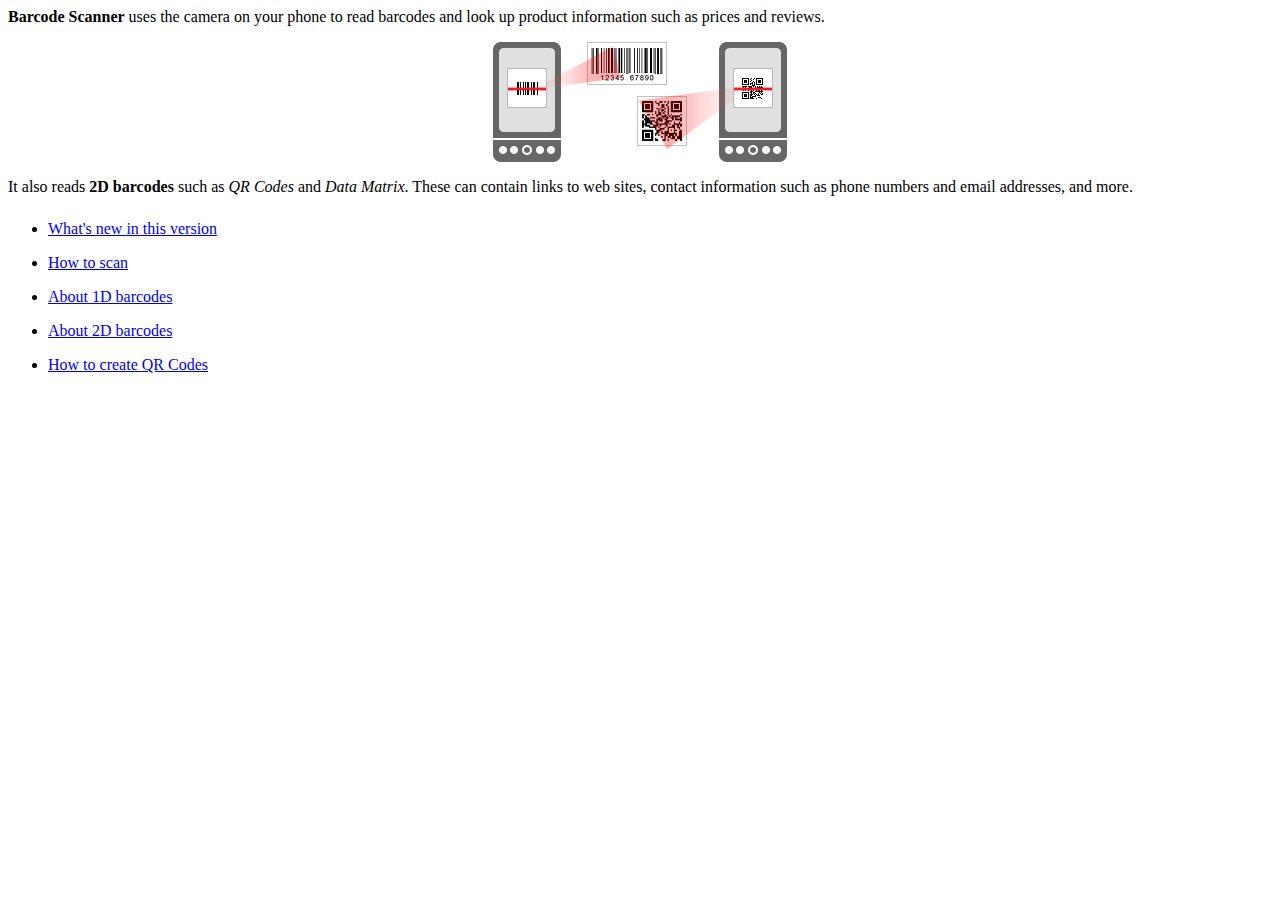
<file: LibraryProject/assets/html/index.html>
<html>
<head>
<title>Barcode Scanner Help</title>
<link rel="stylesheet" href="style.css" type="text/css"/>
</head>
<body>
<p><b>Barcode Scanner</b> uses the camera on your phone to read barcodes and look up product
  information such as prices and reviews.</p>
<p style="text-align:center"><img src="../images/scan-example.png" alt="Scan example"></p>
<p>It also reads <strong>2D barcodes</strong> such as <em>QR Codes</em> and <em>Data Matrix</em>.
  These can contain links to web sites, contact information such as phone numbers and email
  addresses, and more.</p>
<ul class="touchable">
  <li><a href="whatsnew.html">What's new in this version</a></li>
  <li><a href="scanning.html">How to scan</a></li>
  <li><a href="about1d.html">About 1D barcodes</a></li>
  <li><a href="about2d.html">About 2D barcodes</a></li>
  <li><a href="sharing.html">How to create QR Codes</a></li>
</ul>
</body>
</html>
</file>
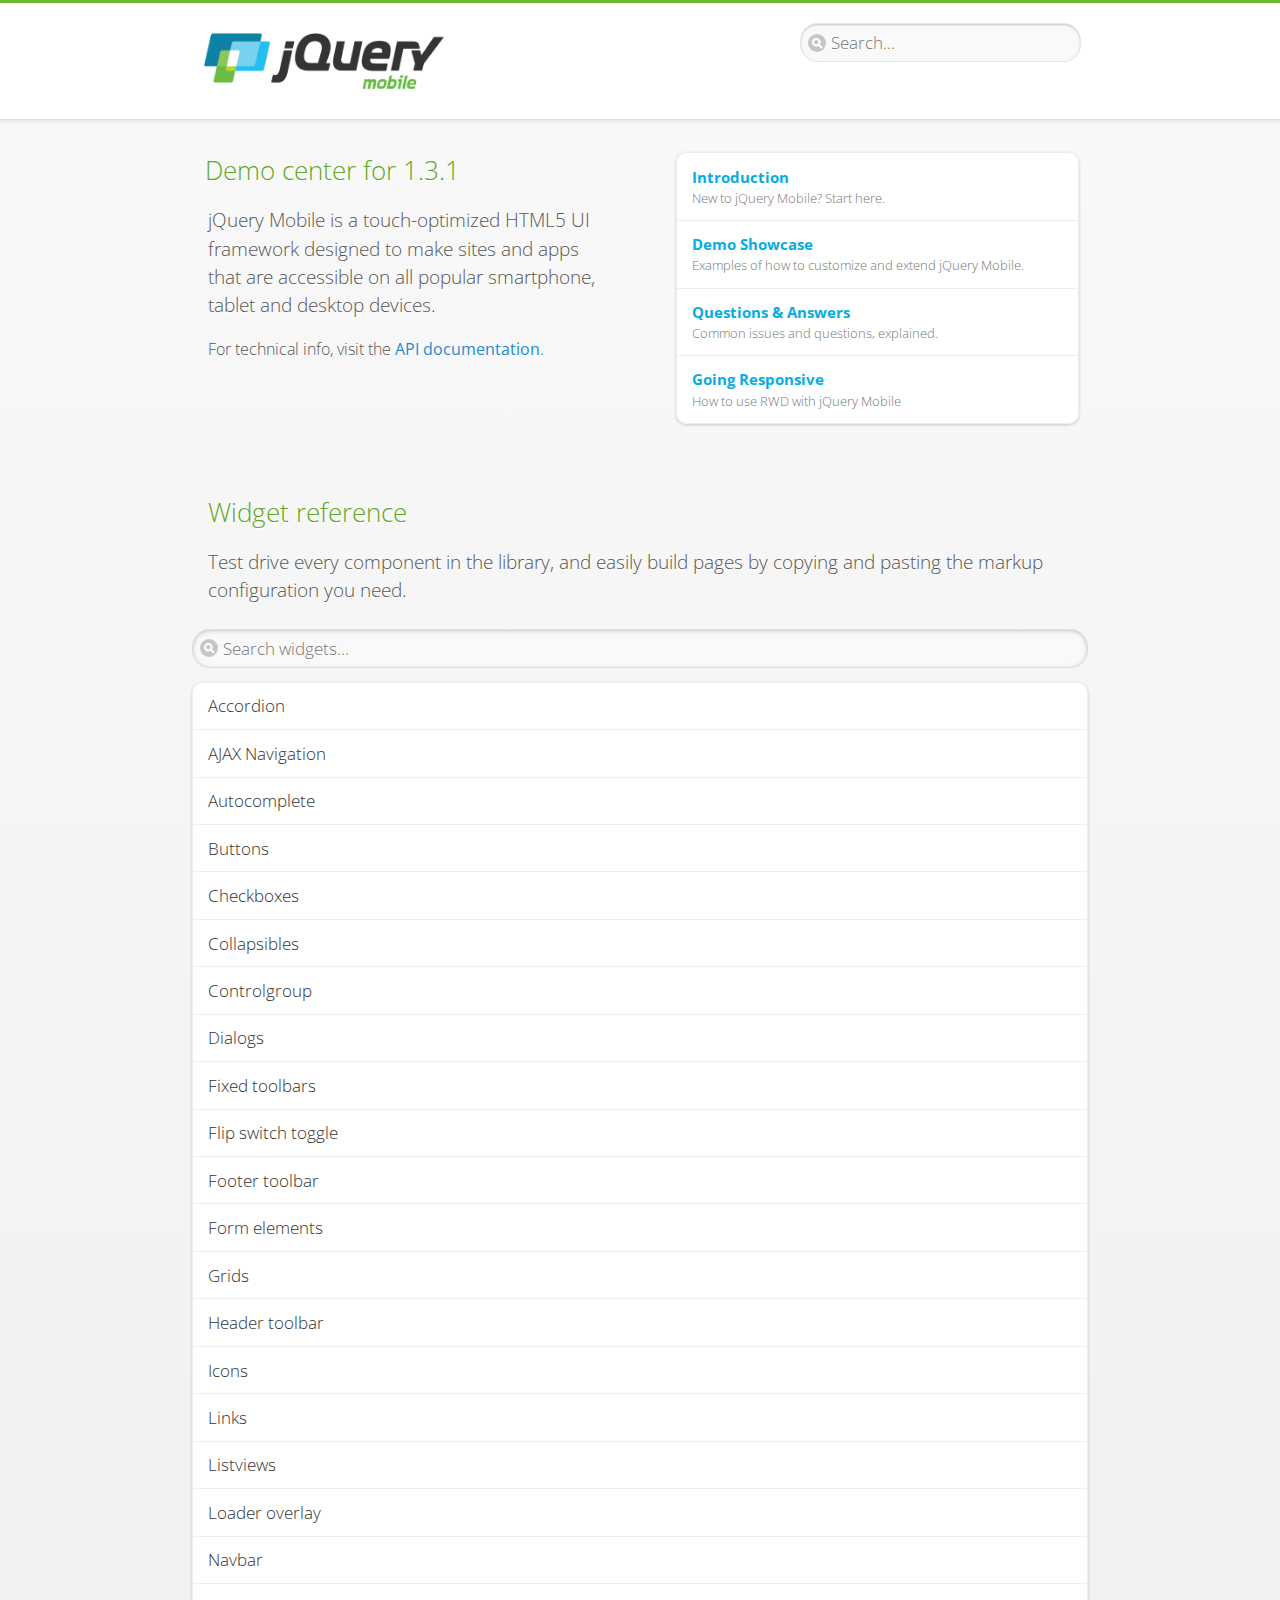
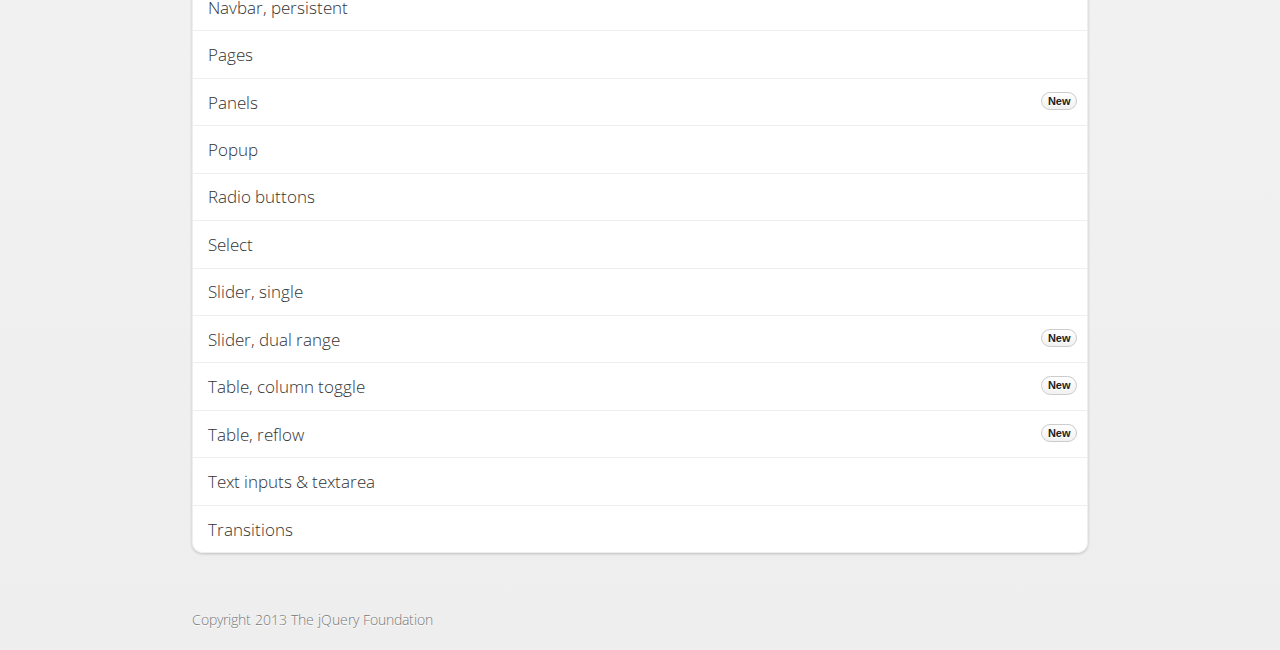
<file: assets/www/jquery/demos/index.html>
<!DOCTYPE html>
<html>
<head>
	<meta charset="utf-8">
	<meta name="viewport" content="width=device-width, initial-scale=1">
	<title>jQuery Mobile Demos</title>
	<link rel="stylesheet"  href="css/themes/default/jquery.mobile-1.3.1.min.css">
	<link rel="stylesheet" href="_assets/css/jqm-demos.css">
	<link rel="shortcut icon" href="favicon.ico">
    <link rel="stylesheet" href="http://fonts.googleapis.com/css?family=Open+Sans:300,400,700">
	<script src="js/jquery.js"></script>
	<script src="_assets/js/index.js"></script>
	<script src="js/jquery.mobile-1.3.1.min.js"></script>
</head>
<body>
<div data-role="page" class="jqm-demos jqm-demos-home">

	<div data-role="header" class="jqm-header">
		<h1 class="jqm-logo"><img src="_assets/img/jquery-logo.png" alt="jQuery Mobile Framework"></h1>
		<a href="#" class="jqm-search-link ui-btn-right" data-icon="search" data-iconpos="notext">Search</a>
<div class="jqm-search">
    <ul class="jqm-list">
<li data-section="Widgets" data-filtertext="accordions collapsible sets content formatting grouped inset mini"><a href="widgets/accordions/">Accordion</a></li>

<li data-section="Widgets" data-filtertext="ajax navigation navigate event method"><a href="widgets/navigation/" data-ajax="false">AJAX Navigation</a></li>

<li data-section="Widgets" data-filtertext="autocomplete filter reveal listviews remote listviewbeforefilter placeholder"><a href="widgets/autocomplete/" data-ajax="false">Autocomplete</a></li>

<li data-section="Widgets" data-filtertext="buttons inputs forms inline theme grouped icons mini disabled"><a href="widgets/buttons/" data-ajax="false">Buttons</a></li>

<li data-section="Widgets" data-filtertext="checkboxes checkboxradio inputs forms mini disabled"><a href="widgets/checkbox/">Checkboxes</a></li>

<li data-section="Widgets" data-filtertext="collapsibles content formatting"><a href="widgets/collapsibles/" data-ajax="false">Collapsibles</a></li>

<li data-section="Widgets" data-filtertext="controlgroups selects checkboxradio buttons horizontal vertical"><a href="widgets/controlgroups/">Controlgroup</a></li>

<li data-section="Widgets" data-filtertext="dialogs modal popups"><a href="widgets/dialog/">Dialogs</a></li>

<li data-section="Widgets" data-filtertext="fixed toolbars headers footers sections fullscreen"><a href="widgets/fixed-toolbars/">Fixed toolbars</a></li>

<li data-section="Widgets" data-filtertext="flip toggle switch binary slider selects forms disabled"><a href="widgets/sliders/switch.html" data-ajax="false">Flip switch toggle</a></li>

<li data-section="Widgets" data-filtertext="footer toolbars footers sections"><a href="widgets/footers/">Footer toolbar</a></li>

<li data-section="Widgets" data-filtertext="forms inputs slider button range toggle switch label disabled accessible fieldcontains elements"><a href="widgets/forms/">Form elements</a></li>

<li data-section="Widgets" data-filtertext="grids columns blocks content formatting rwd responsive"><a href="widgets/grids/">Grids</a></li>

<li data-section="Widgets" data-filtertext="header toolbars fixed fullscreen sections"><a href="widgets/headers/">Header toolbar</a></li>

<li data-section="Widgets" data-filtertext="icons buttons disc position"><a href="widgets/icons/">Icons</a></li>

<li data-section="Widgets" data-filtertext="links navigation ajax prefetch cache"><a href="widgets/links/">Links</a></li>

<li data-section="Widgets" data-filtertext="listviews thumbnails icons nested split button collapsible ul ol"><a href="widgets/listviews/" data-ajax="false">Listviews</a></li>

<li data-section="Widgets" data-filtertext="ajax loader overlay spinner pages"><a href="widgets/loader/" data-ajax="false">Loader overlay</a></li>

<li data-section="Widgets" data-filtertext="navbars navmenu toolbars links icons footer header"><a href="widgets/navbar/" data-ajax="false">Navbar</a></li>

<li data-section="Widgets" data-filtertext="navbars persistent header footer links navmenu"><a href="widgets/fixed-toolbars/footer-persist-a.html">Navbar, persistent</a></li>

<li data-section="Widgets" data-filtertext="pages single multipage templates ajax nav"><a href="widgets/pages/">Pages</a></li>

<li data-section="Widgets" data-filtertext="panels sliding nav modal transition display reveal overlay push rwd responsive"><a href="widgets/panels/">Panels <span class="ui-li-count">New</span></a></li>

<li data-section="Widgets" data-filtertext="popup dialog modal transition tooltip lightbox form overlay screen flip pop fade transition"><a href="widgets/popup/">Popup</a></li>

<li data-section="Widgets" data-filtertext="radiobuttons checkboxradio inputs forms disabled grouped"><a href="widgets/radiobuttons/">Radio buttons</a></li>

<li data-section="Widgets" data-filtertext="selectmenus custom native multiple optgroup disabled forms"><a href="widgets/selects/">Select</a></li>

<li data-section="Widgets" data-filtertext="slider, single sliders range inputs forms disabled"><a href="widgets/sliders/" data-ajax="false">Slider, single</a></li>

<li data-section="Widgets" data-filtertext="slider, dual range sliders rangesliders inputs forms disabled"><a href="widgets/sliders/rangeslider.html" data-ajax="false">Slider, dual range <span class="ui-li-count">New</span></a></li>

<li data-section="Widgets" data-filtertext="tables column th td toggle responsive tables rwd hide show tabular"><a href="widgets/table-column-toggle/">Table, column toggle <span class="ui-li-count">New</span></a></li>

<li data-section="Widgets" data-filtertext="tables reflow th td responsive rwd columns tabular"><a href="widgets/table-reflow/">Table, reflow <span class="ui-li-count">New</span></a></li>

<li data-section="Widgets" data-filtertext="text inputs textarea numeric email tel file date time month clear pattern placeholder forms"><a href="widgets/textinputs/">Text inputs & textarea</a></li>

<li data-section="Widgets" data-filtertext="page transitions animated pages ajax navigation flip slide fade pop" data-ajax="false"><a href="widgets/transitions/" data-ajax="false">Transitions</a></li>

<li data-role="list-divider">Collapsibles</li>

<li data-section="Demo Showcase" data-filtertext="dynamic collapsible set accordion append expand"><a href="examples/collapsibles/dynamic-collapsible.html" data-ajax="false">Dynamic collapsible</a></li>

<li data-role="list-divider">Controlgroups</li>

<li data-section="Demo Showcase" data-filtertext="dynamic controlgroup buttons selects checkboxes forms"><a href="examples/controlgroups/dynamic-controlgroup.html" data-ajax="false">Dynamic controlgroup</a></li>

<li data-role="list-divider">Listviews</li>

<li data-section="Demo Showcase" data-filtertext="grid listview responsive grids responsive listviews lists ul"><a href="examples/listviews/grid-listview.html" data-ajax="false">Grid Listview</a></li>

<li data-section="Demo Showcase" data-filtertext="autodividers anchor jump scroll linkbars listviews lists ul"><a href="examples/listviews/autodividers-linkbar.html" data-ajax="false">Autodividers Linkbar</a></li>

<li data-section="Demo Showcase" data-filtertext="listviews autodividers selector autodividersselector lists ul ol"><a href="examples/listviews/autodividers-selector.html" data-ajax="false">Autodividers Selector</a></li>

<li data-role="list-divider">Navigation</li>

<li data-section="Demo Showcase" data-filtertext="backbone and require.js example navigation router"><a href="examples/backbone-require/index.html" data-ajax="false">Backbone and Require.js example</a></li>

<li data-section="Demo Showcase" data-filtertext="server redirection with server-side support php"><a href="examples/redirect/" data-ajax="false">Redirection with server-side support</a></li>

<li data-role="list-divider">Panels</li>

<li data-section="Demo Showcase" data-filtertext="panel styling slide panels sliding panels shadow rwd responsive breakpoint"><a href="examples/panels/panel-styling.html" data-ajax="false">Panel styling</a></li>

<li data-section="Demo Showcase" data-filtertext="open panel on swipe panels left right"><a href="examples/panels/panel-swipe-open.html" data-ajax="false">Open panel on swipe</a></li>

<li data-role="list-divider">Popups</li>

<li data-section="Demo Showcase" data-filtertext="dynamic popups popup images lightbox"><a href="examples/popups/dynamic-popup.html" data-ajax="false">Dynamic popup</a></li>

<li data-section="Demo Showcase" data-filtertext="arrow popups popover"><a href="examples/popups/arrow.html" data-ajax="false">Popup with arrow</a></li>

<li data-role="list-divider">Responsive Tables</li>

<li data-section="Demo Showcase" data-filtertext="responsive tables reflow stack custom styles"><a href="examples/tables/movie-list.html" data-ajax="false">Reflow: Custom styles</a></li>

<li data-section="Demo Showcase" data-filtertext="responsive tables reflow heading groups rwd breakpoint"><a href="examples/tables/financial-grouped-reflow.html" data-ajax="false">Reflow: Heading groups</a></li>

<li data-section="Demo Showcase" data-filtertext="responsive tables reflow refresh method dynamically inject data"><a href="examples/tables/reflow-refresh.html" data-ajax="false">Reflow: Refresh method</a></li>

<li data-section="Demo Showcase" data-filtertext="responsive tables column toggle hide rwd breakpoint customization options"><a href="examples/tables/movie-list-toggle-options.html" data-ajax="false">Column toggle: Customization options</a></li>

<li data-section="Demo Showcase" data-filtertext="responsive tables column toggle heading groups rwd breakpoint"><a href="examples/tables/financial-grouped-columns.html" data-ajax="false">Column toggle: Heading groups</a></li>

<li data-section="Demo Showcase" data-filtertext="responsive tables column toggle refresh method dynamically inject data"><a href="examples/tables/columntoggle-refresh.html" data-ajax="false">Column toggle: Refresh method</a></li>

<li data-section="Demo Showcase" data-filtertext="responsive tables table column toggle phone comparison rwd breakpoint"><a href="examples/tables/phone-compare.html" data-ajax="false">Column toggle demo: Phone comparison</a></li>

<li data-role="list-divider">Sliders</li>

<li data-section="Demo Showcase" data-filtertext="slider tooltip handle value extension input range sliders forms"><a href="examples/slider/tooltip.html" data-ajax="false">Tooltip extension</a></li>

<li data-role="list-divider">Swipe</li>

<li data-section="Demo Showcase" data-filtertext="swipe to navigate page transitions navigation"><a href="examples/swipe/swipe-page.html" data-ajax="false">Swipe to navigate</a></li>

<li data-section="Demo Showcase" data-filtertext="swipe to delete list item listviews lists ul ol"><a href="examples/swipe/swipe-list.html" data-ajax="false">Swipe to delete list item</a></li>

<li data-role="list-divider">Forms</li>

<li data-section="Questions & Answers" data-filtertext="CSS styles apply widget scope wrap selector customize"><a href="faq/question-template.html">Why won't my CSS styles apply correctly to a widget?</a></li>

<li data-section="Questions & Answers" data-filtertext="form update value enhance pageinit refresh"><a href="faq/updating-the-value-of-enhanced-form-elements-does-not-work.html">Updating the value of enhanced form elements does not work.</a></li>

<li data-section="Questions & Answers" data-filtertext="HTML 5 inputs appearance keyboard picker calendar date time slider file color"><a href="faq/my-html-5-inputs-look-different-in-browsers.html">My HTML 5 inputs look different across devices and browsers.</a></li>

<li data-section="Questions & Answers" data-filtertext="range search inputs slider number text degrade"><a href="faq/my-range-search-input-type-is-being-changed.html">My range or search inputs are being change to number/text.</a></li>

<li data-section="Questions & Answers" data-filtertext="custom select popup dialog logic"><a href="faq/sometimes-custom-select-shows-as-dialog-popup.html">Sometimes my custom select shows as a popup other times its a dialog.</a></li>

<li data-section="Questions & Answers" data-filtertext="disable button issue class method"><a href="faq/disabling-a-button-does-not-work.html">Disabling a button does not work.</a></li>

<li data-section="Questions & Answers" data-filtertext="fixed toolbar header footer fullscreen select input bug issue"><a href="faq/controls-in-header-footer.html">Controls in my fixed header or footer are not responding or behave erratically.</a></li>

<li data-role="list-divider">Pages</li>

<li data-section="Questions & Answers" data-filtertext="head load scripts styles pageinit onload pagebeforecreate ajax nav pages"><a href="faq/scripts-and-styles-not-loading.html">Why aren't my scripts and styles loading?</a></li>

<li data-section="Questions & Answers" data-filtertext="document.ready onload paginit DOM ready on ready scripts "><a href="faq/dom-ready-not-working.html">Why isn't DOM ready working for my scripts?</a></li>

<li data-section="Questions & Answers" data-filtertext="ajax nav load page mobile.loadpage"><a href="faq/how-do-i-load-a-page.html">How do I load a page?</a></li>

<li data-section="Questions & Answers" data-filtertext="ajax nav multi page document load"><a href="faq/why-is-only-the-first-page-loaded.html">Why is only the first page of my multi page document loaded?</a></li>

<li data-section="Questions & Answers" data-filtertext="pass url query params ajax nav"><a href="faq/pass-query-params-to-page.html">I'm trying to pass query params to a page but it's not working?</a></li>

<li data-section="Questions & Answers" data-filtertext="hash pass parameters information ajax nav"><a href="faq/pass-via-the-hash-to-page.html">I'm trying to pass information via the hash but it's not working?</a></li>

<li data-section="Questions & Answers" data-filtertext="application cache status error isLocal ajax nav"><a href="faq/the-application-cache-is-not-working.html">I'm trying to use the application cache but it's not working.</a></li>

<li data-section="Questions & Answers" data-filtertext=">create refresh event trigger pageInit refresh method content injected page not enhanced."><a href="faq/injected-content-is-not-enhanced.html">Content injected into a page is not enhanced.</a></li>

<li data-section="Questions & Answers" data-filtertext=">create trigger event pageInit injected HTML"><a href="faq/triggering-create-on-injected-content-does-not-work.html">Triggering create on injected HTML does not work.</a></li>

<li data-section="Questions & Answers" data-filtertext="auto-enhance element stop preventnative role none"><a href="faq/how-can-i-stop-auto-enhancement-of-elements.html">How can I stop JQM from auto-enhancing an element?</a></li>

<li data-section="Questions & Answers" data-filtertext="auto-enhance block container parent stop preventnative role none"><a href="faq/how-can-i-stop-auto-enhancement-of-a-block-of-elements.html">How can I stop JQM from enhancing a block of elements?</a></li>

<li data-section="Questions & Answers" data-filtertext="page title ajax nav head"><a href="faq/how-do-i-control-page-titles.html">How do I control page titles?</a></li>

<li data-section="Questions & Answers" data-filtertext="ajax nav load page loadPage"><a href="faq/how-do-i-load-a-page.html">How do I load a page?</a></li>

<li data-role="list-divider">Events</li>

<li data-section="Questions & Answers" data-filtertext="touch mouse events vmouseover, vmousedown, vmousemove, vmouseup, vclick, vmousecancel"><a href="faq/how-do-i-use-touch-mouse-events.html">How do I use touch and mouse events?</a></li>

<li data-role="list-divider">Theme and styling</li>

<li data-section="Questions & Answers" data-filtertext="theme swatch css themeroller customize icons colors fonts style"><a href="faq/how-does-theming-work.html">How does theming work?</a></li>

<li data-role="list-divider">Apps</li>

<li data-section="Questions & Answers" data-filtertext="How do I need to configure PhoneGap Cordova?"><a href="faq/how-configure-phonegap-cordova.html">How do I need to configure PhoneGap/Cordova?</a></li>
<!--
<li data-role="list-divider">Navigation</li>

<li data-section="Questions & Answers" data-filtertext=""><a href="faq/nav-is-acting-erraticly.html">The nav is acting erratically!</a></li>

<li data-section="Questions & Answers" data-filtertext=""><a href="faq/deep-links-dont-work.html">Following a deep link ( a link to scroll to and id ) does not work.</a></li>

<li data-section="Questions & Answers" data-filtertext=""><a href="faq/scripts-css-only-works-on-first-page-or-refresh.html">My script / css only works on first page or on refresh.</a></li>
<li data-role="list-divider">Widgets</li>

<li data-section="Questions & Answers" data-filtertext=""><a href="faq/cloned-content-double-enhanced.html">Cloning a widget or enhanced for element and enhancing causes "double" enhancement</a></li>

<li data-section="Questions & Answers" data-filtertext=""><a href="faq/cloned-content-does-not-update.html">Cloned widget or enhanced element does not update</a></li>

<li data-section="Questions & Answers" data-filtertext=""><a href="faq/data-enhance-false-does-not-work.html">Setting data-enhance="false" does not work.</a></li>

<li data-role="list-divider">General</li>

<li data-section="Questions & Answers" data-filtertext=""><a href="faq/selecting-element-by-id-not-working.html">Selecting elements by id only works sometimes or on first page!</a></li>

<li data-section="Questions & Answers" data-filtertext=""><a href="faq/global-config-settings-ignored.html">The global configuration settings i set are being ignored.</a></li>

<li data-section="Questions & Answers" data-filtertext=""><a href="faq/custom-css-is-ignored.html">My custom css is ignored.</a></li>

<li data-role="list-divider">Events</li>

<li data-section="Questions & Answers" data-filtertext=""><a href="faq/swipe-triggered-when-scrolling.html">Swipe triggered when scrolling.</a></li>

<li data-section="Questions & Answers" data-filtertext=""><a href="faq/document-ready-not-working.html">Document ready ignored after first page.</a></li>

<li data-role="list-divider">Theming &amp; custom styles</li>

<li data-section="Questions & Answers" data-filtertext=""><a href="faq/#">How do I add custom icons?</a></li>

<li data-section="Questions & Answers" data-filtertext=""><a href="faq/#">How do I add remove the circle behind the icons?</a></li>
-->

    </ul>
</div>

	</div><!-- /header -->

	<div data-role="content" class="jqm-content">

		<div class="jqm-home-welcome">
		<h2>Demo center for <span class="jqm-version-number"></span></h2>
		
		<p class="jqm-intro">jQuery Mobile is a touch-optimized HTML5 UI framework designed to make sites and apps that are accessible on all popular smartphone, tablet and desktop devices.</p>

        <p class="jqm-intro"><small>For technical info,&nbsp;visit the <a href="#api-popup" data-rel="popup" data-transition="slideup" data-position-to="window">API documentation</a>.</small></p>
		
		</div>
		
		<div data-role="popup" id="api-popup" class="home-pop ui-content" data-theme="d" data-overlay-theme="b">
			<p>The API docs are a separate site from the demos and cover the technical details of each jQuery Mobile plugin in depth.</p>
			<a href="#" data-role="button" data-inline="true" data-rel="back"  data-mini="true" data-theme="c">Stay here</a>
			<a href="http://api.jquerymobile.com" class="jqm-button" data-ajax="false" data-role="button" data-inline="true" data-mini="true" data-icon="arrow-r" data-iconpos="right" data-theme="f">Visit API Site </a>
		</div>

		<ul data-role="listview" data-inset="true" data-theme="d" data-icon="false" data-filter-placeholder="Search..." class="jqm-list jqm-home-list">
            <li><a href="intro/"><h2>Introduction</h2><p>New to jQuery Mobile? Start here.</p></a></li>
            <li><a href="examples/"><h2>Demo Showcase</h2><p>Examples of how to customize and extend jQuery Mobile.</p></a></li>
            <li><a href="faq/"><h2>Questions &amp; Answers</h2><p>Common issues and questions, explained.</p></a></li>
			<li data-section="Widgets" data-filtertext="responsive web design rwd adaptive PE accessible mobile breakpoints media query"><a href="intro/rwd.html"><h2>Going Responsive</h2><p>How to use RWD with jQuery Mobile</p></a></li>
		</ul>

		<h2 class="jqm-home-widget">Widget reference</h2>

		<p class="jqm-intro">Test drive every component in the library, and easily build pages by copying and pasting the markup configuration you need.</p>

		<ul data-role="listview" data-inset="true" data-filter="true" data-theme="d" data-divider-theme="d" data-icon="false" data-filter-placeholder="Search widgets..." data-global-nav="demos" class="jqm-list">
<li data-section="Widgets" data-filtertext="accordions collapsible sets content formatting grouped inset mini"><a href="widgets/accordions/">Accordion</a></li>

<li data-section="Widgets" data-filtertext="ajax navigation navigate event method"><a href="widgets/navigation/" data-ajax="false">AJAX Navigation</a></li>

<li data-section="Widgets" data-filtertext="autocomplete filter reveal listviews remote listviewbeforefilter placeholder"><a href="widgets/autocomplete/" data-ajax="false">Autocomplete</a></li>

<li data-section="Widgets" data-filtertext="buttons inputs forms inline theme grouped icons mini disabled"><a href="widgets/buttons/" data-ajax="false">Buttons</a></li>

<li data-section="Widgets" data-filtertext="checkboxes checkboxradio inputs forms mini disabled"><a href="widgets/checkbox/">Checkboxes</a></li>

<li data-section="Widgets" data-filtertext="collapsibles content formatting"><a href="widgets/collapsibles/" data-ajax="false">Collapsibles</a></li>

<li data-section="Widgets" data-filtertext="controlgroups selects checkboxradio buttons horizontal vertical"><a href="widgets/controlgroups/">Controlgroup</a></li>

<li data-section="Widgets" data-filtertext="dialogs modal popups"><a href="widgets/dialog/">Dialogs</a></li>

<li data-section="Widgets" data-filtertext="fixed toolbars headers footers sections fullscreen"><a href="widgets/fixed-toolbars/">Fixed toolbars</a></li>

<li data-section="Widgets" data-filtertext="flip toggle switch binary slider selects forms disabled"><a href="widgets/sliders/switch.html" data-ajax="false">Flip switch toggle</a></li>

<li data-section="Widgets" data-filtertext="footer toolbars footers sections"><a href="widgets/footers/">Footer toolbar</a></li>

<li data-section="Widgets" data-filtertext="forms inputs slider button range toggle switch label disabled accessible fieldcontains elements"><a href="widgets/forms/">Form elements</a></li>

<li data-section="Widgets" data-filtertext="grids columns blocks content formatting rwd responsive"><a href="widgets/grids/">Grids</a></li>

<li data-section="Widgets" data-filtertext="header toolbars fixed fullscreen sections"><a href="widgets/headers/">Header toolbar</a></li>

<li data-section="Widgets" data-filtertext="icons buttons disc position"><a href="widgets/icons/">Icons</a></li>

<li data-section="Widgets" data-filtertext="links navigation ajax prefetch cache"><a href="widgets/links/">Links</a></li>

<li data-section="Widgets" data-filtertext="listviews thumbnails icons nested split button collapsible ul ol"><a href="widgets/listviews/" data-ajax="false">Listviews</a></li>

<li data-section="Widgets" data-filtertext="ajax loader overlay spinner pages"><a href="widgets/loader/" data-ajax="false">Loader overlay</a></li>

<li data-section="Widgets" data-filtertext="navbars navmenu toolbars links icons footer header"><a href="widgets/navbar/" data-ajax="false">Navbar</a></li>

<li data-section="Widgets" data-filtertext="navbars persistent header footer links navmenu"><a href="widgets/fixed-toolbars/footer-persist-a.html">Navbar, persistent</a></li>

<li data-section="Widgets" data-filtertext="pages single multipage templates ajax nav"><a href="widgets/pages/">Pages</a></li>

<li data-section="Widgets" data-filtertext="panels sliding nav modal transition display reveal overlay push rwd responsive"><a href="widgets/panels/">Panels <span class="ui-li-count">New</span></a></li>

<li data-section="Widgets" data-filtertext="popup dialog modal transition tooltip lightbox form overlay screen flip pop fade transition"><a href="widgets/popup/">Popup</a></li>

<li data-section="Widgets" data-filtertext="radiobuttons checkboxradio inputs forms disabled grouped"><a href="widgets/radiobuttons/">Radio buttons</a></li>

<li data-section="Widgets" data-filtertext="selectmenus custom native multiple optgroup disabled forms"><a href="widgets/selects/">Select</a></li>

<li data-section="Widgets" data-filtertext="slider, single sliders range inputs forms disabled"><a href="widgets/sliders/" data-ajax="false">Slider, single</a></li>

<li data-section="Widgets" data-filtertext="slider, dual range sliders rangesliders inputs forms disabled"><a href="widgets/sliders/rangeslider.html" data-ajax="false">Slider, dual range <span class="ui-li-count">New</span></a></li>

<li data-section="Widgets" data-filtertext="tables column th td toggle responsive tables rwd hide show tabular"><a href="widgets/table-column-toggle/">Table, column toggle <span class="ui-li-count">New</span></a></li>

<li data-section="Widgets" data-filtertext="tables reflow th td responsive rwd columns tabular"><a href="widgets/table-reflow/">Table, reflow <span class="ui-li-count">New</span></a></li>

<li data-section="Widgets" data-filtertext="text inputs textarea numeric email tel file date time month clear pattern placeholder forms"><a href="widgets/textinputs/">Text inputs & textarea</a></li>

<li data-section="Widgets" data-filtertext="page transitions animated pages ajax navigation flip slide fade pop" data-ajax="false"><a href="widgets/transitions/" data-ajax="false">Transitions</a></li>

        </ul>

	</div><!-- /content -->

	<div data-role="footer" class="jqm-footer">
		<p class="jqm-version"></p>
		<p>Copyright 2013 The jQuery Foundation</p>
	</div><!-- /jqm-footer -->

</div><!-- /page -->
</body>
</html>
</file>
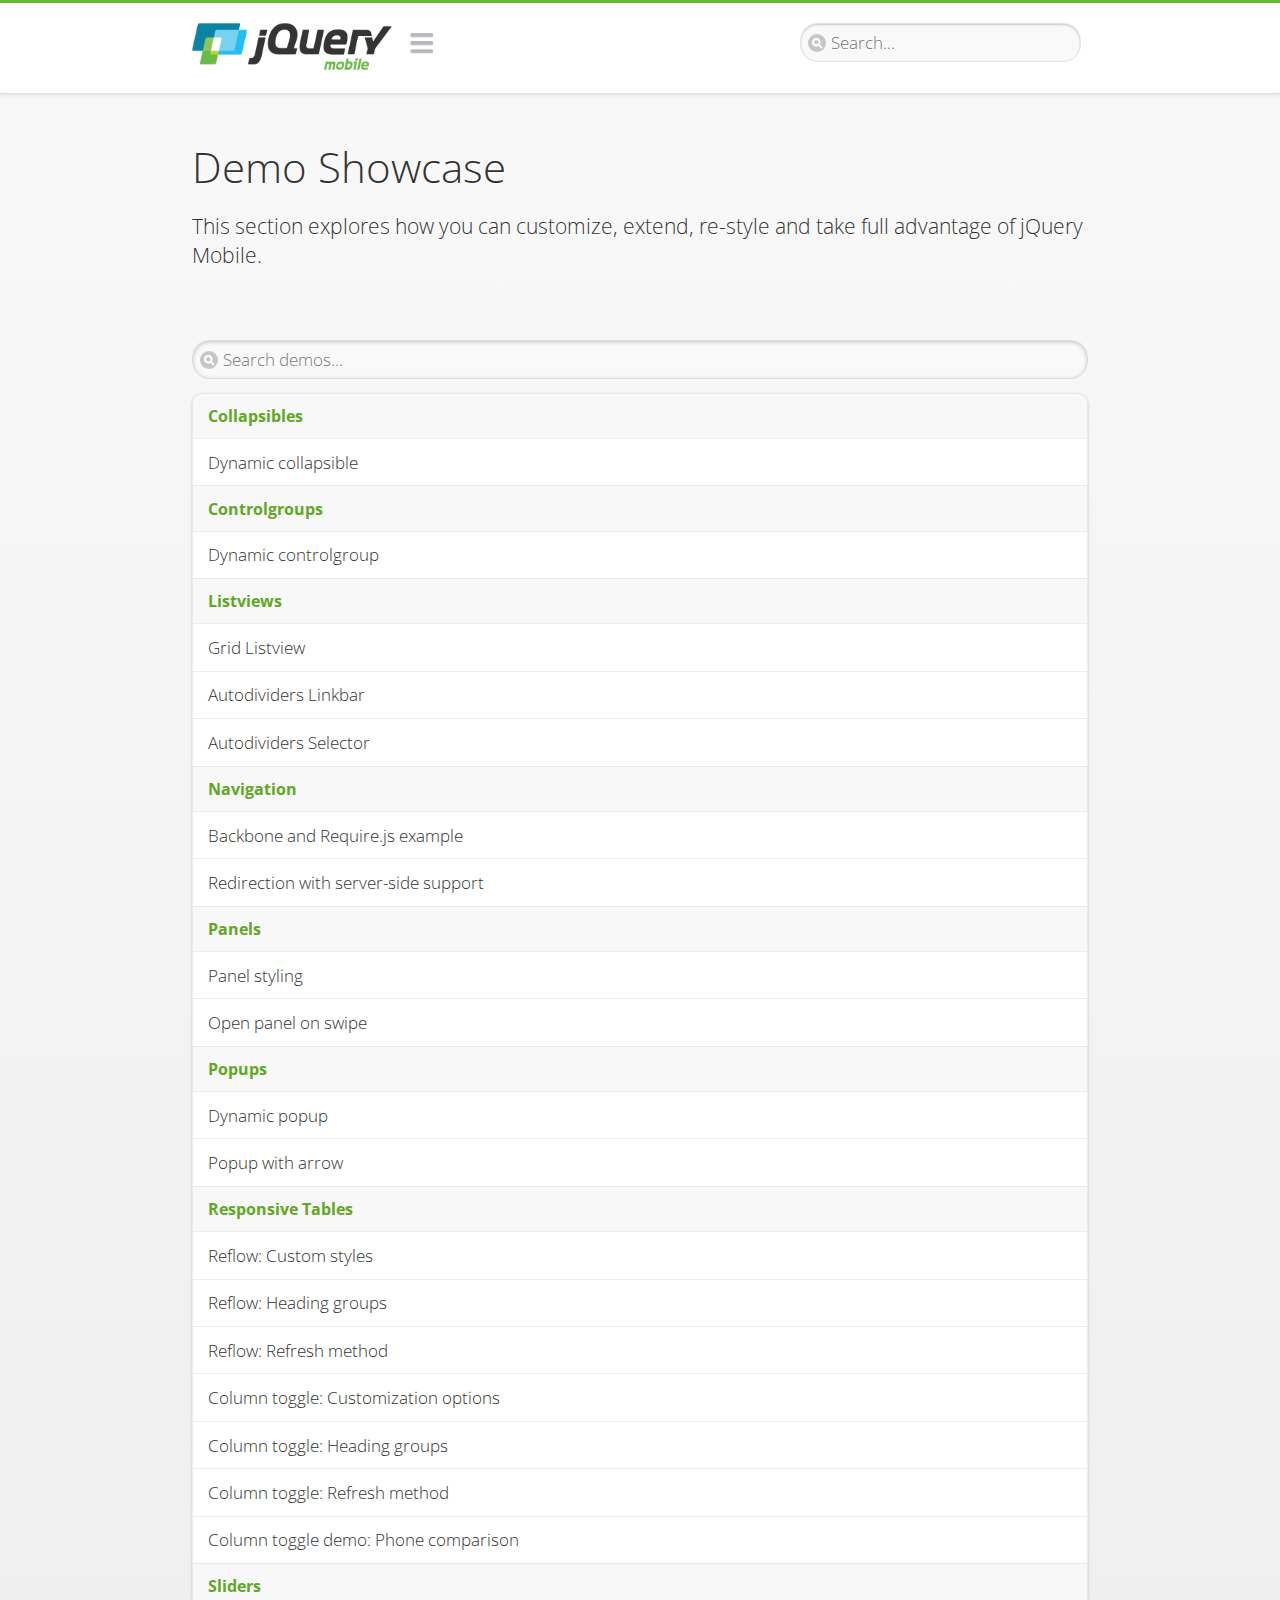
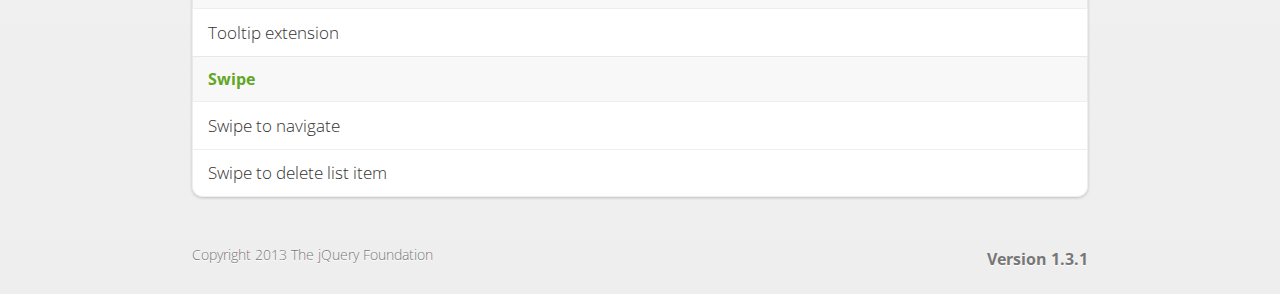
<file: assets/www/jquery/demos/examples/index.html>
<!DOCTYPE html>
<html>
<head>
	<meta charset="utf-8">
	<meta name="viewport" content="width=device-width, initial-scale=1">
	<title>Demos - jQuery Mobile Demos</title>
	<link rel="stylesheet"  href="../css/themes/default/jquery.mobile-1.3.1.min.css">
	<link rel="stylesheet" href="../_assets/css/jqm-demos.css">
	<link rel="shortcut icon" href="../favicon.ico">
    <link rel="stylesheet" href="http://fonts.googleapis.com/css?family=Open+Sans:300,400,700">
	<script src="../js/jquery.js"></script>
	<script src="../_assets/js/index.js"></script>
	<script src="../js/jquery.mobile-1.3.1.min.js"></script>
</head>
<body>
<div data-role="page" class="jqm-demos jqm-demos-index">

	<div data-role="header" class="jqm-header">
        <h1 class="jqm-logo"><a href="../"><img src="../_assets/img/jquery-logo.png" alt="jQuery Mobile Framework"></a></h1>
		<a href="#" class="jqm-navmenu-link" data-icon="bars" data-iconpos="notext">Navigation</a>
		<a href="#" class="jqm-search-link" data-icon="search" data-iconpos="notext">Search</a>
<div class="jqm-search">
    <ul class="jqm-list">
<li data-section="Widgets" data-filtertext="accordions collapsible sets content formatting grouped inset mini"><a href="widgets/accordions/">Accordion</a></li>

<li data-section="Widgets" data-filtertext="ajax navigation navigate event method"><a href="widgets/navigation/" data-ajax="false">AJAX Navigation</a></li>

<li data-section="Widgets" data-filtertext="autocomplete filter reveal listviews remote listviewbeforefilter placeholder"><a href="widgets/autocomplete/" data-ajax="false">Autocomplete</a></li>

<li data-section="Widgets" data-filtertext="buttons inputs forms inline theme grouped icons mini disabled"><a href="widgets/buttons/" data-ajax="false">Buttons</a></li>

<li data-section="Widgets" data-filtertext="checkboxes checkboxradio inputs forms mini disabled"><a href="widgets/checkbox/">Checkboxes</a></li>

<li data-section="Widgets" data-filtertext="collapsibles content formatting"><a href="widgets/collapsibles/" data-ajax="false">Collapsibles</a></li>

<li data-section="Widgets" data-filtertext="controlgroups selects checkboxradio buttons horizontal vertical"><a href="widgets/controlgroups/">Controlgroup</a></li>

<li data-section="Widgets" data-filtertext="dialogs modal popups"><a href="widgets/dialog/">Dialogs</a></li>

<li data-section="Widgets" data-filtertext="fixed toolbars headers footers sections fullscreen"><a href="widgets/fixed-toolbars/">Fixed toolbars</a></li>

<li data-section="Widgets" data-filtertext="flip toggle switch binary slider selects forms disabled"><a href="widgets/sliders/switch.html" data-ajax="false">Flip switch toggle</a></li>

<li data-section="Widgets" data-filtertext="footer toolbars footers sections"><a href="widgets/footers/">Footer toolbar</a></li>

<li data-section="Widgets" data-filtertext="forms inputs slider button range toggle switch label disabled accessible fieldcontains elements"><a href="widgets/forms/">Form elements</a></li>

<li data-section="Widgets" data-filtertext="grids columns blocks content formatting rwd responsive"><a href="widgets/grids/">Grids</a></li>

<li data-section="Widgets" data-filtertext="header toolbars fixed fullscreen sections"><a href="widgets/headers/">Header toolbar</a></li>

<li data-section="Widgets" data-filtertext="icons buttons disc position"><a href="widgets/icons/">Icons</a></li>

<li data-section="Widgets" data-filtertext="links navigation ajax prefetch cache"><a href="widgets/links/">Links</a></li>

<li data-section="Widgets" data-filtertext="listviews thumbnails icons nested split button collapsible ul ol"><a href="widgets/listviews/" data-ajax="false">Listviews</a></li>

<li data-section="Widgets" data-filtertext="ajax loader overlay spinner pages"><a href="widgets/loader/" data-ajax="false">Loader overlay</a></li>

<li data-section="Widgets" data-filtertext="navbars navmenu toolbars links icons footer header"><a href="widgets/navbar/" data-ajax="false">Navbar</a></li>

<li data-section="Widgets" data-filtertext="navbars persistent header footer links navmenu"><a href="widgets/fixed-toolbars/footer-persist-a.html">Navbar, persistent</a></li>

<li data-section="Widgets" data-filtertext="pages single multipage templates ajax nav"><a href="widgets/pages/">Pages</a></li>

<li data-section="Widgets" data-filtertext="panels sliding nav modal transition display reveal overlay push rwd responsive"><a href="widgets/panels/">Panels <span class="ui-li-count">New</span></a></li>

<li data-section="Widgets" data-filtertext="popup dialog modal transition tooltip lightbox form overlay screen flip pop fade transition"><a href="widgets/popup/">Popup</a></li>

<li data-section="Widgets" data-filtertext="radiobuttons checkboxradio inputs forms disabled grouped"><a href="widgets/radiobuttons/">Radio buttons</a></li>

<li data-section="Widgets" data-filtertext="selectmenus custom native multiple optgroup disabled forms"><a href="widgets/selects/">Select</a></li>

<li data-section="Widgets" data-filtertext="slider, single sliders range inputs forms disabled"><a href="widgets/sliders/" data-ajax="false">Slider, single</a></li>

<li data-section="Widgets" data-filtertext="slider, dual range sliders rangesliders inputs forms disabled"><a href="widgets/sliders/rangeslider.html" data-ajax="false">Slider, dual range <span class="ui-li-count">New</span></a></li>

<li data-section="Widgets" data-filtertext="tables column th td toggle responsive tables rwd hide show tabular"><a href="widgets/table-column-toggle/">Table, column toggle <span class="ui-li-count">New</span></a></li>

<li data-section="Widgets" data-filtertext="tables reflow th td responsive rwd columns tabular"><a href="widgets/table-reflow/">Table, reflow <span class="ui-li-count">New</span></a></li>

<li data-section="Widgets" data-filtertext="text inputs textarea numeric email tel file date time month clear pattern placeholder forms"><a href="widgets/textinputs/">Text inputs & textarea</a></li>

<li data-section="Widgets" data-filtertext="page transitions animated pages ajax navigation flip slide fade pop" data-ajax="false"><a href="widgets/transitions/" data-ajax="false">Transitions</a></li>

<li data-role="list-divider">Collapsibles</li>

<li data-section="Demo Showcase" data-filtertext="dynamic collapsible set accordion append expand"><a href="examples/collapsibles/dynamic-collapsible.html" data-ajax="false">Dynamic collapsible</a></li>

<li data-role="list-divider">Controlgroups</li>

<li data-section="Demo Showcase" data-filtertext="dynamic controlgroup buttons selects checkboxes forms"><a href="examples/controlgroups/dynamic-controlgroup.html" data-ajax="false">Dynamic controlgroup</a></li>

<li data-role="list-divider">Listviews</li>

<li data-section="Demo Showcase" data-filtertext="grid listview responsive grids responsive listviews lists ul"><a href="examples/listviews/grid-listview.html" data-ajax="false">Grid Listview</a></li>

<li data-section="Demo Showcase" data-filtertext="autodividers anchor jump scroll linkbars listviews lists ul"><a href="examples/listviews/autodividers-linkbar.html" data-ajax="false">Autodividers Linkbar</a></li>

<li data-section="Demo Showcase" data-filtertext="listviews autodividers selector autodividersselector lists ul ol"><a href="examples/listviews/autodividers-selector.html" data-ajax="false">Autodividers Selector</a></li>

<li data-role="list-divider">Navigation</li>

<li data-section="Demo Showcase" data-filtertext="backbone and require.js example navigation router"><a href="examples/backbone-require/index.html" data-ajax="false">Backbone and Require.js example</a></li>

<li data-section="Demo Showcase" data-filtertext="server redirection with server-side support php"><a href="examples/redirect/" data-ajax="false">Redirection with server-side support</a></li>

<li data-role="list-divider">Panels</li>

<li data-section="Demo Showcase" data-filtertext="panel styling slide panels sliding panels shadow rwd responsive breakpoint"><a href="examples/panels/panel-styling.html" data-ajax="false">Panel styling</a></li>

<li data-section="Demo Showcase" data-filtertext="open panel on swipe panels left right"><a href="examples/panels/panel-swipe-open.html" data-ajax="false">Open panel on swipe</a></li>

<li data-role="list-divider">Popups</li>

<li data-section="Demo Showcase" data-filtertext="dynamic popups popup images lightbox"><a href="examples/popups/dynamic-popup.html" data-ajax="false">Dynamic popup</a></li>

<li data-section="Demo Showcase" data-filtertext="arrow popups popover"><a href="examples/popups/arrow.html" data-ajax="false">Popup with arrow</a></li>

<li data-role="list-divider">Responsive Tables</li>

<li data-section="Demo Showcase" data-filtertext="responsive tables reflow stack custom styles"><a href="examples/tables/movie-list.html" data-ajax="false">Reflow: Custom styles</a></li>

<li data-section="Demo Showcase" data-filtertext="responsive tables reflow heading groups rwd breakpoint"><a href="examples/tables/financial-grouped-reflow.html" data-ajax="false">Reflow: Heading groups</a></li>

<li data-section="Demo Showcase" data-filtertext="responsive tables reflow refresh method dynamically inject data"><a href="examples/tables/reflow-refresh.html" data-ajax="false">Reflow: Refresh method</a></li>

<li data-section="Demo Showcase" data-filtertext="responsive tables column toggle hide rwd breakpoint customization options"><a href="examples/tables/movie-list-toggle-options.html" data-ajax="false">Column toggle: Customization options</a></li>

<li data-section="Demo Showcase" data-filtertext="responsive tables column toggle heading groups rwd breakpoint"><a href="examples/tables/financial-grouped-columns.html" data-ajax="false">Column toggle: Heading groups</a></li>

<li data-section="Demo Showcase" data-filtertext="responsive tables column toggle refresh method dynamically inject data"><a href="examples/tables/columntoggle-refresh.html" data-ajax="false">Column toggle: Refresh method</a></li>

<li data-section="Demo Showcase" data-filtertext="responsive tables table column toggle phone comparison rwd breakpoint"><a href="examples/tables/phone-compare.html" data-ajax="false">Column toggle demo: Phone comparison</a></li>

<li data-role="list-divider">Sliders</li>

<li data-section="Demo Showcase" data-filtertext="slider tooltip handle value extension input range sliders forms"><a href="examples/slider/tooltip.html" data-ajax="false">Tooltip extension</a></li>

<li data-role="list-divider">Swipe</li>

<li data-section="Demo Showcase" data-filtertext="swipe to navigate page transitions navigation"><a href="examples/swipe/swipe-page.html" data-ajax="false">Swipe to navigate</a></li>

<li data-section="Demo Showcase" data-filtertext="swipe to delete list item listviews lists ul ol"><a href="examples/swipe/swipe-list.html" data-ajax="false">Swipe to delete list item</a></li>

<li data-role="list-divider">Forms</li>

<li data-section="Questions & Answers" data-filtertext="CSS styles apply widget scope wrap selector customize"><a href="faq/question-template.html">Why won't my CSS styles apply correctly to a widget?</a></li>

<li data-section="Questions & Answers" data-filtertext="form update value enhance pageinit refresh"><a href="faq/updating-the-value-of-enhanced-form-elements-does-not-work.html">Updating the value of enhanced form elements does not work.</a></li>

<li data-section="Questions & Answers" data-filtertext="HTML 5 inputs appearance keyboard picker calendar date time slider file color"><a href="faq/my-html-5-inputs-look-different-in-browsers.html">My HTML 5 inputs look different across devices and browsers.</a></li>

<li data-section="Questions & Answers" data-filtertext="range search inputs slider number text degrade"><a href="faq/my-range-search-input-type-is-being-changed.html">My range or search inputs are being change to number/text.</a></li>

<li data-section="Questions & Answers" data-filtertext="custom select popup dialog logic"><a href="faq/sometimes-custom-select-shows-as-dialog-popup.html">Sometimes my custom select shows as a popup other times its a dialog.</a></li>

<li data-section="Questions & Answers" data-filtertext="disable button issue class method"><a href="faq/disabling-a-button-does-not-work.html">Disabling a button does not work.</a></li>

<li data-section="Questions & Answers" data-filtertext="fixed toolbar header footer fullscreen select input bug issue"><a href="faq/controls-in-header-footer.html">Controls in my fixed header or footer are not responding or behave erratically.</a></li>

<li data-role="list-divider">Pages</li>

<li data-section="Questions & Answers" data-filtertext="head load scripts styles pageinit onload pagebeforecreate ajax nav pages"><a href="faq/scripts-and-styles-not-loading.html">Why aren't my scripts and styles loading?</a></li>

<li data-section="Questions & Answers" data-filtertext="document.ready onload paginit DOM ready on ready scripts "><a href="faq/dom-ready-not-working.html">Why isn't DOM ready working for my scripts?</a></li>

<li data-section="Questions & Answers" data-filtertext="ajax nav load page mobile.loadpage"><a href="faq/how-do-i-load-a-page.html">How do I load a page?</a></li>

<li data-section="Questions & Answers" data-filtertext="ajax nav multi page document load"><a href="faq/why-is-only-the-first-page-loaded.html">Why is only the first page of my multi page document loaded?</a></li>

<li data-section="Questions & Answers" data-filtertext="pass url query params ajax nav"><a href="faq/pass-query-params-to-page.html">I'm trying to pass query params to a page but it's not working?</a></li>

<li data-section="Questions & Answers" data-filtertext="hash pass parameters information ajax nav"><a href="faq/pass-via-the-hash-to-page.html">I'm trying to pass information via the hash but it's not working?</a></li>

<li data-section="Questions & Answers" data-filtertext="application cache status error isLocal ajax nav"><a href="faq/the-application-cache-is-not-working.html">I'm trying to use the application cache but it's not working.</a></li>

<li data-section="Questions & Answers" data-filtertext=">create refresh event trigger pageInit refresh method content injected page not enhanced."><a href="faq/injected-content-is-not-enhanced.html">Content injected into a page is not enhanced.</a></li>

<li data-section="Questions & Answers" data-filtertext=">create trigger event pageInit injected HTML"><a href="faq/triggering-create-on-injected-content-does-not-work.html">Triggering create on injected HTML does not work.</a></li>

<li data-section="Questions & Answers" data-filtertext="auto-enhance element stop preventnative role none"><a href="faq/how-can-i-stop-auto-enhancement-of-elements.html">How can I stop JQM from auto-enhancing an element?</a></li>

<li data-section="Questions & Answers" data-filtertext="auto-enhance block container parent stop preventnative role none"><a href="faq/how-can-i-stop-auto-enhancement-of-a-block-of-elements.html">How can I stop JQM from enhancing a block of elements?</a></li>

<li data-section="Questions & Answers" data-filtertext="page title ajax nav head"><a href="faq/how-do-i-control-page-titles.html">How do I control page titles?</a></li>

<li data-section="Questions & Answers" data-filtertext="ajax nav load page loadPage"><a href="faq/how-do-i-load-a-page.html">How do I load a page?</a></li>

<li data-role="list-divider">Events</li>

<li data-section="Questions & Answers" data-filtertext="touch mouse events vmouseover, vmousedown, vmousemove, vmouseup, vclick, vmousecancel"><a href="faq/how-do-i-use-touch-mouse-events.html">How do I use touch and mouse events?</a></li>

<li data-role="list-divider">Theme and styling</li>

<li data-section="Questions & Answers" data-filtertext="theme swatch css themeroller customize icons colors fonts style"><a href="faq/how-does-theming-work.html">How does theming work?</a></li>

<li data-role="list-divider">Apps</li>

<li data-section="Questions & Answers" data-filtertext="How do I need to configure PhoneGap Cordova?"><a href="faq/how-configure-phonegap-cordova.html">How do I need to configure PhoneGap/Cordova?</a></li>
<!--
<li data-role="list-divider">Navigation</li>

<li data-section="Questions & Answers" data-filtertext=""><a href="faq/nav-is-acting-erraticly.html">The nav is acting erratically!</a></li>

<li data-section="Questions & Answers" data-filtertext=""><a href="faq/deep-links-dont-work.html">Following a deep link ( a link to scroll to and id ) does not work.</a></li>

<li data-section="Questions & Answers" data-filtertext=""><a href="faq/scripts-css-only-works-on-first-page-or-refresh.html">My script / css only works on first page or on refresh.</a></li>
<li data-role="list-divider">Widgets</li>

<li data-section="Questions & Answers" data-filtertext=""><a href="faq/cloned-content-double-enhanced.html">Cloning a widget or enhanced for element and enhancing causes "double" enhancement</a></li>

<li data-section="Questions & Answers" data-filtertext=""><a href="faq/cloned-content-does-not-update.html">Cloned widget or enhanced element does not update</a></li>

<li data-section="Questions & Answers" data-filtertext=""><a href="faq/data-enhance-false-does-not-work.html">Setting data-enhance="false" does not work.</a></li>

<li data-role="list-divider">General</li>

<li data-section="Questions & Answers" data-filtertext=""><a href="faq/selecting-element-by-id-not-working.html">Selecting elements by id only works sometimes or on first page!</a></li>

<li data-section="Questions & Answers" data-filtertext=""><a href="faq/global-config-settings-ignored.html">The global configuration settings i set are being ignored.</a></li>

<li data-section="Questions & Answers" data-filtertext=""><a href="faq/custom-css-is-ignored.html">My custom css is ignored.</a></li>

<li data-role="list-divider">Events</li>

<li data-section="Questions & Answers" data-filtertext=""><a href="faq/swipe-triggered-when-scrolling.html">Swipe triggered when scrolling.</a></li>

<li data-section="Questions & Answers" data-filtertext=""><a href="faq/document-ready-not-working.html">Document ready ignored after first page.</a></li>

<li data-role="list-divider">Theming &amp; custom styles</li>

<li data-section="Questions & Answers" data-filtertext=""><a href="faq/#">How do I add custom icons?</a></li>

<li data-section="Questions & Answers" data-filtertext=""><a href="faq/#">How do I add remove the circle behind the icons?</a></li>
-->

    </ul>
</div>

	</div><!-- /header -->

	<div data-role="content" class="jqm-content">

		<h1>Demo Showcase</h1>

		<p class="jqm-intro">This section explores how you can customize, extend, re-style and take full advantage of jQuery Mobile.</p>

		<ul data-role="listview" data-inset="true" data-filter="true" data-theme="d" data-divider-theme="d" data-icon="false" data-filter-placeholder="Search demos..." data-global-nav="demos" class="jqm-list">
<li data-role="list-divider">Collapsibles</li>

<li data-section="Demo Showcase" data-filtertext="dynamic collapsible set accordion append expand"><a href="examples/collapsibles/dynamic-collapsible.html" data-ajax="false">Dynamic collapsible</a></li>

<li data-role="list-divider">Controlgroups</li>

<li data-section="Demo Showcase" data-filtertext="dynamic controlgroup buttons selects checkboxes forms"><a href="examples/controlgroups/dynamic-controlgroup.html" data-ajax="false">Dynamic controlgroup</a></li>

<li data-role="list-divider">Listviews</li>

<li data-section="Demo Showcase" data-filtertext="grid listview responsive grids responsive listviews lists ul"><a href="examples/listviews/grid-listview.html" data-ajax="false">Grid Listview</a></li>

<li data-section="Demo Showcase" data-filtertext="autodividers anchor jump scroll linkbars listviews lists ul"><a href="examples/listviews/autodividers-linkbar.html" data-ajax="false">Autodividers Linkbar</a></li>

<li data-section="Demo Showcase" data-filtertext="listviews autodividers selector autodividersselector lists ul ol"><a href="examples/listviews/autodividers-selector.html" data-ajax="false">Autodividers Selector</a></li>

<li data-role="list-divider">Navigation</li>

<li data-section="Demo Showcase" data-filtertext="backbone and require.js example navigation router"><a href="examples/backbone-require/index.html" data-ajax="false">Backbone and Require.js example</a></li>

<li data-section="Demo Showcase" data-filtertext="server redirection with server-side support php"><a href="examples/redirect/" data-ajax="false">Redirection with server-side support</a></li>

<li data-role="list-divider">Panels</li>

<li data-section="Demo Showcase" data-filtertext="panel styling slide panels sliding panels shadow rwd responsive breakpoint"><a href="examples/panels/panel-styling.html" data-ajax="false">Panel styling</a></li>

<li data-section="Demo Showcase" data-filtertext="open panel on swipe panels left right"><a href="examples/panels/panel-swipe-open.html" data-ajax="false">Open panel on swipe</a></li>

<li data-role="list-divider">Popups</li>

<li data-section="Demo Showcase" data-filtertext="dynamic popups popup images lightbox"><a href="examples/popups/dynamic-popup.html" data-ajax="false">Dynamic popup</a></li>

<li data-section="Demo Showcase" data-filtertext="arrow popups popover"><a href="examples/popups/arrow.html" data-ajax="false">Popup with arrow</a></li>

<li data-role="list-divider">Responsive Tables</li>

<li data-section="Demo Showcase" data-filtertext="responsive tables reflow stack custom styles"><a href="examples/tables/movie-list.html" data-ajax="false">Reflow: Custom styles</a></li>

<li data-section="Demo Showcase" data-filtertext="responsive tables reflow heading groups rwd breakpoint"><a href="examples/tables/financial-grouped-reflow.html" data-ajax="false">Reflow: Heading groups</a></li>

<li data-section="Demo Showcase" data-filtertext="responsive tables reflow refresh method dynamically inject data"><a href="examples/tables/reflow-refresh.html" data-ajax="false">Reflow: Refresh method</a></li>

<li data-section="Demo Showcase" data-filtertext="responsive tables column toggle hide rwd breakpoint customization options"><a href="examples/tables/movie-list-toggle-options.html" data-ajax="false">Column toggle: Customization options</a></li>

<li data-section="Demo Showcase" data-filtertext="responsive tables column toggle heading groups rwd breakpoint"><a href="examples/tables/financial-grouped-columns.html" data-ajax="false">Column toggle: Heading groups</a></li>

<li data-section="Demo Showcase" data-filtertext="responsive tables column toggle refresh method dynamically inject data"><a href="examples/tables/columntoggle-refresh.html" data-ajax="false">Column toggle: Refresh method</a></li>

<li data-section="Demo Showcase" data-filtertext="responsive tables table column toggle phone comparison rwd breakpoint"><a href="examples/tables/phone-compare.html" data-ajax="false">Column toggle demo: Phone comparison</a></li>

<li data-role="list-divider">Sliders</li>

<li data-section="Demo Showcase" data-filtertext="slider tooltip handle value extension input range sliders forms"><a href="examples/slider/tooltip.html" data-ajax="false">Tooltip extension</a></li>

<li data-role="list-divider">Swipe</li>

<li data-section="Demo Showcase" data-filtertext="swipe to navigate page transitions navigation"><a href="examples/swipe/swipe-page.html" data-ajax="false">Swipe to navigate</a></li>

<li data-section="Demo Showcase" data-filtertext="swipe to delete list item listviews lists ul ol"><a href="examples/swipe/swipe-list.html" data-ajax="false">Swipe to delete list item</a></li>

		</ul>

	</div><!-- /content -->

	<div data-role="footer" class="jqm-footer">
		<p class="jqm-version"></p>
		<p>Copyright 2013 The jQuery Foundation</p>
	</div><!-- /footer -->
    <div data-role="panel" class="jqm-nav-panel jqm-navmenu-panel" data-position="left" data-display="reveal" data-theme="c">
        <ul data-role="listview" data-theme="d" data-divider-theme="d" data-icon="false" data-global-nav="demos" class="jqm-list">
            <li data-role="list-divider">jQuery Mobile Demos</li>
			<li><a href="./">Home</a></li>
            <li><a href="intro/">Introduction</a></li>
            <li><a href="examples/">Demo Showcase</a></li>
            <li><a href="faq/">Questions & Answers</a></li>
			<li><a href="intro/rwd.html">Going Responsive</a></li>
            <li data-role="list-divider">Widget reference</li>
<li data-section="Widgets" data-filtertext="accordions collapsible sets content formatting grouped inset mini"><a href="widgets/accordions/">Accordion</a></li>

<li data-section="Widgets" data-filtertext="ajax navigation navigate event method"><a href="widgets/navigation/" data-ajax="false">AJAX Navigation</a></li>

<li data-section="Widgets" data-filtertext="autocomplete filter reveal listviews remote listviewbeforefilter placeholder"><a href="widgets/autocomplete/" data-ajax="false">Autocomplete</a></li>

<li data-section="Widgets" data-filtertext="buttons inputs forms inline theme grouped icons mini disabled"><a href="widgets/buttons/" data-ajax="false">Buttons</a></li>

<li data-section="Widgets" data-filtertext="checkboxes checkboxradio inputs forms mini disabled"><a href="widgets/checkbox/">Checkboxes</a></li>

<li data-section="Widgets" data-filtertext="collapsibles content formatting"><a href="widgets/collapsibles/" data-ajax="false">Collapsibles</a></li>

<li data-section="Widgets" data-filtertext="controlgroups selects checkboxradio buttons horizontal vertical"><a href="widgets/controlgroups/">Controlgroup</a></li>

<li data-section="Widgets" data-filtertext="dialogs modal popups"><a href="widgets/dialog/">Dialogs</a></li>

<li data-section="Widgets" data-filtertext="fixed toolbars headers footers sections fullscreen"><a href="widgets/fixed-toolbars/">Fixed toolbars</a></li>

<li data-section="Widgets" data-filtertext="flip toggle switch binary slider selects forms disabled"><a href="widgets/sliders/switch.html" data-ajax="false">Flip switch toggle</a></li>

<li data-section="Widgets" data-filtertext="footer toolbars footers sections"><a href="widgets/footers/">Footer toolbar</a></li>

<li data-section="Widgets" data-filtertext="forms inputs slider button range toggle switch label disabled accessible fieldcontains elements"><a href="widgets/forms/">Form elements</a></li>

<li data-section="Widgets" data-filtertext="grids columns blocks content formatting rwd responsive"><a href="widgets/grids/">Grids</a></li>

<li data-section="Widgets" data-filtertext="header toolbars fixed fullscreen sections"><a href="widgets/headers/">Header toolbar</a></li>

<li data-section="Widgets" data-filtertext="icons buttons disc position"><a href="widgets/icons/">Icons</a></li>

<li data-section="Widgets" data-filtertext="links navigation ajax prefetch cache"><a href="widgets/links/">Links</a></li>

<li data-section="Widgets" data-filtertext="listviews thumbnails icons nested split button collapsible ul ol"><a href="widgets/listviews/" data-ajax="false">Listviews</a></li>

<li data-section="Widgets" data-filtertext="ajax loader overlay spinner pages"><a href="widgets/loader/" data-ajax="false">Loader overlay</a></li>

<li data-section="Widgets" data-filtertext="navbars navmenu toolbars links icons footer header"><a href="widgets/navbar/" data-ajax="false">Navbar</a></li>

<li data-section="Widgets" data-filtertext="navbars persistent header footer links navmenu"><a href="widgets/fixed-toolbars/footer-persist-a.html">Navbar, persistent</a></li>

<li data-section="Widgets" data-filtertext="pages single multipage templates ajax nav"><a href="widgets/pages/">Pages</a></li>

<li data-section="Widgets" data-filtertext="panels sliding nav modal transition display reveal overlay push rwd responsive"><a href="widgets/panels/">Panels <span class="ui-li-count">New</span></a></li>

<li data-section="Widgets" data-filtertext="popup dialog modal transition tooltip lightbox form overlay screen flip pop fade transition"><a href="widgets/popup/">Popup</a></li>

<li data-section="Widgets" data-filtertext="radiobuttons checkboxradio inputs forms disabled grouped"><a href="widgets/radiobuttons/">Radio buttons</a></li>

<li data-section="Widgets" data-filtertext="selectmenus custom native multiple optgroup disabled forms"><a href="widgets/selects/">Select</a></li>

<li data-section="Widgets" data-filtertext="slider, single sliders range inputs forms disabled"><a href="widgets/sliders/" data-ajax="false">Slider, single</a></li>

<li data-section="Widgets" data-filtertext="slider, dual range sliders rangesliders inputs forms disabled"><a href="widgets/sliders/rangeslider.html" data-ajax="false">Slider, dual range <span class="ui-li-count">New</span></a></li>

<li data-section="Widgets" data-filtertext="tables column th td toggle responsive tables rwd hide show tabular"><a href="widgets/table-column-toggle/">Table, column toggle <span class="ui-li-count">New</span></a></li>

<li data-section="Widgets" data-filtertext="tables reflow th td responsive rwd columns tabular"><a href="widgets/table-reflow/">Table, reflow <span class="ui-li-count">New</span></a></li>

<li data-section="Widgets" data-filtertext="text inputs textarea numeric email tel file date time month clear pattern placeholder forms"><a href="widgets/textinputs/">Text inputs & textarea</a></li>

<li data-section="Widgets" data-filtertext="page transitions animated pages ajax navigation flip slide fade pop" data-ajax="false"><a href="widgets/transitions/" data-ajax="false">Transitions</a></li>

        </ul>
	</div><!-- /panel -->


</div><!-- /page -->
</body>
</html>
</file>
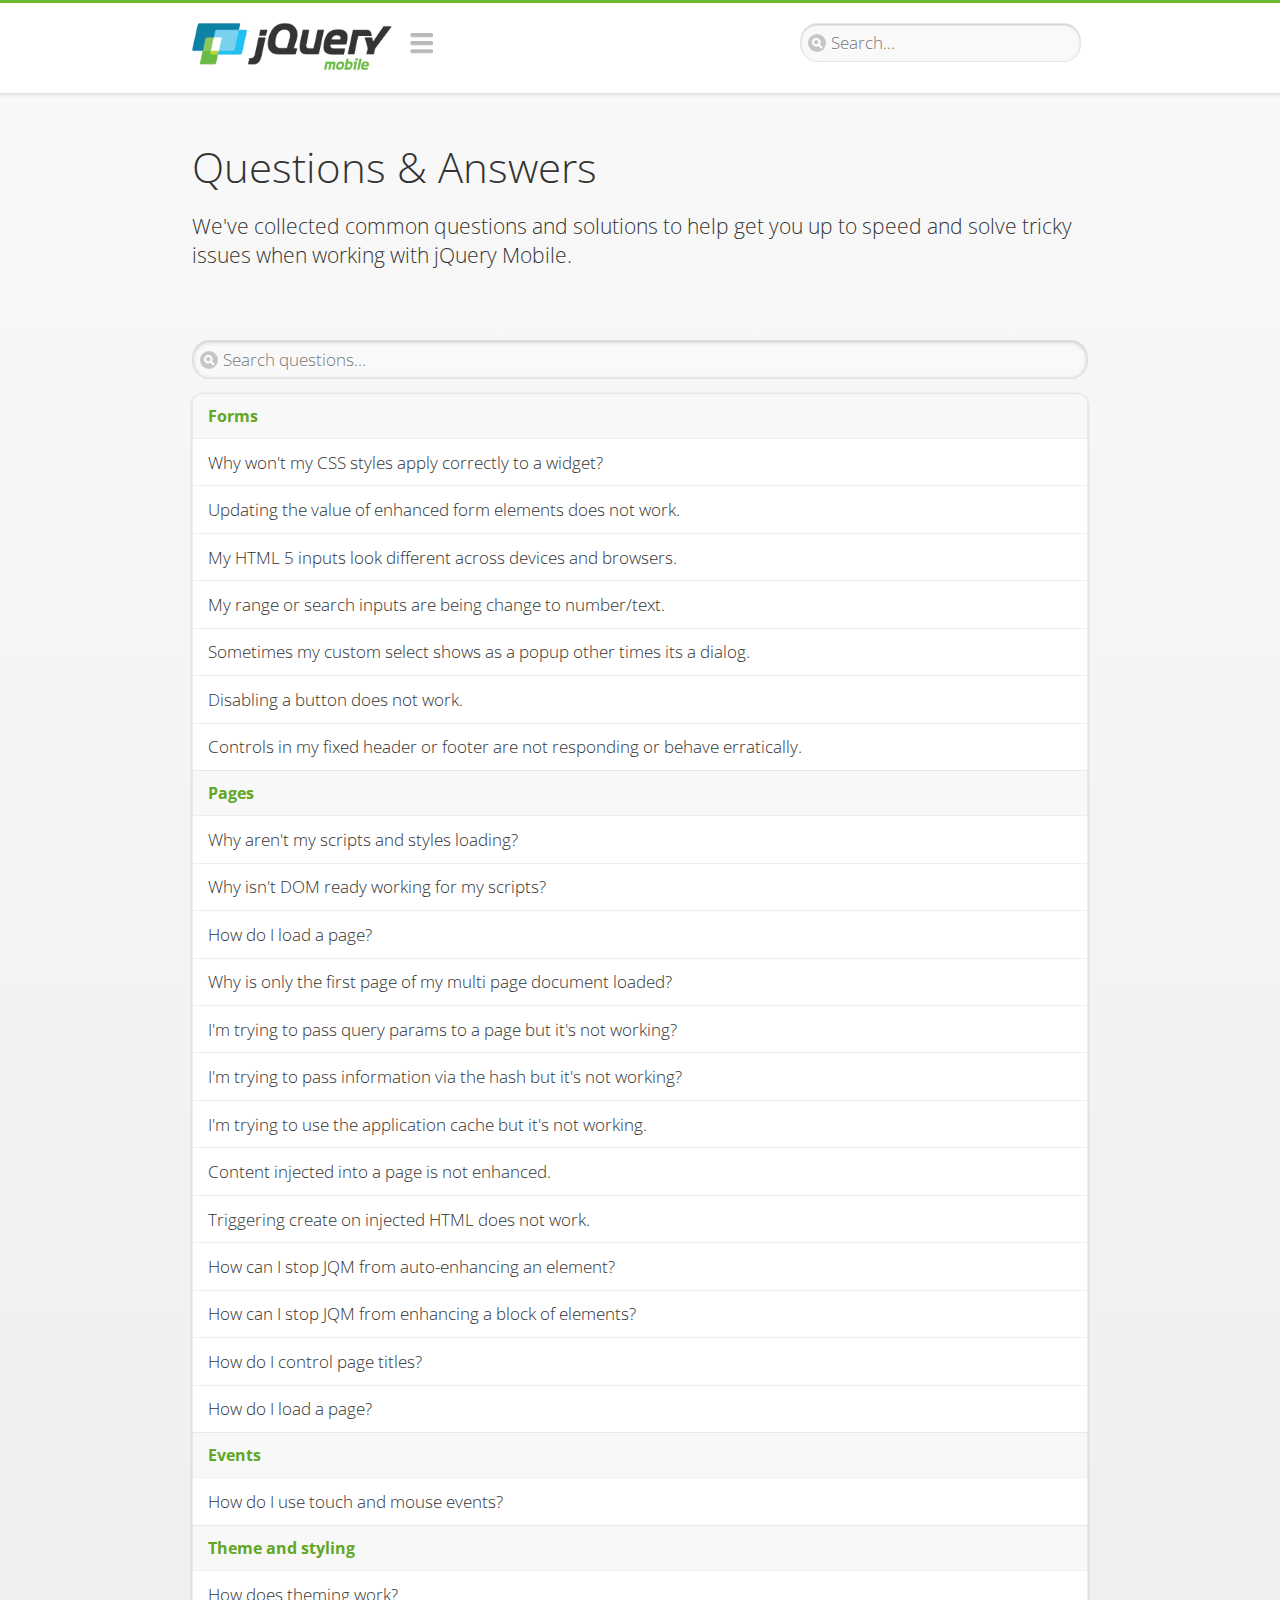
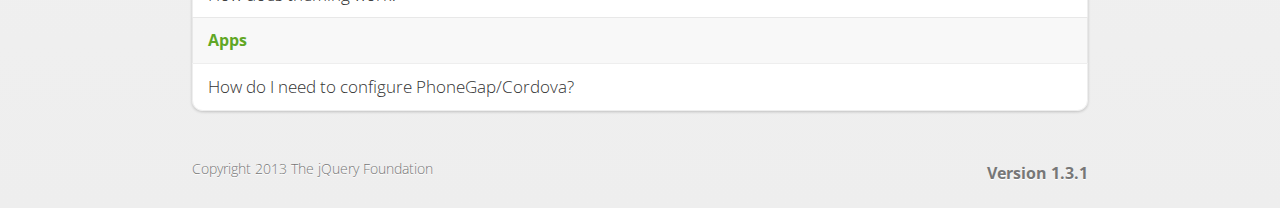
<file: assets/www/jquery/demos/faq/index.html>
<!DOCTYPE html>
<html>
<head>
	<meta charset="utf-8">
	<meta name="viewport" content="width=device-width, initial-scale=1">
	<title>Questions & Answers - jQuery Mobile Demos</title>
	<link rel="stylesheet"  href="../css/themes/default/jquery.mobile-1.3.1.min.css">
	<link rel="stylesheet" href="../_assets/css/jqm-demos.css">
	<link rel="shortcut icon" href="../favicon.ico">
    <link rel="stylesheet" href="http://fonts.googleapis.com/css?family=Open+Sans:300,400,700">
	<script src="../js/jquery.js"></script>
	<script src="../_assets/js/index.js"></script>
	<script src="../js/jquery.mobile-1.3.1.min.js"></script>
</head>
<body>
<div data-role="page" class="jqm-demos jqm-demos-index">

	<div data-role="header" class="jqm-header">
		<h1 class="jqm-logo"><a href="../"><img src="../_assets/img/jquery-logo.png" alt="jQuery Mobile Framework"></a></h1>
		<a href="#" class="jqm-navmenu-link" data-icon="bars" data-iconpos="notext">Navigation</a>
		<a href="#" class="jqm-search-link" data-icon="search" data-iconpos="notext">Search</a>
<div class="jqm-search">
    <ul class="jqm-list">
<li data-section="Widgets" data-filtertext="accordions collapsible sets content formatting grouped inset mini"><a href="widgets/accordions/">Accordion</a></li>

<li data-section="Widgets" data-filtertext="ajax navigation navigate event method"><a href="widgets/navigation/" data-ajax="false">AJAX Navigation</a></li>

<li data-section="Widgets" data-filtertext="autocomplete filter reveal listviews remote listviewbeforefilter placeholder"><a href="widgets/autocomplete/" data-ajax="false">Autocomplete</a></li>

<li data-section="Widgets" data-filtertext="buttons inputs forms inline theme grouped icons mini disabled"><a href="widgets/buttons/" data-ajax="false">Buttons</a></li>

<li data-section="Widgets" data-filtertext="checkboxes checkboxradio inputs forms mini disabled"><a href="widgets/checkbox/">Checkboxes</a></li>

<li data-section="Widgets" data-filtertext="collapsibles content formatting"><a href="widgets/collapsibles/" data-ajax="false">Collapsibles</a></li>

<li data-section="Widgets" data-filtertext="controlgroups selects checkboxradio buttons horizontal vertical"><a href="widgets/controlgroups/">Controlgroup</a></li>

<li data-section="Widgets" data-filtertext="dialogs modal popups"><a href="widgets/dialog/">Dialogs</a></li>

<li data-section="Widgets" data-filtertext="fixed toolbars headers footers sections fullscreen"><a href="widgets/fixed-toolbars/">Fixed toolbars</a></li>

<li data-section="Widgets" data-filtertext="flip toggle switch binary slider selects forms disabled"><a href="widgets/sliders/switch.html" data-ajax="false">Flip switch toggle</a></li>

<li data-section="Widgets" data-filtertext="footer toolbars footers sections"><a href="widgets/footers/">Footer toolbar</a></li>

<li data-section="Widgets" data-filtertext="forms inputs slider button range toggle switch label disabled accessible fieldcontains elements"><a href="widgets/forms/">Form elements</a></li>

<li data-section="Widgets" data-filtertext="grids columns blocks content formatting rwd responsive"><a href="widgets/grids/">Grids</a></li>

<li data-section="Widgets" data-filtertext="header toolbars fixed fullscreen sections"><a href="widgets/headers/">Header toolbar</a></li>

<li data-section="Widgets" data-filtertext="icons buttons disc position"><a href="widgets/icons/">Icons</a></li>

<li data-section="Widgets" data-filtertext="links navigation ajax prefetch cache"><a href="widgets/links/">Links</a></li>

<li data-section="Widgets" data-filtertext="listviews thumbnails icons nested split button collapsible ul ol"><a href="widgets/listviews/" data-ajax="false">Listviews</a></li>

<li data-section="Widgets" data-filtertext="ajax loader overlay spinner pages"><a href="widgets/loader/" data-ajax="false">Loader overlay</a></li>

<li data-section="Widgets" data-filtertext="navbars navmenu toolbars links icons footer header"><a href="widgets/navbar/" data-ajax="false">Navbar</a></li>

<li data-section="Widgets" data-filtertext="navbars persistent header footer links navmenu"><a href="widgets/fixed-toolbars/footer-persist-a.html">Navbar, persistent</a></li>

<li data-section="Widgets" data-filtertext="pages single multipage templates ajax nav"><a href="widgets/pages/">Pages</a></li>

<li data-section="Widgets" data-filtertext="panels sliding nav modal transition display reveal overlay push rwd responsive"><a href="widgets/panels/">Panels <span class="ui-li-count">New</span></a></li>

<li data-section="Widgets" data-filtertext="popup dialog modal transition tooltip lightbox form overlay screen flip pop fade transition"><a href="widgets/popup/">Popup</a></li>

<li data-section="Widgets" data-filtertext="radiobuttons checkboxradio inputs forms disabled grouped"><a href="widgets/radiobuttons/">Radio buttons</a></li>

<li data-section="Widgets" data-filtertext="selectmenus custom native multiple optgroup disabled forms"><a href="widgets/selects/">Select</a></li>

<li data-section="Widgets" data-filtertext="slider, single sliders range inputs forms disabled"><a href="widgets/sliders/" data-ajax="false">Slider, single</a></li>

<li data-section="Widgets" data-filtertext="slider, dual range sliders rangesliders inputs forms disabled"><a href="widgets/sliders/rangeslider.html" data-ajax="false">Slider, dual range <span class="ui-li-count">New</span></a></li>

<li data-section="Widgets" data-filtertext="tables column th td toggle responsive tables rwd hide show tabular"><a href="widgets/table-column-toggle/">Table, column toggle <span class="ui-li-count">New</span></a></li>

<li data-section="Widgets" data-filtertext="tables reflow th td responsive rwd columns tabular"><a href="widgets/table-reflow/">Table, reflow <span class="ui-li-count">New</span></a></li>

<li data-section="Widgets" data-filtertext="text inputs textarea numeric email tel file date time month clear pattern placeholder forms"><a href="widgets/textinputs/">Text inputs & textarea</a></li>

<li data-section="Widgets" data-filtertext="page transitions animated pages ajax navigation flip slide fade pop" data-ajax="false"><a href="widgets/transitions/" data-ajax="false">Transitions</a></li>

<li data-role="list-divider">Collapsibles</li>

<li data-section="Demo Showcase" data-filtertext="dynamic collapsible set accordion append expand"><a href="examples/collapsibles/dynamic-collapsible.html" data-ajax="false">Dynamic collapsible</a></li>

<li data-role="list-divider">Controlgroups</li>

<li data-section="Demo Showcase" data-filtertext="dynamic controlgroup buttons selects checkboxes forms"><a href="examples/controlgroups/dynamic-controlgroup.html" data-ajax="false">Dynamic controlgroup</a></li>

<li data-role="list-divider">Listviews</li>

<li data-section="Demo Showcase" data-filtertext="grid listview responsive grids responsive listviews lists ul"><a href="examples/listviews/grid-listview.html" data-ajax="false">Grid Listview</a></li>

<li data-section="Demo Showcase" data-filtertext="autodividers anchor jump scroll linkbars listviews lists ul"><a href="examples/listviews/autodividers-linkbar.html" data-ajax="false">Autodividers Linkbar</a></li>

<li data-section="Demo Showcase" data-filtertext="listviews autodividers selector autodividersselector lists ul ol"><a href="examples/listviews/autodividers-selector.html" data-ajax="false">Autodividers Selector</a></li>

<li data-role="list-divider">Navigation</li>

<li data-section="Demo Showcase" data-filtertext="backbone and require.js example navigation router"><a href="examples/backbone-require/index.html" data-ajax="false">Backbone and Require.js example</a></li>

<li data-section="Demo Showcase" data-filtertext="server redirection with server-side support php"><a href="examples/redirect/" data-ajax="false">Redirection with server-side support</a></li>

<li data-role="list-divider">Panels</li>

<li data-section="Demo Showcase" data-filtertext="panel styling slide panels sliding panels shadow rwd responsive breakpoint"><a href="examples/panels/panel-styling.html" data-ajax="false">Panel styling</a></li>

<li data-section="Demo Showcase" data-filtertext="open panel on swipe panels left right"><a href="examples/panels/panel-swipe-open.html" data-ajax="false">Open panel on swipe</a></li>

<li data-role="list-divider">Popups</li>

<li data-section="Demo Showcase" data-filtertext="dynamic popups popup images lightbox"><a href="examples/popups/dynamic-popup.html" data-ajax="false">Dynamic popup</a></li>

<li data-section="Demo Showcase" data-filtertext="arrow popups popover"><a href="examples/popups/arrow.html" data-ajax="false">Popup with arrow</a></li>

<li data-role="list-divider">Responsive Tables</li>

<li data-section="Demo Showcase" data-filtertext="responsive tables reflow stack custom styles"><a href="examples/tables/movie-list.html" data-ajax="false">Reflow: Custom styles</a></li>

<li data-section="Demo Showcase" data-filtertext="responsive tables reflow heading groups rwd breakpoint"><a href="examples/tables/financial-grouped-reflow.html" data-ajax="false">Reflow: Heading groups</a></li>

<li data-section="Demo Showcase" data-filtertext="responsive tables reflow refresh method dynamically inject data"><a href="examples/tables/reflow-refresh.html" data-ajax="false">Reflow: Refresh method</a></li>

<li data-section="Demo Showcase" data-filtertext="responsive tables column toggle hide rwd breakpoint customization options"><a href="examples/tables/movie-list-toggle-options.html" data-ajax="false">Column toggle: Customization options</a></li>

<li data-section="Demo Showcase" data-filtertext="responsive tables column toggle heading groups rwd breakpoint"><a href="examples/tables/financial-grouped-columns.html" data-ajax="false">Column toggle: Heading groups</a></li>

<li data-section="Demo Showcase" data-filtertext="responsive tables column toggle refresh method dynamically inject data"><a href="examples/tables/columntoggle-refresh.html" data-ajax="false">Column toggle: Refresh method</a></li>

<li data-section="Demo Showcase" data-filtertext="responsive tables table column toggle phone comparison rwd breakpoint"><a href="examples/tables/phone-compare.html" data-ajax="false">Column toggle demo: Phone comparison</a></li>

<li data-role="list-divider">Sliders</li>

<li data-section="Demo Showcase" data-filtertext="slider tooltip handle value extension input range sliders forms"><a href="examples/slider/tooltip.html" data-ajax="false">Tooltip extension</a></li>

<li data-role="list-divider">Swipe</li>

<li data-section="Demo Showcase" data-filtertext="swipe to navigate page transitions navigation"><a href="examples/swipe/swipe-page.html" data-ajax="false">Swipe to navigate</a></li>

<li data-section="Demo Showcase" data-filtertext="swipe to delete list item listviews lists ul ol"><a href="examples/swipe/swipe-list.html" data-ajax="false">Swipe to delete list item</a></li>

<li data-role="list-divider">Forms</li>

<li data-section="Questions & Answers" data-filtertext="CSS styles apply widget scope wrap selector customize"><a href="faq/question-template.html">Why won't my CSS styles apply correctly to a widget?</a></li>

<li data-section="Questions & Answers" data-filtertext="form update value enhance pageinit refresh"><a href="faq/updating-the-value-of-enhanced-form-elements-does-not-work.html">Updating the value of enhanced form elements does not work.</a></li>

<li data-section="Questions & Answers" data-filtertext="HTML 5 inputs appearance keyboard picker calendar date time slider file color"><a href="faq/my-html-5-inputs-look-different-in-browsers.html">My HTML 5 inputs look different across devices and browsers.</a></li>

<li data-section="Questions & Answers" data-filtertext="range search inputs slider number text degrade"><a href="faq/my-range-search-input-type-is-being-changed.html">My range or search inputs are being change to number/text.</a></li>

<li data-section="Questions & Answers" data-filtertext="custom select popup dialog logic"><a href="faq/sometimes-custom-select-shows-as-dialog-popup.html">Sometimes my custom select shows as a popup other times its a dialog.</a></li>

<li data-section="Questions & Answers" data-filtertext="disable button issue class method"><a href="faq/disabling-a-button-does-not-work.html">Disabling a button does not work.</a></li>

<li data-section="Questions & Answers" data-filtertext="fixed toolbar header footer fullscreen select input bug issue"><a href="faq/controls-in-header-footer.html">Controls in my fixed header or footer are not responding or behave erratically.</a></li>

<li data-role="list-divider">Pages</li>

<li data-section="Questions & Answers" data-filtertext="head load scripts styles pageinit onload pagebeforecreate ajax nav pages"><a href="faq/scripts-and-styles-not-loading.html">Why aren't my scripts and styles loading?</a></li>

<li data-section="Questions & Answers" data-filtertext="document.ready onload paginit DOM ready on ready scripts "><a href="faq/dom-ready-not-working.html">Why isn't DOM ready working for my scripts?</a></li>

<li data-section="Questions & Answers" data-filtertext="ajax nav load page mobile.loadpage"><a href="faq/how-do-i-load-a-page.html">How do I load a page?</a></li>

<li data-section="Questions & Answers" data-filtertext="ajax nav multi page document load"><a href="faq/why-is-only-the-first-page-loaded.html">Why is only the first page of my multi page document loaded?</a></li>

<li data-section="Questions & Answers" data-filtertext="pass url query params ajax nav"><a href="faq/pass-query-params-to-page.html">I'm trying to pass query params to a page but it's not working?</a></li>

<li data-section="Questions & Answers" data-filtertext="hash pass parameters information ajax nav"><a href="faq/pass-via-the-hash-to-page.html">I'm trying to pass information via the hash but it's not working?</a></li>

<li data-section="Questions & Answers" data-filtertext="application cache status error isLocal ajax nav"><a href="faq/the-application-cache-is-not-working.html">I'm trying to use the application cache but it's not working.</a></li>

<li data-section="Questions & Answers" data-filtertext=">create refresh event trigger pageInit refresh method content injected page not enhanced."><a href="faq/injected-content-is-not-enhanced.html">Content injected into a page is not enhanced.</a></li>

<li data-section="Questions & Answers" data-filtertext=">create trigger event pageInit injected HTML"><a href="faq/triggering-create-on-injected-content-does-not-work.html">Triggering create on injected HTML does not work.</a></li>

<li data-section="Questions & Answers" data-filtertext="auto-enhance element stop preventnative role none"><a href="faq/how-can-i-stop-auto-enhancement-of-elements.html">How can I stop JQM from auto-enhancing an element?</a></li>

<li data-section="Questions & Answers" data-filtertext="auto-enhance block container parent stop preventnative role none"><a href="faq/how-can-i-stop-auto-enhancement-of-a-block-of-elements.html">How can I stop JQM from enhancing a block of elements?</a></li>

<li data-section="Questions & Answers" data-filtertext="page title ajax nav head"><a href="faq/how-do-i-control-page-titles.html">How do I control page titles?</a></li>

<li data-section="Questions & Answers" data-filtertext="ajax nav load page loadPage"><a href="faq/how-do-i-load-a-page.html">How do I load a page?</a></li>

<li data-role="list-divider">Events</li>

<li data-section="Questions & Answers" data-filtertext="touch mouse events vmouseover, vmousedown, vmousemove, vmouseup, vclick, vmousecancel"><a href="faq/how-do-i-use-touch-mouse-events.html">How do I use touch and mouse events?</a></li>

<li data-role="list-divider">Theme and styling</li>

<li data-section="Questions & Answers" data-filtertext="theme swatch css themeroller customize icons colors fonts style"><a href="faq/how-does-theming-work.html">How does theming work?</a></li>

<li data-role="list-divider">Apps</li>

<li data-section="Questions & Answers" data-filtertext="How do I need to configure PhoneGap Cordova?"><a href="faq/how-configure-phonegap-cordova.html">How do I need to configure PhoneGap/Cordova?</a></li>
<!--
<li data-role="list-divider">Navigation</li>

<li data-section="Questions & Answers" data-filtertext=""><a href="faq/nav-is-acting-erraticly.html">The nav is acting erratically!</a></li>

<li data-section="Questions & Answers" data-filtertext=""><a href="faq/deep-links-dont-work.html">Following a deep link ( a link to scroll to and id ) does not work.</a></li>

<li data-section="Questions & Answers" data-filtertext=""><a href="faq/scripts-css-only-works-on-first-page-or-refresh.html">My script / css only works on first page or on refresh.</a></li>
<li data-role="list-divider">Widgets</li>

<li data-section="Questions & Answers" data-filtertext=""><a href="faq/cloned-content-double-enhanced.html">Cloning a widget or enhanced for element and enhancing causes "double" enhancement</a></li>

<li data-section="Questions & Answers" data-filtertext=""><a href="faq/cloned-content-does-not-update.html">Cloned widget or enhanced element does not update</a></li>

<li data-section="Questions & Answers" data-filtertext=""><a href="faq/data-enhance-false-does-not-work.html">Setting data-enhance="false" does not work.</a></li>

<li data-role="list-divider">General</li>

<li data-section="Questions & Answers" data-filtertext=""><a href="faq/selecting-element-by-id-not-working.html">Selecting elements by id only works sometimes or on first page!</a></li>

<li data-section="Questions & Answers" data-filtertext=""><a href="faq/global-config-settings-ignored.html">The global configuration settings i set are being ignored.</a></li>

<li data-section="Questions & Answers" data-filtertext=""><a href="faq/custom-css-is-ignored.html">My custom css is ignored.</a></li>

<li data-role="list-divider">Events</li>

<li data-section="Questions & Answers" data-filtertext=""><a href="faq/swipe-triggered-when-scrolling.html">Swipe triggered when scrolling.</a></li>

<li data-section="Questions & Answers" data-filtertext=""><a href="faq/document-ready-not-working.html">Document ready ignored after first page.</a></li>

<li data-role="list-divider">Theming &amp; custom styles</li>

<li data-section="Questions & Answers" data-filtertext=""><a href="faq/#">How do I add custom icons?</a></li>

<li data-section="Questions & Answers" data-filtertext=""><a href="faq/#">How do I add remove the circle behind the icons?</a></li>
-->

    </ul>
</div>

	</div><!-- /header -->

	<div data-role="content" class="jqm-content">

        <h1>Questions &amp; Answers</h1>

        <p class="jqm-intro">We've collected common questions and solutions to help get you up to speed and solve tricky issues when working with jQuery Mobile.</p>

        <ul data-role="listview" data-inset="true" data-filter="true" data-theme="d" data-divider-theme="d" data-icon="false" data-filter-placeholder="Search questions..." data-global-nav="demos" class="jqm-list">
<li data-role="list-divider">Forms</li>

<li data-section="Questions & Answers" data-filtertext="CSS styles apply widget scope wrap selector customize"><a href="faq/question-template.html">Why won't my CSS styles apply correctly to a widget?</a></li>

<li data-section="Questions & Answers" data-filtertext="form update value enhance pageinit refresh"><a href="faq/updating-the-value-of-enhanced-form-elements-does-not-work.html">Updating the value of enhanced form elements does not work.</a></li>

<li data-section="Questions & Answers" data-filtertext="HTML 5 inputs appearance keyboard picker calendar date time slider file color"><a href="faq/my-html-5-inputs-look-different-in-browsers.html">My HTML 5 inputs look different across devices and browsers.</a></li>

<li data-section="Questions & Answers" data-filtertext="range search inputs slider number text degrade"><a href="faq/my-range-search-input-type-is-being-changed.html">My range or search inputs are being change to number/text.</a></li>

<li data-section="Questions & Answers" data-filtertext="custom select popup dialog logic"><a href="faq/sometimes-custom-select-shows-as-dialog-popup.html">Sometimes my custom select shows as a popup other times its a dialog.</a></li>

<li data-section="Questions & Answers" data-filtertext="disable button issue class method"><a href="faq/disabling-a-button-does-not-work.html">Disabling a button does not work.</a></li>

<li data-section="Questions & Answers" data-filtertext="fixed toolbar header footer fullscreen select input bug issue"><a href="faq/controls-in-header-footer.html">Controls in my fixed header or footer are not responding or behave erratically.</a></li>

<li data-role="list-divider">Pages</li>

<li data-section="Questions & Answers" data-filtertext="head load scripts styles pageinit onload pagebeforecreate ajax nav pages"><a href="faq/scripts-and-styles-not-loading.html">Why aren't my scripts and styles loading?</a></li>

<li data-section="Questions & Answers" data-filtertext="document.ready onload paginit DOM ready on ready scripts "><a href="faq/dom-ready-not-working.html">Why isn't DOM ready working for my scripts?</a></li>

<li data-section="Questions & Answers" data-filtertext="ajax nav load page mobile.loadpage"><a href="faq/how-do-i-load-a-page.html">How do I load a page?</a></li>

<li data-section="Questions & Answers" data-filtertext="ajax nav multi page document load"><a href="faq/why-is-only-the-first-page-loaded.html">Why is only the first page of my multi page document loaded?</a></li>

<li data-section="Questions & Answers" data-filtertext="pass url query params ajax nav"><a href="faq/pass-query-params-to-page.html">I'm trying to pass query params to a page but it's not working?</a></li>

<li data-section="Questions & Answers" data-filtertext="hash pass parameters information ajax nav"><a href="faq/pass-via-the-hash-to-page.html">I'm trying to pass information via the hash but it's not working?</a></li>

<li data-section="Questions & Answers" data-filtertext="application cache status error isLocal ajax nav"><a href="faq/the-application-cache-is-not-working.html">I'm trying to use the application cache but it's not working.</a></li>

<li data-section="Questions & Answers" data-filtertext=">create refresh event trigger pageInit refresh method content injected page not enhanced."><a href="faq/injected-content-is-not-enhanced.html">Content injected into a page is not enhanced.</a></li>

<li data-section="Questions & Answers" data-filtertext=">create trigger event pageInit injected HTML"><a href="faq/triggering-create-on-injected-content-does-not-work.html">Triggering create on injected HTML does not work.</a></li>

<li data-section="Questions & Answers" data-filtertext="auto-enhance element stop preventnative role none"><a href="faq/how-can-i-stop-auto-enhancement-of-elements.html">How can I stop JQM from auto-enhancing an element?</a></li>

<li data-section="Questions & Answers" data-filtertext="auto-enhance block container parent stop preventnative role none"><a href="faq/how-can-i-stop-auto-enhancement-of-a-block-of-elements.html">How can I stop JQM from enhancing a block of elements?</a></li>

<li data-section="Questions & Answers" data-filtertext="page title ajax nav head"><a href="faq/how-do-i-control-page-titles.html">How do I control page titles?</a></li>

<li data-section="Questions & Answers" data-filtertext="ajax nav load page loadPage"><a href="faq/how-do-i-load-a-page.html">How do I load a page?</a></li>

<li data-role="list-divider">Events</li>

<li data-section="Questions & Answers" data-filtertext="touch mouse events vmouseover, vmousedown, vmousemove, vmouseup, vclick, vmousecancel"><a href="faq/how-do-i-use-touch-mouse-events.html">How do I use touch and mouse events?</a></li>

<li data-role="list-divider">Theme and styling</li>

<li data-section="Questions & Answers" data-filtertext="theme swatch css themeroller customize icons colors fonts style"><a href="faq/how-does-theming-work.html">How does theming work?</a></li>

<li data-role="list-divider">Apps</li>

<li data-section="Questions & Answers" data-filtertext="How do I need to configure PhoneGap Cordova?"><a href="faq/how-configure-phonegap-cordova.html">How do I need to configure PhoneGap/Cordova?</a></li>
<!--
<li data-role="list-divider">Navigation</li>

<li data-section="Questions & Answers" data-filtertext=""><a href="faq/nav-is-acting-erraticly.html">The nav is acting erratically!</a></li>

<li data-section="Questions & Answers" data-filtertext=""><a href="faq/deep-links-dont-work.html">Following a deep link ( a link to scroll to and id ) does not work.</a></li>

<li data-section="Questions & Answers" data-filtertext=""><a href="faq/scripts-css-only-works-on-first-page-or-refresh.html">My script / css only works on first page or on refresh.</a></li>
<li data-role="list-divider">Widgets</li>

<li data-section="Questions & Answers" data-filtertext=""><a href="faq/cloned-content-double-enhanced.html">Cloning a widget or enhanced for element and enhancing causes "double" enhancement</a></li>

<li data-section="Questions & Answers" data-filtertext=""><a href="faq/cloned-content-does-not-update.html">Cloned widget or enhanced element does not update</a></li>

<li data-section="Questions & Answers" data-filtertext=""><a href="faq/data-enhance-false-does-not-work.html">Setting data-enhance="false" does not work.</a></li>

<li data-role="list-divider">General</li>

<li data-section="Questions & Answers" data-filtertext=""><a href="faq/selecting-element-by-id-not-working.html">Selecting elements by id only works sometimes or on first page!</a></li>

<li data-section="Questions & Answers" data-filtertext=""><a href="faq/global-config-settings-ignored.html">The global configuration settings i set are being ignored.</a></li>

<li data-section="Questions & Answers" data-filtertext=""><a href="faq/custom-css-is-ignored.html">My custom css is ignored.</a></li>

<li data-role="list-divider">Events</li>

<li data-section="Questions & Answers" data-filtertext=""><a href="faq/swipe-triggered-when-scrolling.html">Swipe triggered when scrolling.</a></li>

<li data-section="Questions & Answers" data-filtertext=""><a href="faq/document-ready-not-working.html">Document ready ignored after first page.</a></li>

<li data-role="list-divider">Theming &amp; custom styles</li>

<li data-section="Questions & Answers" data-filtertext=""><a href="faq/#">How do I add custom icons?</a></li>

<li data-section="Questions & Answers" data-filtertext=""><a href="faq/#">How do I add remove the circle behind the icons?</a></li>
-->

        </ul>

	</div><!-- /content -->

	<div data-role="footer" class="jqm-footer">
		<p class="jqm-version"></p>
		<p>Copyright 2013 The jQuery Foundation</p>
	</div><!-- /footer -->
    <div data-role="panel" class="jqm-nav-panel jqm-navmenu-panel" data-position="left" data-display="reveal" data-theme="c">
        <ul data-role="listview" data-theme="d" data-divider-theme="d" data-icon="false" data-global-nav="demos" class="jqm-list">
            <li data-role="list-divider">jQuery Mobile Demos</li>
			<li><a href="./">Home</a></li>
            <li><a href="intro/">Introduction</a></li>
            <li><a href="examples/">Demo Showcase</a></li>
            <li><a href="faq/">Questions & Answers</a></li>
			<li><a href="intro/rwd.html">Going Responsive</a></li>
            <li data-role="list-divider">Widget reference</li>
<li data-section="Widgets" data-filtertext="accordions collapsible sets content formatting grouped inset mini"><a href="widgets/accordions/">Accordion</a></li>

<li data-section="Widgets" data-filtertext="ajax navigation navigate event method"><a href="widgets/navigation/" data-ajax="false">AJAX Navigation</a></li>

<li data-section="Widgets" data-filtertext="autocomplete filter reveal listviews remote listviewbeforefilter placeholder"><a href="widgets/autocomplete/" data-ajax="false">Autocomplete</a></li>

<li data-section="Widgets" data-filtertext="buttons inputs forms inline theme grouped icons mini disabled"><a href="widgets/buttons/" data-ajax="false">Buttons</a></li>

<li data-section="Widgets" data-filtertext="checkboxes checkboxradio inputs forms mini disabled"><a href="widgets/checkbox/">Checkboxes</a></li>

<li data-section="Widgets" data-filtertext="collapsibles content formatting"><a href="widgets/collapsibles/" data-ajax="false">Collapsibles</a></li>

<li data-section="Widgets" data-filtertext="controlgroups selects checkboxradio buttons horizontal vertical"><a href="widgets/controlgroups/">Controlgroup</a></li>

<li data-section="Widgets" data-filtertext="dialogs modal popups"><a href="widgets/dialog/">Dialogs</a></li>

<li data-section="Widgets" data-filtertext="fixed toolbars headers footers sections fullscreen"><a href="widgets/fixed-toolbars/">Fixed toolbars</a></li>

<li data-section="Widgets" data-filtertext="flip toggle switch binary slider selects forms disabled"><a href="widgets/sliders/switch.html" data-ajax="false">Flip switch toggle</a></li>

<li data-section="Widgets" data-filtertext="footer toolbars footers sections"><a href="widgets/footers/">Footer toolbar</a></li>

<li data-section="Widgets" data-filtertext="forms inputs slider button range toggle switch label disabled accessible fieldcontains elements"><a href="widgets/forms/">Form elements</a></li>

<li data-section="Widgets" data-filtertext="grids columns blocks content formatting rwd responsive"><a href="widgets/grids/">Grids</a></li>

<li data-section="Widgets" data-filtertext="header toolbars fixed fullscreen sections"><a href="widgets/headers/">Header toolbar</a></li>

<li data-section="Widgets" data-filtertext="icons buttons disc position"><a href="widgets/icons/">Icons</a></li>

<li data-section="Widgets" data-filtertext="links navigation ajax prefetch cache"><a href="widgets/links/">Links</a></li>

<li data-section="Widgets" data-filtertext="listviews thumbnails icons nested split button collapsible ul ol"><a href="widgets/listviews/" data-ajax="false">Listviews</a></li>

<li data-section="Widgets" data-filtertext="ajax loader overlay spinner pages"><a href="widgets/loader/" data-ajax="false">Loader overlay</a></li>

<li data-section="Widgets" data-filtertext="navbars navmenu toolbars links icons footer header"><a href="widgets/navbar/" data-ajax="false">Navbar</a></li>

<li data-section="Widgets" data-filtertext="navbars persistent header footer links navmenu"><a href="widgets/fixed-toolbars/footer-persist-a.html">Navbar, persistent</a></li>

<li data-section="Widgets" data-filtertext="pages single multipage templates ajax nav"><a href="widgets/pages/">Pages</a></li>

<li data-section="Widgets" data-filtertext="panels sliding nav modal transition display reveal overlay push rwd responsive"><a href="widgets/panels/">Panels <span class="ui-li-count">New</span></a></li>

<li data-section="Widgets" data-filtertext="popup dialog modal transition tooltip lightbox form overlay screen flip pop fade transition"><a href="widgets/popup/">Popup</a></li>

<li data-section="Widgets" data-filtertext="radiobuttons checkboxradio inputs forms disabled grouped"><a href="widgets/radiobuttons/">Radio buttons</a></li>

<li data-section="Widgets" data-filtertext="selectmenus custom native multiple optgroup disabled forms"><a href="widgets/selects/">Select</a></li>

<li data-section="Widgets" data-filtertext="slider, single sliders range inputs forms disabled"><a href="widgets/sliders/" data-ajax="false">Slider, single</a></li>

<li data-section="Widgets" data-filtertext="slider, dual range sliders rangesliders inputs forms disabled"><a href="widgets/sliders/rangeslider.html" data-ajax="false">Slider, dual range <span class="ui-li-count">New</span></a></li>

<li data-section="Widgets" data-filtertext="tables column th td toggle responsive tables rwd hide show tabular"><a href="widgets/table-column-toggle/">Table, column toggle <span class="ui-li-count">New</span></a></li>

<li data-section="Widgets" data-filtertext="tables reflow th td responsive rwd columns tabular"><a href="widgets/table-reflow/">Table, reflow <span class="ui-li-count">New</span></a></li>

<li data-section="Widgets" data-filtertext="text inputs textarea numeric email tel file date time month clear pattern placeholder forms"><a href="widgets/textinputs/">Text inputs & textarea</a></li>

<li data-section="Widgets" data-filtertext="page transitions animated pages ajax navigation flip slide fade pop" data-ajax="false"><a href="widgets/transitions/" data-ajax="false">Transitions</a></li>

        </ul>
	</div><!-- /panel -->


</div><!-- /page -->
</body>
</html>
</file>
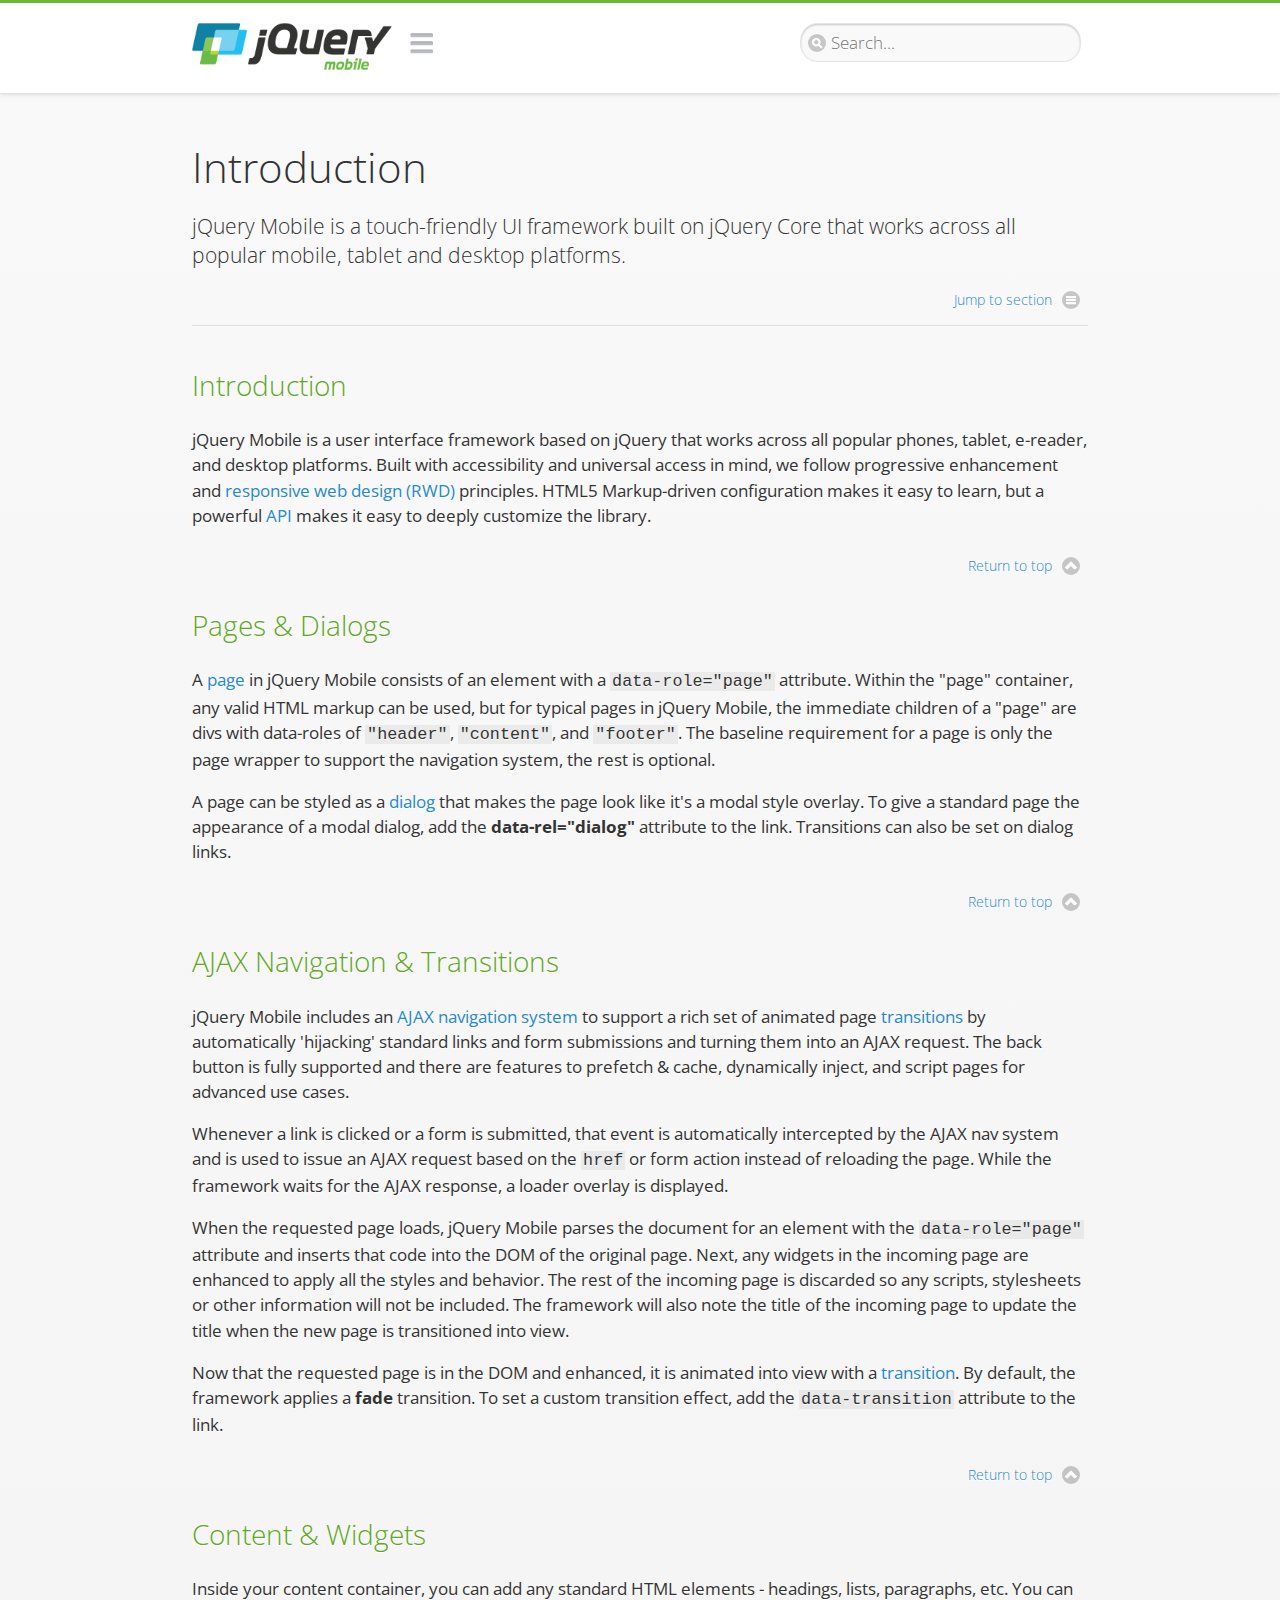
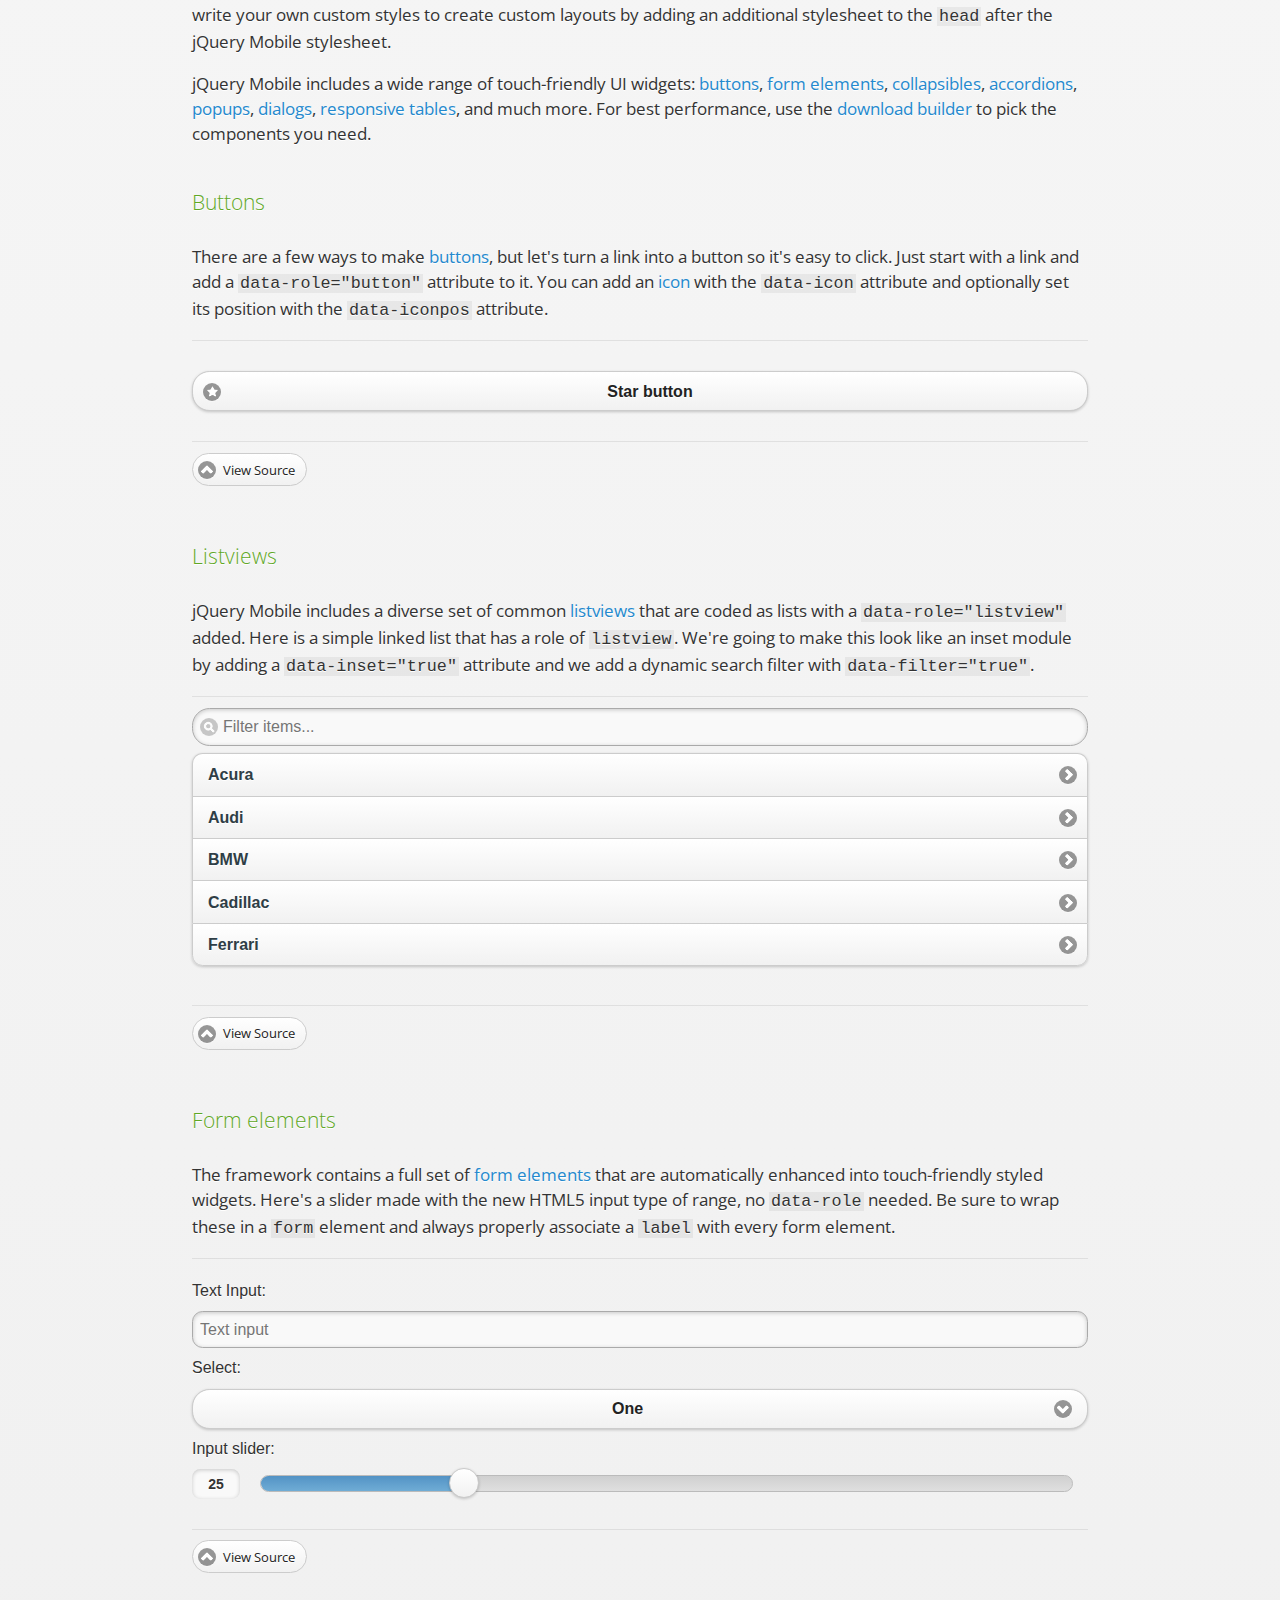
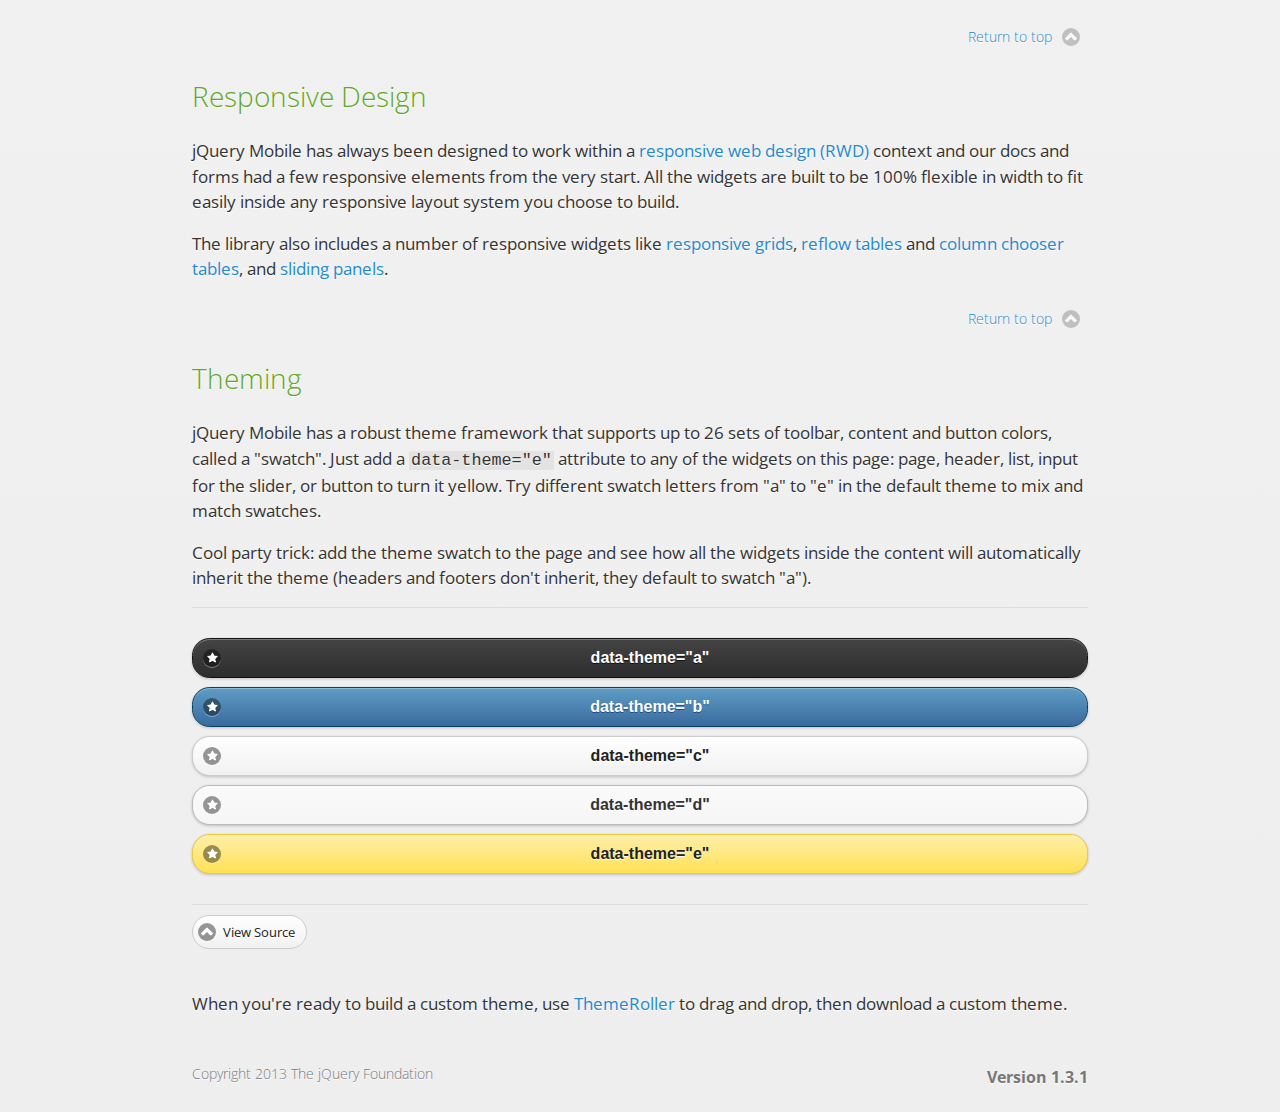
<file: assets/www/jquery/demos/intro/index.html>
<!DOCTYPE html>
<html>
<head>
	<meta charset="utf-8">
	<meta name="viewport" content="width=device-width, initial-scale=1">
	<title>Introduction - jQuery Mobile Demos</title>
	<link rel="stylesheet"  href="../css/themes/default/jquery.mobile-1.3.1.min.css">
	<link rel="stylesheet" href="../_assets/css/jqm-demos.css">
	<link rel="shortcut icon" href="../favicon.ico">
    <link rel="stylesheet" href="http://fonts.googleapis.com/css?family=Open+Sans:300,400,700">
	<script src="../js/jquery.js"></script>
	<script src="../_assets/js/index.js"></script>
	<script src="../js/jquery.mobile-1.3.1.min.js"></script>
</head>
<body>
<div data-role="page" class="jqm-demos" data-quicklinks="true">

	<div data-role="header" class="jqm-header">
        <h1 class="jqm-logo"><a href="../"><img src="../_assets/img/jquery-logo.png" alt="jQuery Mobile Framework"></a></h1>
		<a href="#" class="jqm-navmenu-link" data-icon="bars" data-iconpos="notext">Navigation</a>
		<a href="#" class="jqm-search-link" data-icon="search" data-iconpos="notext">Search</a>
<div class="jqm-search">
    <ul class="jqm-list">
<li data-section="Widgets" data-filtertext="accordions collapsible sets content formatting grouped inset mini"><a href="widgets/accordions/">Accordion</a></li>

<li data-section="Widgets" data-filtertext="ajax navigation navigate event method"><a href="widgets/navigation/" data-ajax="false">AJAX Navigation</a></li>

<li data-section="Widgets" data-filtertext="autocomplete filter reveal listviews remote listviewbeforefilter placeholder"><a href="widgets/autocomplete/" data-ajax="false">Autocomplete</a></li>

<li data-section="Widgets" data-filtertext="buttons inputs forms inline theme grouped icons mini disabled"><a href="widgets/buttons/" data-ajax="false">Buttons</a></li>

<li data-section="Widgets" data-filtertext="checkboxes checkboxradio inputs forms mini disabled"><a href="widgets/checkbox/">Checkboxes</a></li>

<li data-section="Widgets" data-filtertext="collapsibles content formatting"><a href="widgets/collapsibles/" data-ajax="false">Collapsibles</a></li>

<li data-section="Widgets" data-filtertext="controlgroups selects checkboxradio buttons horizontal vertical"><a href="widgets/controlgroups/">Controlgroup</a></li>

<li data-section="Widgets" data-filtertext="dialogs modal popups"><a href="widgets/dialog/">Dialogs</a></li>

<li data-section="Widgets" data-filtertext="fixed toolbars headers footers sections fullscreen"><a href="widgets/fixed-toolbars/">Fixed toolbars</a></li>

<li data-section="Widgets" data-filtertext="flip toggle switch binary slider selects forms disabled"><a href="widgets/sliders/switch.html" data-ajax="false">Flip switch toggle</a></li>

<li data-section="Widgets" data-filtertext="footer toolbars footers sections"><a href="widgets/footers/">Footer toolbar</a></li>

<li data-section="Widgets" data-filtertext="forms inputs slider button range toggle switch label disabled accessible fieldcontains elements"><a href="widgets/forms/">Form elements</a></li>

<li data-section="Widgets" data-filtertext="grids columns blocks content formatting rwd responsive"><a href="widgets/grids/">Grids</a></li>

<li data-section="Widgets" data-filtertext="header toolbars fixed fullscreen sections"><a href="widgets/headers/">Header toolbar</a></li>

<li data-section="Widgets" data-filtertext="icons buttons disc position"><a href="widgets/icons/">Icons</a></li>

<li data-section="Widgets" data-filtertext="links navigation ajax prefetch cache"><a href="widgets/links/">Links</a></li>

<li data-section="Widgets" data-filtertext="listviews thumbnails icons nested split button collapsible ul ol"><a href="widgets/listviews/" data-ajax="false">Listviews</a></li>

<li data-section="Widgets" data-filtertext="ajax loader overlay spinner pages"><a href="widgets/loader/" data-ajax="false">Loader overlay</a></li>

<li data-section="Widgets" data-filtertext="navbars navmenu toolbars links icons footer header"><a href="widgets/navbar/" data-ajax="false">Navbar</a></li>

<li data-section="Widgets" data-filtertext="navbars persistent header footer links navmenu"><a href="widgets/fixed-toolbars/footer-persist-a.html">Navbar, persistent</a></li>

<li data-section="Widgets" data-filtertext="pages single multipage templates ajax nav"><a href="widgets/pages/">Pages</a></li>

<li data-section="Widgets" data-filtertext="panels sliding nav modal transition display reveal overlay push rwd responsive"><a href="widgets/panels/">Panels <span class="ui-li-count">New</span></a></li>

<li data-section="Widgets" data-filtertext="popup dialog modal transition tooltip lightbox form overlay screen flip pop fade transition"><a href="widgets/popup/">Popup</a></li>

<li data-section="Widgets" data-filtertext="radiobuttons checkboxradio inputs forms disabled grouped"><a href="widgets/radiobuttons/">Radio buttons</a></li>

<li data-section="Widgets" data-filtertext="selectmenus custom native multiple optgroup disabled forms"><a href="widgets/selects/">Select</a></li>

<li data-section="Widgets" data-filtertext="slider, single sliders range inputs forms disabled"><a href="widgets/sliders/" data-ajax="false">Slider, single</a></li>

<li data-section="Widgets" data-filtertext="slider, dual range sliders rangesliders inputs forms disabled"><a href="widgets/sliders/rangeslider.html" data-ajax="false">Slider, dual range <span class="ui-li-count">New</span></a></li>

<li data-section="Widgets" data-filtertext="tables column th td toggle responsive tables rwd hide show tabular"><a href="widgets/table-column-toggle/">Table, column toggle <span class="ui-li-count">New</span></a></li>

<li data-section="Widgets" data-filtertext="tables reflow th td responsive rwd columns tabular"><a href="widgets/table-reflow/">Table, reflow <span class="ui-li-count">New</span></a></li>

<li data-section="Widgets" data-filtertext="text inputs textarea numeric email tel file date time month clear pattern placeholder forms"><a href="widgets/textinputs/">Text inputs & textarea</a></li>

<li data-section="Widgets" data-filtertext="page transitions animated pages ajax navigation flip slide fade pop" data-ajax="false"><a href="widgets/transitions/" data-ajax="false">Transitions</a></li>

<li data-role="list-divider">Collapsibles</li>

<li data-section="Demo Showcase" data-filtertext="dynamic collapsible set accordion append expand"><a href="examples/collapsibles/dynamic-collapsible.html" data-ajax="false">Dynamic collapsible</a></li>

<li data-role="list-divider">Controlgroups</li>

<li data-section="Demo Showcase" data-filtertext="dynamic controlgroup buttons selects checkboxes forms"><a href="examples/controlgroups/dynamic-controlgroup.html" data-ajax="false">Dynamic controlgroup</a></li>

<li data-role="list-divider">Listviews</li>

<li data-section="Demo Showcase" data-filtertext="grid listview responsive grids responsive listviews lists ul"><a href="examples/listviews/grid-listview.html" data-ajax="false">Grid Listview</a></li>

<li data-section="Demo Showcase" data-filtertext="autodividers anchor jump scroll linkbars listviews lists ul"><a href="examples/listviews/autodividers-linkbar.html" data-ajax="false">Autodividers Linkbar</a></li>

<li data-section="Demo Showcase" data-filtertext="listviews autodividers selector autodividersselector lists ul ol"><a href="examples/listviews/autodividers-selector.html" data-ajax="false">Autodividers Selector</a></li>

<li data-role="list-divider">Navigation</li>

<li data-section="Demo Showcase" data-filtertext="backbone and require.js example navigation router"><a href="examples/backbone-require/index.html" data-ajax="false">Backbone and Require.js example</a></li>

<li data-section="Demo Showcase" data-filtertext="server redirection with server-side support php"><a href="examples/redirect/" data-ajax="false">Redirection with server-side support</a></li>

<li data-role="list-divider">Panels</li>

<li data-section="Demo Showcase" data-filtertext="panel styling slide panels sliding panels shadow rwd responsive breakpoint"><a href="examples/panels/panel-styling.html" data-ajax="false">Panel styling</a></li>

<li data-section="Demo Showcase" data-filtertext="open panel on swipe panels left right"><a href="examples/panels/panel-swipe-open.html" data-ajax="false">Open panel on swipe</a></li>

<li data-role="list-divider">Popups</li>

<li data-section="Demo Showcase" data-filtertext="dynamic popups popup images lightbox"><a href="examples/popups/dynamic-popup.html" data-ajax="false">Dynamic popup</a></li>

<li data-section="Demo Showcase" data-filtertext="arrow popups popover"><a href="examples/popups/arrow.html" data-ajax="false">Popup with arrow</a></li>

<li data-role="list-divider">Responsive Tables</li>

<li data-section="Demo Showcase" data-filtertext="responsive tables reflow stack custom styles"><a href="examples/tables/movie-list.html" data-ajax="false">Reflow: Custom styles</a></li>

<li data-section="Demo Showcase" data-filtertext="responsive tables reflow heading groups rwd breakpoint"><a href="examples/tables/financial-grouped-reflow.html" data-ajax="false">Reflow: Heading groups</a></li>

<li data-section="Demo Showcase" data-filtertext="responsive tables reflow refresh method dynamically inject data"><a href="examples/tables/reflow-refresh.html" data-ajax="false">Reflow: Refresh method</a></li>

<li data-section="Demo Showcase" data-filtertext="responsive tables column toggle hide rwd breakpoint customization options"><a href="examples/tables/movie-list-toggle-options.html" data-ajax="false">Column toggle: Customization options</a></li>

<li data-section="Demo Showcase" data-filtertext="responsive tables column toggle heading groups rwd breakpoint"><a href="examples/tables/financial-grouped-columns.html" data-ajax="false">Column toggle: Heading groups</a></li>

<li data-section="Demo Showcase" data-filtertext="responsive tables column toggle refresh method dynamically inject data"><a href="examples/tables/columntoggle-refresh.html" data-ajax="false">Column toggle: Refresh method</a></li>

<li data-section="Demo Showcase" data-filtertext="responsive tables table column toggle phone comparison rwd breakpoint"><a href="examples/tables/phone-compare.html" data-ajax="false">Column toggle demo: Phone comparison</a></li>

<li data-role="list-divider">Sliders</li>

<li data-section="Demo Showcase" data-filtertext="slider tooltip handle value extension input range sliders forms"><a href="examples/slider/tooltip.html" data-ajax="false">Tooltip extension</a></li>

<li data-role="list-divider">Swipe</li>

<li data-section="Demo Showcase" data-filtertext="swipe to navigate page transitions navigation"><a href="examples/swipe/swipe-page.html" data-ajax="false">Swipe to navigate</a></li>

<li data-section="Demo Showcase" data-filtertext="swipe to delete list item listviews lists ul ol"><a href="examples/swipe/swipe-list.html" data-ajax="false">Swipe to delete list item</a></li>

<li data-role="list-divider">Forms</li>

<li data-section="Questions & Answers" data-filtertext="CSS styles apply widget scope wrap selector customize"><a href="faq/question-template.html">Why won't my CSS styles apply correctly to a widget?</a></li>

<li data-section="Questions & Answers" data-filtertext="form update value enhance pageinit refresh"><a href="faq/updating-the-value-of-enhanced-form-elements-does-not-work.html">Updating the value of enhanced form elements does not work.</a></li>

<li data-section="Questions & Answers" data-filtertext="HTML 5 inputs appearance keyboard picker calendar date time slider file color"><a href="faq/my-html-5-inputs-look-different-in-browsers.html">My HTML 5 inputs look different across devices and browsers.</a></li>

<li data-section="Questions & Answers" data-filtertext="range search inputs slider number text degrade"><a href="faq/my-range-search-input-type-is-being-changed.html">My range or search inputs are being change to number/text.</a></li>

<li data-section="Questions & Answers" data-filtertext="custom select popup dialog logic"><a href="faq/sometimes-custom-select-shows-as-dialog-popup.html">Sometimes my custom select shows as a popup other times its a dialog.</a></li>

<li data-section="Questions & Answers" data-filtertext="disable button issue class method"><a href="faq/disabling-a-button-does-not-work.html">Disabling a button does not work.</a></li>

<li data-section="Questions & Answers" data-filtertext="fixed toolbar header footer fullscreen select input bug issue"><a href="faq/controls-in-header-footer.html">Controls in my fixed header or footer are not responding or behave erratically.</a></li>

<li data-role="list-divider">Pages</li>

<li data-section="Questions & Answers" data-filtertext="head load scripts styles pageinit onload pagebeforecreate ajax nav pages"><a href="faq/scripts-and-styles-not-loading.html">Why aren't my scripts and styles loading?</a></li>

<li data-section="Questions & Answers" data-filtertext="document.ready onload paginit DOM ready on ready scripts "><a href="faq/dom-ready-not-working.html">Why isn't DOM ready working for my scripts?</a></li>

<li data-section="Questions & Answers" data-filtertext="ajax nav load page mobile.loadpage"><a href="faq/how-do-i-load-a-page.html">How do I load a page?</a></li>

<li data-section="Questions & Answers" data-filtertext="ajax nav multi page document load"><a href="faq/why-is-only-the-first-page-loaded.html">Why is only the first page of my multi page document loaded?</a></li>

<li data-section="Questions & Answers" data-filtertext="pass url query params ajax nav"><a href="faq/pass-query-params-to-page.html">I'm trying to pass query params to a page but it's not working?</a></li>

<li data-section="Questions & Answers" data-filtertext="hash pass parameters information ajax nav"><a href="faq/pass-via-the-hash-to-page.html">I'm trying to pass information via the hash but it's not working?</a></li>

<li data-section="Questions & Answers" data-filtertext="application cache status error isLocal ajax nav"><a href="faq/the-application-cache-is-not-working.html">I'm trying to use the application cache but it's not working.</a></li>

<li data-section="Questions & Answers" data-filtertext=">create refresh event trigger pageInit refresh method content injected page not enhanced."><a href="faq/injected-content-is-not-enhanced.html">Content injected into a page is not enhanced.</a></li>

<li data-section="Questions & Answers" data-filtertext=">create trigger event pageInit injected HTML"><a href="faq/triggering-create-on-injected-content-does-not-work.html">Triggering create on injected HTML does not work.</a></li>

<li data-section="Questions & Answers" data-filtertext="auto-enhance element stop preventnative role none"><a href="faq/how-can-i-stop-auto-enhancement-of-elements.html">How can I stop JQM from auto-enhancing an element?</a></li>

<li data-section="Questions & Answers" data-filtertext="auto-enhance block container parent stop preventnative role none"><a href="faq/how-can-i-stop-auto-enhancement-of-a-block-of-elements.html">How can I stop JQM from enhancing a block of elements?</a></li>

<li data-section="Questions & Answers" data-filtertext="page title ajax nav head"><a href="faq/how-do-i-control-page-titles.html">How do I control page titles?</a></li>

<li data-section="Questions & Answers" data-filtertext="ajax nav load page loadPage"><a href="faq/how-do-i-load-a-page.html">How do I load a page?</a></li>

<li data-role="list-divider">Events</li>

<li data-section="Questions & Answers" data-filtertext="touch mouse events vmouseover, vmousedown, vmousemove, vmouseup, vclick, vmousecancel"><a href="faq/how-do-i-use-touch-mouse-events.html">How do I use touch and mouse events?</a></li>

<li data-role="list-divider">Theme and styling</li>

<li data-section="Questions & Answers" data-filtertext="theme swatch css themeroller customize icons colors fonts style"><a href="faq/how-does-theming-work.html">How does theming work?</a></li>

<li data-role="list-divider">Apps</li>

<li data-section="Questions & Answers" data-filtertext="How do I need to configure PhoneGap Cordova?"><a href="faq/how-configure-phonegap-cordova.html">How do I need to configure PhoneGap/Cordova?</a></li>
<!--
<li data-role="list-divider">Navigation</li>

<li data-section="Questions & Answers" data-filtertext=""><a href="faq/nav-is-acting-erraticly.html">The nav is acting erratically!</a></li>

<li data-section="Questions & Answers" data-filtertext=""><a href="faq/deep-links-dont-work.html">Following a deep link ( a link to scroll to and id ) does not work.</a></li>

<li data-section="Questions & Answers" data-filtertext=""><a href="faq/scripts-css-only-works-on-first-page-or-refresh.html">My script / css only works on first page or on refresh.</a></li>
<li data-role="list-divider">Widgets</li>

<li data-section="Questions & Answers" data-filtertext=""><a href="faq/cloned-content-double-enhanced.html">Cloning a widget or enhanced for element and enhancing causes "double" enhancement</a></li>

<li data-section="Questions & Answers" data-filtertext=""><a href="faq/cloned-content-does-not-update.html">Cloned widget or enhanced element does not update</a></li>

<li data-section="Questions & Answers" data-filtertext=""><a href="faq/data-enhance-false-does-not-work.html">Setting data-enhance="false" does not work.</a></li>

<li data-role="list-divider">General</li>

<li data-section="Questions & Answers" data-filtertext=""><a href="faq/selecting-element-by-id-not-working.html">Selecting elements by id only works sometimes or on first page!</a></li>

<li data-section="Questions & Answers" data-filtertext=""><a href="faq/global-config-settings-ignored.html">The global configuration settings i set are being ignored.</a></li>

<li data-section="Questions & Answers" data-filtertext=""><a href="faq/custom-css-is-ignored.html">My custom css is ignored.</a></li>

<li data-role="list-divider">Events</li>

<li data-section="Questions & Answers" data-filtertext=""><a href="faq/swipe-triggered-when-scrolling.html">Swipe triggered when scrolling.</a></li>

<li data-section="Questions & Answers" data-filtertext=""><a href="faq/document-ready-not-working.html">Document ready ignored after first page.</a></li>

<li data-role="list-divider">Theming &amp; custom styles</li>

<li data-section="Questions & Answers" data-filtertext=""><a href="faq/#">How do I add custom icons?</a></li>

<li data-section="Questions & Answers" data-filtertext=""><a href="faq/#">How do I add remove the circle behind the icons?</a></li>
-->

    </ul>
</div>

	</div><!-- /header -->

	<div data-role="content" class="jqm-content">

			<h1>Introduction</h1>

			<p class="jqm-intro">jQuery Mobile is a touch-friendly UI framework built on jQuery Core that works across all popular mobile, tablet and desktop platforms.
			</p>

			<h2>Introduction</h2>

			<p>jQuery Mobile is a user interface framework based on jQuery that works across all popular phones, tablet, e-reader, and desktop platforms. Built with accessibility and universal access in mind, we follow progressive enhancement and <a href="rwd.html">responsive web design (RWD)</a> principles. HTML5 Markup-driven configuration makes it easy to learn, but a powerful <a href="http://api.jquerymobile.com/">API</a> makes it easy to deeply customize the library.</p>

			<h2>Pages & Dialogs</h2>

			<p>A <a href="../widgets/pages/">page</a> in jQuery Mobile consists of an element with a <code> data-role="page"</code> attribute. Within the "page" container, any valid HTML markup can be used, but for typical pages in jQuery Mobile, the immediate children of a "page" are divs with data-roles of <code>"header"</code>, <code>"content"</code>, and <code>"footer"</code>. The baseline requirement for a page is only the page wrapper to support the navigation system, the rest is optional. </p>

			<p>A page can be styled as a <a href="../widgets/dialog/">dialog</a> that makes the page look like it's a modal style overlay. To give a standard page the appearance of a modal dialog, add the <strong>data-rel="dialog"</strong> attribute to the link. Transitions can also be set on dialog links.</p>

			<h2>AJAX Navigation & Transitions</h2>

			<p>jQuery Mobile includes an <a href="../widgets/navigation/" data-ajax="false">AJAX navigation system</a> to support a rich set of animated page <a href="../widgets/transitions/" data-ajax="false">transitions</a> by automatically 'hijacking' standard links and form submissions and turning them into an AJAX request. The back button is fully supported and there are features to prefetch &amp; cache, dynamically inject, and script pages for advanced use cases.</p>

			<p>Whenever a link is clicked or a form is submitted, that event is automatically intercepted by the AJAX nav system and is used to issue an AJAX request based on the <code>href</code> or form action instead of reloading the page. While the framework waits for the AJAX response, a loader overlay is displayed.</p>

			<p>When the requested page loads, jQuery Mobile parses the document for an element with the <code> data-role="page"</code> attribute and inserts that code into the DOM of the original page. Next, any widgets in the incoming page are enhanced to apply all the styles and behavior. The rest of the incoming page is discarded so any scripts, stylesheets or other information will not be included. The framework will also note the title of the incoming page to update the title when the new page is transitioned into view.</p>

			<p>Now that the requested page is in the DOM and enhanced, it is animated into view with a <a href="../widgets/transitions/" data-ajax="false">transition</a>. By default, the framework applies a <strong>fade</strong> transition. To set a custom transition effect, add the <code>data-transition</code> attribute to the link. </p>

			<h2>Content & Widgets</h2>

			<p>Inside your content container, you can add any standard HTML elements - headings, lists, paragraphs, etc. You can write your own custom styles to create custom layouts by adding an additional stylesheet to the <code>head</code> after the jQuery Mobile stylesheet.</p>

			<p>jQuery Mobile includes a wide range of touch-friendly UI widgets: <a  href="../widgets/buttons/">buttons</a>, <a href="../widgets/forms/">form elements</a>, <a href="../widgets/collapsibles/">collapsibles</a>, <a href="../widgets/accordions/">accordions</a>, <a href="../widgets/popup/">popups</a>, <a href="../widgets/dialog/">dialogs</a>, <a href="../widgets/table-column-toggle/">responsive tables</a>, and much more. For best performance, use the <a href="http://jquerymobile.com/download-builder/" rel="external">download builder</a> to pick the components you need.</p>

				<h4>Buttons</h4>
				<p>There are a few ways to make <a href="../widgets/buttons/" title="buttons-types">buttons</a>, but let's turn a link into a button so it's easy to click. Just start with a link and add a <code>data-role="button"</code> attribute to it.  You can add an <a href="../widgets/icons/">icon</a> with the <code>data-icon</code> attribute and optionally set its position with the <code>data-iconpos</code> attribute.</p>

				<div data-demo-html="true">
				<a href="#" data-role="button" data-icon="star">Star button</a>
				</div><!--/demo-html -->

			<h4>Listviews</h4>
			<p>jQuery Mobile includes a diverse set of common <a href="../widgets/listviews/" title="docs-lists">listviews</a> that are coded as lists with a <code>data-role="listview"</code> added. Here is a simple linked list that has a role of <code>listview</code>. We're going to make this look like an inset module by adding a <code>data-inset="true"</code> attribute and we add a dynamic search filter with <code>data-filter="true"</code>.</p>

			<div data-demo-html="true">
			<ul data-role="listview" data-inset="true" data-filter="true">
				<li><a href="#">Acura</a></li>
				<li><a href="#">Audi</a></li>
				<li><a href="#">BMW</a></li>
				<li><a href="#">Cadillac</a></li>
				<li><a href="#">Ferrari</a></li>
			</ul>
			</div><!--/demo-html -->

			<h4>Form elements</h4>
			<p>The framework contains a full set of <a href="../widgets/forms/">form elements</a> that are automatically enhanced into touch-friendly styled widgets. Here's a slider made with the new HTML5 input type of range, no <code>data-role</code> needed. Be sure to wrap these in a <code>form</code> element and always properly associate a <code>label</code> with every form element.</p>

			<div data-demo-html="true">
			<form>
				<label for="textinput-s">Text Input:</label>
				<input type="text" name="textinput-s" id="textinput-s" placeholder="Text input" value="" data-clear-btn="true">

				<label for="select-native-s">Select:</label>
				<select name="select-native-s" id="select-native-s">
					<option value="small">One</option>
					<option value="medium">Two</option>
					<option value="large">Three</option>
				</select>

				<label for="slider-s">Input slider:</label>
				<input type="range" name="slider-s" id="slider-s" value="25" min="0" max="100" data-highlight="true"  />
			</form>

			</div><!--/demo-html -->

			<h2>Responsive Design</h2>

			<p>jQuery Mobile has always been designed to work within a <a href="rwd.html">responsive web design (RWD)</a> context and our docs and forms had a few responsive elements from the very start. All the widgets are built to be 100% flexible in width to fit easily inside any responsive layout system you choose to build. </p>

			<p>The library also includes a number of responsive widgets like <a href="../widgets/grids/">responsive grids</a>, <a href="../widgets/table-reflow/">reflow tables</a> and <a href="../widgets/table-column-toggle/">column chooser tables</a>, and <a href="../widgets/panels/">sliding panels</a>.</p>

			<h2>Theming</h2>
			<p>jQuery Mobile has a robust theme framework that supports up to 26 sets of toolbar, content and button colors, called a "swatch". Just add a <code>data-theme="e"</code> attribute to any of the widgets on this page: page, header, list, input for the slider, or button to turn it yellow. Try different swatch letters from "a" to "e" in the default theme to mix and match swatches.</p>
			<p>Cool party trick: add the theme swatch to the page and see how all the widgets inside the content will automatically inherit the theme (headers and footers don't inherit, they default to swatch "a").</p>

			<div data-demo-html="true">
			<a href="#" data-role="button" data-icon="star" data-theme="a">data-theme="a"</a>
			<a href="#" data-role="button" data-icon="star" data-theme="b">data-theme="b"</a>
			<a href="#" data-role="button" data-icon="star" data-theme="c">data-theme="c"</a>
			<a href="#" data-role="button" data-icon="star" data-theme="d">data-theme="d"</a>
			<a href="#" data-role="button" data-icon="star" data-theme="e">data-theme="e"</a>
			</div><!--/demo-html -->

		<p>When you're ready to build a custom theme, use <a href="http://www.jquerymobile.com/themeroller" rel="external">ThemeRoller</a> to drag and drop, then download a custom theme.</p>

			</div><!-- /content -->

			<div data-role="footer" class="jqm-footer">
				<p class="jqm-version"></p>
				<p>Copyright 2013 The jQuery Foundation</p>
			</div><!-- /footer -->
    <div data-role="panel" class="jqm-nav-panel jqm-navmenu-panel" data-position="left" data-display="reveal" data-theme="c">
        <ul data-role="listview" data-theme="d" data-divider-theme="d" data-icon="false" data-global-nav="demos" class="jqm-list">
            <li data-role="list-divider">jQuery Mobile Demos</li>
			<li><a href="./">Home</a></li>
            <li><a href="intro/">Introduction</a></li>
            <li><a href="examples/">Demo Showcase</a></li>
            <li><a href="faq/">Questions & Answers</a></li>
			<li><a href="intro/rwd.html">Going Responsive</a></li>
            <li data-role="list-divider">Widget reference</li>
<li data-section="Widgets" data-filtertext="accordions collapsible sets content formatting grouped inset mini"><a href="widgets/accordions/">Accordion</a></li>

<li data-section="Widgets" data-filtertext="ajax navigation navigate event method"><a href="widgets/navigation/" data-ajax="false">AJAX Navigation</a></li>

<li data-section="Widgets" data-filtertext="autocomplete filter reveal listviews remote listviewbeforefilter placeholder"><a href="widgets/autocomplete/" data-ajax="false">Autocomplete</a></li>

<li data-section="Widgets" data-filtertext="buttons inputs forms inline theme grouped icons mini disabled"><a href="widgets/buttons/" data-ajax="false">Buttons</a></li>

<li data-section="Widgets" data-filtertext="checkboxes checkboxradio inputs forms mini disabled"><a href="widgets/checkbox/">Checkboxes</a></li>

<li data-section="Widgets" data-filtertext="collapsibles content formatting"><a href="widgets/collapsibles/" data-ajax="false">Collapsibles</a></li>

<li data-section="Widgets" data-filtertext="controlgroups selects checkboxradio buttons horizontal vertical"><a href="widgets/controlgroups/">Controlgroup</a></li>

<li data-section="Widgets" data-filtertext="dialogs modal popups"><a href="widgets/dialog/">Dialogs</a></li>

<li data-section="Widgets" data-filtertext="fixed toolbars headers footers sections fullscreen"><a href="widgets/fixed-toolbars/">Fixed toolbars</a></li>

<li data-section="Widgets" data-filtertext="flip toggle switch binary slider selects forms disabled"><a href="widgets/sliders/switch.html" data-ajax="false">Flip switch toggle</a></li>

<li data-section="Widgets" data-filtertext="footer toolbars footers sections"><a href="widgets/footers/">Footer toolbar</a></li>

<li data-section="Widgets" data-filtertext="forms inputs slider button range toggle switch label disabled accessible fieldcontains elements"><a href="widgets/forms/">Form elements</a></li>

<li data-section="Widgets" data-filtertext="grids columns blocks content formatting rwd responsive"><a href="widgets/grids/">Grids</a></li>

<li data-section="Widgets" data-filtertext="header toolbars fixed fullscreen sections"><a href="widgets/headers/">Header toolbar</a></li>

<li data-section="Widgets" data-filtertext="icons buttons disc position"><a href="widgets/icons/">Icons</a></li>

<li data-section="Widgets" data-filtertext="links navigation ajax prefetch cache"><a href="widgets/links/">Links</a></li>

<li data-section="Widgets" data-filtertext="listviews thumbnails icons nested split button collapsible ul ol"><a href="widgets/listviews/" data-ajax="false">Listviews</a></li>

<li data-section="Widgets" data-filtertext="ajax loader overlay spinner pages"><a href="widgets/loader/" data-ajax="false">Loader overlay</a></li>

<li data-section="Widgets" data-filtertext="navbars navmenu toolbars links icons footer header"><a href="widgets/navbar/" data-ajax="false">Navbar</a></li>

<li data-section="Widgets" data-filtertext="navbars persistent header footer links navmenu"><a href="widgets/fixed-toolbars/footer-persist-a.html">Navbar, persistent</a></li>

<li data-section="Widgets" data-filtertext="pages single multipage templates ajax nav"><a href="widgets/pages/">Pages</a></li>

<li data-section="Widgets" data-filtertext="panels sliding nav modal transition display reveal overlay push rwd responsive"><a href="widgets/panels/">Panels <span class="ui-li-count">New</span></a></li>

<li data-section="Widgets" data-filtertext="popup dialog modal transition tooltip lightbox form overlay screen flip pop fade transition"><a href="widgets/popup/">Popup</a></li>

<li data-section="Widgets" data-filtertext="radiobuttons checkboxradio inputs forms disabled grouped"><a href="widgets/radiobuttons/">Radio buttons</a></li>

<li data-section="Widgets" data-filtertext="selectmenus custom native multiple optgroup disabled forms"><a href="widgets/selects/">Select</a></li>

<li data-section="Widgets" data-filtertext="slider, single sliders range inputs forms disabled"><a href="widgets/sliders/" data-ajax="false">Slider, single</a></li>

<li data-section="Widgets" data-filtertext="slider, dual range sliders rangesliders inputs forms disabled"><a href="widgets/sliders/rangeslider.html" data-ajax="false">Slider, dual range <span class="ui-li-count">New</span></a></li>

<li data-section="Widgets" data-filtertext="tables column th td toggle responsive tables rwd hide show tabular"><a href="widgets/table-column-toggle/">Table, column toggle <span class="ui-li-count">New</span></a></li>

<li data-section="Widgets" data-filtertext="tables reflow th td responsive rwd columns tabular"><a href="widgets/table-reflow/">Table, reflow <span class="ui-li-count">New</span></a></li>

<li data-section="Widgets" data-filtertext="text inputs textarea numeric email tel file date time month clear pattern placeholder forms"><a href="widgets/textinputs/">Text inputs & textarea</a></li>

<li data-section="Widgets" data-filtertext="page transitions animated pages ajax navigation flip slide fade pop" data-ajax="false"><a href="widgets/transitions/" data-ajax="false">Transitions</a></li>

        </ul>
	</div><!-- /panel -->


		</div><!-- /page -->
		</body>
		</html>
</file>
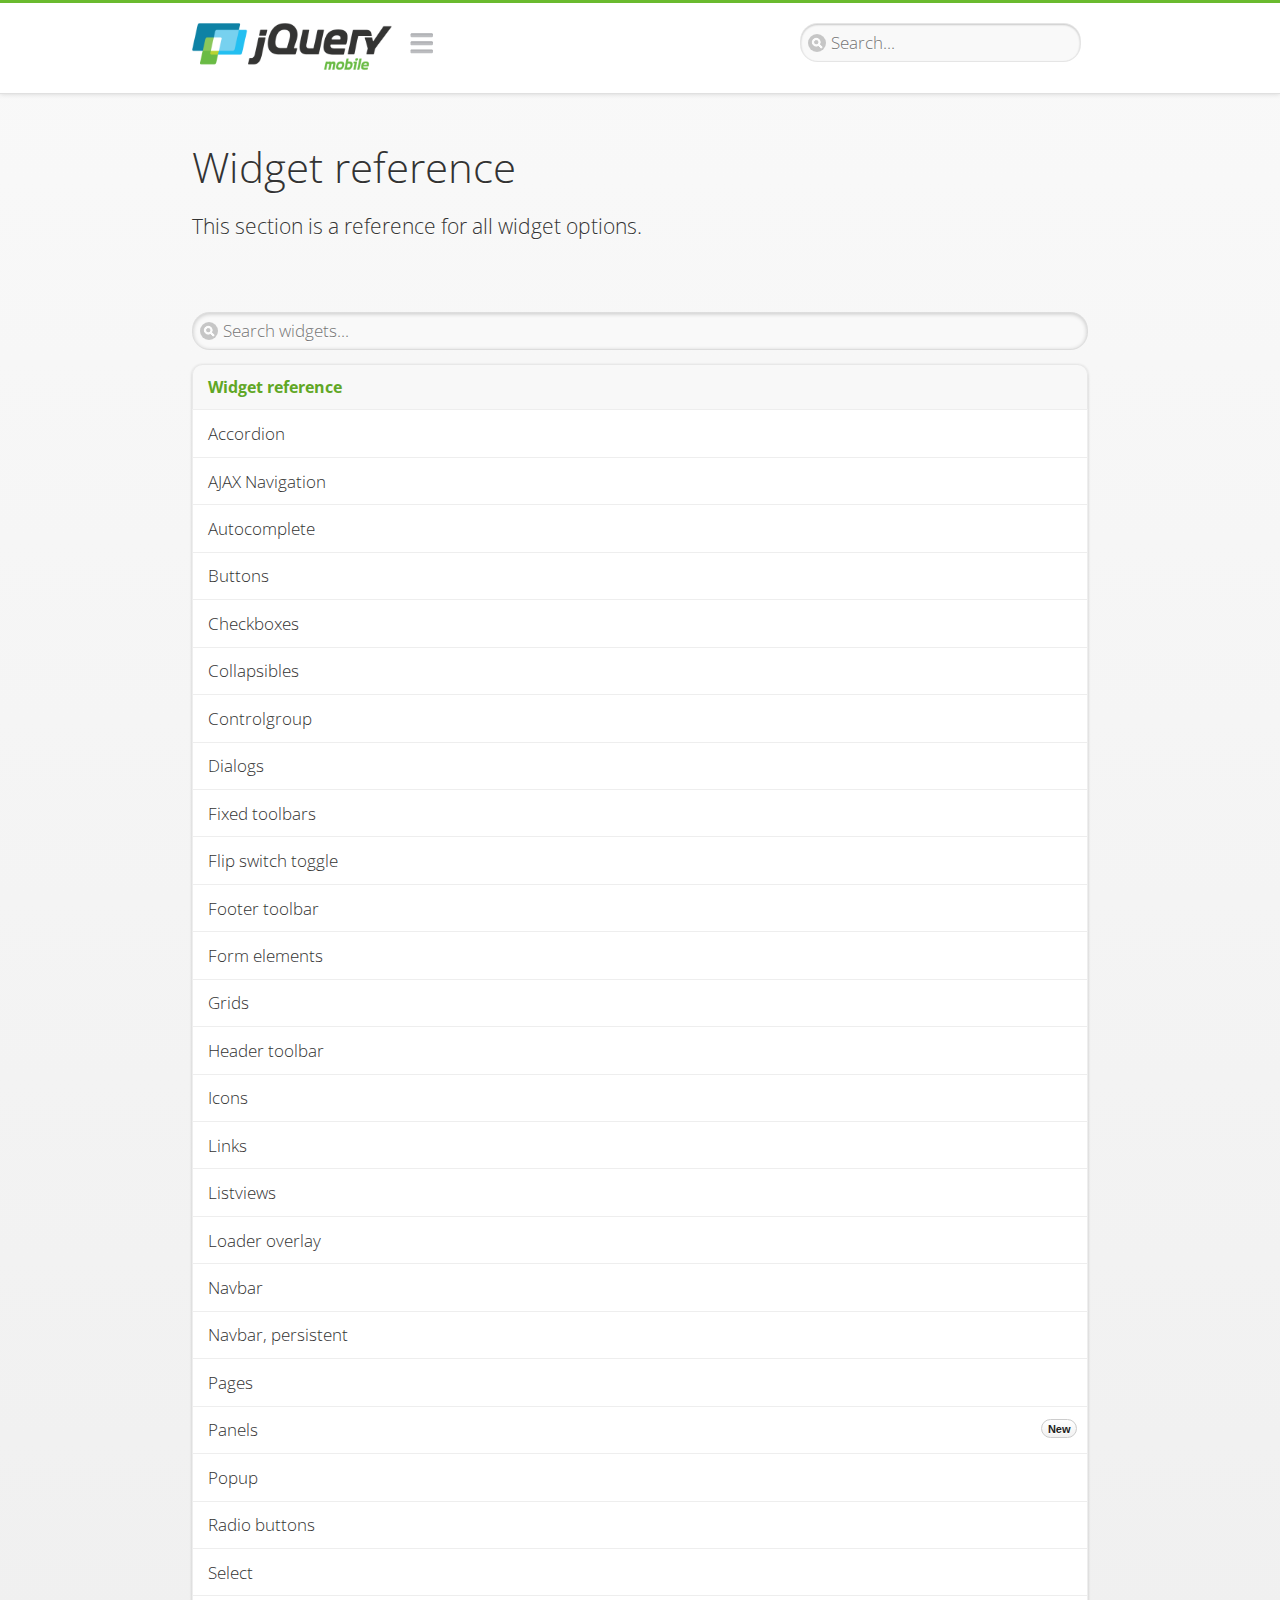
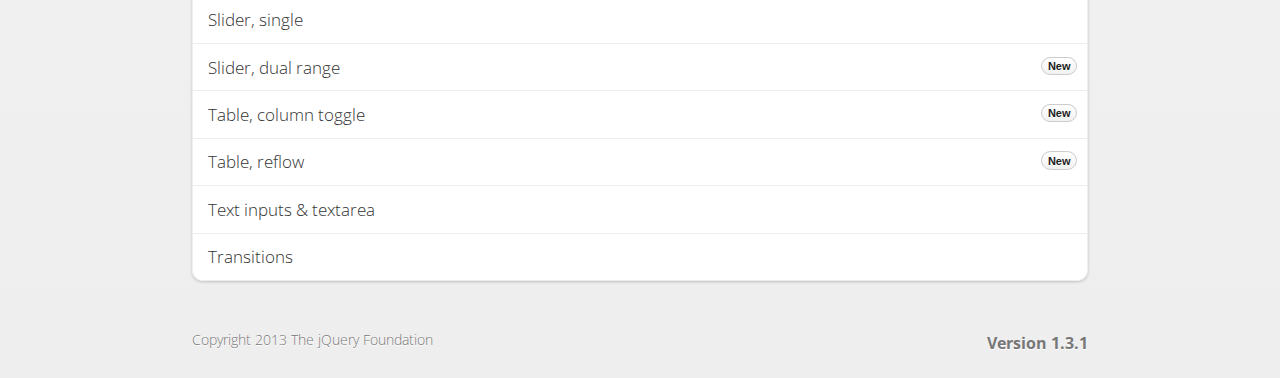
<file: assets/www/jquery/demos/widgets/index.html>
<!DOCTYPE html>
<html>
<head>
	<meta charset="utf-8">
	<meta name="viewport" content="width=device-width, initial-scale=1">
	<title>Widgets reference - jQuery Mobile Demos</title>
	<link rel="stylesheet"  href="../css/themes/default/jquery.mobile-1.3.1.min.css">
	<link rel="stylesheet" href="../_assets/css/jqm-demos.css">
	<link rel="shortcut icon" href="../favicon.ico">
    <link rel="stylesheet" href="http://fonts.googleapis.com/css?family=Open+Sans:300,400,700">
	<script src="../js/jquery.js"></script>
	<script src="../_assets/js/index.js"></script>
	<script src="../js/jquery.mobile-1.3.1.min.js"></script>
</head>
<body>
<div data-role="page" class="jqm-demos jqm-demos-index">

	<div data-role="header" class="jqm-header">
        <h1 class="jqm-logo"><a href="../"><img src="../_assets/img/jquery-logo.png" alt="jQuery Mobile Framework"></a></h1>
		<a href="#" class="jqm-navmenu-link" data-icon="bars" data-iconpos="notext">Navigation</a>
		<a href="#" class="jqm-search-link" data-icon="search" data-iconpos="notext">Search</a>
<div class="jqm-search">
    <ul class="jqm-list">
<li data-section="Widgets" data-filtertext="accordions collapsible sets content formatting grouped inset mini"><a href="widgets/accordions/">Accordion</a></li>

<li data-section="Widgets" data-filtertext="ajax navigation navigate event method"><a href="widgets/navigation/" data-ajax="false">AJAX Navigation</a></li>

<li data-section="Widgets" data-filtertext="autocomplete filter reveal listviews remote listviewbeforefilter placeholder"><a href="widgets/autocomplete/" data-ajax="false">Autocomplete</a></li>

<li data-section="Widgets" data-filtertext="buttons inputs forms inline theme grouped icons mini disabled"><a href="widgets/buttons/" data-ajax="false">Buttons</a></li>

<li data-section="Widgets" data-filtertext="checkboxes checkboxradio inputs forms mini disabled"><a href="widgets/checkbox/">Checkboxes</a></li>

<li data-section="Widgets" data-filtertext="collapsibles content formatting"><a href="widgets/collapsibles/" data-ajax="false">Collapsibles</a></li>

<li data-section="Widgets" data-filtertext="controlgroups selects checkboxradio buttons horizontal vertical"><a href="widgets/controlgroups/">Controlgroup</a></li>

<li data-section="Widgets" data-filtertext="dialogs modal popups"><a href="widgets/dialog/">Dialogs</a></li>

<li data-section="Widgets" data-filtertext="fixed toolbars headers footers sections fullscreen"><a href="widgets/fixed-toolbars/">Fixed toolbars</a></li>

<li data-section="Widgets" data-filtertext="flip toggle switch binary slider selects forms disabled"><a href="widgets/sliders/switch.html" data-ajax="false">Flip switch toggle</a></li>

<li data-section="Widgets" data-filtertext="footer toolbars footers sections"><a href="widgets/footers/">Footer toolbar</a></li>

<li data-section="Widgets" data-filtertext="forms inputs slider button range toggle switch label disabled accessible fieldcontains elements"><a href="widgets/forms/">Form elements</a></li>

<li data-section="Widgets" data-filtertext="grids columns blocks content formatting rwd responsive"><a href="widgets/grids/">Grids</a></li>

<li data-section="Widgets" data-filtertext="header toolbars fixed fullscreen sections"><a href="widgets/headers/">Header toolbar</a></li>

<li data-section="Widgets" data-filtertext="icons buttons disc position"><a href="widgets/icons/">Icons</a></li>

<li data-section="Widgets" data-filtertext="links navigation ajax prefetch cache"><a href="widgets/links/">Links</a></li>

<li data-section="Widgets" data-filtertext="listviews thumbnails icons nested split button collapsible ul ol"><a href="widgets/listviews/" data-ajax="false">Listviews</a></li>

<li data-section="Widgets" data-filtertext="ajax loader overlay spinner pages"><a href="widgets/loader/" data-ajax="false">Loader overlay</a></li>

<li data-section="Widgets" data-filtertext="navbars navmenu toolbars links icons footer header"><a href="widgets/navbar/" data-ajax="false">Navbar</a></li>

<li data-section="Widgets" data-filtertext="navbars persistent header footer links navmenu"><a href="widgets/fixed-toolbars/footer-persist-a.html">Navbar, persistent</a></li>

<li data-section="Widgets" data-filtertext="pages single multipage templates ajax nav"><a href="widgets/pages/">Pages</a></li>

<li data-section="Widgets" data-filtertext="panels sliding nav modal transition display reveal overlay push rwd responsive"><a href="widgets/panels/">Panels <span class="ui-li-count">New</span></a></li>

<li data-section="Widgets" data-filtertext="popup dialog modal transition tooltip lightbox form overlay screen flip pop fade transition"><a href="widgets/popup/">Popup</a></li>

<li data-section="Widgets" data-filtertext="radiobuttons checkboxradio inputs forms disabled grouped"><a href="widgets/radiobuttons/">Radio buttons</a></li>

<li data-section="Widgets" data-filtertext="selectmenus custom native multiple optgroup disabled forms"><a href="widgets/selects/">Select</a></li>

<li data-section="Widgets" data-filtertext="slider, single sliders range inputs forms disabled"><a href="widgets/sliders/" data-ajax="false">Slider, single</a></li>

<li data-section="Widgets" data-filtertext="slider, dual range sliders rangesliders inputs forms disabled"><a href="widgets/sliders/rangeslider.html" data-ajax="false">Slider, dual range <span class="ui-li-count">New</span></a></li>

<li data-section="Widgets" data-filtertext="tables column th td toggle responsive tables rwd hide show tabular"><a href="widgets/table-column-toggle/">Table, column toggle <span class="ui-li-count">New</span></a></li>

<li data-section="Widgets" data-filtertext="tables reflow th td responsive rwd columns tabular"><a href="widgets/table-reflow/">Table, reflow <span class="ui-li-count">New</span></a></li>

<li data-section="Widgets" data-filtertext="text inputs textarea numeric email tel file date time month clear pattern placeholder forms"><a href="widgets/textinputs/">Text inputs & textarea</a></li>

<li data-section="Widgets" data-filtertext="page transitions animated pages ajax navigation flip slide fade pop" data-ajax="false"><a href="widgets/transitions/" data-ajax="false">Transitions</a></li>

<li data-role="list-divider">Collapsibles</li>

<li data-section="Demo Showcase" data-filtertext="dynamic collapsible set accordion append expand"><a href="examples/collapsibles/dynamic-collapsible.html" data-ajax="false">Dynamic collapsible</a></li>

<li data-role="list-divider">Controlgroups</li>

<li data-section="Demo Showcase" data-filtertext="dynamic controlgroup buttons selects checkboxes forms"><a href="examples/controlgroups/dynamic-controlgroup.html" data-ajax="false">Dynamic controlgroup</a></li>

<li data-role="list-divider">Listviews</li>

<li data-section="Demo Showcase" data-filtertext="grid listview responsive grids responsive listviews lists ul"><a href="examples/listviews/grid-listview.html" data-ajax="false">Grid Listview</a></li>

<li data-section="Demo Showcase" data-filtertext="autodividers anchor jump scroll linkbars listviews lists ul"><a href="examples/listviews/autodividers-linkbar.html" data-ajax="false">Autodividers Linkbar</a></li>

<li data-section="Demo Showcase" data-filtertext="listviews autodividers selector autodividersselector lists ul ol"><a href="examples/listviews/autodividers-selector.html" data-ajax="false">Autodividers Selector</a></li>

<li data-role="list-divider">Navigation</li>

<li data-section="Demo Showcase" data-filtertext="backbone and require.js example navigation router"><a href="examples/backbone-require/index.html" data-ajax="false">Backbone and Require.js example</a></li>

<li data-section="Demo Showcase" data-filtertext="server redirection with server-side support php"><a href="examples/redirect/" data-ajax="false">Redirection with server-side support</a></li>

<li data-role="list-divider">Panels</li>

<li data-section="Demo Showcase" data-filtertext="panel styling slide panels sliding panels shadow rwd responsive breakpoint"><a href="examples/panels/panel-styling.html" data-ajax="false">Panel styling</a></li>

<li data-section="Demo Showcase" data-filtertext="open panel on swipe panels left right"><a href="examples/panels/panel-swipe-open.html" data-ajax="false">Open panel on swipe</a></li>

<li data-role="list-divider">Popups</li>

<li data-section="Demo Showcase" data-filtertext="dynamic popups popup images lightbox"><a href="examples/popups/dynamic-popup.html" data-ajax="false">Dynamic popup</a></li>

<li data-section="Demo Showcase" data-filtertext="arrow popups popover"><a href="examples/popups/arrow.html" data-ajax="false">Popup with arrow</a></li>

<li data-role="list-divider">Responsive Tables</li>

<li data-section="Demo Showcase" data-filtertext="responsive tables reflow stack custom styles"><a href="examples/tables/movie-list.html" data-ajax="false">Reflow: Custom styles</a></li>

<li data-section="Demo Showcase" data-filtertext="responsive tables reflow heading groups rwd breakpoint"><a href="examples/tables/financial-grouped-reflow.html" data-ajax="false">Reflow: Heading groups</a></li>

<li data-section="Demo Showcase" data-filtertext="responsive tables reflow refresh method dynamically inject data"><a href="examples/tables/reflow-refresh.html" data-ajax="false">Reflow: Refresh method</a></li>

<li data-section="Demo Showcase" data-filtertext="responsive tables column toggle hide rwd breakpoint customization options"><a href="examples/tables/movie-list-toggle-options.html" data-ajax="false">Column toggle: Customization options</a></li>

<li data-section="Demo Showcase" data-filtertext="responsive tables column toggle heading groups rwd breakpoint"><a href="examples/tables/financial-grouped-columns.html" data-ajax="false">Column toggle: Heading groups</a></li>

<li data-section="Demo Showcase" data-filtertext="responsive tables column toggle refresh method dynamically inject data"><a href="examples/tables/columntoggle-refresh.html" data-ajax="false">Column toggle: Refresh method</a></li>

<li data-section="Demo Showcase" data-filtertext="responsive tables table column toggle phone comparison rwd breakpoint"><a href="examples/tables/phone-compare.html" data-ajax="false">Column toggle demo: Phone comparison</a></li>

<li data-role="list-divider">Sliders</li>

<li data-section="Demo Showcase" data-filtertext="slider tooltip handle value extension input range sliders forms"><a href="examples/slider/tooltip.html" data-ajax="false">Tooltip extension</a></li>

<li data-role="list-divider">Swipe</li>

<li data-section="Demo Showcase" data-filtertext="swipe to navigate page transitions navigation"><a href="examples/swipe/swipe-page.html" data-ajax="false">Swipe to navigate</a></li>

<li data-section="Demo Showcase" data-filtertext="swipe to delete list item listviews lists ul ol"><a href="examples/swipe/swipe-list.html" data-ajax="false">Swipe to delete list item</a></li>

<li data-role="list-divider">Forms</li>

<li data-section="Questions & Answers" data-filtertext="CSS styles apply widget scope wrap selector customize"><a href="faq/question-template.html">Why won't my CSS styles apply correctly to a widget?</a></li>

<li data-section="Questions & Answers" data-filtertext="form update value enhance pageinit refresh"><a href="faq/updating-the-value-of-enhanced-form-elements-does-not-work.html">Updating the value of enhanced form elements does not work.</a></li>

<li data-section="Questions & Answers" data-filtertext="HTML 5 inputs appearance keyboard picker calendar date time slider file color"><a href="faq/my-html-5-inputs-look-different-in-browsers.html">My HTML 5 inputs look different across devices and browsers.</a></li>

<li data-section="Questions & Answers" data-filtertext="range search inputs slider number text degrade"><a href="faq/my-range-search-input-type-is-being-changed.html">My range or search inputs are being change to number/text.</a></li>

<li data-section="Questions & Answers" data-filtertext="custom select popup dialog logic"><a href="faq/sometimes-custom-select-shows-as-dialog-popup.html">Sometimes my custom select shows as a popup other times its a dialog.</a></li>

<li data-section="Questions & Answers" data-filtertext="disable button issue class method"><a href="faq/disabling-a-button-does-not-work.html">Disabling a button does not work.</a></li>

<li data-section="Questions & Answers" data-filtertext="fixed toolbar header footer fullscreen select input bug issue"><a href="faq/controls-in-header-footer.html">Controls in my fixed header or footer are not responding or behave erratically.</a></li>

<li data-role="list-divider">Pages</li>

<li data-section="Questions & Answers" data-filtertext="head load scripts styles pageinit onload pagebeforecreate ajax nav pages"><a href="faq/scripts-and-styles-not-loading.html">Why aren't my scripts and styles loading?</a></li>

<li data-section="Questions & Answers" data-filtertext="document.ready onload paginit DOM ready on ready scripts "><a href="faq/dom-ready-not-working.html">Why isn't DOM ready working for my scripts?</a></li>

<li data-section="Questions & Answers" data-filtertext="ajax nav load page mobile.loadpage"><a href="faq/how-do-i-load-a-page.html">How do I load a page?</a></li>

<li data-section="Questions & Answers" data-filtertext="ajax nav multi page document load"><a href="faq/why-is-only-the-first-page-loaded.html">Why is only the first page of my multi page document loaded?</a></li>

<li data-section="Questions & Answers" data-filtertext="pass url query params ajax nav"><a href="faq/pass-query-params-to-page.html">I'm trying to pass query params to a page but it's not working?</a></li>

<li data-section="Questions & Answers" data-filtertext="hash pass parameters information ajax nav"><a href="faq/pass-via-the-hash-to-page.html">I'm trying to pass information via the hash but it's not working?</a></li>

<li data-section="Questions & Answers" data-filtertext="application cache status error isLocal ajax nav"><a href="faq/the-application-cache-is-not-working.html">I'm trying to use the application cache but it's not working.</a></li>

<li data-section="Questions & Answers" data-filtertext=">create refresh event trigger pageInit refresh method content injected page not enhanced."><a href="faq/injected-content-is-not-enhanced.html">Content injected into a page is not enhanced.</a></li>

<li data-section="Questions & Answers" data-filtertext=">create trigger event pageInit injected HTML"><a href="faq/triggering-create-on-injected-content-does-not-work.html">Triggering create on injected HTML does not work.</a></li>

<li data-section="Questions & Answers" data-filtertext="auto-enhance element stop preventnative role none"><a href="faq/how-can-i-stop-auto-enhancement-of-elements.html">How can I stop JQM from auto-enhancing an element?</a></li>

<li data-section="Questions & Answers" data-filtertext="auto-enhance block container parent stop preventnative role none"><a href="faq/how-can-i-stop-auto-enhancement-of-a-block-of-elements.html">How can I stop JQM from enhancing a block of elements?</a></li>

<li data-section="Questions & Answers" data-filtertext="page title ajax nav head"><a href="faq/how-do-i-control-page-titles.html">How do I control page titles?</a></li>

<li data-section="Questions & Answers" data-filtertext="ajax nav load page loadPage"><a href="faq/how-do-i-load-a-page.html">How do I load a page?</a></li>

<li data-role="list-divider">Events</li>

<li data-section="Questions & Answers" data-filtertext="touch mouse events vmouseover, vmousedown, vmousemove, vmouseup, vclick, vmousecancel"><a href="faq/how-do-i-use-touch-mouse-events.html">How do I use touch and mouse events?</a></li>

<li data-role="list-divider">Theme and styling</li>

<li data-section="Questions & Answers" data-filtertext="theme swatch css themeroller customize icons colors fonts style"><a href="faq/how-does-theming-work.html">How does theming work?</a></li>

<li data-role="list-divider">Apps</li>

<li data-section="Questions & Answers" data-filtertext="How do I need to configure PhoneGap Cordova?"><a href="faq/how-configure-phonegap-cordova.html">How do I need to configure PhoneGap/Cordova?</a></li>
<!--
<li data-role="list-divider">Navigation</li>

<li data-section="Questions & Answers" data-filtertext=""><a href="faq/nav-is-acting-erraticly.html">The nav is acting erratically!</a></li>

<li data-section="Questions & Answers" data-filtertext=""><a href="faq/deep-links-dont-work.html">Following a deep link ( a link to scroll to and id ) does not work.</a></li>

<li data-section="Questions & Answers" data-filtertext=""><a href="faq/scripts-css-only-works-on-first-page-or-refresh.html">My script / css only works on first page or on refresh.</a></li>
<li data-role="list-divider">Widgets</li>

<li data-section="Questions & Answers" data-filtertext=""><a href="faq/cloned-content-double-enhanced.html">Cloning a widget or enhanced for element and enhancing causes "double" enhancement</a></li>

<li data-section="Questions & Answers" data-filtertext=""><a href="faq/cloned-content-does-not-update.html">Cloned widget or enhanced element does not update</a></li>

<li data-section="Questions & Answers" data-filtertext=""><a href="faq/data-enhance-false-does-not-work.html">Setting data-enhance="false" does not work.</a></li>

<li data-role="list-divider">General</li>

<li data-section="Questions & Answers" data-filtertext=""><a href="faq/selecting-element-by-id-not-working.html">Selecting elements by id only works sometimes or on first page!</a></li>

<li data-section="Questions & Answers" data-filtertext=""><a href="faq/global-config-settings-ignored.html">The global configuration settings i set are being ignored.</a></li>

<li data-section="Questions & Answers" data-filtertext=""><a href="faq/custom-css-is-ignored.html">My custom css is ignored.</a></li>

<li data-role="list-divider">Events</li>

<li data-section="Questions & Answers" data-filtertext=""><a href="faq/swipe-triggered-when-scrolling.html">Swipe triggered when scrolling.</a></li>

<li data-section="Questions & Answers" data-filtertext=""><a href="faq/document-ready-not-working.html">Document ready ignored after first page.</a></li>

<li data-role="list-divider">Theming &amp; custom styles</li>

<li data-section="Questions & Answers" data-filtertext=""><a href="faq/#">How do I add custom icons?</a></li>

<li data-section="Questions & Answers" data-filtertext=""><a href="faq/#">How do I add remove the circle behind the icons?</a></li>
-->

    </ul>
</div>

	</div><!-- /header -->

	<div data-role="content" class="jqm-content">

        <h1>Widget reference</h1>

        <p class="jqm-intro">This section is a reference for all widget options.</p>

        <ul data-role="listview" data-inset="true" data-filter="true" data-theme="d" data-divider-theme="d" data-icon="false" data-filter-placeholder="Search widgets..." data-global-nav="demos" class="jqm-list">
            <li data-role="list-divider">Widget reference</li>
<li data-section="Widgets" data-filtertext="accordions collapsible sets content formatting grouped inset mini"><a href="widgets/accordions/">Accordion</a></li>

<li data-section="Widgets" data-filtertext="ajax navigation navigate event method"><a href="widgets/navigation/" data-ajax="false">AJAX Navigation</a></li>

<li data-section="Widgets" data-filtertext="autocomplete filter reveal listviews remote listviewbeforefilter placeholder"><a href="widgets/autocomplete/" data-ajax="false">Autocomplete</a></li>

<li data-section="Widgets" data-filtertext="buttons inputs forms inline theme grouped icons mini disabled"><a href="widgets/buttons/" data-ajax="false">Buttons</a></li>

<li data-section="Widgets" data-filtertext="checkboxes checkboxradio inputs forms mini disabled"><a href="widgets/checkbox/">Checkboxes</a></li>

<li data-section="Widgets" data-filtertext="collapsibles content formatting"><a href="widgets/collapsibles/" data-ajax="false">Collapsibles</a></li>

<li data-section="Widgets" data-filtertext="controlgroups selects checkboxradio buttons horizontal vertical"><a href="widgets/controlgroups/">Controlgroup</a></li>

<li data-section="Widgets" data-filtertext="dialogs modal popups"><a href="widgets/dialog/">Dialogs</a></li>

<li data-section="Widgets" data-filtertext="fixed toolbars headers footers sections fullscreen"><a href="widgets/fixed-toolbars/">Fixed toolbars</a></li>

<li data-section="Widgets" data-filtertext="flip toggle switch binary slider selects forms disabled"><a href="widgets/sliders/switch.html" data-ajax="false">Flip switch toggle</a></li>

<li data-section="Widgets" data-filtertext="footer toolbars footers sections"><a href="widgets/footers/">Footer toolbar</a></li>

<li data-section="Widgets" data-filtertext="forms inputs slider button range toggle switch label disabled accessible fieldcontains elements"><a href="widgets/forms/">Form elements</a></li>

<li data-section="Widgets" data-filtertext="grids columns blocks content formatting rwd responsive"><a href="widgets/grids/">Grids</a></li>

<li data-section="Widgets" data-filtertext="header toolbars fixed fullscreen sections"><a href="widgets/headers/">Header toolbar</a></li>

<li data-section="Widgets" data-filtertext="icons buttons disc position"><a href="widgets/icons/">Icons</a></li>

<li data-section="Widgets" data-filtertext="links navigation ajax prefetch cache"><a href="widgets/links/">Links</a></li>

<li data-section="Widgets" data-filtertext="listviews thumbnails icons nested split button collapsible ul ol"><a href="widgets/listviews/" data-ajax="false">Listviews</a></li>

<li data-section="Widgets" data-filtertext="ajax loader overlay spinner pages"><a href="widgets/loader/" data-ajax="false">Loader overlay</a></li>

<li data-section="Widgets" data-filtertext="navbars navmenu toolbars links icons footer header"><a href="widgets/navbar/" data-ajax="false">Navbar</a></li>

<li data-section="Widgets" data-filtertext="navbars persistent header footer links navmenu"><a href="widgets/fixed-toolbars/footer-persist-a.html">Navbar, persistent</a></li>

<li data-section="Widgets" data-filtertext="pages single multipage templates ajax nav"><a href="widgets/pages/">Pages</a></li>

<li data-section="Widgets" data-filtertext="panels sliding nav modal transition display reveal overlay push rwd responsive"><a href="widgets/panels/">Panels <span class="ui-li-count">New</span></a></li>

<li data-section="Widgets" data-filtertext="popup dialog modal transition tooltip lightbox form overlay screen flip pop fade transition"><a href="widgets/popup/">Popup</a></li>

<li data-section="Widgets" data-filtertext="radiobuttons checkboxradio inputs forms disabled grouped"><a href="widgets/radiobuttons/">Radio buttons</a></li>

<li data-section="Widgets" data-filtertext="selectmenus custom native multiple optgroup disabled forms"><a href="widgets/selects/">Select</a></li>

<li data-section="Widgets" data-filtertext="slider, single sliders range inputs forms disabled"><a href="widgets/sliders/" data-ajax="false">Slider, single</a></li>

<li data-section="Widgets" data-filtertext="slider, dual range sliders rangesliders inputs forms disabled"><a href="widgets/sliders/rangeslider.html" data-ajax="false">Slider, dual range <span class="ui-li-count">New</span></a></li>

<li data-section="Widgets" data-filtertext="tables column th td toggle responsive tables rwd hide show tabular"><a href="widgets/table-column-toggle/">Table, column toggle <span class="ui-li-count">New</span></a></li>

<li data-section="Widgets" data-filtertext="tables reflow th td responsive rwd columns tabular"><a href="widgets/table-reflow/">Table, reflow <span class="ui-li-count">New</span></a></li>

<li data-section="Widgets" data-filtertext="text inputs textarea numeric email tel file date time month clear pattern placeholder forms"><a href="widgets/textinputs/">Text inputs & textarea</a></li>

<li data-section="Widgets" data-filtertext="page transitions animated pages ajax navigation flip slide fade pop" data-ajax="false"><a href="widgets/transitions/" data-ajax="false">Transitions</a></li>

		</ul>

	</div><!-- /content -->

	<div data-role="footer" class="jqm-footer">
		<p class="jqm-version"></p>
		<p>Copyright 2013 The jQuery Foundation</p>
	</div><!-- /footer -->
    <div data-role="panel" class="jqm-nav-panel jqm-navmenu-panel" data-position="left" data-display="reveal" data-theme="c">
        <ul data-role="listview" data-theme="d" data-divider-theme="d" data-icon="false" data-global-nav="demos" class="jqm-list">
            <li data-role="list-divider">jQuery Mobile Demos</li>
			<li><a href="./">Home</a></li>
            <li><a href="intro/">Introduction</a></li>
            <li><a href="examples/">Demo Showcase</a></li>
            <li><a href="faq/">Questions & Answers</a></li>
			<li><a href="intro/rwd.html">Going Responsive</a></li>
            <li data-role="list-divider">Widget reference</li>
<li data-section="Widgets" data-filtertext="accordions collapsible sets content formatting grouped inset mini"><a href="widgets/accordions/">Accordion</a></li>

<li data-section="Widgets" data-filtertext="ajax navigation navigate event method"><a href="widgets/navigation/" data-ajax="false">AJAX Navigation</a></li>

<li data-section="Widgets" data-filtertext="autocomplete filter reveal listviews remote listviewbeforefilter placeholder"><a href="widgets/autocomplete/" data-ajax="false">Autocomplete</a></li>

<li data-section="Widgets" data-filtertext="buttons inputs forms inline theme grouped icons mini disabled"><a href="widgets/buttons/" data-ajax="false">Buttons</a></li>

<li data-section="Widgets" data-filtertext="checkboxes checkboxradio inputs forms mini disabled"><a href="widgets/checkbox/">Checkboxes</a></li>

<li data-section="Widgets" data-filtertext="collapsibles content formatting"><a href="widgets/collapsibles/" data-ajax="false">Collapsibles</a></li>

<li data-section="Widgets" data-filtertext="controlgroups selects checkboxradio buttons horizontal vertical"><a href="widgets/controlgroups/">Controlgroup</a></li>

<li data-section="Widgets" data-filtertext="dialogs modal popups"><a href="widgets/dialog/">Dialogs</a></li>

<li data-section="Widgets" data-filtertext="fixed toolbars headers footers sections fullscreen"><a href="widgets/fixed-toolbars/">Fixed toolbars</a></li>

<li data-section="Widgets" data-filtertext="flip toggle switch binary slider selects forms disabled"><a href="widgets/sliders/switch.html" data-ajax="false">Flip switch toggle</a></li>

<li data-section="Widgets" data-filtertext="footer toolbars footers sections"><a href="widgets/footers/">Footer toolbar</a></li>

<li data-section="Widgets" data-filtertext="forms inputs slider button range toggle switch label disabled accessible fieldcontains elements"><a href="widgets/forms/">Form elements</a></li>

<li data-section="Widgets" data-filtertext="grids columns blocks content formatting rwd responsive"><a href="widgets/grids/">Grids</a></li>

<li data-section="Widgets" data-filtertext="header toolbars fixed fullscreen sections"><a href="widgets/headers/">Header toolbar</a></li>

<li data-section="Widgets" data-filtertext="icons buttons disc position"><a href="widgets/icons/">Icons</a></li>

<li data-section="Widgets" data-filtertext="links navigation ajax prefetch cache"><a href="widgets/links/">Links</a></li>

<li data-section="Widgets" data-filtertext="listviews thumbnails icons nested split button collapsible ul ol"><a href="widgets/listviews/" data-ajax="false">Listviews</a></li>

<li data-section="Widgets" data-filtertext="ajax loader overlay spinner pages"><a href="widgets/loader/" data-ajax="false">Loader overlay</a></li>

<li data-section="Widgets" data-filtertext="navbars navmenu toolbars links icons footer header"><a href="widgets/navbar/" data-ajax="false">Navbar</a></li>

<li data-section="Widgets" data-filtertext="navbars persistent header footer links navmenu"><a href="widgets/fixed-toolbars/footer-persist-a.html">Navbar, persistent</a></li>

<li data-section="Widgets" data-filtertext="pages single multipage templates ajax nav"><a href="widgets/pages/">Pages</a></li>

<li data-section="Widgets" data-filtertext="panels sliding nav modal transition display reveal overlay push rwd responsive"><a href="widgets/panels/">Panels <span class="ui-li-count">New</span></a></li>

<li data-section="Widgets" data-filtertext="popup dialog modal transition tooltip lightbox form overlay screen flip pop fade transition"><a href="widgets/popup/">Popup</a></li>

<li data-section="Widgets" data-filtertext="radiobuttons checkboxradio inputs forms disabled grouped"><a href="widgets/radiobuttons/">Radio buttons</a></li>

<li data-section="Widgets" data-filtertext="selectmenus custom native multiple optgroup disabled forms"><a href="widgets/selects/">Select</a></li>

<li data-section="Widgets" data-filtertext="slider, single sliders range inputs forms disabled"><a href="widgets/sliders/" data-ajax="false">Slider, single</a></li>

<li data-section="Widgets" data-filtertext="slider, dual range sliders rangesliders inputs forms disabled"><a href="widgets/sliders/rangeslider.html" data-ajax="false">Slider, dual range <span class="ui-li-count">New</span></a></li>

<li data-section="Widgets" data-filtertext="tables column th td toggle responsive tables rwd hide show tabular"><a href="widgets/table-column-toggle/">Table, column toggle <span class="ui-li-count">New</span></a></li>

<li data-section="Widgets" data-filtertext="tables reflow th td responsive rwd columns tabular"><a href="widgets/table-reflow/">Table, reflow <span class="ui-li-count">New</span></a></li>

<li data-section="Widgets" data-filtertext="text inputs textarea numeric email tel file date time month clear pattern placeholder forms"><a href="widgets/textinputs/">Text inputs & textarea</a></li>

<li data-section="Widgets" data-filtertext="page transitions animated pages ajax navigation flip slide fade pop" data-ajax="false"><a href="widgets/transitions/" data-ajax="false">Transitions</a></li>

        </ul>
	</div><!-- /panel -->


</div><!-- /page -->
</body>
</html>
</file>
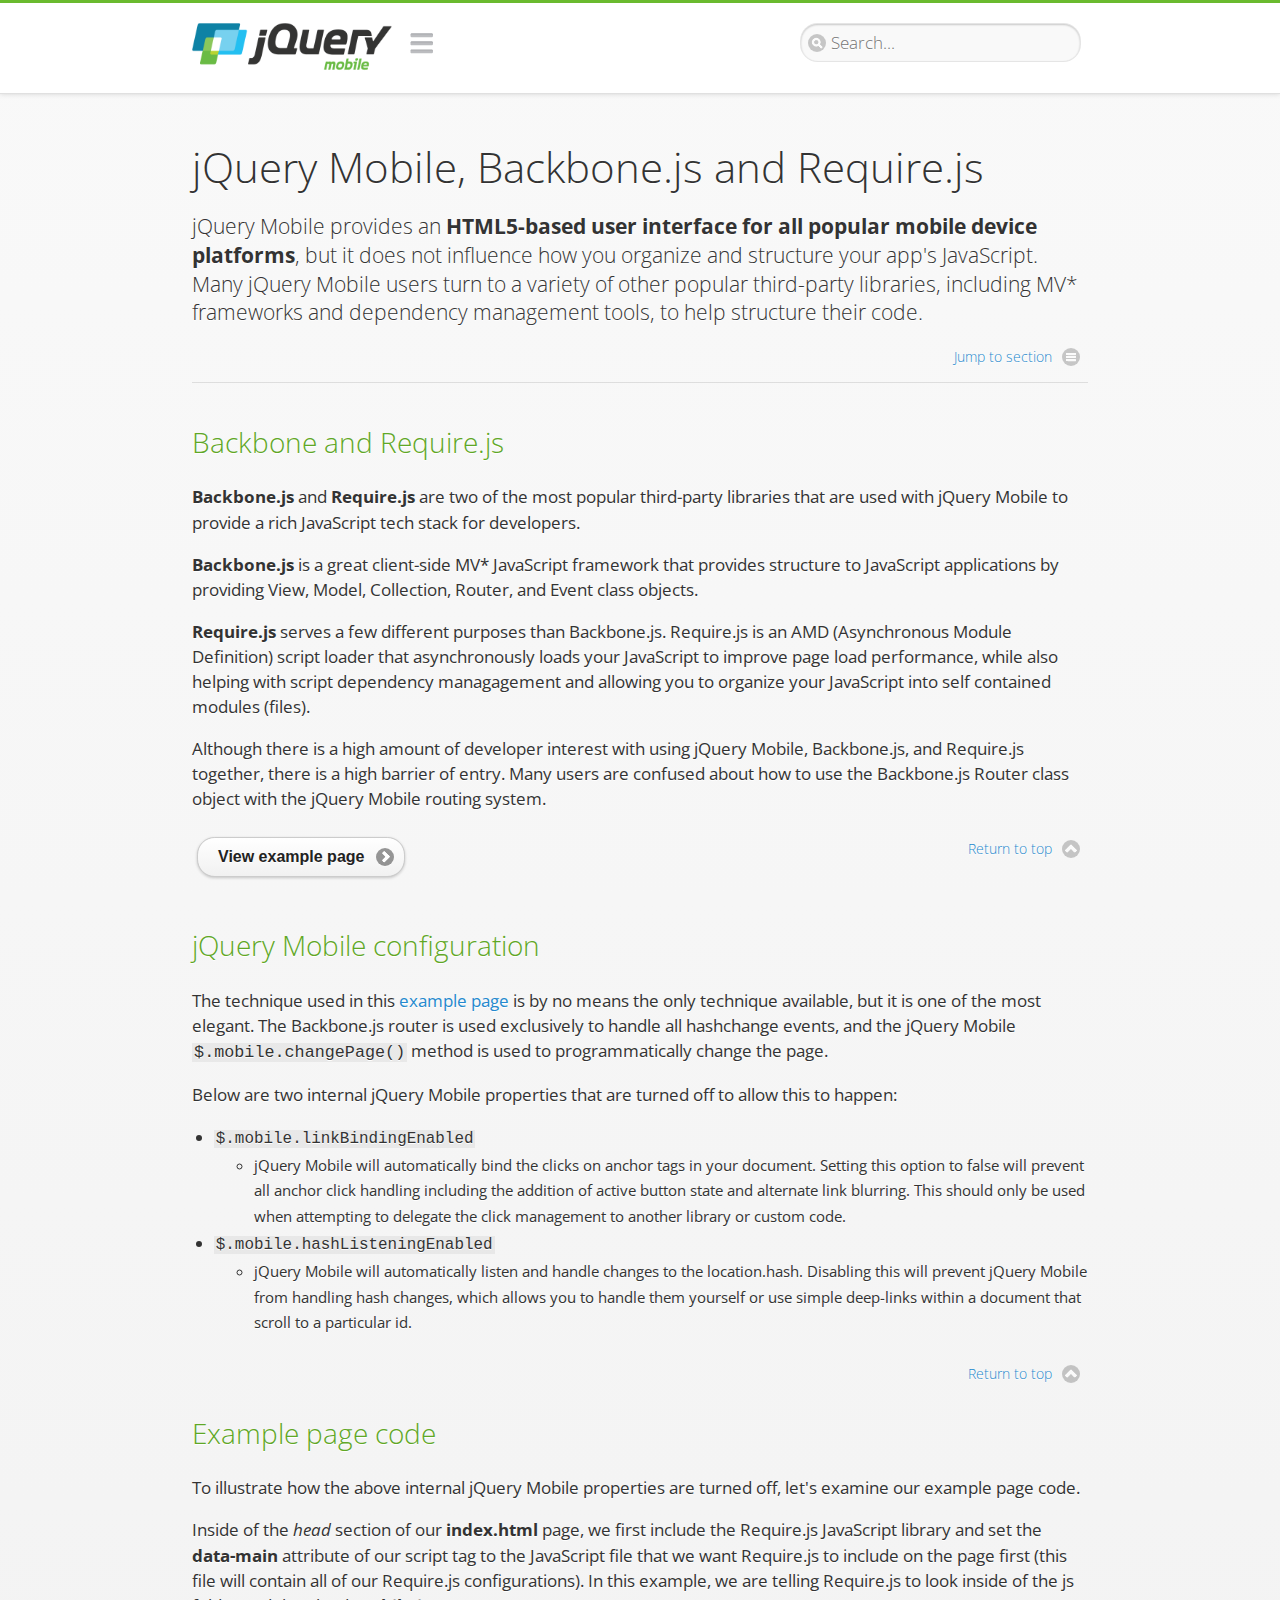
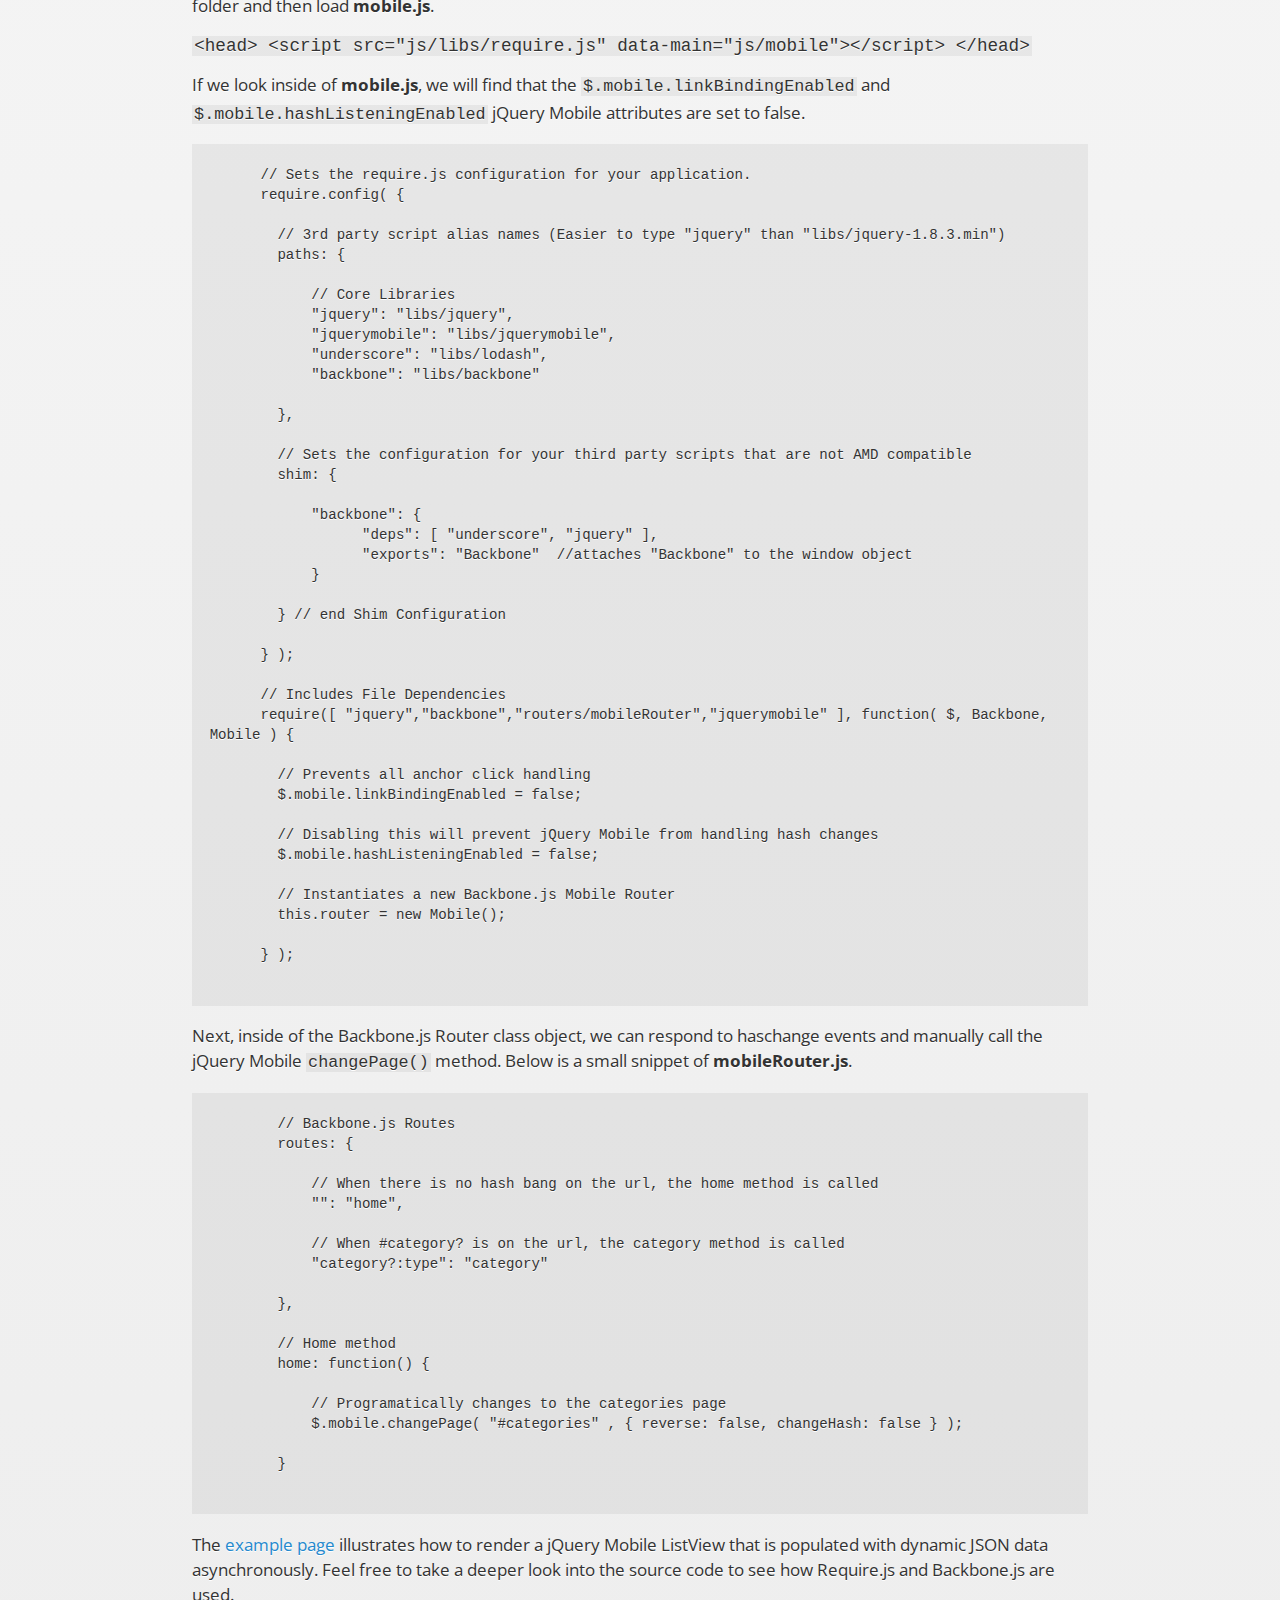
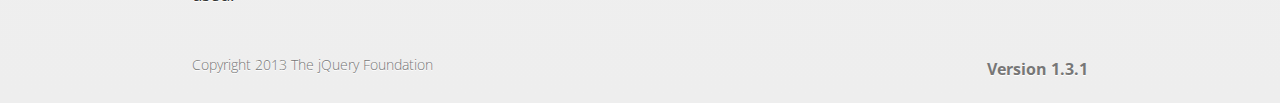
<file: assets/www/jquery/demos/examples/backbone-require/index.html>
<!DOCTYPE html>
<html>
  <head>
  <meta charset="utf-8">
  <meta name="viewport" content="width=device-width, initial-scale=1">
  <title>jQuery Mobile - Backbone.js and Require.js Apps</title>
	<link rel="stylesheet"  href="../../css/themes/default/jquery.mobile-1.3.1.min.css">
	<link rel="stylesheet" href="../../_assets/css/jqm-demos.css">
	<link rel="shortcut icon" href="../../favicon.ico">
	<link rel="stylesheet" href="http://fonts.googleapis.com/css?family=Open+Sans:300,400,700">
	<script src="../../js/jquery.js"></script>
	<script src="../../_assets/js/index.js"></script>
	<script src="../../js/jquery.mobile-1.3.1.min.js"></script>

</head>
<body>
<div data-role="page" class="jqm-demos" data-quicklinks="true">

    <div data-role="header" class="jqm-header">
		<h1 class="jqm-logo"><a href="../../"><img src="../../_assets/img/jquery-logo.png" alt="jQuery Mobile Framework"></a></h1>
        <a href="#" class="jqm-navmenu-link" data-icon="bars" data-iconpos="notext">Navigation</a>
        <a href="#" class="jqm-search-link" data-icon="search" data-iconpos="notext">Search</a>
<div class="jqm-search">
    <ul class="jqm-list">
<li data-section="Widgets" data-filtertext="accordions collapsible sets content formatting grouped inset mini"><a href="widgets/accordions/">Accordion</a></li>

<li data-section="Widgets" data-filtertext="ajax navigation navigate event method"><a href="widgets/navigation/" data-ajax="false">AJAX Navigation</a></li>

<li data-section="Widgets" data-filtertext="autocomplete filter reveal listviews remote listviewbeforefilter placeholder"><a href="widgets/autocomplete/" data-ajax="false">Autocomplete</a></li>

<li data-section="Widgets" data-filtertext="buttons inputs forms inline theme grouped icons mini disabled"><a href="widgets/buttons/" data-ajax="false">Buttons</a></li>

<li data-section="Widgets" data-filtertext="checkboxes checkboxradio inputs forms mini disabled"><a href="widgets/checkbox/">Checkboxes</a></li>

<li data-section="Widgets" data-filtertext="collapsibles content formatting"><a href="widgets/collapsibles/" data-ajax="false">Collapsibles</a></li>

<li data-section="Widgets" data-filtertext="controlgroups selects checkboxradio buttons horizontal vertical"><a href="widgets/controlgroups/">Controlgroup</a></li>

<li data-section="Widgets" data-filtertext="dialogs modal popups"><a href="widgets/dialog/">Dialogs</a></li>

<li data-section="Widgets" data-filtertext="fixed toolbars headers footers sections fullscreen"><a href="widgets/fixed-toolbars/">Fixed toolbars</a></li>

<li data-section="Widgets" data-filtertext="flip toggle switch binary slider selects forms disabled"><a href="widgets/sliders/switch.html" data-ajax="false">Flip switch toggle</a></li>

<li data-section="Widgets" data-filtertext="footer toolbars footers sections"><a href="widgets/footers/">Footer toolbar</a></li>

<li data-section="Widgets" data-filtertext="forms inputs slider button range toggle switch label disabled accessible fieldcontains elements"><a href="widgets/forms/">Form elements</a></li>

<li data-section="Widgets" data-filtertext="grids columns blocks content formatting rwd responsive"><a href="widgets/grids/">Grids</a></li>

<li data-section="Widgets" data-filtertext="header toolbars fixed fullscreen sections"><a href="widgets/headers/">Header toolbar</a></li>

<li data-section="Widgets" data-filtertext="icons buttons disc position"><a href="widgets/icons/">Icons</a></li>

<li data-section="Widgets" data-filtertext="links navigation ajax prefetch cache"><a href="widgets/links/">Links</a></li>

<li data-section="Widgets" data-filtertext="listviews thumbnails icons nested split button collapsible ul ol"><a href="widgets/listviews/" data-ajax="false">Listviews</a></li>

<li data-section="Widgets" data-filtertext="ajax loader overlay spinner pages"><a href="widgets/loader/" data-ajax="false">Loader overlay</a></li>

<li data-section="Widgets" data-filtertext="navbars navmenu toolbars links icons footer header"><a href="widgets/navbar/" data-ajax="false">Navbar</a></li>

<li data-section="Widgets" data-filtertext="navbars persistent header footer links navmenu"><a href="widgets/fixed-toolbars/footer-persist-a.html">Navbar, persistent</a></li>

<li data-section="Widgets" data-filtertext="pages single multipage templates ajax nav"><a href="widgets/pages/">Pages</a></li>

<li data-section="Widgets" data-filtertext="panels sliding nav modal transition display reveal overlay push rwd responsive"><a href="widgets/panels/">Panels <span class="ui-li-count">New</span></a></li>

<li data-section="Widgets" data-filtertext="popup dialog modal transition tooltip lightbox form overlay screen flip pop fade transition"><a href="widgets/popup/">Popup</a></li>

<li data-section="Widgets" data-filtertext="radiobuttons checkboxradio inputs forms disabled grouped"><a href="widgets/radiobuttons/">Radio buttons</a></li>

<li data-section="Widgets" data-filtertext="selectmenus custom native multiple optgroup disabled forms"><a href="widgets/selects/">Select</a></li>

<li data-section="Widgets" data-filtertext="slider, single sliders range inputs forms disabled"><a href="widgets/sliders/" data-ajax="false">Slider, single</a></li>

<li data-section="Widgets" data-filtertext="slider, dual range sliders rangesliders inputs forms disabled"><a href="widgets/sliders/rangeslider.html" data-ajax="false">Slider, dual range <span class="ui-li-count">New</span></a></li>

<li data-section="Widgets" data-filtertext="tables column th td toggle responsive tables rwd hide show tabular"><a href="widgets/table-column-toggle/">Table, column toggle <span class="ui-li-count">New</span></a></li>

<li data-section="Widgets" data-filtertext="tables reflow th td responsive rwd columns tabular"><a href="widgets/table-reflow/">Table, reflow <span class="ui-li-count">New</span></a></li>

<li data-section="Widgets" data-filtertext="text inputs textarea numeric email tel file date time month clear pattern placeholder forms"><a href="widgets/textinputs/">Text inputs & textarea</a></li>

<li data-section="Widgets" data-filtertext="page transitions animated pages ajax navigation flip slide fade pop" data-ajax="false"><a href="widgets/transitions/" data-ajax="false">Transitions</a></li>

<li data-role="list-divider">Collapsibles</li>

<li data-section="Demo Showcase" data-filtertext="dynamic collapsible set accordion append expand"><a href="examples/collapsibles/dynamic-collapsible.html" data-ajax="false">Dynamic collapsible</a></li>

<li data-role="list-divider">Controlgroups</li>

<li data-section="Demo Showcase" data-filtertext="dynamic controlgroup buttons selects checkboxes forms"><a href="examples/controlgroups/dynamic-controlgroup.html" data-ajax="false">Dynamic controlgroup</a></li>

<li data-role="list-divider">Listviews</li>

<li data-section="Demo Showcase" data-filtertext="grid listview responsive grids responsive listviews lists ul"><a href="examples/listviews/grid-listview.html" data-ajax="false">Grid Listview</a></li>

<li data-section="Demo Showcase" data-filtertext="autodividers anchor jump scroll linkbars listviews lists ul"><a href="examples/listviews/autodividers-linkbar.html" data-ajax="false">Autodividers Linkbar</a></li>

<li data-section="Demo Showcase" data-filtertext="listviews autodividers selector autodividersselector lists ul ol"><a href="examples/listviews/autodividers-selector.html" data-ajax="false">Autodividers Selector</a></li>

<li data-role="list-divider">Navigation</li>

<li data-section="Demo Showcase" data-filtertext="backbone and require.js example navigation router"><a href="examples/backbone-require/index.html" data-ajax="false">Backbone and Require.js example</a></li>

<li data-section="Demo Showcase" data-filtertext="server redirection with server-side support php"><a href="examples/redirect/" data-ajax="false">Redirection with server-side support</a></li>

<li data-role="list-divider">Panels</li>

<li data-section="Demo Showcase" data-filtertext="panel styling slide panels sliding panels shadow rwd responsive breakpoint"><a href="examples/panels/panel-styling.html" data-ajax="false">Panel styling</a></li>

<li data-section="Demo Showcase" data-filtertext="open panel on swipe panels left right"><a href="examples/panels/panel-swipe-open.html" data-ajax="false">Open panel on swipe</a></li>

<li data-role="list-divider">Popups</li>

<li data-section="Demo Showcase" data-filtertext="dynamic popups popup images lightbox"><a href="examples/popups/dynamic-popup.html" data-ajax="false">Dynamic popup</a></li>

<li data-section="Demo Showcase" data-filtertext="arrow popups popover"><a href="examples/popups/arrow.html" data-ajax="false">Popup with arrow</a></li>

<li data-role="list-divider">Responsive Tables</li>

<li data-section="Demo Showcase" data-filtertext="responsive tables reflow stack custom styles"><a href="examples/tables/movie-list.html" data-ajax="false">Reflow: Custom styles</a></li>

<li data-section="Demo Showcase" data-filtertext="responsive tables reflow heading groups rwd breakpoint"><a href="examples/tables/financial-grouped-reflow.html" data-ajax="false">Reflow: Heading groups</a></li>

<li data-section="Demo Showcase" data-filtertext="responsive tables reflow refresh method dynamically inject data"><a href="examples/tables/reflow-refresh.html" data-ajax="false">Reflow: Refresh method</a></li>

<li data-section="Demo Showcase" data-filtertext="responsive tables column toggle hide rwd breakpoint customization options"><a href="examples/tables/movie-list-toggle-options.html" data-ajax="false">Column toggle: Customization options</a></li>

<li data-section="Demo Showcase" data-filtertext="responsive tables column toggle heading groups rwd breakpoint"><a href="examples/tables/financial-grouped-columns.html" data-ajax="false">Column toggle: Heading groups</a></li>

<li data-section="Demo Showcase" data-filtertext="responsive tables column toggle refresh method dynamically inject data"><a href="examples/tables/columntoggle-refresh.html" data-ajax="false">Column toggle: Refresh method</a></li>

<li data-section="Demo Showcase" data-filtertext="responsive tables table column toggle phone comparison rwd breakpoint"><a href="examples/tables/phone-compare.html" data-ajax="false">Column toggle demo: Phone comparison</a></li>

<li data-role="list-divider">Sliders</li>

<li data-section="Demo Showcase" data-filtertext="slider tooltip handle value extension input range sliders forms"><a href="examples/slider/tooltip.html" data-ajax="false">Tooltip extension</a></li>

<li data-role="list-divider">Swipe</li>

<li data-section="Demo Showcase" data-filtertext="swipe to navigate page transitions navigation"><a href="examples/swipe/swipe-page.html" data-ajax="false">Swipe to navigate</a></li>

<li data-section="Demo Showcase" data-filtertext="swipe to delete list item listviews lists ul ol"><a href="examples/swipe/swipe-list.html" data-ajax="false">Swipe to delete list item</a></li>

<li data-role="list-divider">Forms</li>

<li data-section="Questions & Answers" data-filtertext="CSS styles apply widget scope wrap selector customize"><a href="faq/question-template.html">Why won't my CSS styles apply correctly to a widget?</a></li>

<li data-section="Questions & Answers" data-filtertext="form update value enhance pageinit refresh"><a href="faq/updating-the-value-of-enhanced-form-elements-does-not-work.html">Updating the value of enhanced form elements does not work.</a></li>

<li data-section="Questions & Answers" data-filtertext="HTML 5 inputs appearance keyboard picker calendar date time slider file color"><a href="faq/my-html-5-inputs-look-different-in-browsers.html">My HTML 5 inputs look different across devices and browsers.</a></li>

<li data-section="Questions & Answers" data-filtertext="range search inputs slider number text degrade"><a href="faq/my-range-search-input-type-is-being-changed.html">My range or search inputs are being change to number/text.</a></li>

<li data-section="Questions & Answers" data-filtertext="custom select popup dialog logic"><a href="faq/sometimes-custom-select-shows-as-dialog-popup.html">Sometimes my custom select shows as a popup other times its a dialog.</a></li>

<li data-section="Questions & Answers" data-filtertext="disable button issue class method"><a href="faq/disabling-a-button-does-not-work.html">Disabling a button does not work.</a></li>

<li data-section="Questions & Answers" data-filtertext="fixed toolbar header footer fullscreen select input bug issue"><a href="faq/controls-in-header-footer.html">Controls in my fixed header or footer are not responding or behave erratically.</a></li>

<li data-role="list-divider">Pages</li>

<li data-section="Questions & Answers" data-filtertext="head load scripts styles pageinit onload pagebeforecreate ajax nav pages"><a href="faq/scripts-and-styles-not-loading.html">Why aren't my scripts and styles loading?</a></li>

<li data-section="Questions & Answers" data-filtertext="document.ready onload paginit DOM ready on ready scripts "><a href="faq/dom-ready-not-working.html">Why isn't DOM ready working for my scripts?</a></li>

<li data-section="Questions & Answers" data-filtertext="ajax nav load page mobile.loadpage"><a href="faq/how-do-i-load-a-page.html">How do I load a page?</a></li>

<li data-section="Questions & Answers" data-filtertext="ajax nav multi page document load"><a href="faq/why-is-only-the-first-page-loaded.html">Why is only the first page of my multi page document loaded?</a></li>

<li data-section="Questions & Answers" data-filtertext="pass url query params ajax nav"><a href="faq/pass-query-params-to-page.html">I'm trying to pass query params to a page but it's not working?</a></li>

<li data-section="Questions & Answers" data-filtertext="hash pass parameters information ajax nav"><a href="faq/pass-via-the-hash-to-page.html">I'm trying to pass information via the hash but it's not working?</a></li>

<li data-section="Questions & Answers" data-filtertext="application cache status error isLocal ajax nav"><a href="faq/the-application-cache-is-not-working.html">I'm trying to use the application cache but it's not working.</a></li>

<li data-section="Questions & Answers" data-filtertext=">create refresh event trigger pageInit refresh method content injected page not enhanced."><a href="faq/injected-content-is-not-enhanced.html">Content injected into a page is not enhanced.</a></li>

<li data-section="Questions & Answers" data-filtertext=">create trigger event pageInit injected HTML"><a href="faq/triggering-create-on-injected-content-does-not-work.html">Triggering create on injected HTML does not work.</a></li>

<li data-section="Questions & Answers" data-filtertext="auto-enhance element stop preventnative role none"><a href="faq/how-can-i-stop-auto-enhancement-of-elements.html">How can I stop JQM from auto-enhancing an element?</a></li>

<li data-section="Questions & Answers" data-filtertext="auto-enhance block container parent stop preventnative role none"><a href="faq/how-can-i-stop-auto-enhancement-of-a-block-of-elements.html">How can I stop JQM from enhancing a block of elements?</a></li>

<li data-section="Questions & Answers" data-filtertext="page title ajax nav head"><a href="faq/how-do-i-control-page-titles.html">How do I control page titles?</a></li>

<li data-section="Questions & Answers" data-filtertext="ajax nav load page loadPage"><a href="faq/how-do-i-load-a-page.html">How do I load a page?</a></li>

<li data-role="list-divider">Events</li>

<li data-section="Questions & Answers" data-filtertext="touch mouse events vmouseover, vmousedown, vmousemove, vmouseup, vclick, vmousecancel"><a href="faq/how-do-i-use-touch-mouse-events.html">How do I use touch and mouse events?</a></li>

<li data-role="list-divider">Theme and styling</li>

<li data-section="Questions & Answers" data-filtertext="theme swatch css themeroller customize icons colors fonts style"><a href="faq/how-does-theming-work.html">How does theming work?</a></li>

<li data-role="list-divider">Apps</li>

<li data-section="Questions & Answers" data-filtertext="How do I need to configure PhoneGap Cordova?"><a href="faq/how-configure-phonegap-cordova.html">How do I need to configure PhoneGap/Cordova?</a></li>
<!--
<li data-role="list-divider">Navigation</li>

<li data-section="Questions & Answers" data-filtertext=""><a href="faq/nav-is-acting-erraticly.html">The nav is acting erratically!</a></li>

<li data-section="Questions & Answers" data-filtertext=""><a href="faq/deep-links-dont-work.html">Following a deep link ( a link to scroll to and id ) does not work.</a></li>

<li data-section="Questions & Answers" data-filtertext=""><a href="faq/scripts-css-only-works-on-first-page-or-refresh.html">My script / css only works on first page or on refresh.</a></li>
<li data-role="list-divider">Widgets</li>

<li data-section="Questions & Answers" data-filtertext=""><a href="faq/cloned-content-double-enhanced.html">Cloning a widget or enhanced for element and enhancing causes "double" enhancement</a></li>

<li data-section="Questions & Answers" data-filtertext=""><a href="faq/cloned-content-does-not-update.html">Cloned widget or enhanced element does not update</a></li>

<li data-section="Questions & Answers" data-filtertext=""><a href="faq/data-enhance-false-does-not-work.html">Setting data-enhance="false" does not work.</a></li>

<li data-role="list-divider">General</li>

<li data-section="Questions & Answers" data-filtertext=""><a href="faq/selecting-element-by-id-not-working.html">Selecting elements by id only works sometimes or on first page!</a></li>

<li data-section="Questions & Answers" data-filtertext=""><a href="faq/global-config-settings-ignored.html">The global configuration settings i set are being ignored.</a></li>

<li data-section="Questions & Answers" data-filtertext=""><a href="faq/custom-css-is-ignored.html">My custom css is ignored.</a></li>

<li data-role="list-divider">Events</li>

<li data-section="Questions & Answers" data-filtertext=""><a href="faq/swipe-triggered-when-scrolling.html">Swipe triggered when scrolling.</a></li>

<li data-section="Questions & Answers" data-filtertext=""><a href="faq/document-ready-not-working.html">Document ready ignored after first page.</a></li>

<li data-role="list-divider">Theming &amp; custom styles</li>

<li data-section="Questions & Answers" data-filtertext=""><a href="faq/#">How do I add custom icons?</a></li>

<li data-section="Questions & Answers" data-filtertext=""><a href="faq/#">How do I add remove the circle behind the icons?</a></li>
-->

    </ul>
</div>

    </div><!-- /header -->

	<div data-role="content" class="jqm-content">

      <h1>jQuery Mobile, Backbone.js and Require.js</h1>
      <p class="jqm-intro">jQuery Mobile provides an <strong>HTML5-based user interface for all popular mobile device platforms</strong>, but it does not influence how you organize and structure your app's JavaScript.  Many jQuery Mobile users turn to a variety of other popular third-party libraries, including MV* frameworks and dependency management tools, to help structure their code.
      </p>

	  <h2>Backbone and Require.js</h2>
      <p><strong>Backbone.js</strong> and <strong>Require.js</strong> are two of the most popular third-party libraries that are used with jQuery Mobile to provide a rich JavaScript tech stack for developers.
      </p>
      <p><strong>Backbone.js</strong> is a great client-side MV* JavaScript framework that provides structure to JavaScript applications by providing View, Model, Collection, Router, and Event class objects.
      </p>
      <p><strong>Require.js</strong> serves a few different purposes than Backbone.js. Require.js is an AMD (Asynchronous Module Definition) script loader that asynchronously loads your JavaScript to improve page load performance, while also helping with script dependency managagement and allowing you to organize your JavaScript into self contained modules (files).
      </p>
      <p>Although there is a high amount of developer interest with using jQuery Mobile, Backbone.js, and Require.js together, there is a high barrier of entry.  Many users are confused about how to use the Backbone.js Router class object with the jQuery Mobile routing system.</p>

	<a href="backbone-require.html" rel="external" data-role="button" data-icon="arrow-r" data-iconpos="right" data-inline="true">View example page</a>

      <h2>jQuery Mobile configuration</h2>

      <p>The technique used in this <a href="backbone-require.html" rel="external">example page</a> is by no means the only technique available, but it is one of the most elegant.  The Backbone.js router is used exclusively to handle all hashchange events, and the jQuery Mobile <code>$.mobile.changePage()</code> method is used to programmatically change the page.</p>

      <p>Below are two internal jQuery Mobile properties that are turned off to allow this to happen:</p>

      <ul>
        <li><code>$.mobile.linkBindingEnabled</code>
          <ul>
            <li>jQuery Mobile will automatically bind the clicks on anchor tags in your document. Setting this option to false will prevent all anchor click handling including the addition of active button state and alternate link blurring. This should only be used when attempting to delegate the click management to another library or custom code.</li>
            </ul>
        </li>
        <li><code>$.mobile.hashListeningEnabled</code>
          <ul>
            <li>jQuery Mobile will automatically listen and handle changes to the location.hash. Disabling this will prevent jQuery Mobile from handling hash changes, which allows you to handle them yourself or use simple deep-links within a document that scroll to a particular id.</li>
            </ul>
        </li>
      </ul>
      </p>

	  <h2>Example page code</h2>
      <p>To illustrate how the above internal jQuery Mobile properties are turned off, let's examine our example page code.</p>

      <p>Inside of the <em>head</em> section of our <strong>index.html</strong> page, we first include the Require.js JavaScript library and set the <strong>data-main</strong> attribute of our script tag to the JavaScript file that we want Require.js to include on the page first (this file will contain all of our Require.js configurations).  In this example, we are telling Require.js to look inside of the js folder and then load <strong>mobile.js</strong>.
      </p>

      <code>
        &lt;head&gt;
          &lt;script src=&quot;js/libs/require.js&quot; data-main=&quot;js/mobile&quot;&gt;&lt;/script&gt;
        &lt;/head&gt;
      </code>
      <p>If we look inside of <strong>mobile.js</strong>, we will find that the <code>$.mobile.linkBindingEnabled</code> and <code>$.mobile.hashListeningEnabled</code> jQuery Mobile attributes are set to false.
      </p>
      <pre>
      <code>
      // Sets the require.js configuration for your application.
      require.config( {

        // 3rd party script alias names (Easier to type "jquery" than "libs/jquery-1.8.3.min")
        paths: {

            // Core Libraries
            "jquery": "libs/jquery",
            "jquerymobile": "libs/jquerymobile",
            "underscore": "libs/lodash",
            "backbone": "libs/backbone"

        },

        // Sets the configuration for your third party scripts that are not AMD compatible
        shim: {

            "backbone": {
                  "deps": [ "underscore", "jquery" ],
                  "exports": "Backbone"  //attaches "Backbone" to the window object
            }

        } // end Shim Configuration

      } );

      // Includes File Dependencies
      require([ "jquery","backbone","routers/mobileRouter","jquerymobile" ], function( $, Backbone, Mobile ) {

        // Prevents all anchor click handling
        $.mobile.linkBindingEnabled = false;

        // Disabling this will prevent jQuery Mobile from handling hash changes
        $.mobile.hashListeningEnabled = false;

        // Instantiates a new Backbone.js Mobile Router
        this.router = new Mobile();

      } );
</code>
</pre>
<p>Next, inside of the Backbone.js Router class object, we can respond to haschange events and manually call the jQuery Mobile <code>changePage()</code> method.  Below is a small snippet of <strong>mobileRouter.js</strong>.</p>
<pre>
<code>
        // Backbone.js Routes
        routes: {

            // When there is no hash bang on the url, the home method is called
            "": "home",

            // When #category? is on the url, the category method is called
            "category?:type": "category"

        },

        // Home method
        home: function() {

            // Programatically changes to the categories page
            $.mobile.changePage( "#categories" , { reverse: false, changeHash: false } );

        }
</code>
</pre>
<p>
The <a href="backbone-require.html" rel="external">example page</a> illustrates how to render a jQuery Mobile ListView that is populated with dynamic JSON data asynchronously.  Feel free to take a deeper look into the source code to see how Require.js and Backbone.js are used.
</p>

	</div><!-- /content -->

    <div data-role="footer" class="jqm-footer">
        <p class="jqm-version"></p>
        <p>Copyright 2013 The jQuery Foundation</p>
    </div><!-- /footer -->
    <div data-role="panel" class="jqm-nav-panel jqm-navmenu-panel" data-position="left" data-display="reveal" data-theme="c">
        <ul data-role="listview" data-theme="d" data-divider-theme="d" data-icon="false" data-global-nav="demos" class="jqm-list">
            <li data-role="list-divider">jQuery Mobile Demos</li>
			<li><a href="./">Home</a></li>
            <li><a href="intro/">Introduction</a></li>
            <li><a href="examples/">Demo Showcase</a></li>
            <li><a href="faq/">Questions & Answers</a></li>
			<li><a href="intro/rwd.html">Going Responsive</a></li>
            <li data-role="list-divider">Widget reference</li>
<li data-section="Widgets" data-filtertext="accordions collapsible sets content formatting grouped inset mini"><a href="widgets/accordions/">Accordion</a></li>

<li data-section="Widgets" data-filtertext="ajax navigation navigate event method"><a href="widgets/navigation/" data-ajax="false">AJAX Navigation</a></li>

<li data-section="Widgets" data-filtertext="autocomplete filter reveal listviews remote listviewbeforefilter placeholder"><a href="widgets/autocomplete/" data-ajax="false">Autocomplete</a></li>

<li data-section="Widgets" data-filtertext="buttons inputs forms inline theme grouped icons mini disabled"><a href="widgets/buttons/" data-ajax="false">Buttons</a></li>

<li data-section="Widgets" data-filtertext="checkboxes checkboxradio inputs forms mini disabled"><a href="widgets/checkbox/">Checkboxes</a></li>

<li data-section="Widgets" data-filtertext="collapsibles content formatting"><a href="widgets/collapsibles/" data-ajax="false">Collapsibles</a></li>

<li data-section="Widgets" data-filtertext="controlgroups selects checkboxradio buttons horizontal vertical"><a href="widgets/controlgroups/">Controlgroup</a></li>

<li data-section="Widgets" data-filtertext="dialogs modal popups"><a href="widgets/dialog/">Dialogs</a></li>

<li data-section="Widgets" data-filtertext="fixed toolbars headers footers sections fullscreen"><a href="widgets/fixed-toolbars/">Fixed toolbars</a></li>

<li data-section="Widgets" data-filtertext="flip toggle switch binary slider selects forms disabled"><a href="widgets/sliders/switch.html" data-ajax="false">Flip switch toggle</a></li>

<li data-section="Widgets" data-filtertext="footer toolbars footers sections"><a href="widgets/footers/">Footer toolbar</a></li>

<li data-section="Widgets" data-filtertext="forms inputs slider button range toggle switch label disabled accessible fieldcontains elements"><a href="widgets/forms/">Form elements</a></li>

<li data-section="Widgets" data-filtertext="grids columns blocks content formatting rwd responsive"><a href="widgets/grids/">Grids</a></li>

<li data-section="Widgets" data-filtertext="header toolbars fixed fullscreen sections"><a href="widgets/headers/">Header toolbar</a></li>

<li data-section="Widgets" data-filtertext="icons buttons disc position"><a href="widgets/icons/">Icons</a></li>

<li data-section="Widgets" data-filtertext="links navigation ajax prefetch cache"><a href="widgets/links/">Links</a></li>

<li data-section="Widgets" data-filtertext="listviews thumbnails icons nested split button collapsible ul ol"><a href="widgets/listviews/" data-ajax="false">Listviews</a></li>

<li data-section="Widgets" data-filtertext="ajax loader overlay spinner pages"><a href="widgets/loader/" data-ajax="false">Loader overlay</a></li>

<li data-section="Widgets" data-filtertext="navbars navmenu toolbars links icons footer header"><a href="widgets/navbar/" data-ajax="false">Navbar</a></li>

<li data-section="Widgets" data-filtertext="navbars persistent header footer links navmenu"><a href="widgets/fixed-toolbars/footer-persist-a.html">Navbar, persistent</a></li>

<li data-section="Widgets" data-filtertext="pages single multipage templates ajax nav"><a href="widgets/pages/">Pages</a></li>

<li data-section="Widgets" data-filtertext="panels sliding nav modal transition display reveal overlay push rwd responsive"><a href="widgets/panels/">Panels <span class="ui-li-count">New</span></a></li>

<li data-section="Widgets" data-filtertext="popup dialog modal transition tooltip lightbox form overlay screen flip pop fade transition"><a href="widgets/popup/">Popup</a></li>

<li data-section="Widgets" data-filtertext="radiobuttons checkboxradio inputs forms disabled grouped"><a href="widgets/radiobuttons/">Radio buttons</a></li>

<li data-section="Widgets" data-filtertext="selectmenus custom native multiple optgroup disabled forms"><a href="widgets/selects/">Select</a></li>

<li data-section="Widgets" data-filtertext="slider, single sliders range inputs forms disabled"><a href="widgets/sliders/" data-ajax="false">Slider, single</a></li>

<li data-section="Widgets" data-filtertext="slider, dual range sliders rangesliders inputs forms disabled"><a href="widgets/sliders/rangeslider.html" data-ajax="false">Slider, dual range <span class="ui-li-count">New</span></a></li>

<li data-section="Widgets" data-filtertext="tables column th td toggle responsive tables rwd hide show tabular"><a href="widgets/table-column-toggle/">Table, column toggle <span class="ui-li-count">New</span></a></li>

<li data-section="Widgets" data-filtertext="tables reflow th td responsive rwd columns tabular"><a href="widgets/table-reflow/">Table, reflow <span class="ui-li-count">New</span></a></li>

<li data-section="Widgets" data-filtertext="text inputs textarea numeric email tel file date time month clear pattern placeholder forms"><a href="widgets/textinputs/">Text inputs & textarea</a></li>

<li data-section="Widgets" data-filtertext="page transitions animated pages ajax navigation flip slide fade pop" data-ajax="false"><a href="widgets/transitions/" data-ajax="false">Transitions</a></li>

        </ul>
	</div><!-- /panel -->


</div><!-- /page -->
</body>
</html>
</file>
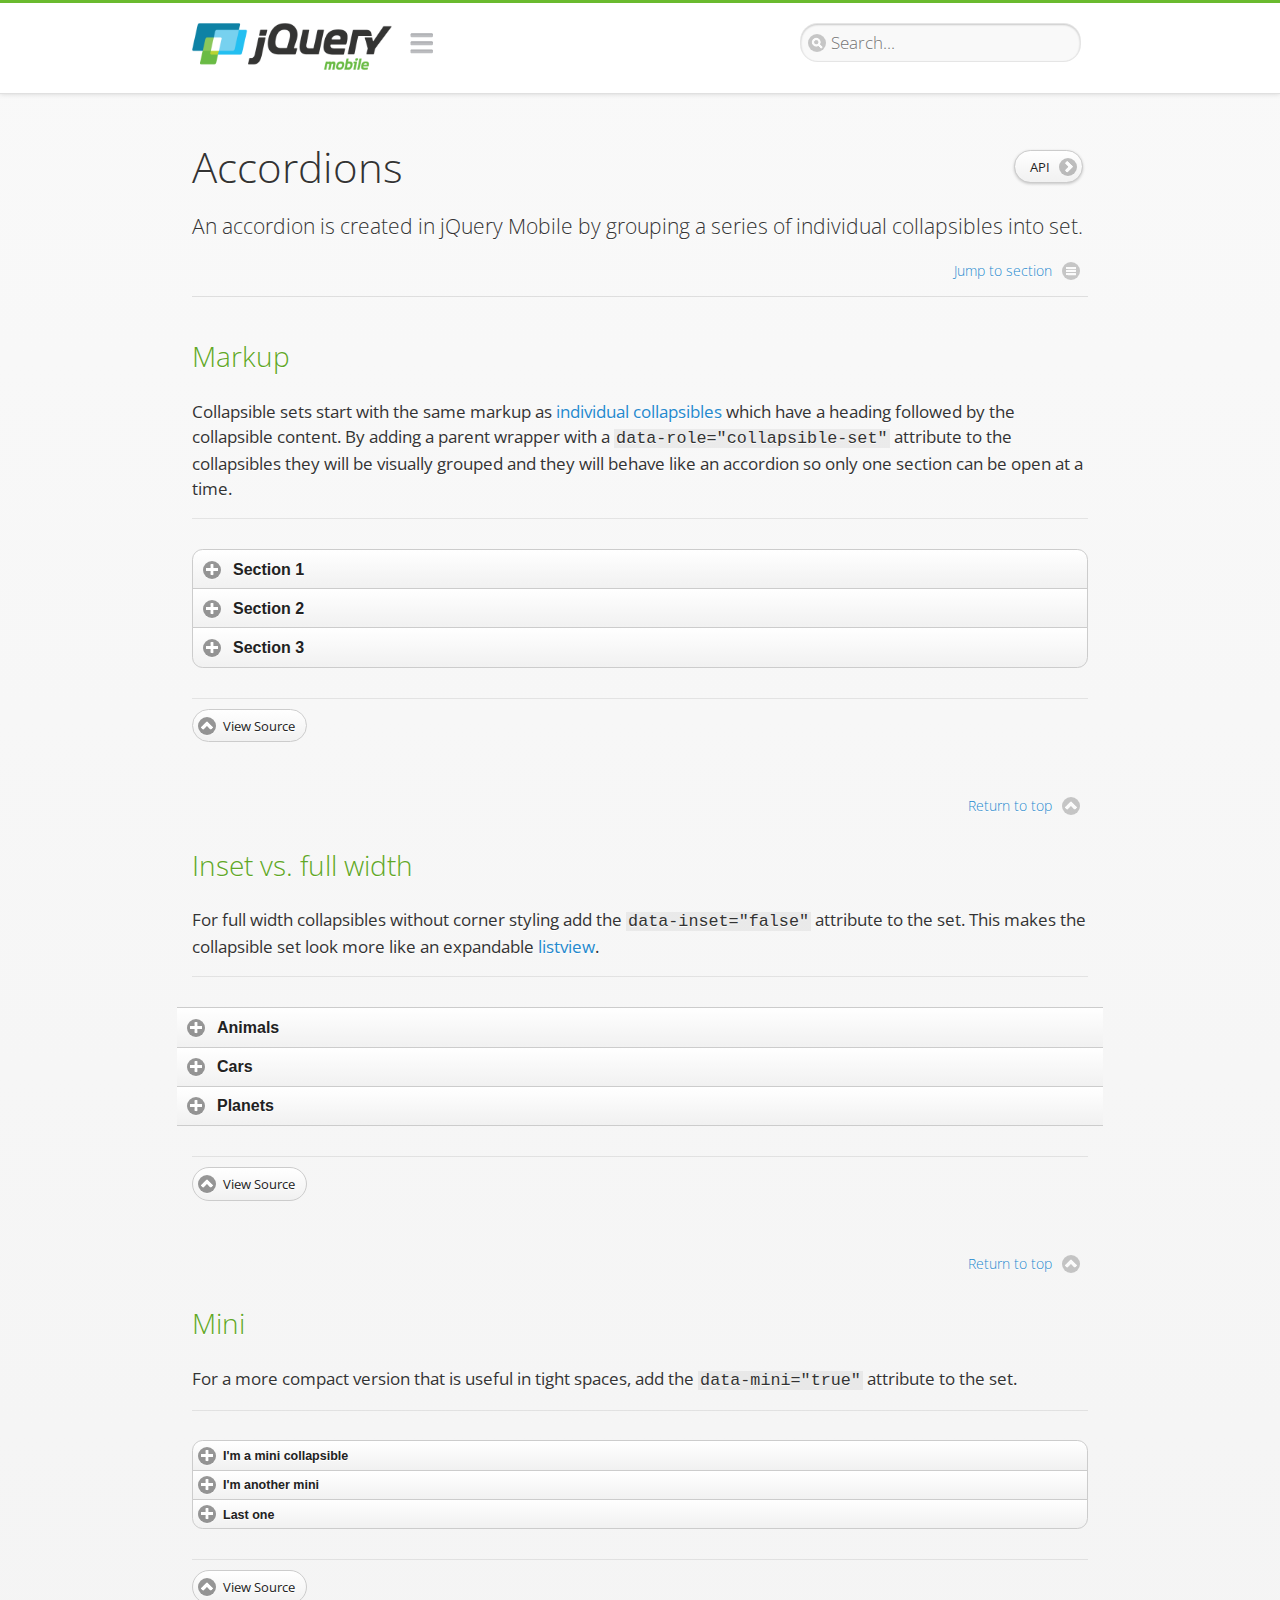
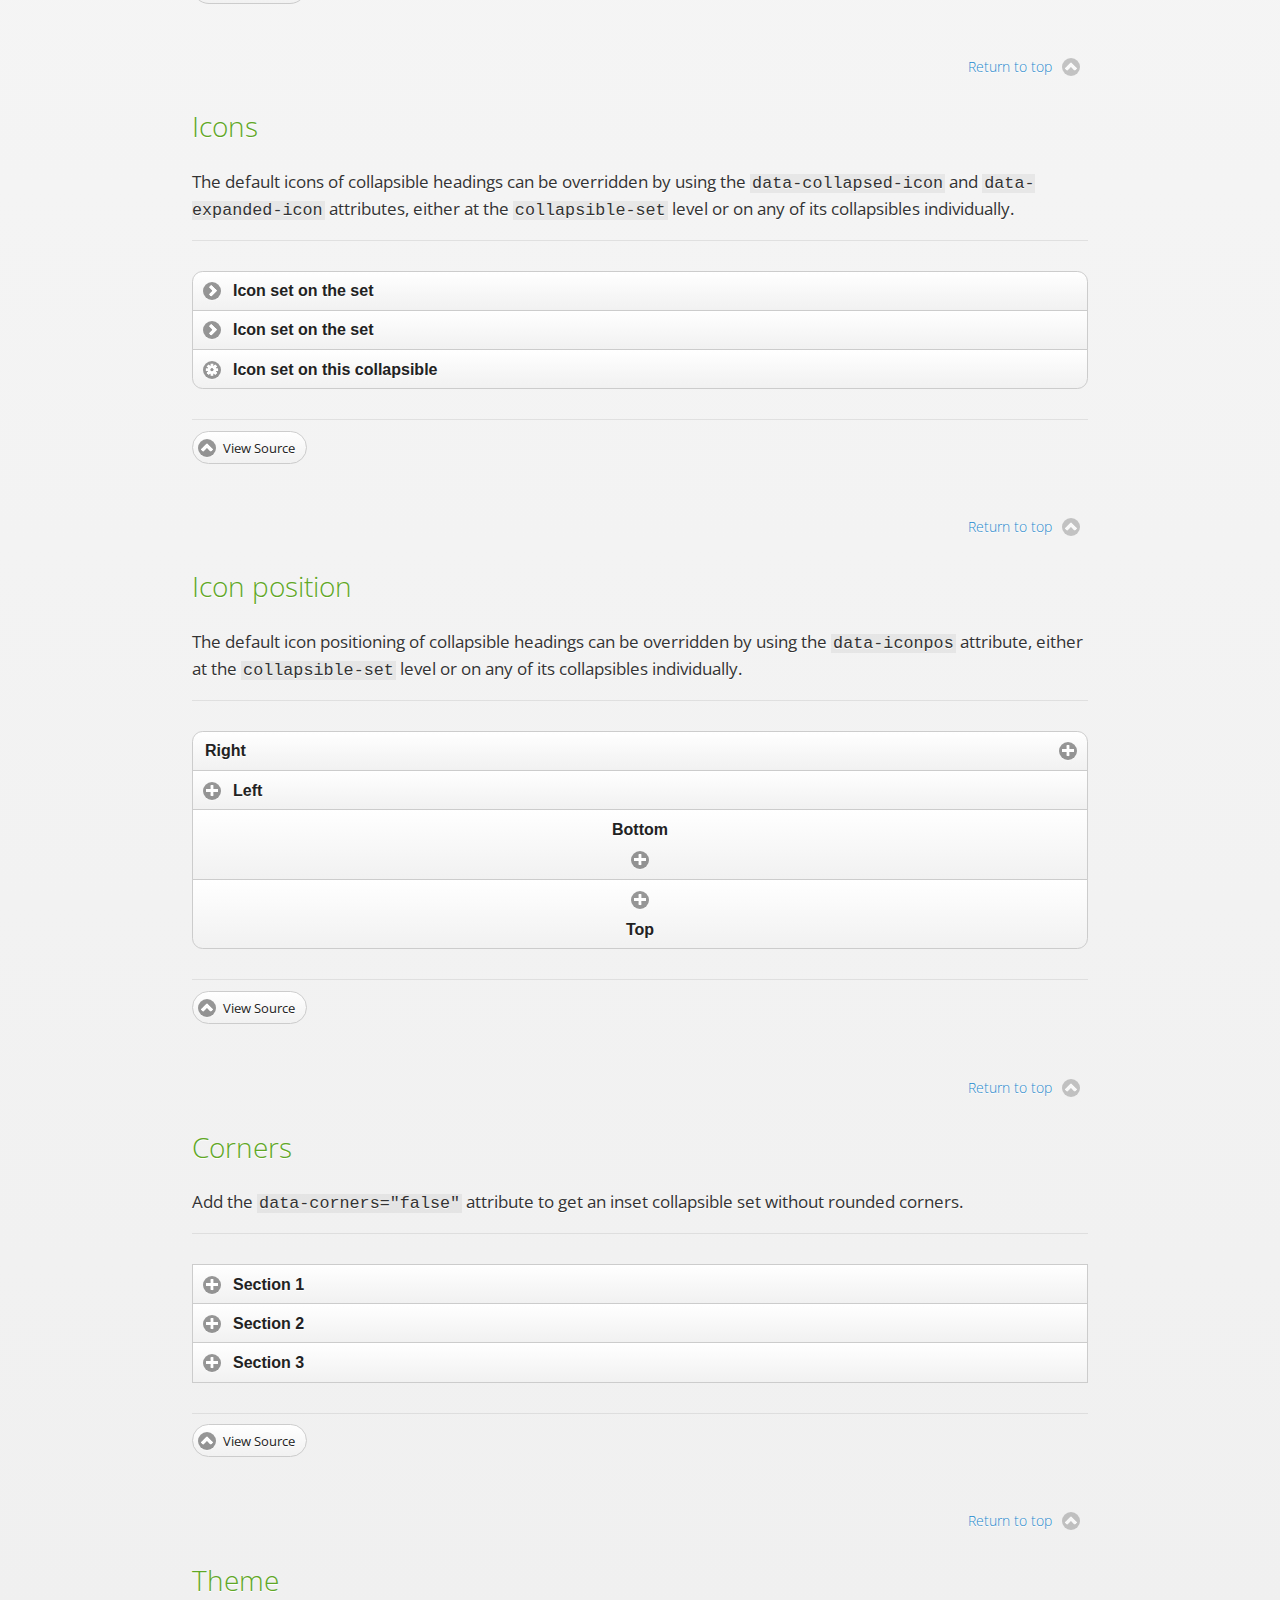
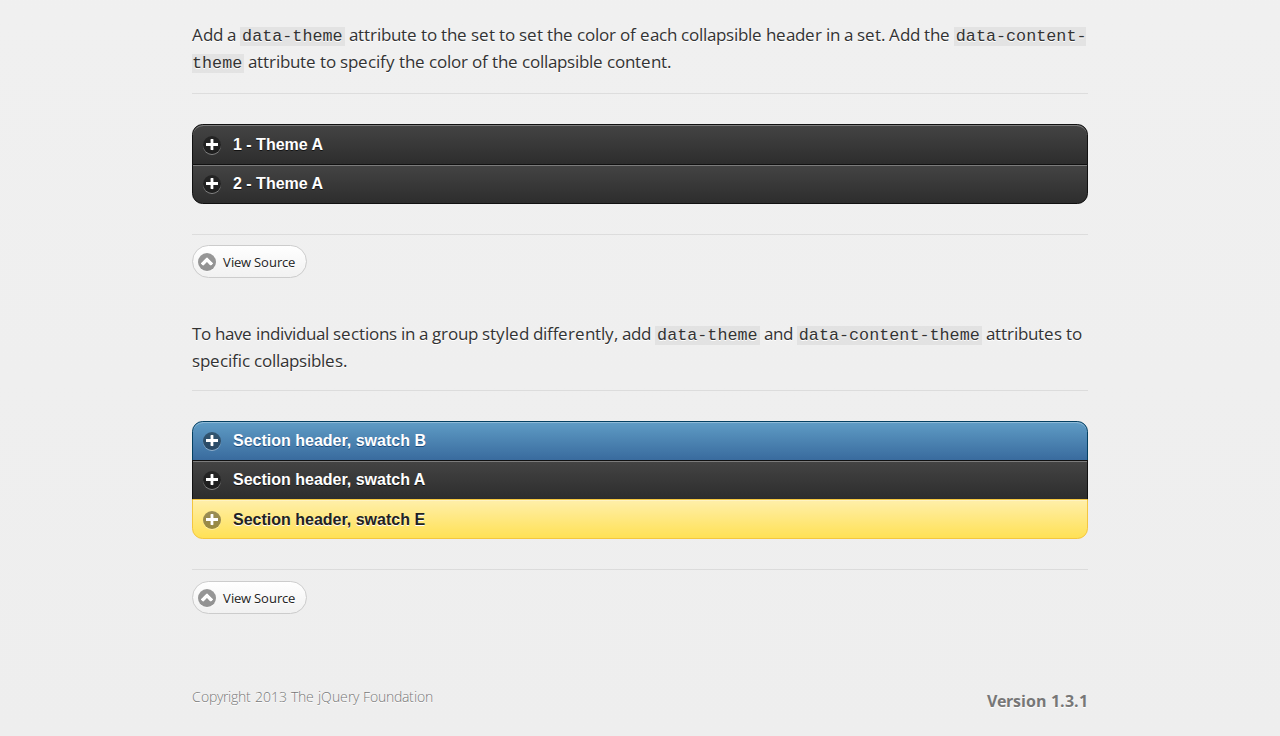
<file: assets/www/jquery/demos/widgets/accordions/index.html>
<!DOCTYPE html>
<html>
<head>
	<meta charset="utf-8">
	<meta name="viewport" content="width=device-width, initial-scale=1">
	<title>Accordions - jQuery Mobile Demos</title>
	<link rel="stylesheet"  href="../../css/themes/default/jquery.mobile-1.3.1.min.css">
	<link rel="stylesheet" href="../../_assets/css/jqm-demos.css">
	<link rel="shortcut icon" href="../../favicon.ico">
    <link rel="stylesheet" href="http://fonts.googleapis.com/css?family=Open+Sans:300,400,700">
	<script src="../../js/jquery.js"></script>
	<script src="../../_assets/js/index.js"></script>
	<script src="../../js/jquery.mobile-1.3.1.min.js"></script>
</head>
<body>
<div data-role="page" class="jqm-demos" data-quicklinks="true">

	<div data-role="header" class="jqm-header">
		<h1 class="jqm-logo"><a href="../../"><img src="../../_assets/img/jquery-logo.png" alt="jQuery Mobile Framework"></a></h1>
		<a href="#" class="jqm-navmenu-link" data-icon="bars" data-iconpos="notext">Navigation</a>
		<a href="#" class="jqm-search-link" data-icon="search" data-iconpos="notext">Search</a>
<div class="jqm-search">
    <ul class="jqm-list">
<li data-section="Widgets" data-filtertext="accordions collapsible sets content formatting grouped inset mini"><a href="widgets/accordions/">Accordion</a></li>

<li data-section="Widgets" data-filtertext="ajax navigation navigate event method"><a href="widgets/navigation/" data-ajax="false">AJAX Navigation</a></li>

<li data-section="Widgets" data-filtertext="autocomplete filter reveal listviews remote listviewbeforefilter placeholder"><a href="widgets/autocomplete/" data-ajax="false">Autocomplete</a></li>

<li data-section="Widgets" data-filtertext="buttons inputs forms inline theme grouped icons mini disabled"><a href="widgets/buttons/" data-ajax="false">Buttons</a></li>

<li data-section="Widgets" data-filtertext="checkboxes checkboxradio inputs forms mini disabled"><a href="widgets/checkbox/">Checkboxes</a></li>

<li data-section="Widgets" data-filtertext="collapsibles content formatting"><a href="widgets/collapsibles/" data-ajax="false">Collapsibles</a></li>

<li data-section="Widgets" data-filtertext="controlgroups selects checkboxradio buttons horizontal vertical"><a href="widgets/controlgroups/">Controlgroup</a></li>

<li data-section="Widgets" data-filtertext="dialogs modal popups"><a href="widgets/dialog/">Dialogs</a></li>

<li data-section="Widgets" data-filtertext="fixed toolbars headers footers sections fullscreen"><a href="widgets/fixed-toolbars/">Fixed toolbars</a></li>

<li data-section="Widgets" data-filtertext="flip toggle switch binary slider selects forms disabled"><a href="widgets/sliders/switch.html" data-ajax="false">Flip switch toggle</a></li>

<li data-section="Widgets" data-filtertext="footer toolbars footers sections"><a href="widgets/footers/">Footer toolbar</a></li>

<li data-section="Widgets" data-filtertext="forms inputs slider button range toggle switch label disabled accessible fieldcontains elements"><a href="widgets/forms/">Form elements</a></li>

<li data-section="Widgets" data-filtertext="grids columns blocks content formatting rwd responsive"><a href="widgets/grids/">Grids</a></li>

<li data-section="Widgets" data-filtertext="header toolbars fixed fullscreen sections"><a href="widgets/headers/">Header toolbar</a></li>

<li data-section="Widgets" data-filtertext="icons buttons disc position"><a href="widgets/icons/">Icons</a></li>

<li data-section="Widgets" data-filtertext="links navigation ajax prefetch cache"><a href="widgets/links/">Links</a></li>

<li data-section="Widgets" data-filtertext="listviews thumbnails icons nested split button collapsible ul ol"><a href="widgets/listviews/" data-ajax="false">Listviews</a></li>

<li data-section="Widgets" data-filtertext="ajax loader overlay spinner pages"><a href="widgets/loader/" data-ajax="false">Loader overlay</a></li>

<li data-section="Widgets" data-filtertext="navbars navmenu toolbars links icons footer header"><a href="widgets/navbar/" data-ajax="false">Navbar</a></li>

<li data-section="Widgets" data-filtertext="navbars persistent header footer links navmenu"><a href="widgets/fixed-toolbars/footer-persist-a.html">Navbar, persistent</a></li>

<li data-section="Widgets" data-filtertext="pages single multipage templates ajax nav"><a href="widgets/pages/">Pages</a></li>

<li data-section="Widgets" data-filtertext="panels sliding nav modal transition display reveal overlay push rwd responsive"><a href="widgets/panels/">Panels <span class="ui-li-count">New</span></a></li>

<li data-section="Widgets" data-filtertext="popup dialog modal transition tooltip lightbox form overlay screen flip pop fade transition"><a href="widgets/popup/">Popup</a></li>

<li data-section="Widgets" data-filtertext="radiobuttons checkboxradio inputs forms disabled grouped"><a href="widgets/radiobuttons/">Radio buttons</a></li>

<li data-section="Widgets" data-filtertext="selectmenus custom native multiple optgroup disabled forms"><a href="widgets/selects/">Select</a></li>

<li data-section="Widgets" data-filtertext="slider, single sliders range inputs forms disabled"><a href="widgets/sliders/" data-ajax="false">Slider, single</a></li>

<li data-section="Widgets" data-filtertext="slider, dual range sliders rangesliders inputs forms disabled"><a href="widgets/sliders/rangeslider.html" data-ajax="false">Slider, dual range <span class="ui-li-count">New</span></a></li>

<li data-section="Widgets" data-filtertext="tables column th td toggle responsive tables rwd hide show tabular"><a href="widgets/table-column-toggle/">Table, column toggle <span class="ui-li-count">New</span></a></li>

<li data-section="Widgets" data-filtertext="tables reflow th td responsive rwd columns tabular"><a href="widgets/table-reflow/">Table, reflow <span class="ui-li-count">New</span></a></li>

<li data-section="Widgets" data-filtertext="text inputs textarea numeric email tel file date time month clear pattern placeholder forms"><a href="widgets/textinputs/">Text inputs & textarea</a></li>

<li data-section="Widgets" data-filtertext="page transitions animated pages ajax navigation flip slide fade pop" data-ajax="false"><a href="widgets/transitions/" data-ajax="false">Transitions</a></li>

<li data-role="list-divider">Collapsibles</li>

<li data-section="Demo Showcase" data-filtertext="dynamic collapsible set accordion append expand"><a href="examples/collapsibles/dynamic-collapsible.html" data-ajax="false">Dynamic collapsible</a></li>

<li data-role="list-divider">Controlgroups</li>

<li data-section="Demo Showcase" data-filtertext="dynamic controlgroup buttons selects checkboxes forms"><a href="examples/controlgroups/dynamic-controlgroup.html" data-ajax="false">Dynamic controlgroup</a></li>

<li data-role="list-divider">Listviews</li>

<li data-section="Demo Showcase" data-filtertext="grid listview responsive grids responsive listviews lists ul"><a href="examples/listviews/grid-listview.html" data-ajax="false">Grid Listview</a></li>

<li data-section="Demo Showcase" data-filtertext="autodividers anchor jump scroll linkbars listviews lists ul"><a href="examples/listviews/autodividers-linkbar.html" data-ajax="false">Autodividers Linkbar</a></li>

<li data-section="Demo Showcase" data-filtertext="listviews autodividers selector autodividersselector lists ul ol"><a href="examples/listviews/autodividers-selector.html" data-ajax="false">Autodividers Selector</a></li>

<li data-role="list-divider">Navigation</li>

<li data-section="Demo Showcase" data-filtertext="backbone and require.js example navigation router"><a href="examples/backbone-require/index.html" data-ajax="false">Backbone and Require.js example</a></li>

<li data-section="Demo Showcase" data-filtertext="server redirection with server-side support php"><a href="examples/redirect/" data-ajax="false">Redirection with server-side support</a></li>

<li data-role="list-divider">Panels</li>

<li data-section="Demo Showcase" data-filtertext="panel styling slide panels sliding panels shadow rwd responsive breakpoint"><a href="examples/panels/panel-styling.html" data-ajax="false">Panel styling</a></li>

<li data-section="Demo Showcase" data-filtertext="open panel on swipe panels left right"><a href="examples/panels/panel-swipe-open.html" data-ajax="false">Open panel on swipe</a></li>

<li data-role="list-divider">Popups</li>

<li data-section="Demo Showcase" data-filtertext="dynamic popups popup images lightbox"><a href="examples/popups/dynamic-popup.html" data-ajax="false">Dynamic popup</a></li>

<li data-section="Demo Showcase" data-filtertext="arrow popups popover"><a href="examples/popups/arrow.html" data-ajax="false">Popup with arrow</a></li>

<li data-role="list-divider">Responsive Tables</li>

<li data-section="Demo Showcase" data-filtertext="responsive tables reflow stack custom styles"><a href="examples/tables/movie-list.html" data-ajax="false">Reflow: Custom styles</a></li>

<li data-section="Demo Showcase" data-filtertext="responsive tables reflow heading groups rwd breakpoint"><a href="examples/tables/financial-grouped-reflow.html" data-ajax="false">Reflow: Heading groups</a></li>

<li data-section="Demo Showcase" data-filtertext="responsive tables reflow refresh method dynamically inject data"><a href="examples/tables/reflow-refresh.html" data-ajax="false">Reflow: Refresh method</a></li>

<li data-section="Demo Showcase" data-filtertext="responsive tables column toggle hide rwd breakpoint customization options"><a href="examples/tables/movie-list-toggle-options.html" data-ajax="false">Column toggle: Customization options</a></li>

<li data-section="Demo Showcase" data-filtertext="responsive tables column toggle heading groups rwd breakpoint"><a href="examples/tables/financial-grouped-columns.html" data-ajax="false">Column toggle: Heading groups</a></li>

<li data-section="Demo Showcase" data-filtertext="responsive tables column toggle refresh method dynamically inject data"><a href="examples/tables/columntoggle-refresh.html" data-ajax="false">Column toggle: Refresh method</a></li>

<li data-section="Demo Showcase" data-filtertext="responsive tables table column toggle phone comparison rwd breakpoint"><a href="examples/tables/phone-compare.html" data-ajax="false">Column toggle demo: Phone comparison</a></li>

<li data-role="list-divider">Sliders</li>

<li data-section="Demo Showcase" data-filtertext="slider tooltip handle value extension input range sliders forms"><a href="examples/slider/tooltip.html" data-ajax="false">Tooltip extension</a></li>

<li data-role="list-divider">Swipe</li>

<li data-section="Demo Showcase" data-filtertext="swipe to navigate page transitions navigation"><a href="examples/swipe/swipe-page.html" data-ajax="false">Swipe to navigate</a></li>

<li data-section="Demo Showcase" data-filtertext="swipe to delete list item listviews lists ul ol"><a href="examples/swipe/swipe-list.html" data-ajax="false">Swipe to delete list item</a></li>

<li data-role="list-divider">Forms</li>

<li data-section="Questions & Answers" data-filtertext="CSS styles apply widget scope wrap selector customize"><a href="faq/question-template.html">Why won't my CSS styles apply correctly to a widget?</a></li>

<li data-section="Questions & Answers" data-filtertext="form update value enhance pageinit refresh"><a href="faq/updating-the-value-of-enhanced-form-elements-does-not-work.html">Updating the value of enhanced form elements does not work.</a></li>

<li data-section="Questions & Answers" data-filtertext="HTML 5 inputs appearance keyboard picker calendar date time slider file color"><a href="faq/my-html-5-inputs-look-different-in-browsers.html">My HTML 5 inputs look different across devices and browsers.</a></li>

<li data-section="Questions & Answers" data-filtertext="range search inputs slider number text degrade"><a href="faq/my-range-search-input-type-is-being-changed.html">My range or search inputs are being change to number/text.</a></li>

<li data-section="Questions & Answers" data-filtertext="custom select popup dialog logic"><a href="faq/sometimes-custom-select-shows-as-dialog-popup.html">Sometimes my custom select shows as a popup other times its a dialog.</a></li>

<li data-section="Questions & Answers" data-filtertext="disable button issue class method"><a href="faq/disabling-a-button-does-not-work.html">Disabling a button does not work.</a></li>

<li data-section="Questions & Answers" data-filtertext="fixed toolbar header footer fullscreen select input bug issue"><a href="faq/controls-in-header-footer.html">Controls in my fixed header or footer are not responding or behave erratically.</a></li>

<li data-role="list-divider">Pages</li>

<li data-section="Questions & Answers" data-filtertext="head load scripts styles pageinit onload pagebeforecreate ajax nav pages"><a href="faq/scripts-and-styles-not-loading.html">Why aren't my scripts and styles loading?</a></li>

<li data-section="Questions & Answers" data-filtertext="document.ready onload paginit DOM ready on ready scripts "><a href="faq/dom-ready-not-working.html">Why isn't DOM ready working for my scripts?</a></li>

<li data-section="Questions & Answers" data-filtertext="ajax nav load page mobile.loadpage"><a href="faq/how-do-i-load-a-page.html">How do I load a page?</a></li>

<li data-section="Questions & Answers" data-filtertext="ajax nav multi page document load"><a href="faq/why-is-only-the-first-page-loaded.html">Why is only the first page of my multi page document loaded?</a></li>

<li data-section="Questions & Answers" data-filtertext="pass url query params ajax nav"><a href="faq/pass-query-params-to-page.html">I'm trying to pass query params to a page but it's not working?</a></li>

<li data-section="Questions & Answers" data-filtertext="hash pass parameters information ajax nav"><a href="faq/pass-via-the-hash-to-page.html">I'm trying to pass information via the hash but it's not working?</a></li>

<li data-section="Questions & Answers" data-filtertext="application cache status error isLocal ajax nav"><a href="faq/the-application-cache-is-not-working.html">I'm trying to use the application cache but it's not working.</a></li>

<li data-section="Questions & Answers" data-filtertext=">create refresh event trigger pageInit refresh method content injected page not enhanced."><a href="faq/injected-content-is-not-enhanced.html">Content injected into a page is not enhanced.</a></li>

<li data-section="Questions & Answers" data-filtertext=">create trigger event pageInit injected HTML"><a href="faq/triggering-create-on-injected-content-does-not-work.html">Triggering create on injected HTML does not work.</a></li>

<li data-section="Questions & Answers" data-filtertext="auto-enhance element stop preventnative role none"><a href="faq/how-can-i-stop-auto-enhancement-of-elements.html">How can I stop JQM from auto-enhancing an element?</a></li>

<li data-section="Questions & Answers" data-filtertext="auto-enhance block container parent stop preventnative role none"><a href="faq/how-can-i-stop-auto-enhancement-of-a-block-of-elements.html">How can I stop JQM from enhancing a block of elements?</a></li>

<li data-section="Questions & Answers" data-filtertext="page title ajax nav head"><a href="faq/how-do-i-control-page-titles.html">How do I control page titles?</a></li>

<li data-section="Questions & Answers" data-filtertext="ajax nav load page loadPage"><a href="faq/how-do-i-load-a-page.html">How do I load a page?</a></li>

<li data-role="list-divider">Events</li>

<li data-section="Questions & Answers" data-filtertext="touch mouse events vmouseover, vmousedown, vmousemove, vmouseup, vclick, vmousecancel"><a href="faq/how-do-i-use-touch-mouse-events.html">How do I use touch and mouse events?</a></li>

<li data-role="list-divider">Theme and styling</li>

<li data-section="Questions & Answers" data-filtertext="theme swatch css themeroller customize icons colors fonts style"><a href="faq/how-does-theming-work.html">How does theming work?</a></li>

<li data-role="list-divider">Apps</li>

<li data-section="Questions & Answers" data-filtertext="How do I need to configure PhoneGap Cordova?"><a href="faq/how-configure-phonegap-cordova.html">How do I need to configure PhoneGap/Cordova?</a></li>
<!--
<li data-role="list-divider">Navigation</li>

<li data-section="Questions & Answers" data-filtertext=""><a href="faq/nav-is-acting-erraticly.html">The nav is acting erratically!</a></li>

<li data-section="Questions & Answers" data-filtertext=""><a href="faq/deep-links-dont-work.html">Following a deep link ( a link to scroll to and id ) does not work.</a></li>

<li data-section="Questions & Answers" data-filtertext=""><a href="faq/scripts-css-only-works-on-first-page-or-refresh.html">My script / css only works on first page or on refresh.</a></li>
<li data-role="list-divider">Widgets</li>

<li data-section="Questions & Answers" data-filtertext=""><a href="faq/cloned-content-double-enhanced.html">Cloning a widget or enhanced for element and enhancing causes "double" enhancement</a></li>

<li data-section="Questions & Answers" data-filtertext=""><a href="faq/cloned-content-does-not-update.html">Cloned widget or enhanced element does not update</a></li>

<li data-section="Questions & Answers" data-filtertext=""><a href="faq/data-enhance-false-does-not-work.html">Setting data-enhance="false" does not work.</a></li>

<li data-role="list-divider">General</li>

<li data-section="Questions & Answers" data-filtertext=""><a href="faq/selecting-element-by-id-not-working.html">Selecting elements by id only works sometimes or on first page!</a></li>

<li data-section="Questions & Answers" data-filtertext=""><a href="faq/global-config-settings-ignored.html">The global configuration settings i set are being ignored.</a></li>

<li data-section="Questions & Answers" data-filtertext=""><a href="faq/custom-css-is-ignored.html">My custom css is ignored.</a></li>

<li data-role="list-divider">Events</li>

<li data-section="Questions & Answers" data-filtertext=""><a href="faq/swipe-triggered-when-scrolling.html">Swipe triggered when scrolling.</a></li>

<li data-section="Questions & Answers" data-filtertext=""><a href="faq/document-ready-not-working.html">Document ready ignored after first page.</a></li>

<li data-role="list-divider">Theming &amp; custom styles</li>

<li data-section="Questions & Answers" data-filtertext=""><a href="faq/#">How do I add custom icons?</a></li>

<li data-section="Questions & Answers" data-filtertext=""><a href="faq/#">How do I add remove the circle behind the icons?</a></li>
-->

    </ul>
</div>

	</div><!-- /header -->

	<div data-role="content" class="jqm-content">

			<h1>Accordions <a href="http://api.jquerymobile.com/collapsible-set/" data-ajax="false" data-role="button" data-inline="true" data-mini="true" data-icon="arrow-r" data-iconpos="right" class="jqm-api-link">API</a></h1>

			<p class="jqm-intro">An accordion is created in jQuery Mobile by grouping a series of individual collapsibles into set.
			</p>

			<h2 id="accordion-markup">Markup</h2>

			<p>Collapsible sets start with the same markup as <a href="../collapsibles/" data-ajax="false">individual collapsibles</a> which have a heading followed by the collapsible content. By adding a parent wrapper with a <code>data-role="collapsible-set"</code> attribute to the collapsibles they will be visually grouped and they will behave like an accordion so only one section can be open at a time.</p>

			<div data-demo-html="true">
				<div data-role="collapsible-set" data-theme="c" data-content-theme="d">
					<div data-role="collapsible">
						<h3>Section 1</h3>
						<p>I'm the collapsible content for section 1</p>
					</div>
					<div data-role="collapsible">
						<h3>Section 2</h3>
						<p>I'm the collapsible content for section 2</p>

					</div>
					<div data-role="collapsible">
						<h3>Section 3</h3>
						<p>I'm the collapsible content for section 3</p>
					</div>
				</div>
			</div><!--/demo-html -->

			<h2 id="accordion-inline">Inset vs. full width</h2>

			<p>For full width collapsibles without corner styling add the <code>data-inset="false"</code> attribute to the set. This makes the collapsible set look more like an expandable <a href="../listviews/">listview</a>.</p>

			<div data-demo-html="true">
				<div data-role="collapsible-set" data-inset="false">
					<div data-role="collapsible">
						<h3>Animals</h3>
						<ul data-role="listview" data-inset="false">
							<li>Cats</li>
							<li>Dogs</li>
							<li>Lizards</li>
							<li>Snakes</li>
						</ul>
					</div>
					<div data-role="collapsible">
						<h3>Cars</h3>
						<ul data-role="listview" data-inset="false">
							<li>Acura</li>
							<li>Audi</li>
							<li>BMW</li>
							<li>Cadillac</li>
						</ul>
					</div>
					<div data-role="collapsible">
						<h3>Planets</h3>
						<ul data-role="listview" data-inset="false">
							<li>Earth</li>
							<li>Jupiter</li>
							<li>Mars</li>
							<li>Mercury</li>
						</ul>
					</div>
				</div>
			</div><!--/demo-html -->

			<h2 id="accordion-mini">Mini</h2>

			<p>For a more compact version that is useful in tight spaces, add the <code>data-mini="true"</code> attribute to the set. </p>

			<div data-demo-html="true">
				<div data-role="collapsible-set" data-theme="c" data-content-theme="d" data-mini="true">
					<div data-role="collapsible">
						<h3>I'm a mini collapsible</h3>
						<p>This is good for tight spaces.</p>
					</div>
					<div data-role="collapsible">
						<h3>I'm another mini</h3>
						<p>Here's some collapsible content.</p>

					</div>
					<div data-role="collapsible">
						<h3>Last one</h3>
						<p>Final bit of collapsible content.</p>
					</div>
				</div>
			</div><!--/demo-html -->

			<h2 id="accordion-icons">Icons</h2>

			<p>The default icons of collapsible headings can be overridden by using the <code>data-collapsed-icon</code> and <code>data-expanded-icon</code> attributes, either at the <code>collapsible-set</code> level or on any of its collapsibles individually.</p>

			<div data-demo-html="true">
				<div data-role="collapsible-set" data-theme="c" data-content-theme="d" data-collapsed-icon="arrow-r" data-expanded-icon="arrow-d">
					<div data-role="collapsible">
						<h3>Icon set on the set</h3>
						<p>Specify the open and close icons on the set to apply it to all the collapsibles within.</p>
					</div>
					<div data-role="collapsible">
						<h3>Icon set on the set</h3>
						<p>This collapsible also gets the icon from the set.</p>
					</div>
					<div data-role="collapsible" data-collapsed-icon="gear" data-expanded-icon="delete">
						<h3>Icon set on this collapsible</h3>
						<p>The icons here are applied to this collapsible specifically, thus overriding the set icons.</p>
					</div>
				</div>
			</div><!--/demo-html -->

			<h2 id="accordion-icon-position">Icon position</h2>

			<p>The default icon positioning of collapsible headings can be overridden by using the <code>data-iconpos</code> attribute, either at the <code>collapsible-set</code> level or on any of its collapsibles individually.</p>

			<div data-demo-html="true">
				<div data-role="collapsible-set" data-theme="c" data-content-theme="d" data-iconpos="right">
					<div data-role="collapsible">
						<h3>Right</h3>
						<p>Inherits icon positioning from <code>data-iconpos="right"</code> attribute on set.</p>
					</div>
					<div data-role="collapsible" data-iconpos="left">
						<h3>Left</h3>
						<p>Set via <code>data-iconpos="left"</code> attribute on the collapsible</p>
					</div>
					<div data-role="collapsible" data-iconpos="bottom">
						<h3>Bottom</h3>
						<p>Set via <code>data-iconpos="bottom"</code> attribute on the collapsible</p>
					</div>
					<div data-role="collapsible" data-iconpos="top">
						<h3>Top</h3>
						<p>Set via <code>data-iconpos="top"</code> attribute on the collapsible</p>
					</div>
				</div>
			</div><!--/demo-html -->

			<h2 id="accordion-corners">Corners</h2>
			<p>Add the <code>data-corners="false"</code> attribute to get an inset collapsible set without rounded corners.</p>

			<div data-demo-html="true">
				<div data-role="collapsible-set" data-corners="false" data-theme="c" data-content-theme="d">
					<div data-role="collapsible">
						<h3>Section 1</h3>
						<p>Collapsible content</p>
					</div>
					<div data-role="collapsible">
						<h3>Section 2</h3>
						<p>Collapsible content</p>

					</div>
					<div data-role="collapsible">
						<h3>Section 3</h3>
						<p>Collapsible content</p>
					</div>
				</div>
			</div><!--/demo-html -->

			<h2 id="accordion-theme">Theme</h2>

			<p>Add a <code>data-theme</code> attribute to the set to set the color of each collapsible header in a set. Add the <code>data-content-theme</code> attribute to specify the color of the collapsible content. </p>

			<div data-demo-html="true">
				<div data-role="collapsible-set" data-theme="a" data-content-theme="a">
					<div data-role="collapsible">
						<h3>1 - Theme A</h3>
						<p>Content theme A</p>
					</div>
					<div data-role="collapsible">
						<h3>2 - Theme A</h3>
						<p>Content theme A</p>
					</div>
				</div>
			</div><!--/demo-html -->

			<p>To have individual sections in a group styled differently, add <code>data-theme</code> and <code>data-content-theme</code> attributes to specific collapsibles.</p>

			<div data-demo-html="true">
				<div data-role="collapsible-set" data-content-theme="c">
					<div data-role="collapsible" data-theme="b" data-content-theme="b">
						<h3>Section header, swatch B</h3>
						<p>Collapsible content, swatch "b"</p>
					</div>
					<div data-role="collapsible" data-theme="a" data-content-theme="a">
						<h3>Section header, swatch A</h3>
						<p>Collapsible content, swatch "a"</p>
					</div>
					<div data-role="collapsible" data-theme="e" data-content-theme="d">
						<h3>Section header, swatch E</h3>
						<p>Collapsible content, swatch "d"</p>
					</div>
				</div>
		</div><!--/demo-html -->

	</div><!-- /content -->

	<div data-role="footer" class="jqm-footer">
		<p class="jqm-version"></p>
		<p>Copyright 2013 The jQuery Foundation</p>
	</div><!-- /footer -->
    <div data-role="panel" class="jqm-nav-panel jqm-navmenu-panel" data-position="left" data-display="reveal" data-theme="c">
        <ul data-role="listview" data-theme="d" data-divider-theme="d" data-icon="false" data-global-nav="demos" class="jqm-list">
            <li data-role="list-divider">jQuery Mobile Demos</li>
			<li><a href="./">Home</a></li>
            <li><a href="intro/">Introduction</a></li>
            <li><a href="examples/">Demo Showcase</a></li>
            <li><a href="faq/">Questions & Answers</a></li>
			<li><a href="intro/rwd.html">Going Responsive</a></li>
            <li data-role="list-divider">Widget reference</li>
<li data-section="Widgets" data-filtertext="accordions collapsible sets content formatting grouped inset mini"><a href="widgets/accordions/">Accordion</a></li>

<li data-section="Widgets" data-filtertext="ajax navigation navigate event method"><a href="widgets/navigation/" data-ajax="false">AJAX Navigation</a></li>

<li data-section="Widgets" data-filtertext="autocomplete filter reveal listviews remote listviewbeforefilter placeholder"><a href="widgets/autocomplete/" data-ajax="false">Autocomplete</a></li>

<li data-section="Widgets" data-filtertext="buttons inputs forms inline theme grouped icons mini disabled"><a href="widgets/buttons/" data-ajax="false">Buttons</a></li>

<li data-section="Widgets" data-filtertext="checkboxes checkboxradio inputs forms mini disabled"><a href="widgets/checkbox/">Checkboxes</a></li>

<li data-section="Widgets" data-filtertext="collapsibles content formatting"><a href="widgets/collapsibles/" data-ajax="false">Collapsibles</a></li>

<li data-section="Widgets" data-filtertext="controlgroups selects checkboxradio buttons horizontal vertical"><a href="widgets/controlgroups/">Controlgroup</a></li>

<li data-section="Widgets" data-filtertext="dialogs modal popups"><a href="widgets/dialog/">Dialogs</a></li>

<li data-section="Widgets" data-filtertext="fixed toolbars headers footers sections fullscreen"><a href="widgets/fixed-toolbars/">Fixed toolbars</a></li>

<li data-section="Widgets" data-filtertext="flip toggle switch binary slider selects forms disabled"><a href="widgets/sliders/switch.html" data-ajax="false">Flip switch toggle</a></li>

<li data-section="Widgets" data-filtertext="footer toolbars footers sections"><a href="widgets/footers/">Footer toolbar</a></li>

<li data-section="Widgets" data-filtertext="forms inputs slider button range toggle switch label disabled accessible fieldcontains elements"><a href="widgets/forms/">Form elements</a></li>

<li data-section="Widgets" data-filtertext="grids columns blocks content formatting rwd responsive"><a href="widgets/grids/">Grids</a></li>

<li data-section="Widgets" data-filtertext="header toolbars fixed fullscreen sections"><a href="widgets/headers/">Header toolbar</a></li>

<li data-section="Widgets" data-filtertext="icons buttons disc position"><a href="widgets/icons/">Icons</a></li>

<li data-section="Widgets" data-filtertext="links navigation ajax prefetch cache"><a href="widgets/links/">Links</a></li>

<li data-section="Widgets" data-filtertext="listviews thumbnails icons nested split button collapsible ul ol"><a href="widgets/listviews/" data-ajax="false">Listviews</a></li>

<li data-section="Widgets" data-filtertext="ajax loader overlay spinner pages"><a href="widgets/loader/" data-ajax="false">Loader overlay</a></li>

<li data-section="Widgets" data-filtertext="navbars navmenu toolbars links icons footer header"><a href="widgets/navbar/" data-ajax="false">Navbar</a></li>

<li data-section="Widgets" data-filtertext="navbars persistent header footer links navmenu"><a href="widgets/fixed-toolbars/footer-persist-a.html">Navbar, persistent</a></li>

<li data-section="Widgets" data-filtertext="pages single multipage templates ajax nav"><a href="widgets/pages/">Pages</a></li>

<li data-section="Widgets" data-filtertext="panels sliding nav modal transition display reveal overlay push rwd responsive"><a href="widgets/panels/">Panels <span class="ui-li-count">New</span></a></li>

<li data-section="Widgets" data-filtertext="popup dialog modal transition tooltip lightbox form overlay screen flip pop fade transition"><a href="widgets/popup/">Popup</a></li>

<li data-section="Widgets" data-filtertext="radiobuttons checkboxradio inputs forms disabled grouped"><a href="widgets/radiobuttons/">Radio buttons</a></li>

<li data-section="Widgets" data-filtertext="selectmenus custom native multiple optgroup disabled forms"><a href="widgets/selects/">Select</a></li>

<li data-section="Widgets" data-filtertext="slider, single sliders range inputs forms disabled"><a href="widgets/sliders/" data-ajax="false">Slider, single</a></li>

<li data-section="Widgets" data-filtertext="slider, dual range sliders rangesliders inputs forms disabled"><a href="widgets/sliders/rangeslider.html" data-ajax="false">Slider, dual range <span class="ui-li-count">New</span></a></li>

<li data-section="Widgets" data-filtertext="tables column th td toggle responsive tables rwd hide show tabular"><a href="widgets/table-column-toggle/">Table, column toggle <span class="ui-li-count">New</span></a></li>

<li data-section="Widgets" data-filtertext="tables reflow th td responsive rwd columns tabular"><a href="widgets/table-reflow/">Table, reflow <span class="ui-li-count">New</span></a></li>

<li data-section="Widgets" data-filtertext="text inputs textarea numeric email tel file date time month clear pattern placeholder forms"><a href="widgets/textinputs/">Text inputs & textarea</a></li>

<li data-section="Widgets" data-filtertext="page transitions animated pages ajax navigation flip slide fade pop" data-ajax="false"><a href="widgets/transitions/" data-ajax="false">Transitions</a></li>

        </ul>
	</div><!-- /panel -->


</div><!-- /page -->
</body>
</html>
</file>
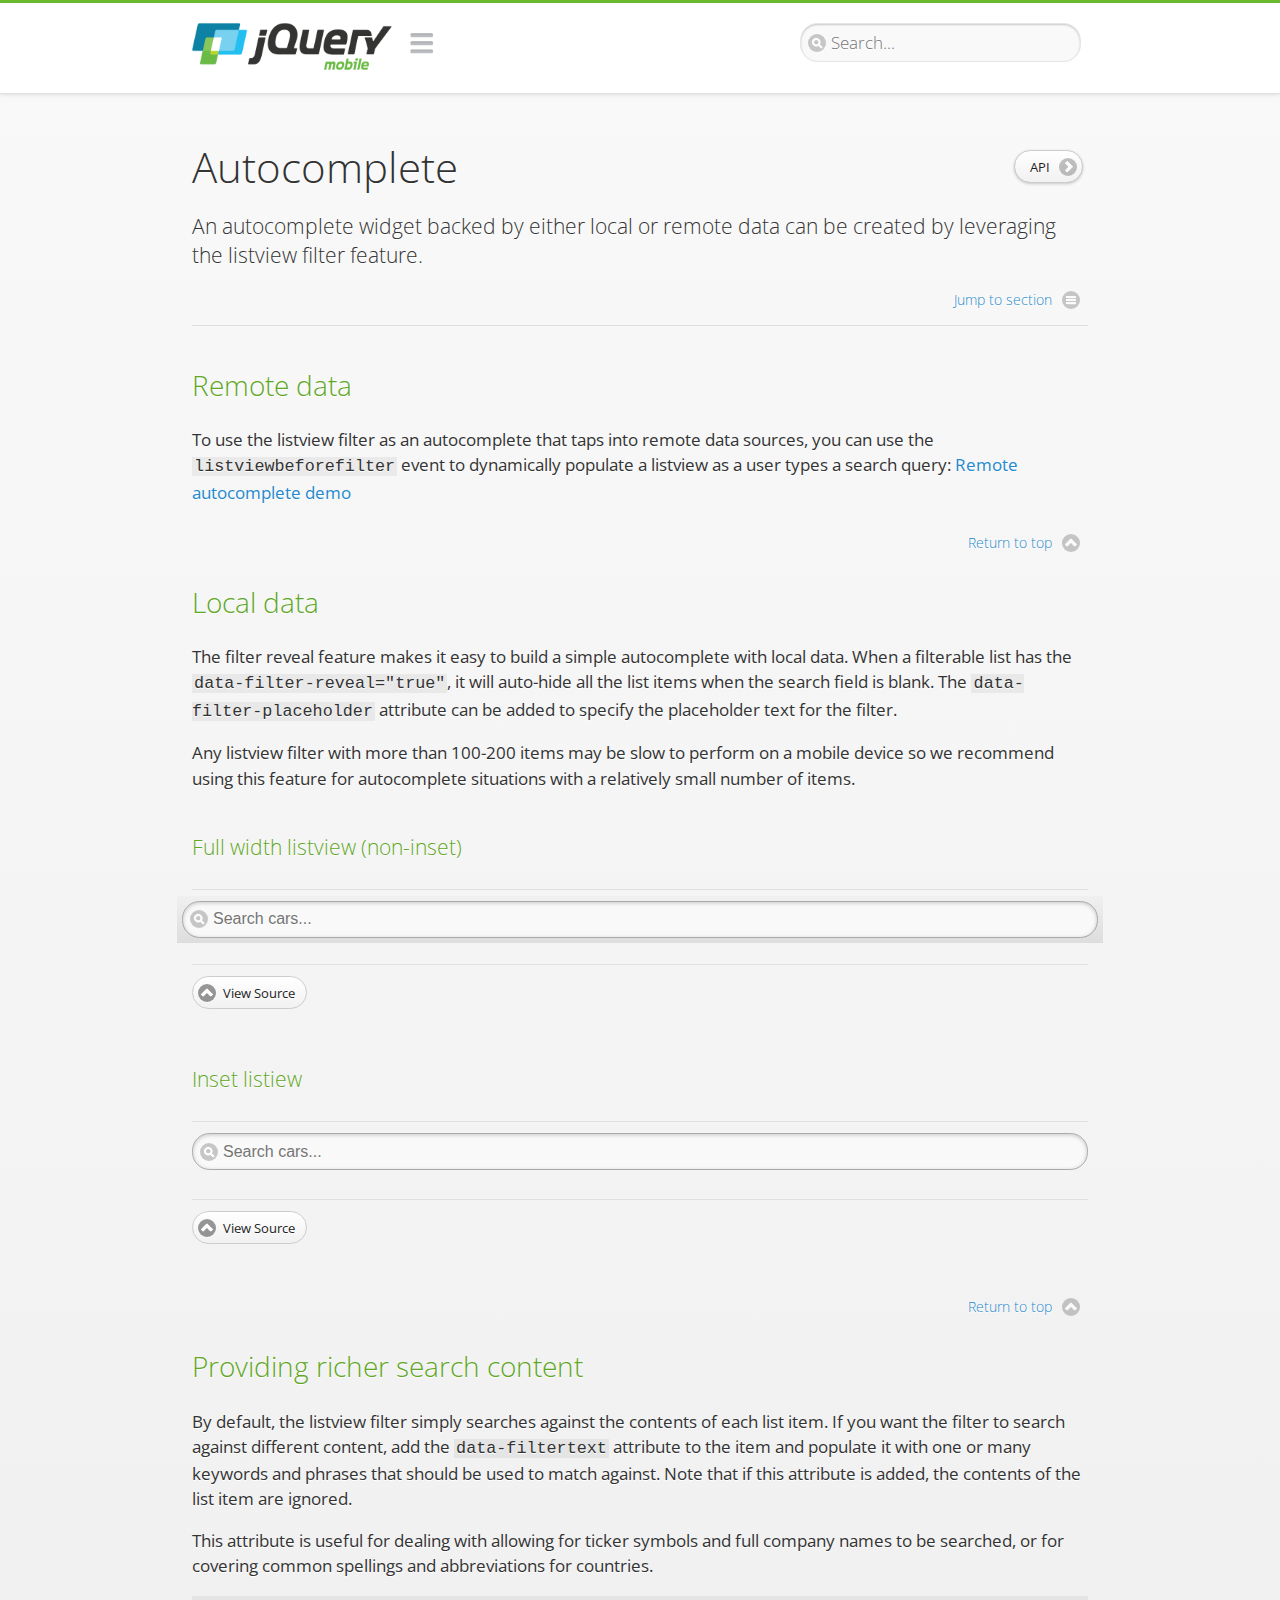
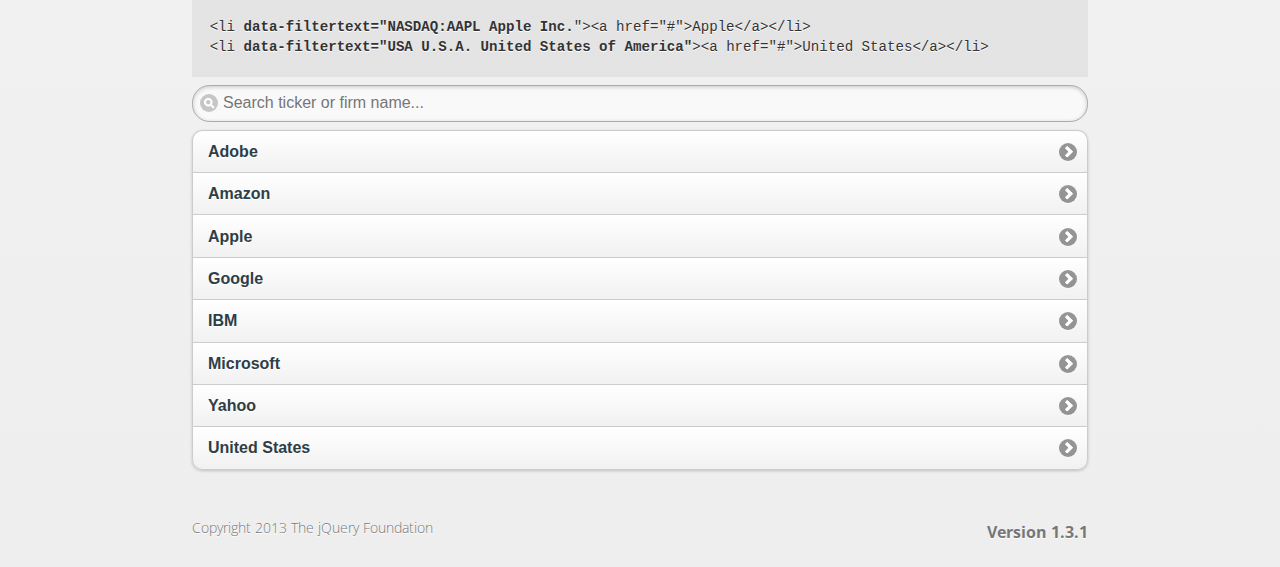
<file: assets/www/jquery/demos/widgets/autocomplete/index.html>
<!DOCTYPE html>
<html>
<head>
	<meta charset="utf-8">
	<meta name="viewport" content="width=device-width, initial-scale=1">
	<title>Autocomplete - jQuery Mobile Demos</title>
	<link rel="stylesheet"  href="../../css/themes/default/jquery.mobile-1.3.1.min.css">
	<link rel="stylesheet" href="../../_assets/css/jqm-demos.css">
	<link rel="shortcut icon" href="../../favicon.ico">
	<link rel="stylesheet" href="http://fonts.googleapis.com/css?family=Open+Sans:300,400,700">
	<script src="../../js/jquery.js"></script>
	<script src="../../_assets/js/index.js"></script>
	<script src="../../js/jquery.mobile-1.3.1.min.js"></script>
</head>
<body>
<div data-role="page" class="jqm-demos" data-quicklinks="true">

	<div data-role="header" class="jqm-header">
			<h1 class="jqm-logo"><a href="../../"><img src="../../_assets/img/jquery-logo.png" alt="jQuery Mobile Framework"></a></h1>
		<a href="#" class="jqm-navmenu-link" data-icon="bars" data-iconpos="notext">Navigation</a>
		<a href="#" class="jqm-search-link" data-icon="search" data-iconpos="notext">Search</a>
<div class="jqm-search">
    <ul class="jqm-list">
<li data-section="Widgets" data-filtertext="accordions collapsible sets content formatting grouped inset mini"><a href="widgets/accordions/">Accordion</a></li>

<li data-section="Widgets" data-filtertext="ajax navigation navigate event method"><a href="widgets/navigation/" data-ajax="false">AJAX Navigation</a></li>

<li data-section="Widgets" data-filtertext="autocomplete filter reveal listviews remote listviewbeforefilter placeholder"><a href="widgets/autocomplete/" data-ajax="false">Autocomplete</a></li>

<li data-section="Widgets" data-filtertext="buttons inputs forms inline theme grouped icons mini disabled"><a href="widgets/buttons/" data-ajax="false">Buttons</a></li>

<li data-section="Widgets" data-filtertext="checkboxes checkboxradio inputs forms mini disabled"><a href="widgets/checkbox/">Checkboxes</a></li>

<li data-section="Widgets" data-filtertext="collapsibles content formatting"><a href="widgets/collapsibles/" data-ajax="false">Collapsibles</a></li>

<li data-section="Widgets" data-filtertext="controlgroups selects checkboxradio buttons horizontal vertical"><a href="widgets/controlgroups/">Controlgroup</a></li>

<li data-section="Widgets" data-filtertext="dialogs modal popups"><a href="widgets/dialog/">Dialogs</a></li>

<li data-section="Widgets" data-filtertext="fixed toolbars headers footers sections fullscreen"><a href="widgets/fixed-toolbars/">Fixed toolbars</a></li>

<li data-section="Widgets" data-filtertext="flip toggle switch binary slider selects forms disabled"><a href="widgets/sliders/switch.html" data-ajax="false">Flip switch toggle</a></li>

<li data-section="Widgets" data-filtertext="footer toolbars footers sections"><a href="widgets/footers/">Footer toolbar</a></li>

<li data-section="Widgets" data-filtertext="forms inputs slider button range toggle switch label disabled accessible fieldcontains elements"><a href="widgets/forms/">Form elements</a></li>

<li data-section="Widgets" data-filtertext="grids columns blocks content formatting rwd responsive"><a href="widgets/grids/">Grids</a></li>

<li data-section="Widgets" data-filtertext="header toolbars fixed fullscreen sections"><a href="widgets/headers/">Header toolbar</a></li>

<li data-section="Widgets" data-filtertext="icons buttons disc position"><a href="widgets/icons/">Icons</a></li>

<li data-section="Widgets" data-filtertext="links navigation ajax prefetch cache"><a href="widgets/links/">Links</a></li>

<li data-section="Widgets" data-filtertext="listviews thumbnails icons nested split button collapsible ul ol"><a href="widgets/listviews/" data-ajax="false">Listviews</a></li>

<li data-section="Widgets" data-filtertext="ajax loader overlay spinner pages"><a href="widgets/loader/" data-ajax="false">Loader overlay</a></li>

<li data-section="Widgets" data-filtertext="navbars navmenu toolbars links icons footer header"><a href="widgets/navbar/" data-ajax="false">Navbar</a></li>

<li data-section="Widgets" data-filtertext="navbars persistent header footer links navmenu"><a href="widgets/fixed-toolbars/footer-persist-a.html">Navbar, persistent</a></li>

<li data-section="Widgets" data-filtertext="pages single multipage templates ajax nav"><a href="widgets/pages/">Pages</a></li>

<li data-section="Widgets" data-filtertext="panels sliding nav modal transition display reveal overlay push rwd responsive"><a href="widgets/panels/">Panels <span class="ui-li-count">New</span></a></li>

<li data-section="Widgets" data-filtertext="popup dialog modal transition tooltip lightbox form overlay screen flip pop fade transition"><a href="widgets/popup/">Popup</a></li>

<li data-section="Widgets" data-filtertext="radiobuttons checkboxradio inputs forms disabled grouped"><a href="widgets/radiobuttons/">Radio buttons</a></li>

<li data-section="Widgets" data-filtertext="selectmenus custom native multiple optgroup disabled forms"><a href="widgets/selects/">Select</a></li>

<li data-section="Widgets" data-filtertext="slider, single sliders range inputs forms disabled"><a href="widgets/sliders/" data-ajax="false">Slider, single</a></li>

<li data-section="Widgets" data-filtertext="slider, dual range sliders rangesliders inputs forms disabled"><a href="widgets/sliders/rangeslider.html" data-ajax="false">Slider, dual range <span class="ui-li-count">New</span></a></li>

<li data-section="Widgets" data-filtertext="tables column th td toggle responsive tables rwd hide show tabular"><a href="widgets/table-column-toggle/">Table, column toggle <span class="ui-li-count">New</span></a></li>

<li data-section="Widgets" data-filtertext="tables reflow th td responsive rwd columns tabular"><a href="widgets/table-reflow/">Table, reflow <span class="ui-li-count">New</span></a></li>

<li data-section="Widgets" data-filtertext="text inputs textarea numeric email tel file date time month clear pattern placeholder forms"><a href="widgets/textinputs/">Text inputs & textarea</a></li>

<li data-section="Widgets" data-filtertext="page transitions animated pages ajax navigation flip slide fade pop" data-ajax="false"><a href="widgets/transitions/" data-ajax="false">Transitions</a></li>

<li data-role="list-divider">Collapsibles</li>

<li data-section="Demo Showcase" data-filtertext="dynamic collapsible set accordion append expand"><a href="examples/collapsibles/dynamic-collapsible.html" data-ajax="false">Dynamic collapsible</a></li>

<li data-role="list-divider">Controlgroups</li>

<li data-section="Demo Showcase" data-filtertext="dynamic controlgroup buttons selects checkboxes forms"><a href="examples/controlgroups/dynamic-controlgroup.html" data-ajax="false">Dynamic controlgroup</a></li>

<li data-role="list-divider">Listviews</li>

<li data-section="Demo Showcase" data-filtertext="grid listview responsive grids responsive listviews lists ul"><a href="examples/listviews/grid-listview.html" data-ajax="false">Grid Listview</a></li>

<li data-section="Demo Showcase" data-filtertext="autodividers anchor jump scroll linkbars listviews lists ul"><a href="examples/listviews/autodividers-linkbar.html" data-ajax="false">Autodividers Linkbar</a></li>

<li data-section="Demo Showcase" data-filtertext="listviews autodividers selector autodividersselector lists ul ol"><a href="examples/listviews/autodividers-selector.html" data-ajax="false">Autodividers Selector</a></li>

<li data-role="list-divider">Navigation</li>

<li data-section="Demo Showcase" data-filtertext="backbone and require.js example navigation router"><a href="examples/backbone-require/index.html" data-ajax="false">Backbone and Require.js example</a></li>

<li data-section="Demo Showcase" data-filtertext="server redirection with server-side support php"><a href="examples/redirect/" data-ajax="false">Redirection with server-side support</a></li>

<li data-role="list-divider">Panels</li>

<li data-section="Demo Showcase" data-filtertext="panel styling slide panels sliding panels shadow rwd responsive breakpoint"><a href="examples/panels/panel-styling.html" data-ajax="false">Panel styling</a></li>

<li data-section="Demo Showcase" data-filtertext="open panel on swipe panels left right"><a href="examples/panels/panel-swipe-open.html" data-ajax="false">Open panel on swipe</a></li>

<li data-role="list-divider">Popups</li>

<li data-section="Demo Showcase" data-filtertext="dynamic popups popup images lightbox"><a href="examples/popups/dynamic-popup.html" data-ajax="false">Dynamic popup</a></li>

<li data-section="Demo Showcase" data-filtertext="arrow popups popover"><a href="examples/popups/arrow.html" data-ajax="false">Popup with arrow</a></li>

<li data-role="list-divider">Responsive Tables</li>

<li data-section="Demo Showcase" data-filtertext="responsive tables reflow stack custom styles"><a href="examples/tables/movie-list.html" data-ajax="false">Reflow: Custom styles</a></li>

<li data-section="Demo Showcase" data-filtertext="responsive tables reflow heading groups rwd breakpoint"><a href="examples/tables/financial-grouped-reflow.html" data-ajax="false">Reflow: Heading groups</a></li>

<li data-section="Demo Showcase" data-filtertext="responsive tables reflow refresh method dynamically inject data"><a href="examples/tables/reflow-refresh.html" data-ajax="false">Reflow: Refresh method</a></li>

<li data-section="Demo Showcase" data-filtertext="responsive tables column toggle hide rwd breakpoint customization options"><a href="examples/tables/movie-list-toggle-options.html" data-ajax="false">Column toggle: Customization options</a></li>

<li data-section="Demo Showcase" data-filtertext="responsive tables column toggle heading groups rwd breakpoint"><a href="examples/tables/financial-grouped-columns.html" data-ajax="false">Column toggle: Heading groups</a></li>

<li data-section="Demo Showcase" data-filtertext="responsive tables column toggle refresh method dynamically inject data"><a href="examples/tables/columntoggle-refresh.html" data-ajax="false">Column toggle: Refresh method</a></li>

<li data-section="Demo Showcase" data-filtertext="responsive tables table column toggle phone comparison rwd breakpoint"><a href="examples/tables/phone-compare.html" data-ajax="false">Column toggle demo: Phone comparison</a></li>

<li data-role="list-divider">Sliders</li>

<li data-section="Demo Showcase" data-filtertext="slider tooltip handle value extension input range sliders forms"><a href="examples/slider/tooltip.html" data-ajax="false">Tooltip extension</a></li>

<li data-role="list-divider">Swipe</li>

<li data-section="Demo Showcase" data-filtertext="swipe to navigate page transitions navigation"><a href="examples/swipe/swipe-page.html" data-ajax="false">Swipe to navigate</a></li>

<li data-section="Demo Showcase" data-filtertext="swipe to delete list item listviews lists ul ol"><a href="examples/swipe/swipe-list.html" data-ajax="false">Swipe to delete list item</a></li>

<li data-role="list-divider">Forms</li>

<li data-section="Questions & Answers" data-filtertext="CSS styles apply widget scope wrap selector customize"><a href="faq/question-template.html">Why won't my CSS styles apply correctly to a widget?</a></li>

<li data-section="Questions & Answers" data-filtertext="form update value enhance pageinit refresh"><a href="faq/updating-the-value-of-enhanced-form-elements-does-not-work.html">Updating the value of enhanced form elements does not work.</a></li>

<li data-section="Questions & Answers" data-filtertext="HTML 5 inputs appearance keyboard picker calendar date time slider file color"><a href="faq/my-html-5-inputs-look-different-in-browsers.html">My HTML 5 inputs look different across devices and browsers.</a></li>

<li data-section="Questions & Answers" data-filtertext="range search inputs slider number text degrade"><a href="faq/my-range-search-input-type-is-being-changed.html">My range or search inputs are being change to number/text.</a></li>

<li data-section="Questions & Answers" data-filtertext="custom select popup dialog logic"><a href="faq/sometimes-custom-select-shows-as-dialog-popup.html">Sometimes my custom select shows as a popup other times its a dialog.</a></li>

<li data-section="Questions & Answers" data-filtertext="disable button issue class method"><a href="faq/disabling-a-button-does-not-work.html">Disabling a button does not work.</a></li>

<li data-section="Questions & Answers" data-filtertext="fixed toolbar header footer fullscreen select input bug issue"><a href="faq/controls-in-header-footer.html">Controls in my fixed header or footer are not responding or behave erratically.</a></li>

<li data-role="list-divider">Pages</li>

<li data-section="Questions & Answers" data-filtertext="head load scripts styles pageinit onload pagebeforecreate ajax nav pages"><a href="faq/scripts-and-styles-not-loading.html">Why aren't my scripts and styles loading?</a></li>

<li data-section="Questions & Answers" data-filtertext="document.ready onload paginit DOM ready on ready scripts "><a href="faq/dom-ready-not-working.html">Why isn't DOM ready working for my scripts?</a></li>

<li data-section="Questions & Answers" data-filtertext="ajax nav load page mobile.loadpage"><a href="faq/how-do-i-load-a-page.html">How do I load a page?</a></li>

<li data-section="Questions & Answers" data-filtertext="ajax nav multi page document load"><a href="faq/why-is-only-the-first-page-loaded.html">Why is only the first page of my multi page document loaded?</a></li>

<li data-section="Questions & Answers" data-filtertext="pass url query params ajax nav"><a href="faq/pass-query-params-to-page.html">I'm trying to pass query params to a page but it's not working?</a></li>

<li data-section="Questions & Answers" data-filtertext="hash pass parameters information ajax nav"><a href="faq/pass-via-the-hash-to-page.html">I'm trying to pass information via the hash but it's not working?</a></li>

<li data-section="Questions & Answers" data-filtertext="application cache status error isLocal ajax nav"><a href="faq/the-application-cache-is-not-working.html">I'm trying to use the application cache but it's not working.</a></li>

<li data-section="Questions & Answers" data-filtertext=">create refresh event trigger pageInit refresh method content injected page not enhanced."><a href="faq/injected-content-is-not-enhanced.html">Content injected into a page is not enhanced.</a></li>

<li data-section="Questions & Answers" data-filtertext=">create trigger event pageInit injected HTML"><a href="faq/triggering-create-on-injected-content-does-not-work.html">Triggering create on injected HTML does not work.</a></li>

<li data-section="Questions & Answers" data-filtertext="auto-enhance element stop preventnative role none"><a href="faq/how-can-i-stop-auto-enhancement-of-elements.html">How can I stop JQM from auto-enhancing an element?</a></li>

<li data-section="Questions & Answers" data-filtertext="auto-enhance block container parent stop preventnative role none"><a href="faq/how-can-i-stop-auto-enhancement-of-a-block-of-elements.html">How can I stop JQM from enhancing a block of elements?</a></li>

<li data-section="Questions & Answers" data-filtertext="page title ajax nav head"><a href="faq/how-do-i-control-page-titles.html">How do I control page titles?</a></li>

<li data-section="Questions & Answers" data-filtertext="ajax nav load page loadPage"><a href="faq/how-do-i-load-a-page.html">How do I load a page?</a></li>

<li data-role="list-divider">Events</li>

<li data-section="Questions & Answers" data-filtertext="touch mouse events vmouseover, vmousedown, vmousemove, vmouseup, vclick, vmousecancel"><a href="faq/how-do-i-use-touch-mouse-events.html">How do I use touch and mouse events?</a></li>

<li data-role="list-divider">Theme and styling</li>

<li data-section="Questions & Answers" data-filtertext="theme swatch css themeroller customize icons colors fonts style"><a href="faq/how-does-theming-work.html">How does theming work?</a></li>

<li data-role="list-divider">Apps</li>

<li data-section="Questions & Answers" data-filtertext="How do I need to configure PhoneGap Cordova?"><a href="faq/how-configure-phonegap-cordova.html">How do I need to configure PhoneGap/Cordova?</a></li>
<!--
<li data-role="list-divider">Navigation</li>

<li data-section="Questions & Answers" data-filtertext=""><a href="faq/nav-is-acting-erraticly.html">The nav is acting erratically!</a></li>

<li data-section="Questions & Answers" data-filtertext=""><a href="faq/deep-links-dont-work.html">Following a deep link ( a link to scroll to and id ) does not work.</a></li>

<li data-section="Questions & Answers" data-filtertext=""><a href="faq/scripts-css-only-works-on-first-page-or-refresh.html">My script / css only works on first page or on refresh.</a></li>
<li data-role="list-divider">Widgets</li>

<li data-section="Questions & Answers" data-filtertext=""><a href="faq/cloned-content-double-enhanced.html">Cloning a widget or enhanced for element and enhancing causes "double" enhancement</a></li>

<li data-section="Questions & Answers" data-filtertext=""><a href="faq/cloned-content-does-not-update.html">Cloned widget or enhanced element does not update</a></li>

<li data-section="Questions & Answers" data-filtertext=""><a href="faq/data-enhance-false-does-not-work.html">Setting data-enhance="false" does not work.</a></li>

<li data-role="list-divider">General</li>

<li data-section="Questions & Answers" data-filtertext=""><a href="faq/selecting-element-by-id-not-working.html">Selecting elements by id only works sometimes or on first page!</a></li>

<li data-section="Questions & Answers" data-filtertext=""><a href="faq/global-config-settings-ignored.html">The global configuration settings i set are being ignored.</a></li>

<li data-section="Questions & Answers" data-filtertext=""><a href="faq/custom-css-is-ignored.html">My custom css is ignored.</a></li>

<li data-role="list-divider">Events</li>

<li data-section="Questions & Answers" data-filtertext=""><a href="faq/swipe-triggered-when-scrolling.html">Swipe triggered when scrolling.</a></li>

<li data-section="Questions & Answers" data-filtertext=""><a href="faq/document-ready-not-working.html">Document ready ignored after first page.</a></li>

<li data-role="list-divider">Theming &amp; custom styles</li>

<li data-section="Questions & Answers" data-filtertext=""><a href="faq/#">How do I add custom icons?</a></li>

<li data-section="Questions & Answers" data-filtertext=""><a href="faq/#">How do I add remove the circle behind the icons?</a></li>
-->

    </ul>
</div>

	</div><!-- /header -->

	<div data-role="content" class="jqm-content">

			<h1>Autocomplete <a href="http://api.jquerymobile.com/listview/#option-filter" data-ajax="false" data-role="button" data-inline="true" data-mini="true" data-icon="arrow-r" data-iconpos="right" class="jqm-api-link">API</a></h1>

			<p class="jqm-intro">An autocomplete widget backed by either local or remote data can be created by leveraging the listview filter feature.
			</p>

			<h2>Remote data</h2>

			<p>To use the listview filter as an autocomplete that taps into remote data sources, you can use the <code>listviewbeforefilter</code> event to dynamically populate a listview as a user types a search query: <a href="autocomplete-remote.html" data-ajax="false">Remote autocomplete demo</a></p>

			<h2 id="autocomplete-local">Local data</h2>

			<p>The filter reveal feature makes it easy to build a simple autocomplete with local data. When a filterable list has the <code>data-filter-reveal="true"</code>, it will auto-hide all the list items when the search field is blank. The <code>data-filter-placeholder</code> attribute can be added to specify the placeholder text for the filter.</p>
			<p>Any listview filter with more than 100-200 items may be slow to perform on a mobile device so we recommend using this feature for  autocomplete situations with a relatively small number of items.</p>

			<h4>Full width listview (non-inset)</h4>

			<div data-demo-html="true">
				<ul data-role="listview" data-filter="true" data-filter-reveal="true" data-filter-placeholder="Search cars...">
					<li><a href="#">Acura</a></li>
					<li><a href="#">Audi</a></li>
					<li><a href="#">BMW</a></li>
					<li><a href="#">Cadillac</a></li>
					<li><a href="#">Chrysler</a></li>
					<li><a href="#">Dodge</a></li>
					<li><a href="#">Ferrari</a></li>
					<li><a href="#">Ford</a></li>
					<li><a href="#">GMC</a></li>
					<li><a href="#">Honda</a></li>
					<li><a href="#">Hyundai</a></li>
					<li><a href="#">Infiniti</a></li>
					<li><a href="#">Jeep</a></li>
					<li><a href="#">Kia</a></li>
					<li><a href="#">Lexus</a></li>
					<li><a href="#">Mini</a></li>
					<li><a href="#">Nissan</a></li>
					<li><a href="#">Porsche</a></li>
					<li><a href="#">Subaru</a></li>
					<li><a href="#">Toyota</a></li>
					<li><a href="#">Volkswagen</a></li>
					<li><a href="#">Volvo</a></li>
				</ul>
			</div><!--/demo-html -->

			<h4>Inset listiew</h4>
			<div data-demo-html="true">
				<ul data-role="listview" data-inset="true" data-filter="true" data-filter-reveal="true" data-filter-placeholder="Search cars...">
					<li><a href="#">Acura</a></li>
					<li><a href="#">Audi</a></li>
					<li><a href="#">BMW</a></li>
					<li><a href="#">Cadillac</a></li>
					<li><a href="#">Chrysler</a></li>
					<li><a href="#">Dodge</a></li>
					<li><a href="#">Ferrari</a></li>
					<li><a href="#">Ford</a></li>
					<li><a href="#">GMC</a></li>
					<li><a href="#">Honda</a></li>
					<li><a href="#">Hyundai</a></li>
					<li><a href="#">Infiniti</a></li>
					<li><a href="#">Jeep</a></li>
					<li><a href="#">Kia</a></li>
					<li><a href="#">Lexus</a></li>
					<li><a href="#">Mini</a></li>
					<li><a href="#">Nissan</a></li>
					<li><a href="#">Porsche</a></li>
					<li><a href="#">Subaru</a></li>
					<li><a href="#">Toyota</a></li>
					<li><a href="#">Volkswagen</a></li>
					<li><a href="#">Volvo</a></li>
				</ul>
			</div><!--/demo-html -->

		<h2 id="autocomplete-filtertext">Providing richer search content</h2>
			<p>By default, the listview filter simply searches against the contents of each list item. If you want the filter to search against different content, add the <code>data-filtertext</code>	attribute to the item and populate it with one or many keywords and phrases that should be used to match against. Note that if this attribute is added, the contents of the list item are ignored.</p>
			<p>This attribute is useful for dealing with allowing for ticker symbols and full company names to be searched, or for covering common spellings and abbreviations for countries.</p>

<pre><code>
&lt;li <strong>data-filtertext=&quot;NASDAQ:AAPL Apple Inc.</strong>&quot;&gt;&lt;a href=&quot;#&quot;&gt;Apple&lt;/a&gt;&lt;/li&gt;
&lt;li <strong>data-filtertext=&quot;USA U.S.A. United States of America&quot;</strong>&gt;&lt;a href=&quot;#&quot;&gt;United States&lt;/a&gt;&lt;/li&gt;
</code></pre>

			<ul data-role="listview" data-filter="true" data-filter-placeholder="Search ticker or firm name..." data-inset="true">
				<li data-filtertext="NASDAQ:ADBE Adobe Systems Incorporated"><a href="#">Adobe</a></li>
				<li data-filtertext="NASDAQ:AMZNL Amazon.com, Inc."><a href="#">Amazon</a></li>
				<li data-filtertext="NASDAQ:AAPL Apple Inc."><a href="#">Apple</a></li>
				<li data-filtertext="NASDAQ:GOOG Google Inc."><a href="#">Google</a></li>
				<li data-filtertext="NYSE:IBM Intl. International Business Machines Corp."><a href="#">IBM</a></li>
				<li data-filtertext="NASDAQ:MSFT Microsoft Corporation"><a href="#">Microsoft</a></li>
				<li data-filtertext="NASDAQ:YHOO Yahoo! Inc."><a href="#">Yahoo</a></li>
				<li data-filtertext="USA U.S.A. United States of America"><a href="#">United States</a></li>
			</ul>

	</div><!-- /content -->

	<div data-role="footer" class="jqm-footer">
		<p class="jqm-version"></p>
		<p>Copyright 2013 The jQuery Foundation</p>
	</div><!-- /footer -->
    <div data-role="panel" class="jqm-nav-panel jqm-navmenu-panel" data-position="left" data-display="reveal" data-theme="c">
        <ul data-role="listview" data-theme="d" data-divider-theme="d" data-icon="false" data-global-nav="demos" class="jqm-list">
            <li data-role="list-divider">jQuery Mobile Demos</li>
			<li><a href="./">Home</a></li>
            <li><a href="intro/">Introduction</a></li>
            <li><a href="examples/">Demo Showcase</a></li>
            <li><a href="faq/">Questions & Answers</a></li>
			<li><a href="intro/rwd.html">Going Responsive</a></li>
            <li data-role="list-divider">Widget reference</li>
<li data-section="Widgets" data-filtertext="accordions collapsible sets content formatting grouped inset mini"><a href="widgets/accordions/">Accordion</a></li>

<li data-section="Widgets" data-filtertext="ajax navigation navigate event method"><a href="widgets/navigation/" data-ajax="false">AJAX Navigation</a></li>

<li data-section="Widgets" data-filtertext="autocomplete filter reveal listviews remote listviewbeforefilter placeholder"><a href="widgets/autocomplete/" data-ajax="false">Autocomplete</a></li>

<li data-section="Widgets" data-filtertext="buttons inputs forms inline theme grouped icons mini disabled"><a href="widgets/buttons/" data-ajax="false">Buttons</a></li>

<li data-section="Widgets" data-filtertext="checkboxes checkboxradio inputs forms mini disabled"><a href="widgets/checkbox/">Checkboxes</a></li>

<li data-section="Widgets" data-filtertext="collapsibles content formatting"><a href="widgets/collapsibles/" data-ajax="false">Collapsibles</a></li>

<li data-section="Widgets" data-filtertext="controlgroups selects checkboxradio buttons horizontal vertical"><a href="widgets/controlgroups/">Controlgroup</a></li>

<li data-section="Widgets" data-filtertext="dialogs modal popups"><a href="widgets/dialog/">Dialogs</a></li>

<li data-section="Widgets" data-filtertext="fixed toolbars headers footers sections fullscreen"><a href="widgets/fixed-toolbars/">Fixed toolbars</a></li>

<li data-section="Widgets" data-filtertext="flip toggle switch binary slider selects forms disabled"><a href="widgets/sliders/switch.html" data-ajax="false">Flip switch toggle</a></li>

<li data-section="Widgets" data-filtertext="footer toolbars footers sections"><a href="widgets/footers/">Footer toolbar</a></li>

<li data-section="Widgets" data-filtertext="forms inputs slider button range toggle switch label disabled accessible fieldcontains elements"><a href="widgets/forms/">Form elements</a></li>

<li data-section="Widgets" data-filtertext="grids columns blocks content formatting rwd responsive"><a href="widgets/grids/">Grids</a></li>

<li data-section="Widgets" data-filtertext="header toolbars fixed fullscreen sections"><a href="widgets/headers/">Header toolbar</a></li>

<li data-section="Widgets" data-filtertext="icons buttons disc position"><a href="widgets/icons/">Icons</a></li>

<li data-section="Widgets" data-filtertext="links navigation ajax prefetch cache"><a href="widgets/links/">Links</a></li>

<li data-section="Widgets" data-filtertext="listviews thumbnails icons nested split button collapsible ul ol"><a href="widgets/listviews/" data-ajax="false">Listviews</a></li>

<li data-section="Widgets" data-filtertext="ajax loader overlay spinner pages"><a href="widgets/loader/" data-ajax="false">Loader overlay</a></li>

<li data-section="Widgets" data-filtertext="navbars navmenu toolbars links icons footer header"><a href="widgets/navbar/" data-ajax="false">Navbar</a></li>

<li data-section="Widgets" data-filtertext="navbars persistent header footer links navmenu"><a href="widgets/fixed-toolbars/footer-persist-a.html">Navbar, persistent</a></li>

<li data-section="Widgets" data-filtertext="pages single multipage templates ajax nav"><a href="widgets/pages/">Pages</a></li>

<li data-section="Widgets" data-filtertext="panels sliding nav modal transition display reveal overlay push rwd responsive"><a href="widgets/panels/">Panels <span class="ui-li-count">New</span></a></li>

<li data-section="Widgets" data-filtertext="popup dialog modal transition tooltip lightbox form overlay screen flip pop fade transition"><a href="widgets/popup/">Popup</a></li>

<li data-section="Widgets" data-filtertext="radiobuttons checkboxradio inputs forms disabled grouped"><a href="widgets/radiobuttons/">Radio buttons</a></li>

<li data-section="Widgets" data-filtertext="selectmenus custom native multiple optgroup disabled forms"><a href="widgets/selects/">Select</a></li>

<li data-section="Widgets" data-filtertext="slider, single sliders range inputs forms disabled"><a href="widgets/sliders/" data-ajax="false">Slider, single</a></li>

<li data-section="Widgets" data-filtertext="slider, dual range sliders rangesliders inputs forms disabled"><a href="widgets/sliders/rangeslider.html" data-ajax="false">Slider, dual range <span class="ui-li-count">New</span></a></li>

<li data-section="Widgets" data-filtertext="tables column th td toggle responsive tables rwd hide show tabular"><a href="widgets/table-column-toggle/">Table, column toggle <span class="ui-li-count">New</span></a></li>

<li data-section="Widgets" data-filtertext="tables reflow th td responsive rwd columns tabular"><a href="widgets/table-reflow/">Table, reflow <span class="ui-li-count">New</span></a></li>

<li data-section="Widgets" data-filtertext="text inputs textarea numeric email tel file date time month clear pattern placeholder forms"><a href="widgets/textinputs/">Text inputs & textarea</a></li>

<li data-section="Widgets" data-filtertext="page transitions animated pages ajax navigation flip slide fade pop" data-ajax="false"><a href="widgets/transitions/" data-ajax="false">Transitions</a></li>

        </ul>
	</div><!-- /panel -->


</div><!-- /page -->
</body>
</html>
</file>
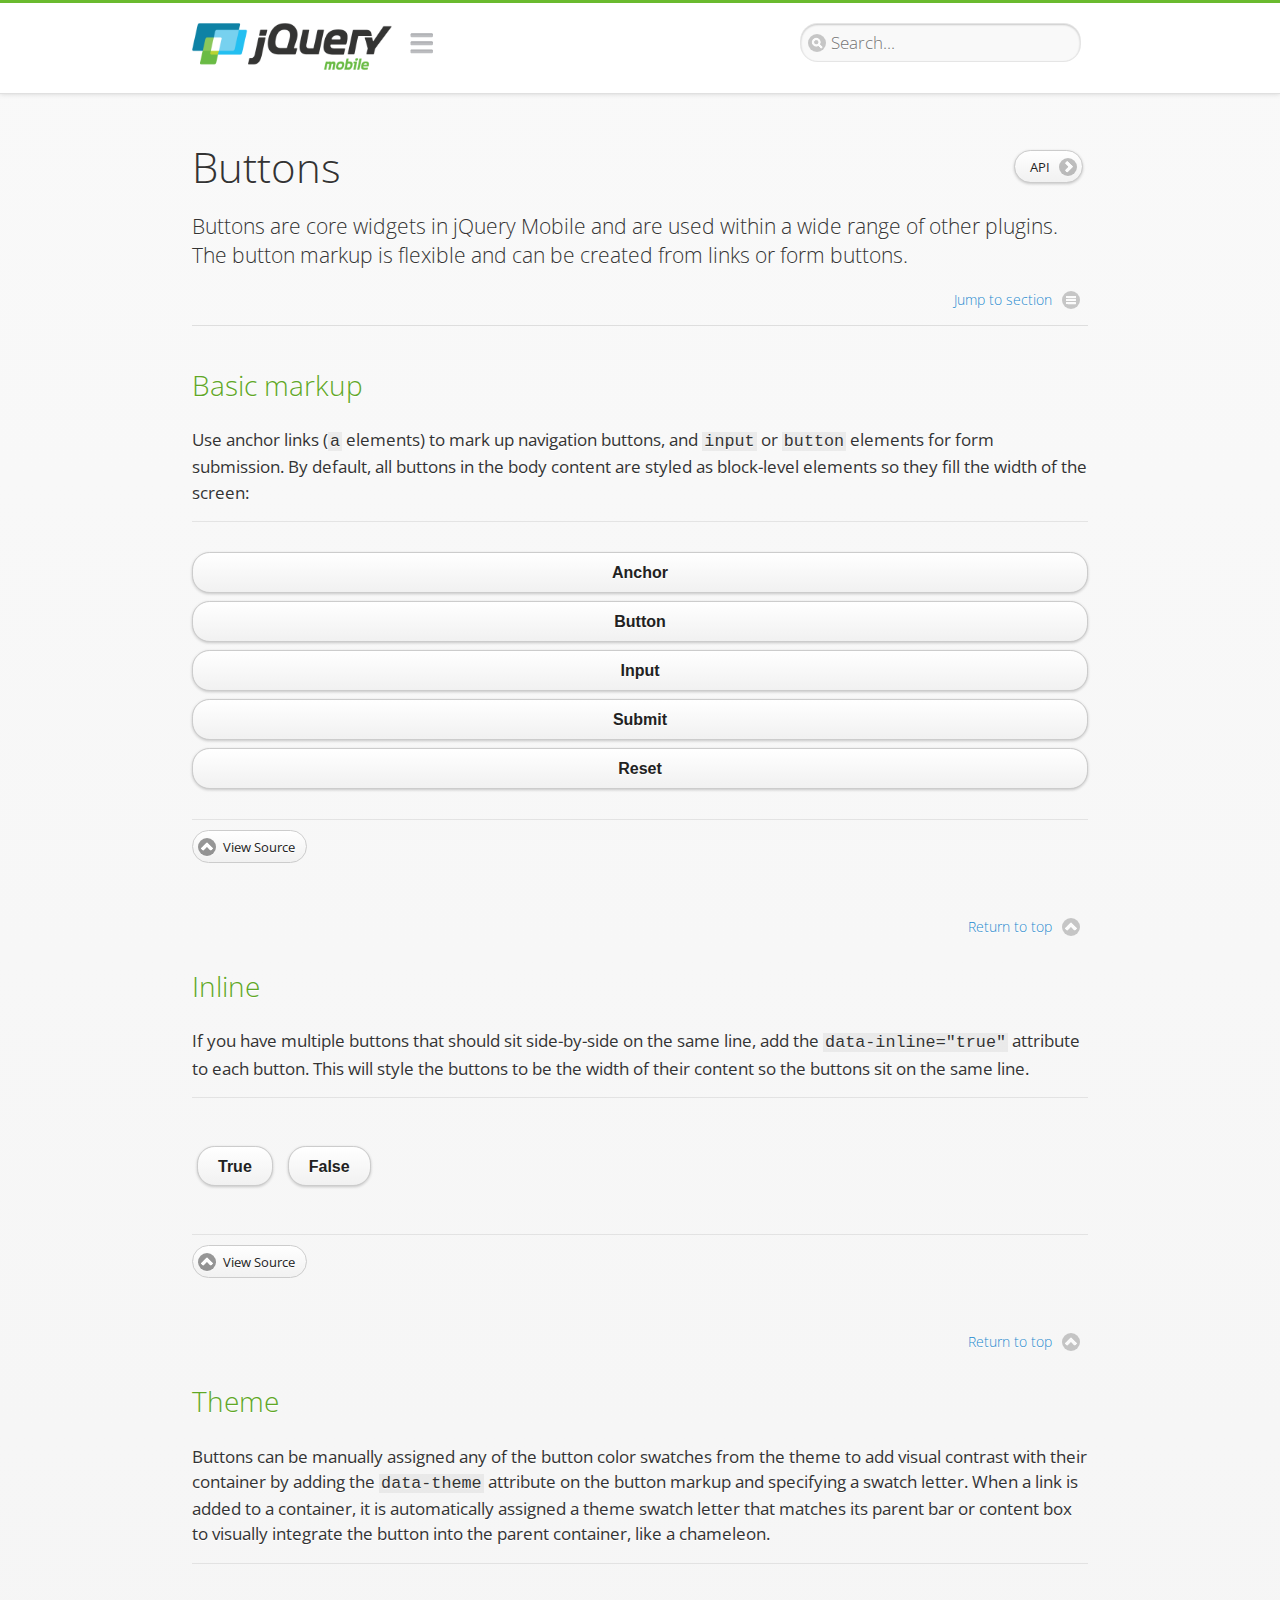
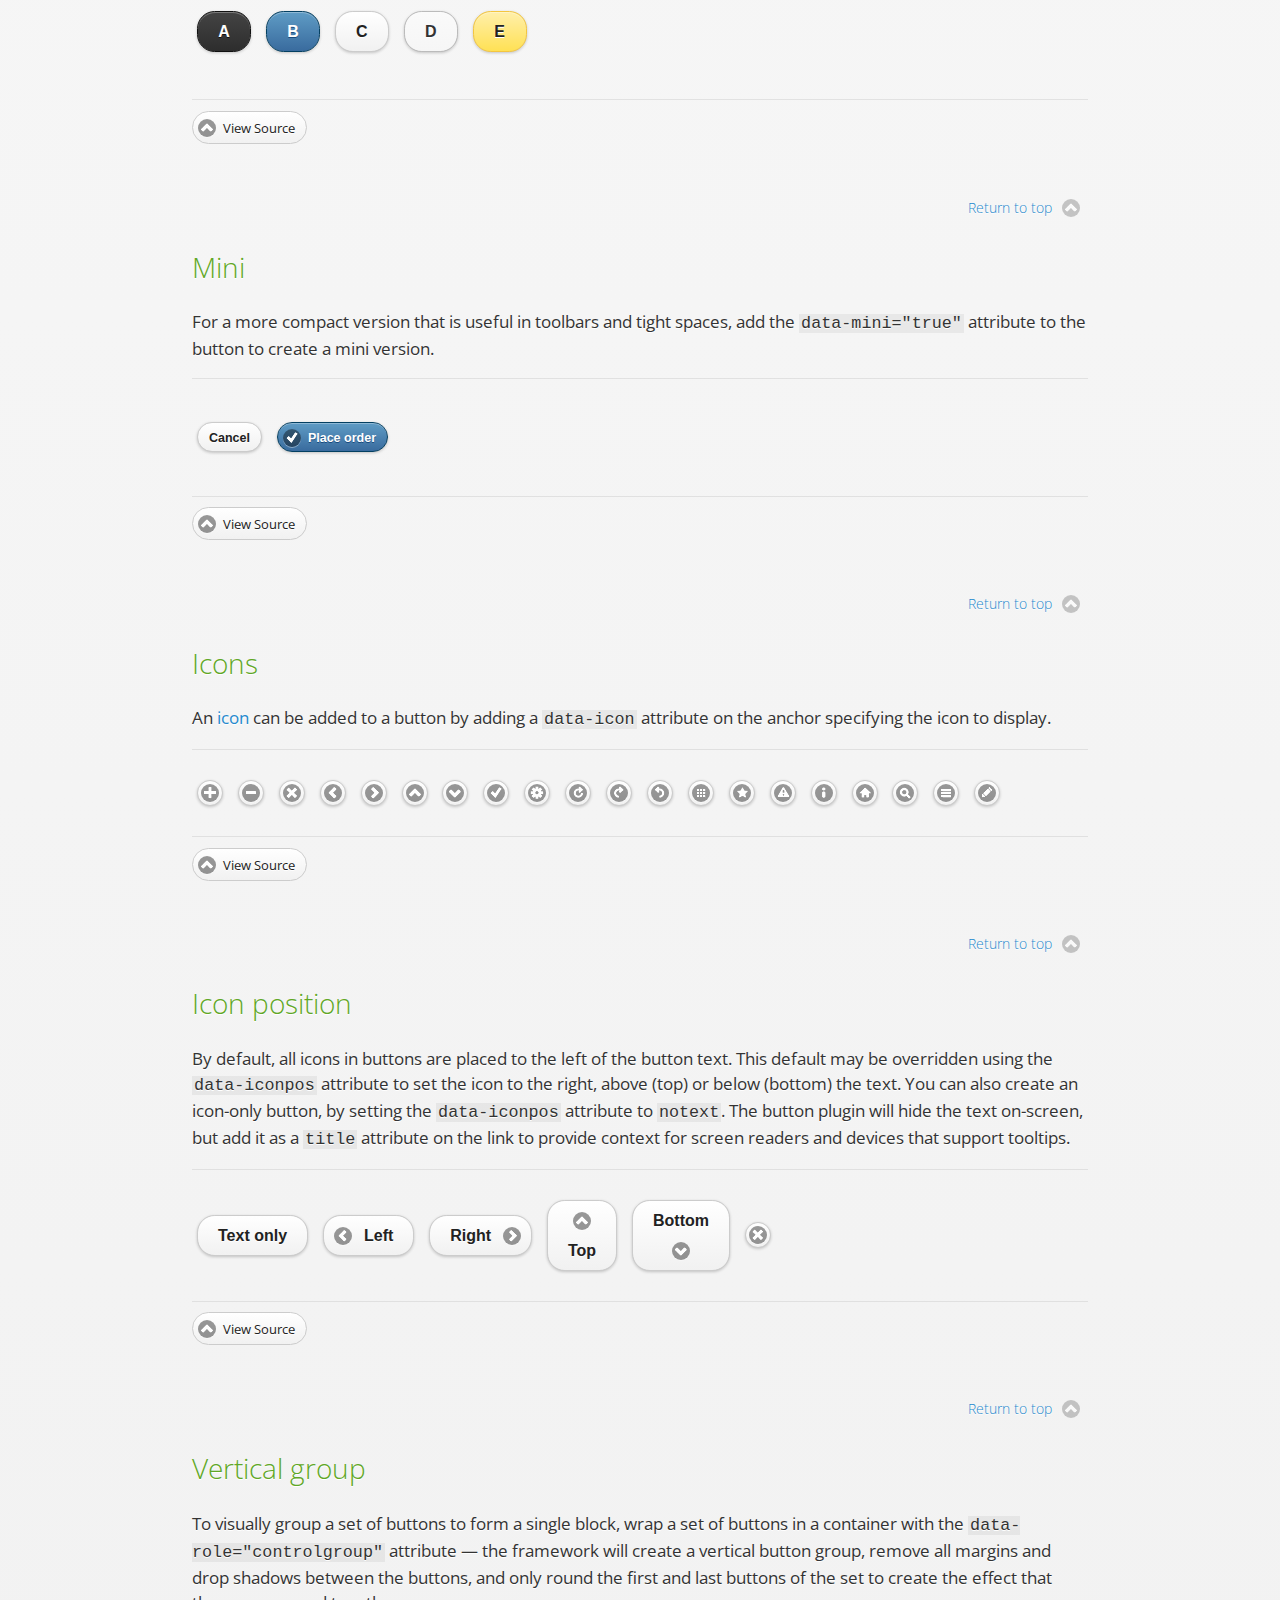
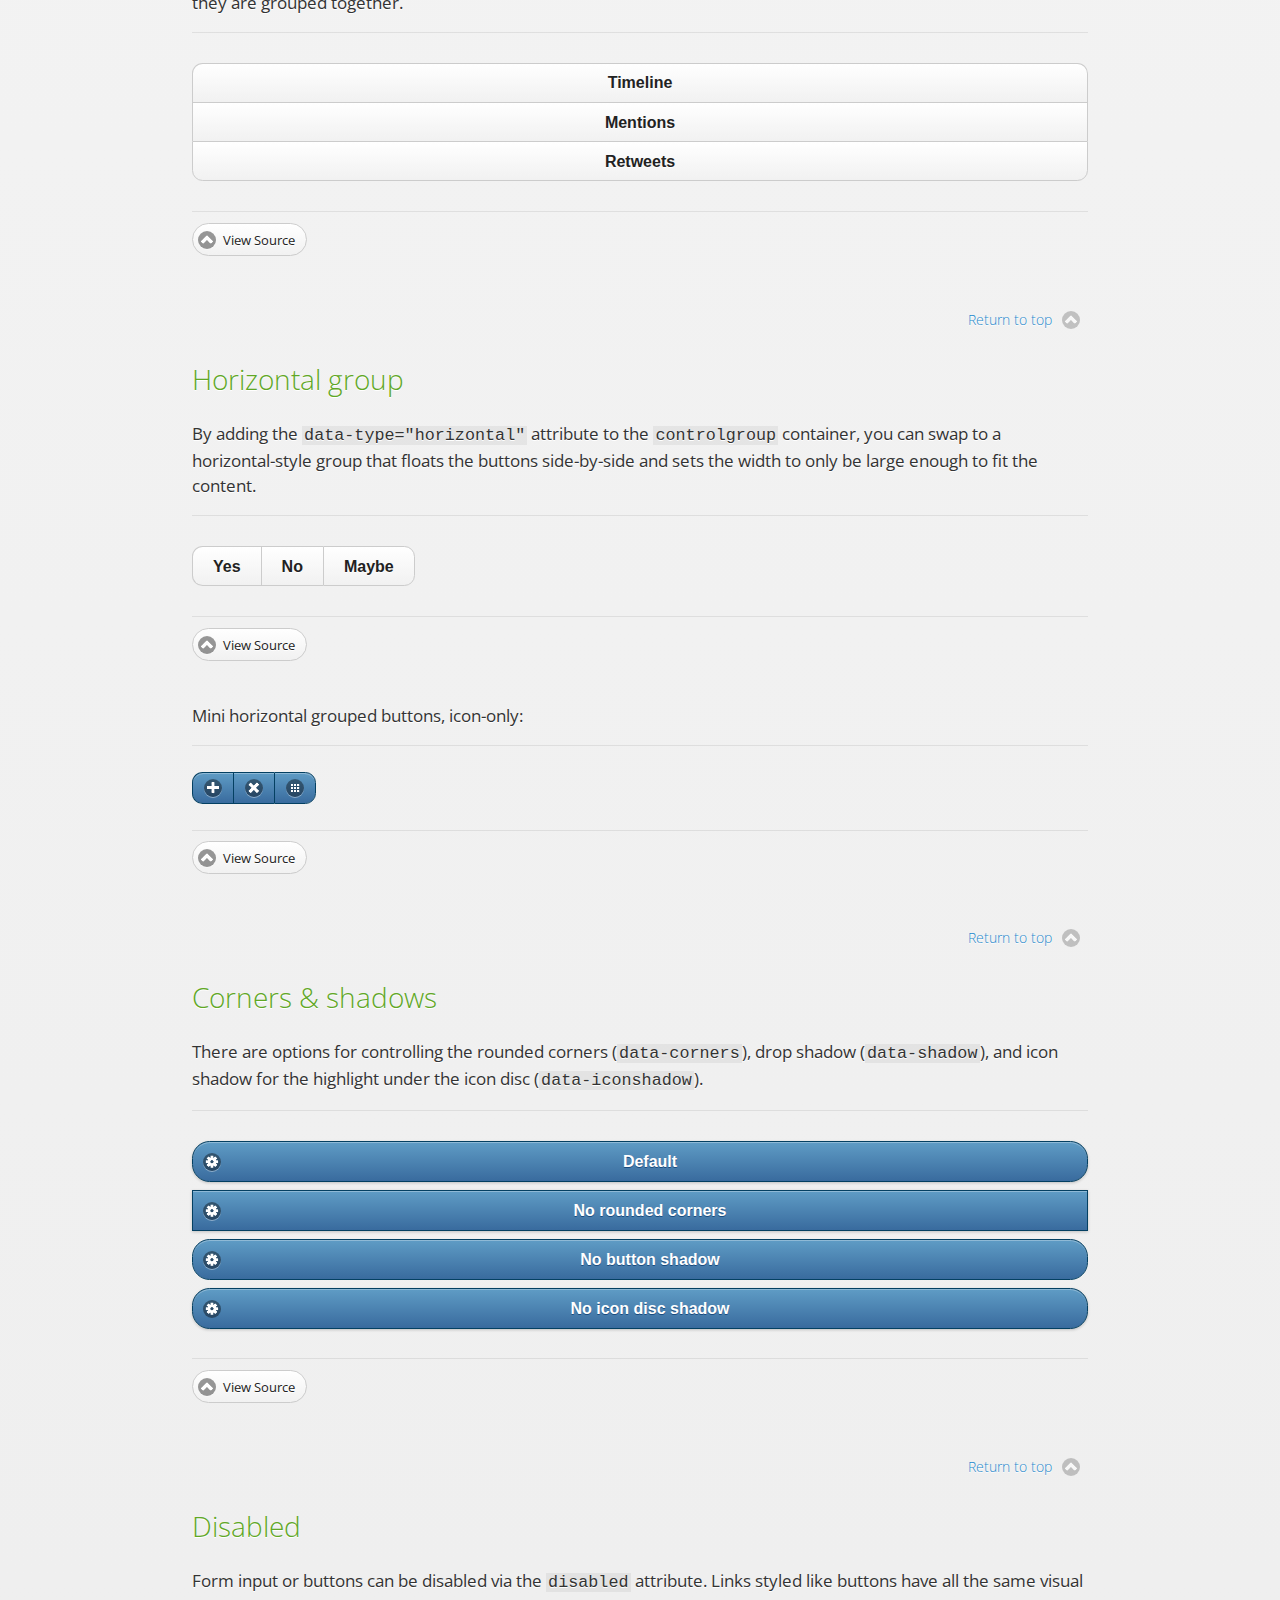
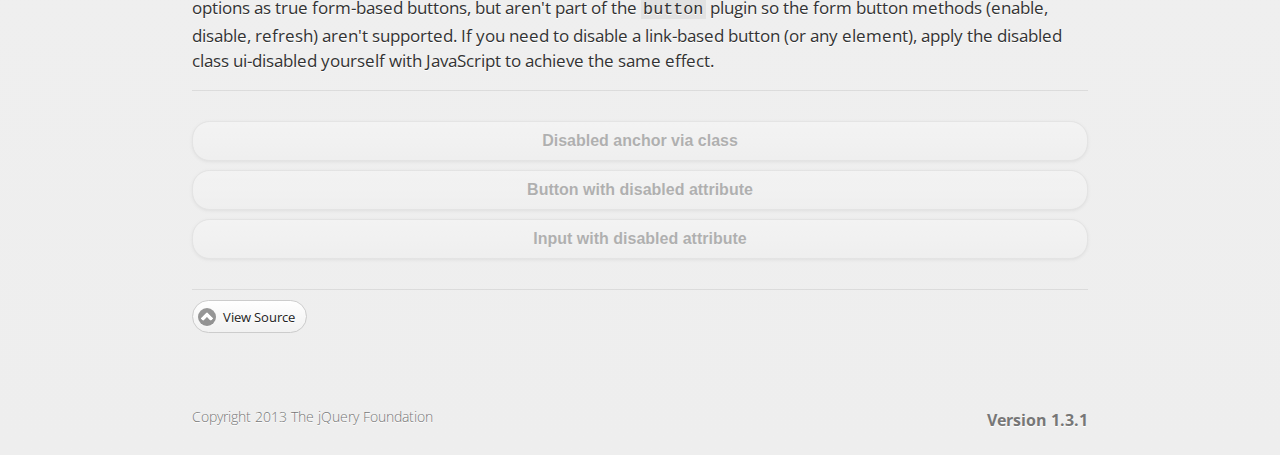
<file: assets/www/jquery/demos/widgets/buttons/index.html>
<!DOCTYPE html>
<html>
<head>
	<meta charset="utf-8">
	<meta name="viewport" content="width=device-width, initial-scale=1">
	<title>Buttons - jQuery Mobile Demos</title>
	<link rel="stylesheet"  href="../../css/themes/default/jquery.mobile-1.3.1.min.css">
	<link rel="stylesheet" href="../../_assets/css/jqm-demos.css">
	<link rel="shortcut icon" href="../../favicon.ico">
	<link rel="stylesheet" href="http://fonts.googleapis.com/css?family=Open+Sans:300,400,700">
	<script src="../../js/jquery.js"></script>
	<script src="../../_assets/js/index.js"></script>
	<script src="../../js/jquery.mobile-1.3.1.min.js"></script>
</head>
<body>
<div data-role="page" class="jqm-demos" data-quicklinks="true">

	<div data-role="header" class="jqm-header">
		<h1 class="jqm-logo"><a href="../../"><img src="../../_assets/img/jquery-logo.png" alt="jQuery Mobile Framework"></a></h1>
		<a href="#" class="jqm-navmenu-link" data-icon="bars" data-iconpos="notext">Navigation</a>
		<a href="#" class="jqm-search-link" data-icon="search" data-iconpos="notext">Search</a>
<div class="jqm-search">
    <ul class="jqm-list">
<li data-section="Widgets" data-filtertext="accordions collapsible sets content formatting grouped inset mini"><a href="widgets/accordions/">Accordion</a></li>

<li data-section="Widgets" data-filtertext="ajax navigation navigate event method"><a href="widgets/navigation/" data-ajax="false">AJAX Navigation</a></li>

<li data-section="Widgets" data-filtertext="autocomplete filter reveal listviews remote listviewbeforefilter placeholder"><a href="widgets/autocomplete/" data-ajax="false">Autocomplete</a></li>

<li data-section="Widgets" data-filtertext="buttons inputs forms inline theme grouped icons mini disabled"><a href="widgets/buttons/" data-ajax="false">Buttons</a></li>

<li data-section="Widgets" data-filtertext="checkboxes checkboxradio inputs forms mini disabled"><a href="widgets/checkbox/">Checkboxes</a></li>

<li data-section="Widgets" data-filtertext="collapsibles content formatting"><a href="widgets/collapsibles/" data-ajax="false">Collapsibles</a></li>

<li data-section="Widgets" data-filtertext="controlgroups selects checkboxradio buttons horizontal vertical"><a href="widgets/controlgroups/">Controlgroup</a></li>

<li data-section="Widgets" data-filtertext="dialogs modal popups"><a href="widgets/dialog/">Dialogs</a></li>

<li data-section="Widgets" data-filtertext="fixed toolbars headers footers sections fullscreen"><a href="widgets/fixed-toolbars/">Fixed toolbars</a></li>

<li data-section="Widgets" data-filtertext="flip toggle switch binary slider selects forms disabled"><a href="widgets/sliders/switch.html" data-ajax="false">Flip switch toggle</a></li>

<li data-section="Widgets" data-filtertext="footer toolbars footers sections"><a href="widgets/footers/">Footer toolbar</a></li>

<li data-section="Widgets" data-filtertext="forms inputs slider button range toggle switch label disabled accessible fieldcontains elements"><a href="widgets/forms/">Form elements</a></li>

<li data-section="Widgets" data-filtertext="grids columns blocks content formatting rwd responsive"><a href="widgets/grids/">Grids</a></li>

<li data-section="Widgets" data-filtertext="header toolbars fixed fullscreen sections"><a href="widgets/headers/">Header toolbar</a></li>

<li data-section="Widgets" data-filtertext="icons buttons disc position"><a href="widgets/icons/">Icons</a></li>

<li data-section="Widgets" data-filtertext="links navigation ajax prefetch cache"><a href="widgets/links/">Links</a></li>

<li data-section="Widgets" data-filtertext="listviews thumbnails icons nested split button collapsible ul ol"><a href="widgets/listviews/" data-ajax="false">Listviews</a></li>

<li data-section="Widgets" data-filtertext="ajax loader overlay spinner pages"><a href="widgets/loader/" data-ajax="false">Loader overlay</a></li>

<li data-section="Widgets" data-filtertext="navbars navmenu toolbars links icons footer header"><a href="widgets/navbar/" data-ajax="false">Navbar</a></li>

<li data-section="Widgets" data-filtertext="navbars persistent header footer links navmenu"><a href="widgets/fixed-toolbars/footer-persist-a.html">Navbar, persistent</a></li>

<li data-section="Widgets" data-filtertext="pages single multipage templates ajax nav"><a href="widgets/pages/">Pages</a></li>

<li data-section="Widgets" data-filtertext="panels sliding nav modal transition display reveal overlay push rwd responsive"><a href="widgets/panels/">Panels <span class="ui-li-count">New</span></a></li>

<li data-section="Widgets" data-filtertext="popup dialog modal transition tooltip lightbox form overlay screen flip pop fade transition"><a href="widgets/popup/">Popup</a></li>

<li data-section="Widgets" data-filtertext="radiobuttons checkboxradio inputs forms disabled grouped"><a href="widgets/radiobuttons/">Radio buttons</a></li>

<li data-section="Widgets" data-filtertext="selectmenus custom native multiple optgroup disabled forms"><a href="widgets/selects/">Select</a></li>

<li data-section="Widgets" data-filtertext="slider, single sliders range inputs forms disabled"><a href="widgets/sliders/" data-ajax="false">Slider, single</a></li>

<li data-section="Widgets" data-filtertext="slider, dual range sliders rangesliders inputs forms disabled"><a href="widgets/sliders/rangeslider.html" data-ajax="false">Slider, dual range <span class="ui-li-count">New</span></a></li>

<li data-section="Widgets" data-filtertext="tables column th td toggle responsive tables rwd hide show tabular"><a href="widgets/table-column-toggle/">Table, column toggle <span class="ui-li-count">New</span></a></li>

<li data-section="Widgets" data-filtertext="tables reflow th td responsive rwd columns tabular"><a href="widgets/table-reflow/">Table, reflow <span class="ui-li-count">New</span></a></li>

<li data-section="Widgets" data-filtertext="text inputs textarea numeric email tel file date time month clear pattern placeholder forms"><a href="widgets/textinputs/">Text inputs & textarea</a></li>

<li data-section="Widgets" data-filtertext="page transitions animated pages ajax navigation flip slide fade pop" data-ajax="false"><a href="widgets/transitions/" data-ajax="false">Transitions</a></li>

<li data-role="list-divider">Collapsibles</li>

<li data-section="Demo Showcase" data-filtertext="dynamic collapsible set accordion append expand"><a href="examples/collapsibles/dynamic-collapsible.html" data-ajax="false">Dynamic collapsible</a></li>

<li data-role="list-divider">Controlgroups</li>

<li data-section="Demo Showcase" data-filtertext="dynamic controlgroup buttons selects checkboxes forms"><a href="examples/controlgroups/dynamic-controlgroup.html" data-ajax="false">Dynamic controlgroup</a></li>

<li data-role="list-divider">Listviews</li>

<li data-section="Demo Showcase" data-filtertext="grid listview responsive grids responsive listviews lists ul"><a href="examples/listviews/grid-listview.html" data-ajax="false">Grid Listview</a></li>

<li data-section="Demo Showcase" data-filtertext="autodividers anchor jump scroll linkbars listviews lists ul"><a href="examples/listviews/autodividers-linkbar.html" data-ajax="false">Autodividers Linkbar</a></li>

<li data-section="Demo Showcase" data-filtertext="listviews autodividers selector autodividersselector lists ul ol"><a href="examples/listviews/autodividers-selector.html" data-ajax="false">Autodividers Selector</a></li>

<li data-role="list-divider">Navigation</li>

<li data-section="Demo Showcase" data-filtertext="backbone and require.js example navigation router"><a href="examples/backbone-require/index.html" data-ajax="false">Backbone and Require.js example</a></li>

<li data-section="Demo Showcase" data-filtertext="server redirection with server-side support php"><a href="examples/redirect/" data-ajax="false">Redirection with server-side support</a></li>

<li data-role="list-divider">Panels</li>

<li data-section="Demo Showcase" data-filtertext="panel styling slide panels sliding panels shadow rwd responsive breakpoint"><a href="examples/panels/panel-styling.html" data-ajax="false">Panel styling</a></li>

<li data-section="Demo Showcase" data-filtertext="open panel on swipe panels left right"><a href="examples/panels/panel-swipe-open.html" data-ajax="false">Open panel on swipe</a></li>

<li data-role="list-divider">Popups</li>

<li data-section="Demo Showcase" data-filtertext="dynamic popups popup images lightbox"><a href="examples/popups/dynamic-popup.html" data-ajax="false">Dynamic popup</a></li>

<li data-section="Demo Showcase" data-filtertext="arrow popups popover"><a href="examples/popups/arrow.html" data-ajax="false">Popup with arrow</a></li>

<li data-role="list-divider">Responsive Tables</li>

<li data-section="Demo Showcase" data-filtertext="responsive tables reflow stack custom styles"><a href="examples/tables/movie-list.html" data-ajax="false">Reflow: Custom styles</a></li>

<li data-section="Demo Showcase" data-filtertext="responsive tables reflow heading groups rwd breakpoint"><a href="examples/tables/financial-grouped-reflow.html" data-ajax="false">Reflow: Heading groups</a></li>

<li data-section="Demo Showcase" data-filtertext="responsive tables reflow refresh method dynamically inject data"><a href="examples/tables/reflow-refresh.html" data-ajax="false">Reflow: Refresh method</a></li>

<li data-section="Demo Showcase" data-filtertext="responsive tables column toggle hide rwd breakpoint customization options"><a href="examples/tables/movie-list-toggle-options.html" data-ajax="false">Column toggle: Customization options</a></li>

<li data-section="Demo Showcase" data-filtertext="responsive tables column toggle heading groups rwd breakpoint"><a href="examples/tables/financial-grouped-columns.html" data-ajax="false">Column toggle: Heading groups</a></li>

<li data-section="Demo Showcase" data-filtertext="responsive tables column toggle refresh method dynamically inject data"><a href="examples/tables/columntoggle-refresh.html" data-ajax="false">Column toggle: Refresh method</a></li>

<li data-section="Demo Showcase" data-filtertext="responsive tables table column toggle phone comparison rwd breakpoint"><a href="examples/tables/phone-compare.html" data-ajax="false">Column toggle demo: Phone comparison</a></li>

<li data-role="list-divider">Sliders</li>

<li data-section="Demo Showcase" data-filtertext="slider tooltip handle value extension input range sliders forms"><a href="examples/slider/tooltip.html" data-ajax="false">Tooltip extension</a></li>

<li data-role="list-divider">Swipe</li>

<li data-section="Demo Showcase" data-filtertext="swipe to navigate page transitions navigation"><a href="examples/swipe/swipe-page.html" data-ajax="false">Swipe to navigate</a></li>

<li data-section="Demo Showcase" data-filtertext="swipe to delete list item listviews lists ul ol"><a href="examples/swipe/swipe-list.html" data-ajax="false">Swipe to delete list item</a></li>

<li data-role="list-divider">Forms</li>

<li data-section="Questions & Answers" data-filtertext="CSS styles apply widget scope wrap selector customize"><a href="faq/question-template.html">Why won't my CSS styles apply correctly to a widget?</a></li>

<li data-section="Questions & Answers" data-filtertext="form update value enhance pageinit refresh"><a href="faq/updating-the-value-of-enhanced-form-elements-does-not-work.html">Updating the value of enhanced form elements does not work.</a></li>

<li data-section="Questions & Answers" data-filtertext="HTML 5 inputs appearance keyboard picker calendar date time slider file color"><a href="faq/my-html-5-inputs-look-different-in-browsers.html">My HTML 5 inputs look different across devices and browsers.</a></li>

<li data-section="Questions & Answers" data-filtertext="range search inputs slider number text degrade"><a href="faq/my-range-search-input-type-is-being-changed.html">My range or search inputs are being change to number/text.</a></li>

<li data-section="Questions & Answers" data-filtertext="custom select popup dialog logic"><a href="faq/sometimes-custom-select-shows-as-dialog-popup.html">Sometimes my custom select shows as a popup other times its a dialog.</a></li>

<li data-section="Questions & Answers" data-filtertext="disable button issue class method"><a href="faq/disabling-a-button-does-not-work.html">Disabling a button does not work.</a></li>

<li data-section="Questions & Answers" data-filtertext="fixed toolbar header footer fullscreen select input bug issue"><a href="faq/controls-in-header-footer.html">Controls in my fixed header or footer are not responding or behave erratically.</a></li>

<li data-role="list-divider">Pages</li>

<li data-section="Questions & Answers" data-filtertext="head load scripts styles pageinit onload pagebeforecreate ajax nav pages"><a href="faq/scripts-and-styles-not-loading.html">Why aren't my scripts and styles loading?</a></li>

<li data-section="Questions & Answers" data-filtertext="document.ready onload paginit DOM ready on ready scripts "><a href="faq/dom-ready-not-working.html">Why isn't DOM ready working for my scripts?</a></li>

<li data-section="Questions & Answers" data-filtertext="ajax nav load page mobile.loadpage"><a href="faq/how-do-i-load-a-page.html">How do I load a page?</a></li>

<li data-section="Questions & Answers" data-filtertext="ajax nav multi page document load"><a href="faq/why-is-only-the-first-page-loaded.html">Why is only the first page of my multi page document loaded?</a></li>

<li data-section="Questions & Answers" data-filtertext="pass url query params ajax nav"><a href="faq/pass-query-params-to-page.html">I'm trying to pass query params to a page but it's not working?</a></li>

<li data-section="Questions & Answers" data-filtertext="hash pass parameters information ajax nav"><a href="faq/pass-via-the-hash-to-page.html">I'm trying to pass information via the hash but it's not working?</a></li>

<li data-section="Questions & Answers" data-filtertext="application cache status error isLocal ajax nav"><a href="faq/the-application-cache-is-not-working.html">I'm trying to use the application cache but it's not working.</a></li>

<li data-section="Questions & Answers" data-filtertext=">create refresh event trigger pageInit refresh method content injected page not enhanced."><a href="faq/injected-content-is-not-enhanced.html">Content injected into a page is not enhanced.</a></li>

<li data-section="Questions & Answers" data-filtertext=">create trigger event pageInit injected HTML"><a href="faq/triggering-create-on-injected-content-does-not-work.html">Triggering create on injected HTML does not work.</a></li>

<li data-section="Questions & Answers" data-filtertext="auto-enhance element stop preventnative role none"><a href="faq/how-can-i-stop-auto-enhancement-of-elements.html">How can I stop JQM from auto-enhancing an element?</a></li>

<li data-section="Questions & Answers" data-filtertext="auto-enhance block container parent stop preventnative role none"><a href="faq/how-can-i-stop-auto-enhancement-of-a-block-of-elements.html">How can I stop JQM from enhancing a block of elements?</a></li>

<li data-section="Questions & Answers" data-filtertext="page title ajax nav head"><a href="faq/how-do-i-control-page-titles.html">How do I control page titles?</a></li>

<li data-section="Questions & Answers" data-filtertext="ajax nav load page loadPage"><a href="faq/how-do-i-load-a-page.html">How do I load a page?</a></li>

<li data-role="list-divider">Events</li>

<li data-section="Questions & Answers" data-filtertext="touch mouse events vmouseover, vmousedown, vmousemove, vmouseup, vclick, vmousecancel"><a href="faq/how-do-i-use-touch-mouse-events.html">How do I use touch and mouse events?</a></li>

<li data-role="list-divider">Theme and styling</li>

<li data-section="Questions & Answers" data-filtertext="theme swatch css themeroller customize icons colors fonts style"><a href="faq/how-does-theming-work.html">How does theming work?</a></li>

<li data-role="list-divider">Apps</li>

<li data-section="Questions & Answers" data-filtertext="How do I need to configure PhoneGap Cordova?"><a href="faq/how-configure-phonegap-cordova.html">How do I need to configure PhoneGap/Cordova?</a></li>
<!--
<li data-role="list-divider">Navigation</li>

<li data-section="Questions & Answers" data-filtertext=""><a href="faq/nav-is-acting-erraticly.html">The nav is acting erratically!</a></li>

<li data-section="Questions & Answers" data-filtertext=""><a href="faq/deep-links-dont-work.html">Following a deep link ( a link to scroll to and id ) does not work.</a></li>

<li data-section="Questions & Answers" data-filtertext=""><a href="faq/scripts-css-only-works-on-first-page-or-refresh.html">My script / css only works on first page or on refresh.</a></li>
<li data-role="list-divider">Widgets</li>

<li data-section="Questions & Answers" data-filtertext=""><a href="faq/cloned-content-double-enhanced.html">Cloning a widget or enhanced for element and enhancing causes "double" enhancement</a></li>

<li data-section="Questions & Answers" data-filtertext=""><a href="faq/cloned-content-does-not-update.html">Cloned widget or enhanced element does not update</a></li>

<li data-section="Questions & Answers" data-filtertext=""><a href="faq/data-enhance-false-does-not-work.html">Setting data-enhance="false" does not work.</a></li>

<li data-role="list-divider">General</li>

<li data-section="Questions & Answers" data-filtertext=""><a href="faq/selecting-element-by-id-not-working.html">Selecting elements by id only works sometimes or on first page!</a></li>

<li data-section="Questions & Answers" data-filtertext=""><a href="faq/global-config-settings-ignored.html">The global configuration settings i set are being ignored.</a></li>

<li data-section="Questions & Answers" data-filtertext=""><a href="faq/custom-css-is-ignored.html">My custom css is ignored.</a></li>

<li data-role="list-divider">Events</li>

<li data-section="Questions & Answers" data-filtertext=""><a href="faq/swipe-triggered-when-scrolling.html">Swipe triggered when scrolling.</a></li>

<li data-section="Questions & Answers" data-filtertext=""><a href="faq/document-ready-not-working.html">Document ready ignored after first page.</a></li>

<li data-role="list-divider">Theming &amp; custom styles</li>

<li data-section="Questions & Answers" data-filtertext=""><a href="faq/#">How do I add custom icons?</a></li>

<li data-section="Questions & Answers" data-filtertext=""><a href="faq/#">How do I add remove the circle behind the icons?</a></li>
-->

    </ul>
</div>

	</div><!-- /header -->

	<div data-role="content" class="jqm-content">

			<h1>Buttons <a href="http://api.jquerymobile.com/button/" data-ajax="false" data-role="button" data-inline="true" data-mini="true" data-icon="arrow-r" data-iconpos="right" class="jqm-api-link">API</a></h1>

			<p class="jqm-intro">Buttons are core widgets in jQuery Mobile and are used within a wide range of other plugins. The button markup is flexible and can be created from links or form buttons.
			</p>

			<h2 id="button-markup">Basic markup</h2>

			<p>Use anchor links (<code>a</code> elements) to mark up navigation buttons, and <code>input</code> or <code>button</code> elements for form submission. By default, all buttons in the body content are styled as block-level elements so they fill the width of the screen:</p>

			<div data-demo-html="true">
				<a href="#" data-role="button">Anchor</a>
				<form>
					<button>Button</button>
					<input type="button" value="Input">
					<input type="submit" value="Submit">
					<input type="reset" value="Reset">
				</form>
			</div><!--/demo-html -->

			<h2 id="button-inline">Inline</h2>

			<p>If you have multiple buttons that should sit side-by-side on the same line, add the <code>data-inline="true"</code> attribute to each button. This will style the buttons to be the width of their content so the buttons sit on the same line. </p>

			<div data-demo-html="true">
				<p>
					<a href="#" data-role="button" data-inline="true">True</a>
					<a href="#" data-role="button" data-inline="true">False</a>
				</p>
			</div><!--/demo-html -->

			<h2 id="button-theme">Theme</h2>

			<p>Buttons can be manually assigned any of the button color swatches from the theme to add visual contrast with their container by adding the <code> data-theme</code> attribute on the button markup and specifying a swatch letter. When a link is added to a container, it is automatically assigned a theme swatch letter that matches its parent bar or content box to visually integrate the button into the parent container, like a chameleon.</p>

			<div data-demo-html="true">
				<p>
					<a href="#" data-role="button" data-theme="a" data-inline="true">A</a>
					<a href="#" data-role="button" data-theme="b" data-inline="true">B</a>
					<a href="#" data-role="button" data-theme="c" data-inline="true">C</a>
					<a href="#" data-role="button" data-theme="d" data-inline="true">D</a>
					<a href="#" data-role="button" data-theme="e" data-inline="true">E</a>
				</p>
			</div><!--/demo-html -->

			<h2 id="button-mini">Mini</h2>

			<p>For a more compact version that is useful in toolbars and tight spaces, add the <code>data-mini="true"</code> attribute to the button to create a mini version</a>. </p>

			<div data-demo-html="true">
				<p>
					<a href="#" data-role="button" data-mini="true" data-inline="true">Cancel</a>
					<a href="#" data-role="button" data-mini="true" data-inline="true" data-icon="check" data-theme="b">Place order</a>
				</p>
			</div><!--/demo-html -->

			<h2 id="button-icons">Icons</h2>

			<p>An <a href="../icons/">icon</a> can be added to a button by adding a <code> data-icon</code> attribute on the anchor specifying the icon to display.</p>

			<div data-demo-html="true">
				<a href="#" data-role="button" data-icon="plus" data-iconpos="notext" data-theme="c" data-inline="true">Plus</a>
				<a href="#" data-role="button" data-icon="minus" data-iconpos="notext" data-theme="c" data-inline="true">Minus</a>
				<a href="#" data-role="button" data-icon="delete" data-iconpos="notext" data-theme="c" data-inline="true">Delete</a>
				<a href="#" data-role="button" data-icon="arrow-l" data-iconpos="notext" data-theme="c" data-inline="true">Arrow left</a>
				<a href="#" data-role="button" data-icon="arrow-r" data-iconpos="notext" data-theme="c" data-inline="true">Arrow right</a>
				<a href="#" data-role="button" data-icon="arrow-u" data-iconpos="notext" data-theme="c" data-inline="true">Arrow up</a>
				<a href="#" data-role="button" data-icon="arrow-d" data-iconpos="notext" data-theme="c" data-inline="true">Arrow down</a>
				<a href="#" data-role="button" data-icon="check" data-iconpos="notext" data-theme="c" data-inline="true">Check</a>
				<a href="#" data-role="button" data-icon="gear" data-iconpos="notext" data-theme="c" data-inline="true">Gear</a>
				<a href="#" data-role="button" data-icon="refresh" data-iconpos="notext" data-theme="c" data-inline="true">Refresh</a>
				<a href="#" data-role="button" data-icon="forward" data-iconpos="notext" data-theme="c" data-inline="true">Forward</a>
				<a href="#" data-role="button" data-icon="back" data-iconpos="notext" data-theme="c" data-inline="true">Back</a>
				<a href="#" data-role="button" data-icon="grid" data-iconpos="notext" data-theme="c" data-inline="true">Grid</a>
				<a href="#" data-role="button" data-icon="star" data-iconpos="notext" data-theme="c" data-inline="true">Star</a>
				<a href="#" data-role="button" data-icon="alert" data-iconpos="notext" data-theme="c" data-inline="true">Alert</a>
				<a href="#" data-role="button" data-icon="info" data-iconpos="notext" data-theme="c" data-inline="true">Info</a>
		        <a href="#" data-role="button" data-icon="home" data-iconpos="notext" data-theme="c" data-inline="true">Home</a>
		        <a href="#" data-role="button" data-icon="search" data-iconpos="notext" data-theme="c" data-inline="true">Search</a>
				<a href="#" data-role="button" data-icon="bars" data-iconpos="notext" data-theme="c" data-inline="true">Bars</a>
				<a href="#" data-role="button" data-icon="edit" data-iconpos="notext" data-theme="c" data-inline="true">Edit</a>
			</div><!--/demo-html -->

			<h2 id="button-icon-position">Icon position</h2>

			<p>By default, all icons in buttons are placed to the left of the button text. This default may be overridden using the <code> data-iconpos</code> attribute to set the icon to the right, above (top) or below (bottom) the text. You can also create an icon-only button, by setting the <code> data-iconpos</code> attribute to <code>notext</code>. The button plugin will hide the text on-screen, but add it as a <code>title</code> attribute on the link to provide context for screen readers and devices that support tooltips.</p>

			<div data-demo-html="true">
					<a href="#" data-role="button" data-inline="true">Text only</a>
					<a href="#" data-role="button" data-icon="arrow-l" data-iconpos="left" data-inline="true">Left</a>
					<a href="#" data-role="button" data-icon="arrow-r" data-iconpos="right" data-inline="true">Right</a>
					<a href="#" data-role="button" data-icon="arrow-u" data-iconpos="top" data-inline="true">Top</a>
					<a href="#" data-role="button" data-icon="arrow-d" data-iconpos="bottom" data-inline="true">Bottom</a>
					<a href="#" data-role="button" data-icon="delete" data-iconpos="notext" data-inline="true">Icon only</a>
			</div><!--/demo-html -->

			<h2 id="button-vertical-group">Vertical group</h2>

			<p>To visually group a set of buttons to form a single block, wrap a set of buttons in a container with the <code> data-role="controlgroup"</code> attribute &mdash; the framework will create a vertical button group, remove all margins and drop shadows between the buttons, and only round the first and last buttons of the set to create the effect that they are grouped together. </p>

			<div data-demo-html="true">
				<div data-role="controlgroup">
					<a href="#" data-role="button">Timeline</a>
					<a href="#" data-role="button">Mentions</a>
					<a href="#" data-role="button">Retweets</a>
				</div>
			</div><!--/demo-html -->

			<h2 id="button-horizontal-group">Horizontal group</h2>

			<p>By adding the <code>data-type="horizontal"</code> attribute to the <code>controlgroup</code> container, you can swap to a horizontal-style group that floats the buttons side-by-side and sets the width to only be large enough to fit the content.</p>

			<div data-demo-html="true">
				<div data-role="controlgroup" data-type="horizontal">
					<a href="#" data-role="button">Yes</a>
					<a href="#" data-role="button">No</a>
					<a href="#" data-role="button">Maybe</a>
				</div>
			</div><!--/demo-html -->

			<p>Mini horizontal grouped buttons, icon-only:</p>
			<div data-demo-html="true">
				<div data-role="controlgroup" data-type="horizontal" data-mini="true">
				    <a href="#" data-role="button" data-iconpos="notext" data-icon="plus" data-theme="b">Add</a>
				    <a href="#" data-role="button" data-iconpos="notext" data-icon="delete" data-theme="b">Delete</a>
				    <a href="#" data-role="button" data-iconpos="notext" data-icon="grid" data-theme="b">More</a>
				</div>
			</div><!--/demo-html -->

			<h2 id="button-corners-shadows">Corners & shadows</h2>

			<p>There are options for controlling the rounded corners (<code>data-corners</code>), drop shadow (<code>data-shadow</code>), and icon  shadow for the highlight under the icon disc (<code>data-iconshadow</code>).</p>

			<div data-demo-html="true">
				<a href="#" data-role="button" data-icon="gear" data-theme="b">Default</a>
				<a href="#" data-role="button" data-icon="gear" data-corners="false" data-theme="b">No rounded corners</a>
				<a href="#" data-role="button" data-icon="gear" data-shadow="false" data-theme="b">No button shadow</a>
				<a href="#" data-role="button" data-icon="gear" data-iconshadow="false" data-theme="b">No icon disc shadow</a>
			</div><!--/demo-html -->

			<h2>Disabled</h2>

			<p>Form input or buttons can be disabled via the <code>disabled</code> attribute. Links styled like buttons have all the same visual options as true form-based buttons, but aren't part of the <code>button</code> plugin so the form button methods (enable, disable, refresh) aren't supported. If you need to disable a link-based button (or any element), apply the disabled class ui-disabled yourself with JavaScript to achieve the same effect.</p>

			<div data-demo-html="true">
				<a href="#" data-role="button" class="ui-disabled">Disabled anchor via class</a>
				<form>
					<button disabled>Button with disabled attribute</button>
					<input type="button" value="Input with disabled attribute" disabled>
				</form>
			</div><!--/demo-html -->

	</div><!-- /content -->

	<div data-role="footer" class="jqm-footer">
		<p class="jqm-version"></p>
		<p>Copyright 2013 The jQuery Foundation</p>
	</div><!-- /footer -->
    <div data-role="panel" class="jqm-nav-panel jqm-navmenu-panel" data-position="left" data-display="reveal" data-theme="c">
        <ul data-role="listview" data-theme="d" data-divider-theme="d" data-icon="false" data-global-nav="demos" class="jqm-list">
            <li data-role="list-divider">jQuery Mobile Demos</li>
			<li><a href="./">Home</a></li>
            <li><a href="intro/">Introduction</a></li>
            <li><a href="examples/">Demo Showcase</a></li>
            <li><a href="faq/">Questions & Answers</a></li>
			<li><a href="intro/rwd.html">Going Responsive</a></li>
            <li data-role="list-divider">Widget reference</li>
<li data-section="Widgets" data-filtertext="accordions collapsible sets content formatting grouped inset mini"><a href="widgets/accordions/">Accordion</a></li>

<li data-section="Widgets" data-filtertext="ajax navigation navigate event method"><a href="widgets/navigation/" data-ajax="false">AJAX Navigation</a></li>

<li data-section="Widgets" data-filtertext="autocomplete filter reveal listviews remote listviewbeforefilter placeholder"><a href="widgets/autocomplete/" data-ajax="false">Autocomplete</a></li>

<li data-section="Widgets" data-filtertext="buttons inputs forms inline theme grouped icons mini disabled"><a href="widgets/buttons/" data-ajax="false">Buttons</a></li>

<li data-section="Widgets" data-filtertext="checkboxes checkboxradio inputs forms mini disabled"><a href="widgets/checkbox/">Checkboxes</a></li>

<li data-section="Widgets" data-filtertext="collapsibles content formatting"><a href="widgets/collapsibles/" data-ajax="false">Collapsibles</a></li>

<li data-section="Widgets" data-filtertext="controlgroups selects checkboxradio buttons horizontal vertical"><a href="widgets/controlgroups/">Controlgroup</a></li>

<li data-section="Widgets" data-filtertext="dialogs modal popups"><a href="widgets/dialog/">Dialogs</a></li>

<li data-section="Widgets" data-filtertext="fixed toolbars headers footers sections fullscreen"><a href="widgets/fixed-toolbars/">Fixed toolbars</a></li>

<li data-section="Widgets" data-filtertext="flip toggle switch binary slider selects forms disabled"><a href="widgets/sliders/switch.html" data-ajax="false">Flip switch toggle</a></li>

<li data-section="Widgets" data-filtertext="footer toolbars footers sections"><a href="widgets/footers/">Footer toolbar</a></li>

<li data-section="Widgets" data-filtertext="forms inputs slider button range toggle switch label disabled accessible fieldcontains elements"><a href="widgets/forms/">Form elements</a></li>

<li data-section="Widgets" data-filtertext="grids columns blocks content formatting rwd responsive"><a href="widgets/grids/">Grids</a></li>

<li data-section="Widgets" data-filtertext="header toolbars fixed fullscreen sections"><a href="widgets/headers/">Header toolbar</a></li>

<li data-section="Widgets" data-filtertext="icons buttons disc position"><a href="widgets/icons/">Icons</a></li>

<li data-section="Widgets" data-filtertext="links navigation ajax prefetch cache"><a href="widgets/links/">Links</a></li>

<li data-section="Widgets" data-filtertext="listviews thumbnails icons nested split button collapsible ul ol"><a href="widgets/listviews/" data-ajax="false">Listviews</a></li>

<li data-section="Widgets" data-filtertext="ajax loader overlay spinner pages"><a href="widgets/loader/" data-ajax="false">Loader overlay</a></li>

<li data-section="Widgets" data-filtertext="navbars navmenu toolbars links icons footer header"><a href="widgets/navbar/" data-ajax="false">Navbar</a></li>

<li data-section="Widgets" data-filtertext="navbars persistent header footer links navmenu"><a href="widgets/fixed-toolbars/footer-persist-a.html">Navbar, persistent</a></li>

<li data-section="Widgets" data-filtertext="pages single multipage templates ajax nav"><a href="widgets/pages/">Pages</a></li>

<li data-section="Widgets" data-filtertext="panels sliding nav modal transition display reveal overlay push rwd responsive"><a href="widgets/panels/">Panels <span class="ui-li-count">New</span></a></li>

<li data-section="Widgets" data-filtertext="popup dialog modal transition tooltip lightbox form overlay screen flip pop fade transition"><a href="widgets/popup/">Popup</a></li>

<li data-section="Widgets" data-filtertext="radiobuttons checkboxradio inputs forms disabled grouped"><a href="widgets/radiobuttons/">Radio buttons</a></li>

<li data-section="Widgets" data-filtertext="selectmenus custom native multiple optgroup disabled forms"><a href="widgets/selects/">Select</a></li>

<li data-section="Widgets" data-filtertext="slider, single sliders range inputs forms disabled"><a href="widgets/sliders/" data-ajax="false">Slider, single</a></li>

<li data-section="Widgets" data-filtertext="slider, dual range sliders rangesliders inputs forms disabled"><a href="widgets/sliders/rangeslider.html" data-ajax="false">Slider, dual range <span class="ui-li-count">New</span></a></li>

<li data-section="Widgets" data-filtertext="tables column th td toggle responsive tables rwd hide show tabular"><a href="widgets/table-column-toggle/">Table, column toggle <span class="ui-li-count">New</span></a></li>

<li data-section="Widgets" data-filtertext="tables reflow th td responsive rwd columns tabular"><a href="widgets/table-reflow/">Table, reflow <span class="ui-li-count">New</span></a></li>

<li data-section="Widgets" data-filtertext="text inputs textarea numeric email tel file date time month clear pattern placeholder forms"><a href="widgets/textinputs/">Text inputs & textarea</a></li>

<li data-section="Widgets" data-filtertext="page transitions animated pages ajax navigation flip slide fade pop" data-ajax="false"><a href="widgets/transitions/" data-ajax="false">Transitions</a></li>

        </ul>
	</div><!-- /panel -->


</div><!-- /page -->
</body>
</html>
</file>
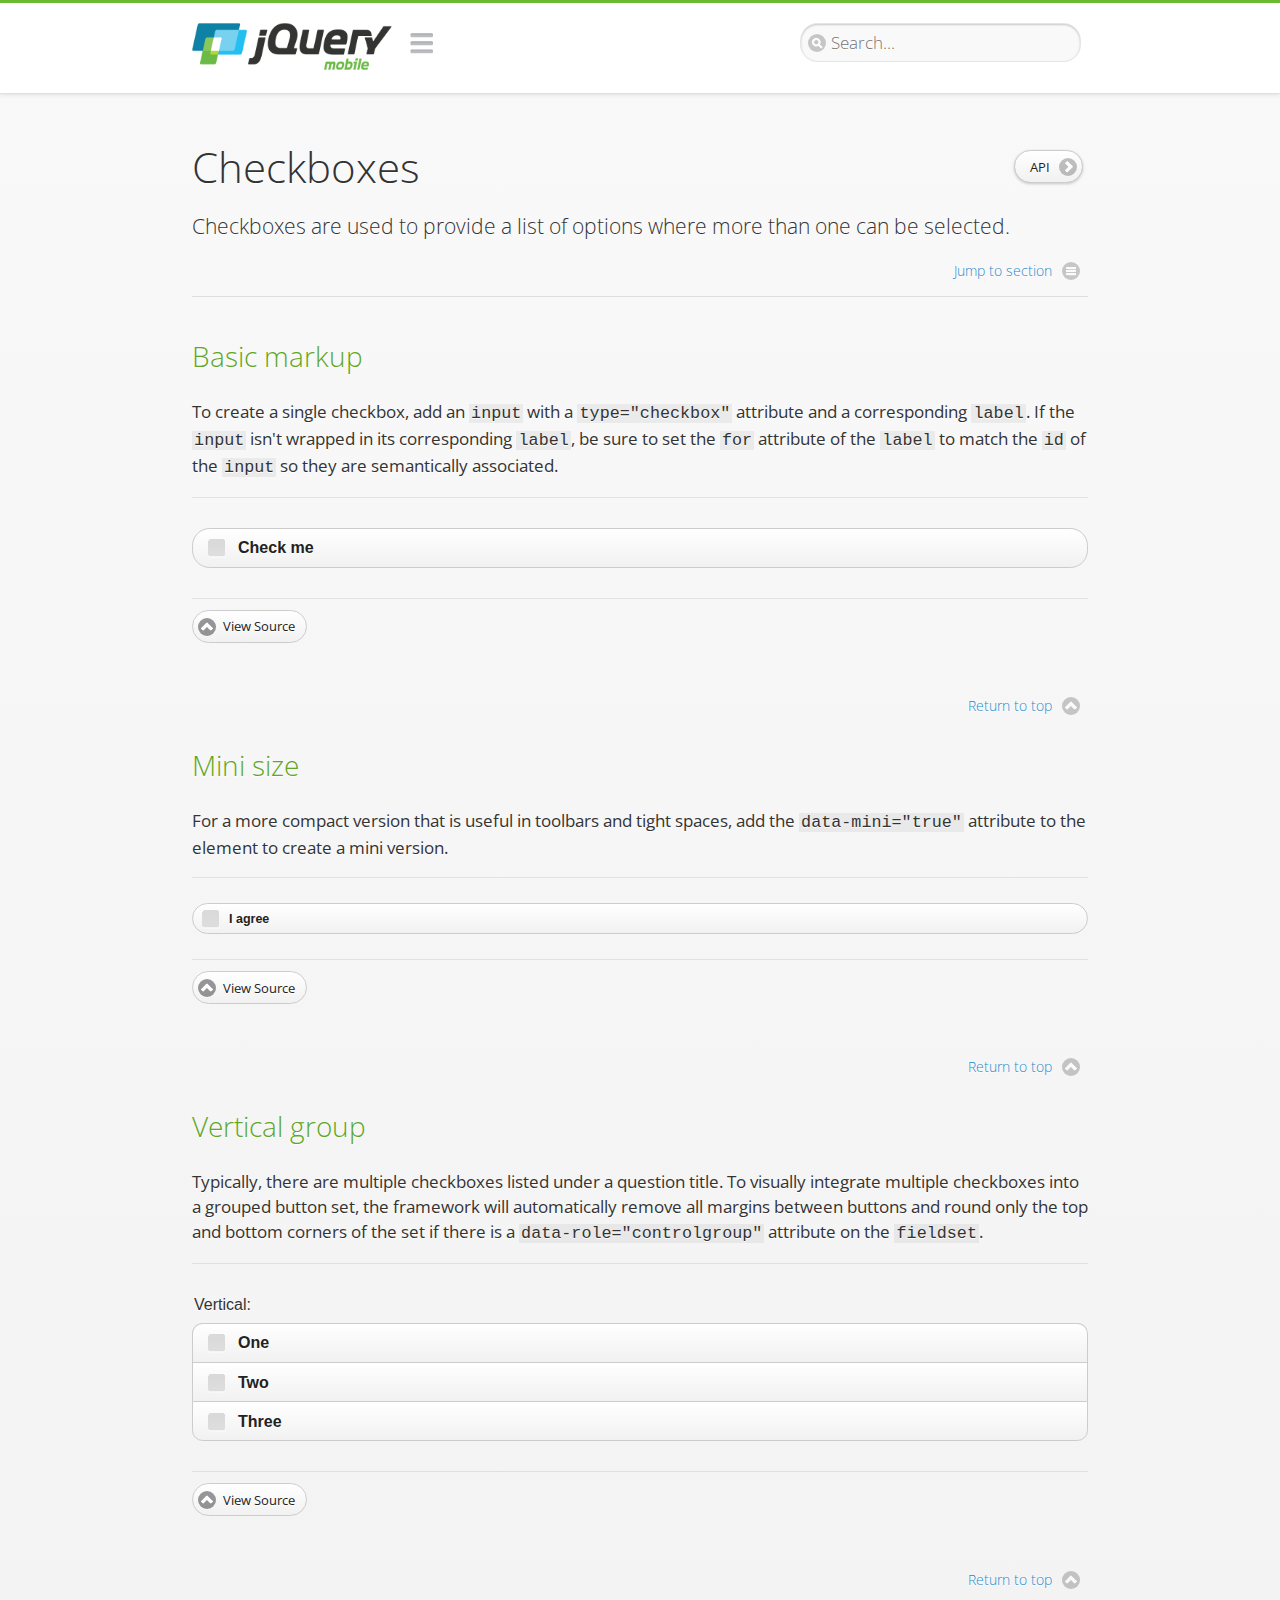
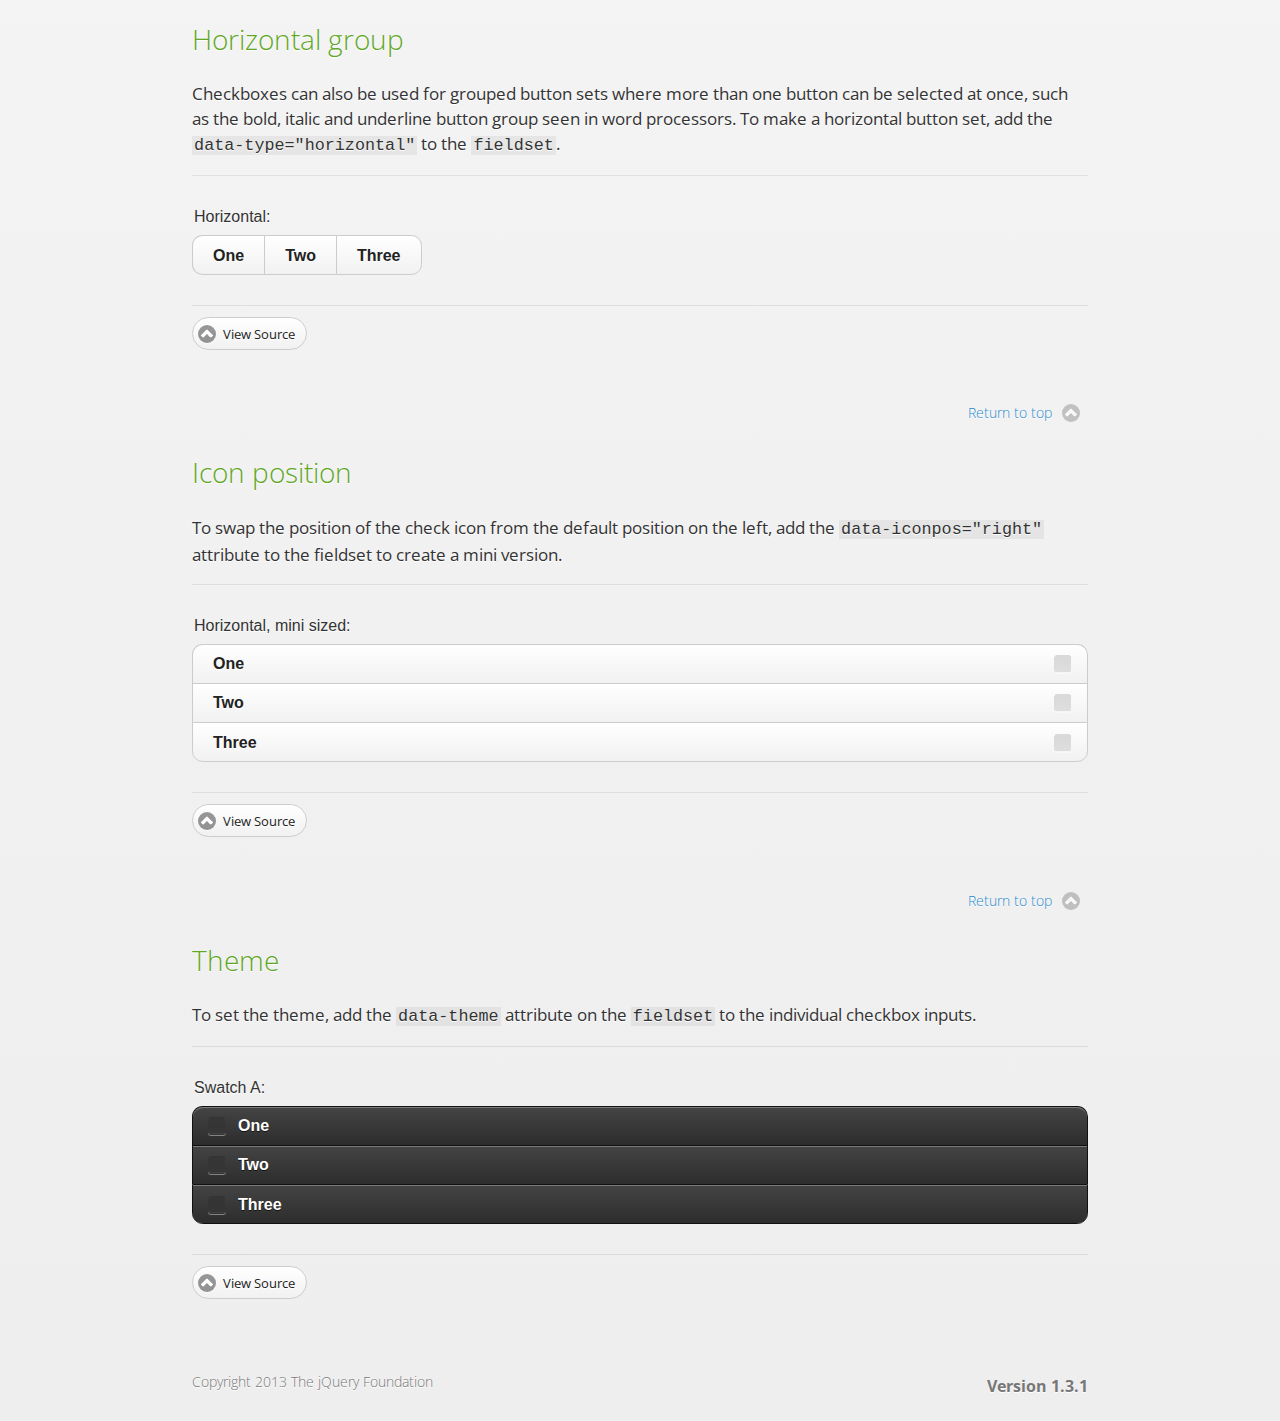
<file: assets/www/jquery/demos/widgets/checkbox/index.html>
<!DOCTYPE html>
<html>
<head>
	<meta charset="utf-8">
	<meta name="viewport" content="width=device-width, initial-scale=1">
	<title>Checkboxes - jQuery Mobile Demos</title>
	<link rel="stylesheet"  href="../../css/themes/default/jquery.mobile-1.3.1.min.css">
	<link rel="stylesheet" href="../../_assets/css/jqm-demos.css">
	<link rel="shortcut icon" href="../../favicon.ico">
	<link rel="stylesheet" href="http://fonts.googleapis.com/css?family=Open+Sans:300,400,700">
	<script src="../../js/jquery.js"></script>
	<script src="../../_assets/js/index.js"></script>
	<script src="../../js/jquery.mobile-1.3.1.min.js"></script>
</head>
<div data-role="page" class="jqm-demos" data-quicklinks="true">

	<div data-role="header" class="jqm-header">
		<h1 class="jqm-logo"><a href="../../"><img src="../../_assets/img/jquery-logo.png" alt="jQuery Mobile Framework"></a></h1>
		<a href="#" class="jqm-navmenu-link" data-icon="bars" data-iconpos="notext">Navigation</a>
		<a href="#" class="jqm-search-link" data-icon="search" data-iconpos="notext">Search</a>
<div class="jqm-search">
    <ul class="jqm-list">
<li data-section="Widgets" data-filtertext="accordions collapsible sets content formatting grouped inset mini"><a href="widgets/accordions/">Accordion</a></li>

<li data-section="Widgets" data-filtertext="ajax navigation navigate event method"><a href="widgets/navigation/" data-ajax="false">AJAX Navigation</a></li>

<li data-section="Widgets" data-filtertext="autocomplete filter reveal listviews remote listviewbeforefilter placeholder"><a href="widgets/autocomplete/" data-ajax="false">Autocomplete</a></li>

<li data-section="Widgets" data-filtertext="buttons inputs forms inline theme grouped icons mini disabled"><a href="widgets/buttons/" data-ajax="false">Buttons</a></li>

<li data-section="Widgets" data-filtertext="checkboxes checkboxradio inputs forms mini disabled"><a href="widgets/checkbox/">Checkboxes</a></li>

<li data-section="Widgets" data-filtertext="collapsibles content formatting"><a href="widgets/collapsibles/" data-ajax="false">Collapsibles</a></li>

<li data-section="Widgets" data-filtertext="controlgroups selects checkboxradio buttons horizontal vertical"><a href="widgets/controlgroups/">Controlgroup</a></li>

<li data-section="Widgets" data-filtertext="dialogs modal popups"><a href="widgets/dialog/">Dialogs</a></li>

<li data-section="Widgets" data-filtertext="fixed toolbars headers footers sections fullscreen"><a href="widgets/fixed-toolbars/">Fixed toolbars</a></li>

<li data-section="Widgets" data-filtertext="flip toggle switch binary slider selects forms disabled"><a href="widgets/sliders/switch.html" data-ajax="false">Flip switch toggle</a></li>

<li data-section="Widgets" data-filtertext="footer toolbars footers sections"><a href="widgets/footers/">Footer toolbar</a></li>

<li data-section="Widgets" data-filtertext="forms inputs slider button range toggle switch label disabled accessible fieldcontains elements"><a href="widgets/forms/">Form elements</a></li>

<li data-section="Widgets" data-filtertext="grids columns blocks content formatting rwd responsive"><a href="widgets/grids/">Grids</a></li>

<li data-section="Widgets" data-filtertext="header toolbars fixed fullscreen sections"><a href="widgets/headers/">Header toolbar</a></li>

<li data-section="Widgets" data-filtertext="icons buttons disc position"><a href="widgets/icons/">Icons</a></li>

<li data-section="Widgets" data-filtertext="links navigation ajax prefetch cache"><a href="widgets/links/">Links</a></li>

<li data-section="Widgets" data-filtertext="listviews thumbnails icons nested split button collapsible ul ol"><a href="widgets/listviews/" data-ajax="false">Listviews</a></li>

<li data-section="Widgets" data-filtertext="ajax loader overlay spinner pages"><a href="widgets/loader/" data-ajax="false">Loader overlay</a></li>

<li data-section="Widgets" data-filtertext="navbars navmenu toolbars links icons footer header"><a href="widgets/navbar/" data-ajax="false">Navbar</a></li>

<li data-section="Widgets" data-filtertext="navbars persistent header footer links navmenu"><a href="widgets/fixed-toolbars/footer-persist-a.html">Navbar, persistent</a></li>

<li data-section="Widgets" data-filtertext="pages single multipage templates ajax nav"><a href="widgets/pages/">Pages</a></li>

<li data-section="Widgets" data-filtertext="panels sliding nav modal transition display reveal overlay push rwd responsive"><a href="widgets/panels/">Panels <span class="ui-li-count">New</span></a></li>

<li data-section="Widgets" data-filtertext="popup dialog modal transition tooltip lightbox form overlay screen flip pop fade transition"><a href="widgets/popup/">Popup</a></li>

<li data-section="Widgets" data-filtertext="radiobuttons checkboxradio inputs forms disabled grouped"><a href="widgets/radiobuttons/">Radio buttons</a></li>

<li data-section="Widgets" data-filtertext="selectmenus custom native multiple optgroup disabled forms"><a href="widgets/selects/">Select</a></li>

<li data-section="Widgets" data-filtertext="slider, single sliders range inputs forms disabled"><a href="widgets/sliders/" data-ajax="false">Slider, single</a></li>

<li data-section="Widgets" data-filtertext="slider, dual range sliders rangesliders inputs forms disabled"><a href="widgets/sliders/rangeslider.html" data-ajax="false">Slider, dual range <span class="ui-li-count">New</span></a></li>

<li data-section="Widgets" data-filtertext="tables column th td toggle responsive tables rwd hide show tabular"><a href="widgets/table-column-toggle/">Table, column toggle <span class="ui-li-count">New</span></a></li>

<li data-section="Widgets" data-filtertext="tables reflow th td responsive rwd columns tabular"><a href="widgets/table-reflow/">Table, reflow <span class="ui-li-count">New</span></a></li>

<li data-section="Widgets" data-filtertext="text inputs textarea numeric email tel file date time month clear pattern placeholder forms"><a href="widgets/textinputs/">Text inputs & textarea</a></li>

<li data-section="Widgets" data-filtertext="page transitions animated pages ajax navigation flip slide fade pop" data-ajax="false"><a href="widgets/transitions/" data-ajax="false">Transitions</a></li>

<li data-role="list-divider">Collapsibles</li>

<li data-section="Demo Showcase" data-filtertext="dynamic collapsible set accordion append expand"><a href="examples/collapsibles/dynamic-collapsible.html" data-ajax="false">Dynamic collapsible</a></li>

<li data-role="list-divider">Controlgroups</li>

<li data-section="Demo Showcase" data-filtertext="dynamic controlgroup buttons selects checkboxes forms"><a href="examples/controlgroups/dynamic-controlgroup.html" data-ajax="false">Dynamic controlgroup</a></li>

<li data-role="list-divider">Listviews</li>

<li data-section="Demo Showcase" data-filtertext="grid listview responsive grids responsive listviews lists ul"><a href="examples/listviews/grid-listview.html" data-ajax="false">Grid Listview</a></li>

<li data-section="Demo Showcase" data-filtertext="autodividers anchor jump scroll linkbars listviews lists ul"><a href="examples/listviews/autodividers-linkbar.html" data-ajax="false">Autodividers Linkbar</a></li>

<li data-section="Demo Showcase" data-filtertext="listviews autodividers selector autodividersselector lists ul ol"><a href="examples/listviews/autodividers-selector.html" data-ajax="false">Autodividers Selector</a></li>

<li data-role="list-divider">Navigation</li>

<li data-section="Demo Showcase" data-filtertext="backbone and require.js example navigation router"><a href="examples/backbone-require/index.html" data-ajax="false">Backbone and Require.js example</a></li>

<li data-section="Demo Showcase" data-filtertext="server redirection with server-side support php"><a href="examples/redirect/" data-ajax="false">Redirection with server-side support</a></li>

<li data-role="list-divider">Panels</li>

<li data-section="Demo Showcase" data-filtertext="panel styling slide panels sliding panels shadow rwd responsive breakpoint"><a href="examples/panels/panel-styling.html" data-ajax="false">Panel styling</a></li>

<li data-section="Demo Showcase" data-filtertext="open panel on swipe panels left right"><a href="examples/panels/panel-swipe-open.html" data-ajax="false">Open panel on swipe</a></li>

<li data-role="list-divider">Popups</li>

<li data-section="Demo Showcase" data-filtertext="dynamic popups popup images lightbox"><a href="examples/popups/dynamic-popup.html" data-ajax="false">Dynamic popup</a></li>

<li data-section="Demo Showcase" data-filtertext="arrow popups popover"><a href="examples/popups/arrow.html" data-ajax="false">Popup with arrow</a></li>

<li data-role="list-divider">Responsive Tables</li>

<li data-section="Demo Showcase" data-filtertext="responsive tables reflow stack custom styles"><a href="examples/tables/movie-list.html" data-ajax="false">Reflow: Custom styles</a></li>

<li data-section="Demo Showcase" data-filtertext="responsive tables reflow heading groups rwd breakpoint"><a href="examples/tables/financial-grouped-reflow.html" data-ajax="false">Reflow: Heading groups</a></li>

<li data-section="Demo Showcase" data-filtertext="responsive tables reflow refresh method dynamically inject data"><a href="examples/tables/reflow-refresh.html" data-ajax="false">Reflow: Refresh method</a></li>

<li data-section="Demo Showcase" data-filtertext="responsive tables column toggle hide rwd breakpoint customization options"><a href="examples/tables/movie-list-toggle-options.html" data-ajax="false">Column toggle: Customization options</a></li>

<li data-section="Demo Showcase" data-filtertext="responsive tables column toggle heading groups rwd breakpoint"><a href="examples/tables/financial-grouped-columns.html" data-ajax="false">Column toggle: Heading groups</a></li>

<li data-section="Demo Showcase" data-filtertext="responsive tables column toggle refresh method dynamically inject data"><a href="examples/tables/columntoggle-refresh.html" data-ajax="false">Column toggle: Refresh method</a></li>

<li data-section="Demo Showcase" data-filtertext="responsive tables table column toggle phone comparison rwd breakpoint"><a href="examples/tables/phone-compare.html" data-ajax="false">Column toggle demo: Phone comparison</a></li>

<li data-role="list-divider">Sliders</li>

<li data-section="Demo Showcase" data-filtertext="slider tooltip handle value extension input range sliders forms"><a href="examples/slider/tooltip.html" data-ajax="false">Tooltip extension</a></li>

<li data-role="list-divider">Swipe</li>

<li data-section="Demo Showcase" data-filtertext="swipe to navigate page transitions navigation"><a href="examples/swipe/swipe-page.html" data-ajax="false">Swipe to navigate</a></li>

<li data-section="Demo Showcase" data-filtertext="swipe to delete list item listviews lists ul ol"><a href="examples/swipe/swipe-list.html" data-ajax="false">Swipe to delete list item</a></li>

<li data-role="list-divider">Forms</li>

<li data-section="Questions & Answers" data-filtertext="CSS styles apply widget scope wrap selector customize"><a href="faq/question-template.html">Why won't my CSS styles apply correctly to a widget?</a></li>

<li data-section="Questions & Answers" data-filtertext="form update value enhance pageinit refresh"><a href="faq/updating-the-value-of-enhanced-form-elements-does-not-work.html">Updating the value of enhanced form elements does not work.</a></li>

<li data-section="Questions & Answers" data-filtertext="HTML 5 inputs appearance keyboard picker calendar date time slider file color"><a href="faq/my-html-5-inputs-look-different-in-browsers.html">My HTML 5 inputs look different across devices and browsers.</a></li>

<li data-section="Questions & Answers" data-filtertext="range search inputs slider number text degrade"><a href="faq/my-range-search-input-type-is-being-changed.html">My range or search inputs are being change to number/text.</a></li>

<li data-section="Questions & Answers" data-filtertext="custom select popup dialog logic"><a href="faq/sometimes-custom-select-shows-as-dialog-popup.html">Sometimes my custom select shows as a popup other times its a dialog.</a></li>

<li data-section="Questions & Answers" data-filtertext="disable button issue class method"><a href="faq/disabling-a-button-does-not-work.html">Disabling a button does not work.</a></li>

<li data-section="Questions & Answers" data-filtertext="fixed toolbar header footer fullscreen select input bug issue"><a href="faq/controls-in-header-footer.html">Controls in my fixed header or footer are not responding or behave erratically.</a></li>

<li data-role="list-divider">Pages</li>

<li data-section="Questions & Answers" data-filtertext="head load scripts styles pageinit onload pagebeforecreate ajax nav pages"><a href="faq/scripts-and-styles-not-loading.html">Why aren't my scripts and styles loading?</a></li>

<li data-section="Questions & Answers" data-filtertext="document.ready onload paginit DOM ready on ready scripts "><a href="faq/dom-ready-not-working.html">Why isn't DOM ready working for my scripts?</a></li>

<li data-section="Questions & Answers" data-filtertext="ajax nav load page mobile.loadpage"><a href="faq/how-do-i-load-a-page.html">How do I load a page?</a></li>

<li data-section="Questions & Answers" data-filtertext="ajax nav multi page document load"><a href="faq/why-is-only-the-first-page-loaded.html">Why is only the first page of my multi page document loaded?</a></li>

<li data-section="Questions & Answers" data-filtertext="pass url query params ajax nav"><a href="faq/pass-query-params-to-page.html">I'm trying to pass query params to a page but it's not working?</a></li>

<li data-section="Questions & Answers" data-filtertext="hash pass parameters information ajax nav"><a href="faq/pass-via-the-hash-to-page.html">I'm trying to pass information via the hash but it's not working?</a></li>

<li data-section="Questions & Answers" data-filtertext="application cache status error isLocal ajax nav"><a href="faq/the-application-cache-is-not-working.html">I'm trying to use the application cache but it's not working.</a></li>

<li data-section="Questions & Answers" data-filtertext=">create refresh event trigger pageInit refresh method content injected page not enhanced."><a href="faq/injected-content-is-not-enhanced.html">Content injected into a page is not enhanced.</a></li>

<li data-section="Questions & Answers" data-filtertext=">create trigger event pageInit injected HTML"><a href="faq/triggering-create-on-injected-content-does-not-work.html">Triggering create on injected HTML does not work.</a></li>

<li data-section="Questions & Answers" data-filtertext="auto-enhance element stop preventnative role none"><a href="faq/how-can-i-stop-auto-enhancement-of-elements.html">How can I stop JQM from auto-enhancing an element?</a></li>

<li data-section="Questions & Answers" data-filtertext="auto-enhance block container parent stop preventnative role none"><a href="faq/how-can-i-stop-auto-enhancement-of-a-block-of-elements.html">How can I stop JQM from enhancing a block of elements?</a></li>

<li data-section="Questions & Answers" data-filtertext="page title ajax nav head"><a href="faq/how-do-i-control-page-titles.html">How do I control page titles?</a></li>

<li data-section="Questions & Answers" data-filtertext="ajax nav load page loadPage"><a href="faq/how-do-i-load-a-page.html">How do I load a page?</a></li>

<li data-role="list-divider">Events</li>

<li data-section="Questions & Answers" data-filtertext="touch mouse events vmouseover, vmousedown, vmousemove, vmouseup, vclick, vmousecancel"><a href="faq/how-do-i-use-touch-mouse-events.html">How do I use touch and mouse events?</a></li>

<li data-role="list-divider">Theme and styling</li>

<li data-section="Questions & Answers" data-filtertext="theme swatch css themeroller customize icons colors fonts style"><a href="faq/how-does-theming-work.html">How does theming work?</a></li>

<li data-role="list-divider">Apps</li>

<li data-section="Questions & Answers" data-filtertext="How do I need to configure PhoneGap Cordova?"><a href="faq/how-configure-phonegap-cordova.html">How do I need to configure PhoneGap/Cordova?</a></li>
<!--
<li data-role="list-divider">Navigation</li>

<li data-section="Questions & Answers" data-filtertext=""><a href="faq/nav-is-acting-erraticly.html">The nav is acting erratically!</a></li>

<li data-section="Questions & Answers" data-filtertext=""><a href="faq/deep-links-dont-work.html">Following a deep link ( a link to scroll to and id ) does not work.</a></li>

<li data-section="Questions & Answers" data-filtertext=""><a href="faq/scripts-css-only-works-on-first-page-or-refresh.html">My script / css only works on first page or on refresh.</a></li>
<li data-role="list-divider">Widgets</li>

<li data-section="Questions & Answers" data-filtertext=""><a href="faq/cloned-content-double-enhanced.html">Cloning a widget or enhanced for element and enhancing causes "double" enhancement</a></li>

<li data-section="Questions & Answers" data-filtertext=""><a href="faq/cloned-content-does-not-update.html">Cloned widget or enhanced element does not update</a></li>

<li data-section="Questions & Answers" data-filtertext=""><a href="faq/data-enhance-false-does-not-work.html">Setting data-enhance="false" does not work.</a></li>

<li data-role="list-divider">General</li>

<li data-section="Questions & Answers" data-filtertext=""><a href="faq/selecting-element-by-id-not-working.html">Selecting elements by id only works sometimes or on first page!</a></li>

<li data-section="Questions & Answers" data-filtertext=""><a href="faq/global-config-settings-ignored.html">The global configuration settings i set are being ignored.</a></li>

<li data-section="Questions & Answers" data-filtertext=""><a href="faq/custom-css-is-ignored.html">My custom css is ignored.</a></li>

<li data-role="list-divider">Events</li>

<li data-section="Questions & Answers" data-filtertext=""><a href="faq/swipe-triggered-when-scrolling.html">Swipe triggered when scrolling.</a></li>

<li data-section="Questions & Answers" data-filtertext=""><a href="faq/document-ready-not-working.html">Document ready ignored after first page.</a></li>

<li data-role="list-divider">Theming &amp; custom styles</li>

<li data-section="Questions & Answers" data-filtertext=""><a href="faq/#">How do I add custom icons?</a></li>

<li data-section="Questions & Answers" data-filtertext=""><a href="faq/#">How do I add remove the circle behind the icons?</a></li>
-->

    </ul>
</div>

	</div><!-- /header -->

	<div data-role="content" class="jqm-content">

			<h1>Checkboxes <a href="http://api.jquerymobile.com/checkboxradio/" data-ajax="false" data-role="button" data-inline="true" data-mini="true" data-icon="arrow-r" data-iconpos="right" class="jqm-api-link">API</a></h1>

			<p class="jqm-intro">Checkboxes are used to provide a list of options where more than one can be selected.
			</p>

			<h2 id="check-markup">Basic markup</h2>

			<p>To create a single checkbox, add an <code>input</code> with a <code>type="checkbox"</code> attribute and a corresponding <code>label</code>. If the <code>input</code> isn't wrapped in its corresponding <code>label</code>, be sure to set the <code>for</code> attribute of the <code>label</code> to match the <code>id</code> of the <code>input</code> so they are semantically associated.</p>

			<div data-demo-html="true">
                <form>
	               	<label>
	                	<input type="checkbox" name="checkbox-0 "/>Check me
	                </label>
            	</form>
			</div><!--/demo-html -->

			<h2 id="check-mini">Mini size</h2>

			<p>For a more compact version that is useful in toolbars and tight spaces, add the <code>data-mini="true"</code> attribute to the element to create a mini version. </p>

			<div data-demo-html="true">
                <form>
	               	<input type="checkbox" name="checkbox-mini-0" id="checkbox-mini-0" class="custom" data-mini="true" />
		<label for="checkbox-mini-0">I agree</label>
            	</form>
			</div><!--/demo-html -->

			<h2 id="check-vert">Vertical group</h2>

			<p>Typically, there are multiple checkboxes listed under a question title. To visually integrate multiple checkboxes into a grouped button set, the framework will automatically remove all margins between buttons and round only the top and bottom corners of the set if there is a <code> data-role="controlgroup"</code> attribute on the <code>fieldset</code>.</p>

			<div data-demo-html="true">
                <form>
	               	<fieldset data-role="controlgroup">
						<legend>Vertical:</legend>
						<input type="checkbox" name="checkbox-v-2a" id="checkbox-v-2a">
						<label for="checkbox-v-2a">One</label>
						<input type="checkbox" name="checkbox-v-2b" id="checkbox-v-2b">
						<label for="checkbox-v-2b">Two</label>
						<input type="checkbox" name="checkbox-v-2c" id="checkbox-v-2c">
						<label for="checkbox-v-2c">Three</label>
					</fieldset>
            	</form>
			</div><!--/demo-html -->

			<h2 id="check-horiz">Horizontal group</h2>

			<p>Checkboxes can also be used for grouped button sets where more than one button can be selected at once, such as the bold, italic and underline button group seen in word processors. To make a horizontal button set, add the <code> data-type="horizontal"</code> to the <code>fieldset</code>.</p>

			<div data-demo-html="true">
                <form>
					<fieldset data-role="controlgroup" data-type="horizontal">
						<legend>Horizontal:</legend>
						<input type="checkbox" name="checkbox-h-2a" id="checkbox-h-2a">
						<label for="checkbox-h-2a">One</label>
						<input type="checkbox" name="checkbox-h-2b" id="checkbox-h-2b">
						<label for="checkbox-h-2b">Two</label>
						<input type="checkbox" name="checkbox-h-2c" id="checkbox-h-2c">
						<label for="checkbox-h-2c">Three</label>
					</fieldset>
            	</form>
			</div><!--/demo-html -->

			<h2 id="check-iconpos">Icon position</h2>

			<p>To swap the position of the check icon from the default position on the left, add the <code>data-iconpos="right"</code> attribute to the fieldset to create a mini version. </p>

				<div data-demo-html="true">
					<form>
					<fieldset data-role="controlgroup" data-iconpos="right">
						<legend>Horizontal, mini sized:</legend>
						<input type="checkbox" name="checkbox-h-6a" id="checkbox-h-6a">
						<label for="checkbox-h-6a">One</label>
						<input type="checkbox" name="checkbox-h-6b" id="checkbox-h-6b">
						<label for="checkbox-h-6b">Two</label>
						<input type="checkbox" name="checkbox-h-6c" id="checkbox-h-6c">
						<label for="checkbox-h-6c">Three</label>
					</fieldset>
				</form>
				</div><!--/demo-html -->

			<h2 id="check-theme">Theme</h2>

			<p>To set the theme, add the <code> data-theme</code> attribute on the <code>fieldset</code> to the individual checkbox inputs.</p>

			<div data-demo-html="true">
                <form>
	               	<fieldset data-role="controlgroup">
						<legend>Swatch A:</legend>
						<input type="checkbox" name="checkbox-t-2a" id="checkbox-t-2a" data-theme="a">
						<label for="checkbox-t-2a">One</label>
						<input type="checkbox" name="checkbox-t-2b" id="checkbox-t-2b" data-theme="a">
						<label for="checkbox-t-2b">Two</label>
						<input type="checkbox" name="checkbox-t-2c" id="checkbox-t-2c" data-theme="a">
						<label for="checkbox-t-2c">Three</label>
					</fieldset>
            	</form>
			</div><!--/demo-html -->

			</form>

	</div><!-- /content -->

	<div data-role="footer" class="jqm-footer">
		<p class="jqm-version"></p>
		<p>Copyright 2013 The jQuery Foundation</p>
	</div><!-- /footer -->
    <div data-role="panel" class="jqm-nav-panel jqm-navmenu-panel" data-position="left" data-display="reveal" data-theme="c">
        <ul data-role="listview" data-theme="d" data-divider-theme="d" data-icon="false" data-global-nav="demos" class="jqm-list">
            <li data-role="list-divider">jQuery Mobile Demos</li>
			<li><a href="./">Home</a></li>
            <li><a href="intro/">Introduction</a></li>
            <li><a href="examples/">Demo Showcase</a></li>
            <li><a href="faq/">Questions & Answers</a></li>
			<li><a href="intro/rwd.html">Going Responsive</a></li>
            <li data-role="list-divider">Widget reference</li>
<li data-section="Widgets" data-filtertext="accordions collapsible sets content formatting grouped inset mini"><a href="widgets/accordions/">Accordion</a></li>

<li data-section="Widgets" data-filtertext="ajax navigation navigate event method"><a href="widgets/navigation/" data-ajax="false">AJAX Navigation</a></li>

<li data-section="Widgets" data-filtertext="autocomplete filter reveal listviews remote listviewbeforefilter placeholder"><a href="widgets/autocomplete/" data-ajax="false">Autocomplete</a></li>

<li data-section="Widgets" data-filtertext="buttons inputs forms inline theme grouped icons mini disabled"><a href="widgets/buttons/" data-ajax="false">Buttons</a></li>

<li data-section="Widgets" data-filtertext="checkboxes checkboxradio inputs forms mini disabled"><a href="widgets/checkbox/">Checkboxes</a></li>

<li data-section="Widgets" data-filtertext="collapsibles content formatting"><a href="widgets/collapsibles/" data-ajax="false">Collapsibles</a></li>

<li data-section="Widgets" data-filtertext="controlgroups selects checkboxradio buttons horizontal vertical"><a href="widgets/controlgroups/">Controlgroup</a></li>

<li data-section="Widgets" data-filtertext="dialogs modal popups"><a href="widgets/dialog/">Dialogs</a></li>

<li data-section="Widgets" data-filtertext="fixed toolbars headers footers sections fullscreen"><a href="widgets/fixed-toolbars/">Fixed toolbars</a></li>

<li data-section="Widgets" data-filtertext="flip toggle switch binary slider selects forms disabled"><a href="widgets/sliders/switch.html" data-ajax="false">Flip switch toggle</a></li>

<li data-section="Widgets" data-filtertext="footer toolbars footers sections"><a href="widgets/footers/">Footer toolbar</a></li>

<li data-section="Widgets" data-filtertext="forms inputs slider button range toggle switch label disabled accessible fieldcontains elements"><a href="widgets/forms/">Form elements</a></li>

<li data-section="Widgets" data-filtertext="grids columns blocks content formatting rwd responsive"><a href="widgets/grids/">Grids</a></li>

<li data-section="Widgets" data-filtertext="header toolbars fixed fullscreen sections"><a href="widgets/headers/">Header toolbar</a></li>

<li data-section="Widgets" data-filtertext="icons buttons disc position"><a href="widgets/icons/">Icons</a></li>

<li data-section="Widgets" data-filtertext="links navigation ajax prefetch cache"><a href="widgets/links/">Links</a></li>

<li data-section="Widgets" data-filtertext="listviews thumbnails icons nested split button collapsible ul ol"><a href="widgets/listviews/" data-ajax="false">Listviews</a></li>

<li data-section="Widgets" data-filtertext="ajax loader overlay spinner pages"><a href="widgets/loader/" data-ajax="false">Loader overlay</a></li>

<li data-section="Widgets" data-filtertext="navbars navmenu toolbars links icons footer header"><a href="widgets/navbar/" data-ajax="false">Navbar</a></li>

<li data-section="Widgets" data-filtertext="navbars persistent header footer links navmenu"><a href="widgets/fixed-toolbars/footer-persist-a.html">Navbar, persistent</a></li>

<li data-section="Widgets" data-filtertext="pages single multipage templates ajax nav"><a href="widgets/pages/">Pages</a></li>

<li data-section="Widgets" data-filtertext="panels sliding nav modal transition display reveal overlay push rwd responsive"><a href="widgets/panels/">Panels <span class="ui-li-count">New</span></a></li>

<li data-section="Widgets" data-filtertext="popup dialog modal transition tooltip lightbox form overlay screen flip pop fade transition"><a href="widgets/popup/">Popup</a></li>

<li data-section="Widgets" data-filtertext="radiobuttons checkboxradio inputs forms disabled grouped"><a href="widgets/radiobuttons/">Radio buttons</a></li>

<li data-section="Widgets" data-filtertext="selectmenus custom native multiple optgroup disabled forms"><a href="widgets/selects/">Select</a></li>

<li data-section="Widgets" data-filtertext="slider, single sliders range inputs forms disabled"><a href="widgets/sliders/" data-ajax="false">Slider, single</a></li>

<li data-section="Widgets" data-filtertext="slider, dual range sliders rangesliders inputs forms disabled"><a href="widgets/sliders/rangeslider.html" data-ajax="false">Slider, dual range <span class="ui-li-count">New</span></a></li>

<li data-section="Widgets" data-filtertext="tables column th td toggle responsive tables rwd hide show tabular"><a href="widgets/table-column-toggle/">Table, column toggle <span class="ui-li-count">New</span></a></li>

<li data-section="Widgets" data-filtertext="tables reflow th td responsive rwd columns tabular"><a href="widgets/table-reflow/">Table, reflow <span class="ui-li-count">New</span></a></li>

<li data-section="Widgets" data-filtertext="text inputs textarea numeric email tel file date time month clear pattern placeholder forms"><a href="widgets/textinputs/">Text inputs & textarea</a></li>

<li data-section="Widgets" data-filtertext="page transitions animated pages ajax navigation flip slide fade pop" data-ajax="false"><a href="widgets/transitions/" data-ajax="false">Transitions</a></li>

        </ul>
	</div><!-- /panel -->


</div><!-- /page -->
</body>
</html>
</file>
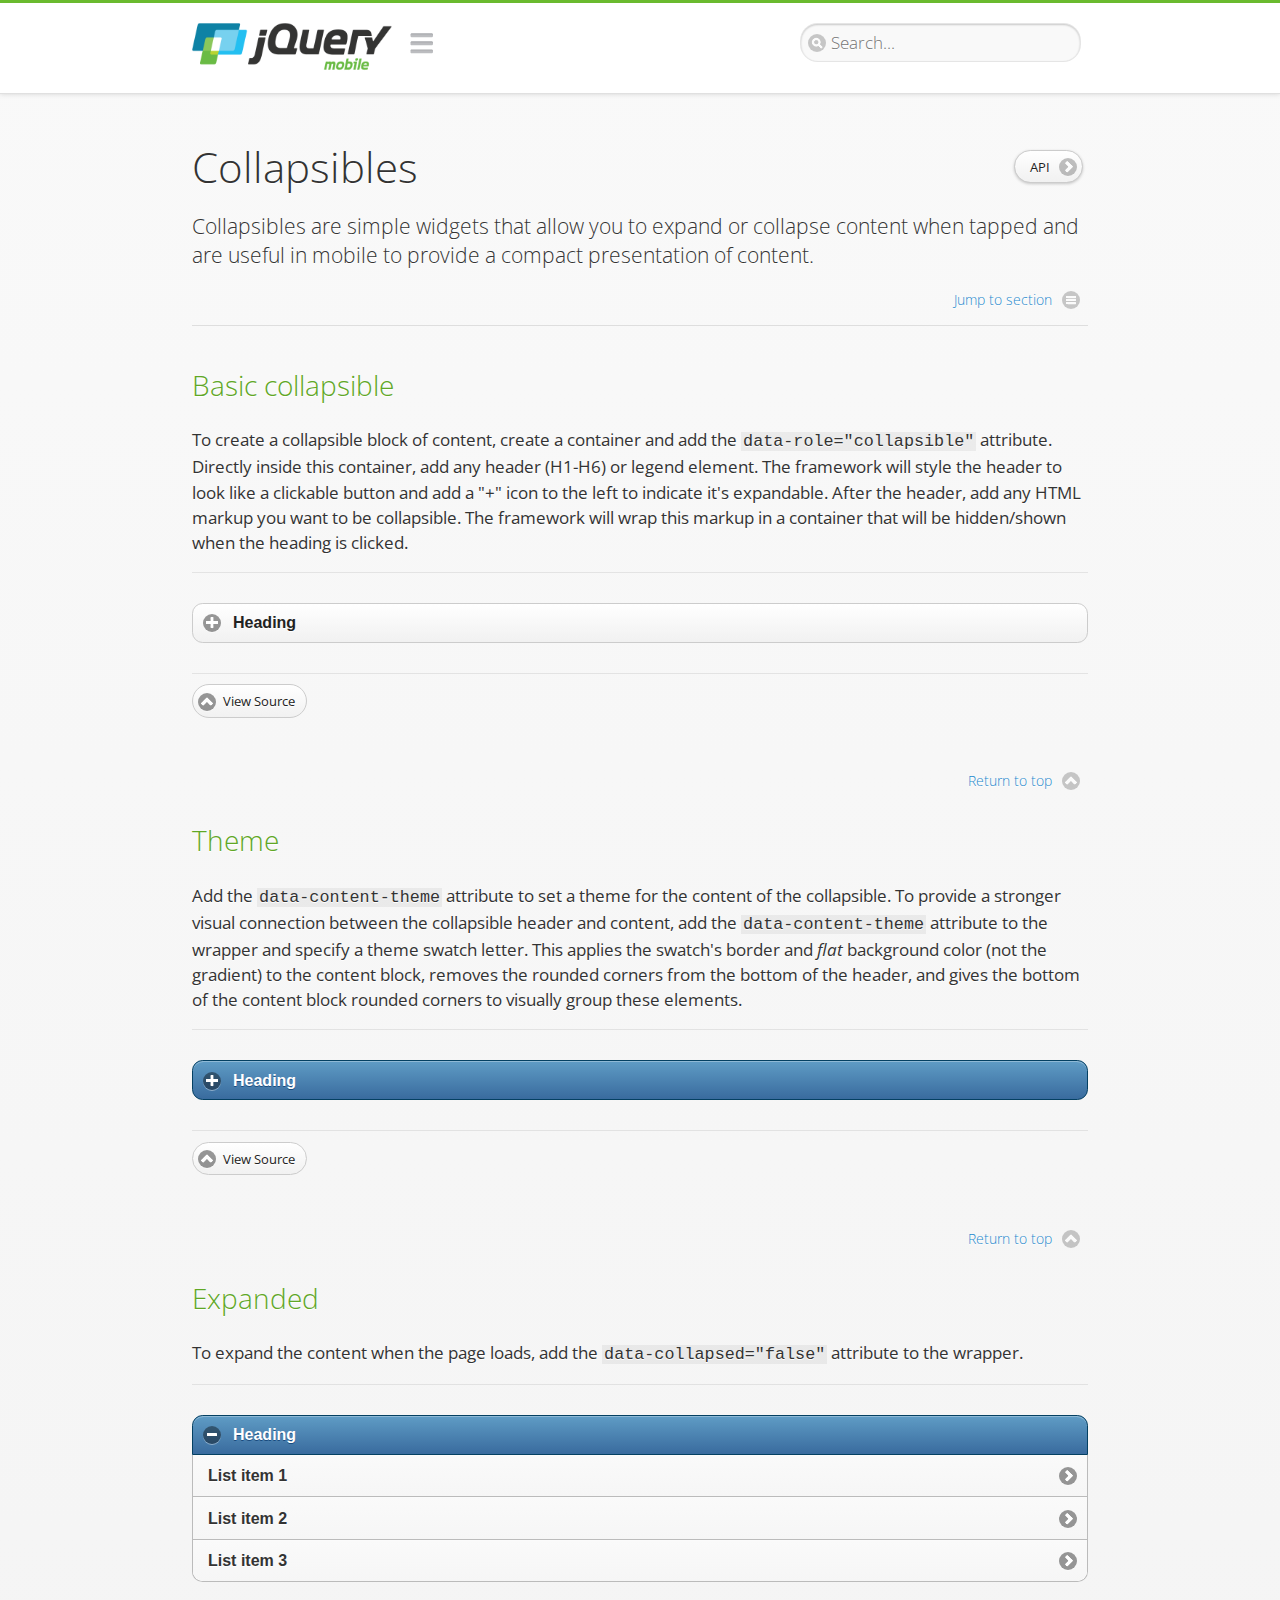
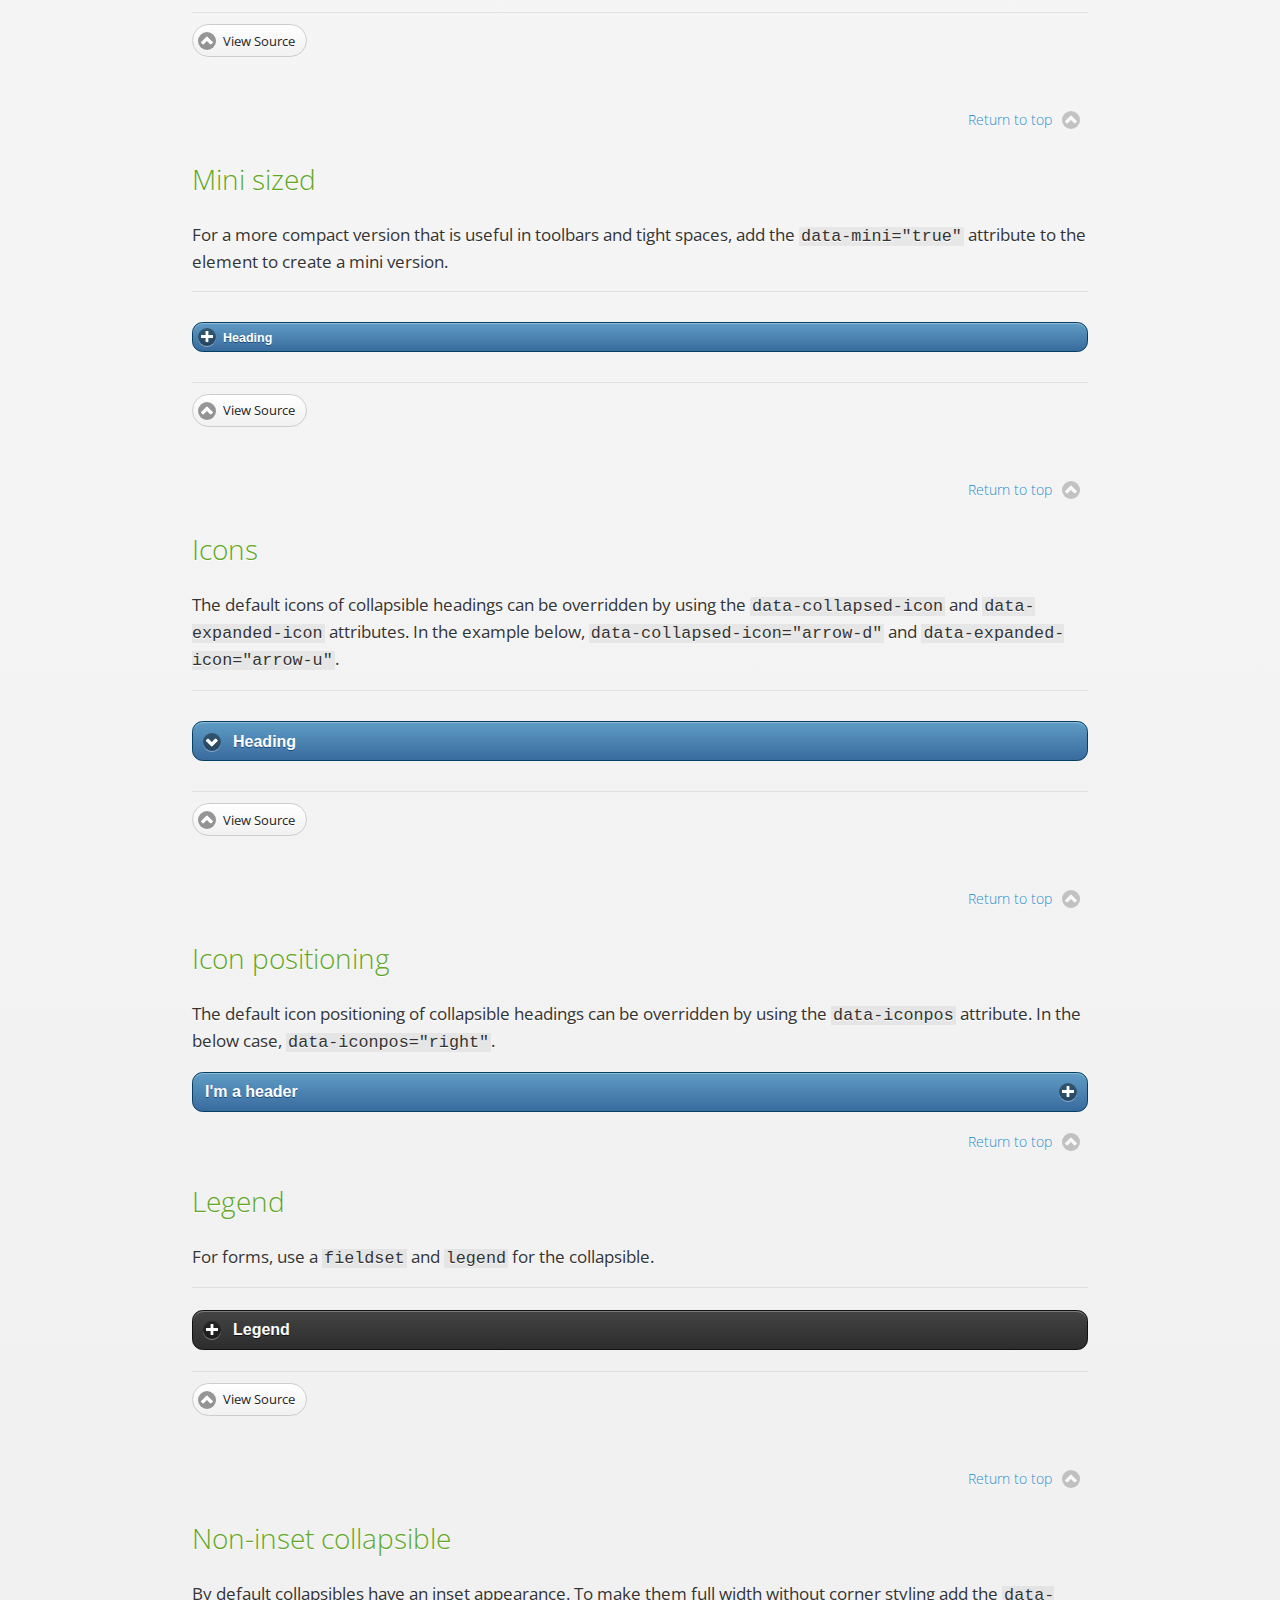
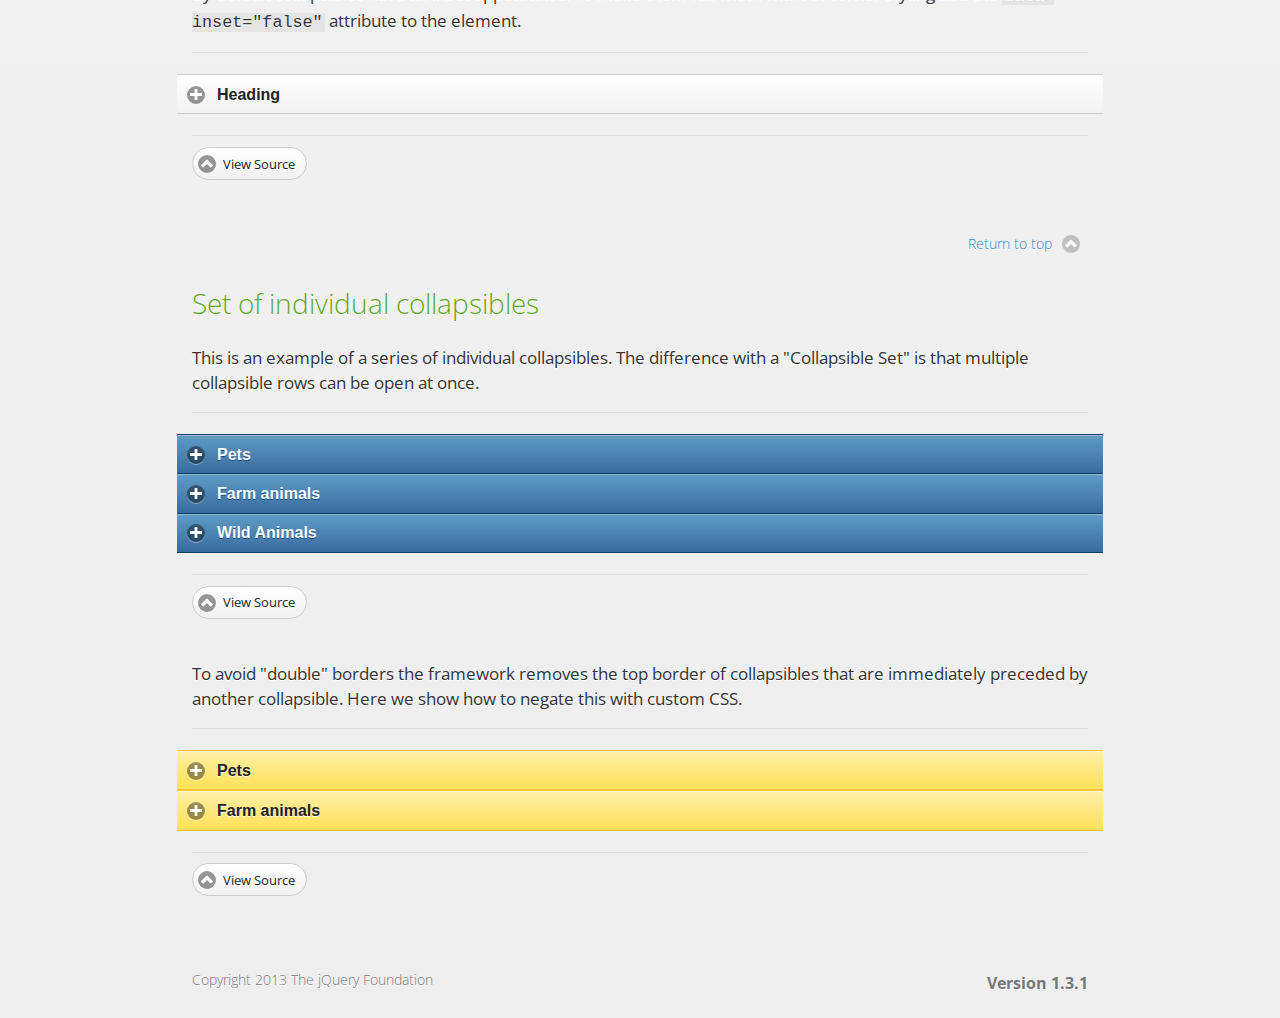
<file: assets/www/jquery/demos/widgets/collapsibles/index.html>
<!DOCTYPE html>
<html>
<head>
	<meta charset="utf-8">
	<meta name="viewport" content="width=device-width, initial-scale=1">
	<title>Collapsible - jQuery Mobile Demos</title>
    <link rel="stylesheet"  href="../../css/themes/default/jquery.mobile-1.3.1.min.css">
    <link rel="stylesheet" href="../../_assets/css/jqm-demos.css">
    <link rel="shortcut icon" href="../../favicon.ico">
    <link rel="stylesheet" href="http://fonts.googleapis.com/css?family=Open+Sans:300,400,700">
    <script src="../../js/jquery.js"></script>
    <script src="../../_assets/js/index.js"></script>
    <script src="../../js/jquery.mobile-1.3.1.min.js"></script>
    <style id="negateDoubleBorder">
        #demo-borders .ui-collapsible .ui-collapsible-heading .ui-btn { border-top-width: 1px !important; }
    </style>
</head>
<body>
<div data-role="page" class="jqm-demos" data-quicklinks="true">

    <div data-role="header" class="jqm-header">
		<h1 class="jqm-logo"><a href="../../"><img src="../../_assets/img/jquery-logo.png" alt="jQuery Mobile Framework"></a></h1>
        <a href="#" class="jqm-navmenu-link" data-icon="bars" data-iconpos="notext">Navigation</a>
        <a href="#" class="jqm-search-link" data-icon="search" data-iconpos="notext">Search</a>
<div class="jqm-search">
    <ul class="jqm-list">
<li data-section="Widgets" data-filtertext="accordions collapsible sets content formatting grouped inset mini"><a href="widgets/accordions/">Accordion</a></li>

<li data-section="Widgets" data-filtertext="ajax navigation navigate event method"><a href="widgets/navigation/" data-ajax="false">AJAX Navigation</a></li>

<li data-section="Widgets" data-filtertext="autocomplete filter reveal listviews remote listviewbeforefilter placeholder"><a href="widgets/autocomplete/" data-ajax="false">Autocomplete</a></li>

<li data-section="Widgets" data-filtertext="buttons inputs forms inline theme grouped icons mini disabled"><a href="widgets/buttons/" data-ajax="false">Buttons</a></li>

<li data-section="Widgets" data-filtertext="checkboxes checkboxradio inputs forms mini disabled"><a href="widgets/checkbox/">Checkboxes</a></li>

<li data-section="Widgets" data-filtertext="collapsibles content formatting"><a href="widgets/collapsibles/" data-ajax="false">Collapsibles</a></li>

<li data-section="Widgets" data-filtertext="controlgroups selects checkboxradio buttons horizontal vertical"><a href="widgets/controlgroups/">Controlgroup</a></li>

<li data-section="Widgets" data-filtertext="dialogs modal popups"><a href="widgets/dialog/">Dialogs</a></li>

<li data-section="Widgets" data-filtertext="fixed toolbars headers footers sections fullscreen"><a href="widgets/fixed-toolbars/">Fixed toolbars</a></li>

<li data-section="Widgets" data-filtertext="flip toggle switch binary slider selects forms disabled"><a href="widgets/sliders/switch.html" data-ajax="false">Flip switch toggle</a></li>

<li data-section="Widgets" data-filtertext="footer toolbars footers sections"><a href="widgets/footers/">Footer toolbar</a></li>

<li data-section="Widgets" data-filtertext="forms inputs slider button range toggle switch label disabled accessible fieldcontains elements"><a href="widgets/forms/">Form elements</a></li>

<li data-section="Widgets" data-filtertext="grids columns blocks content formatting rwd responsive"><a href="widgets/grids/">Grids</a></li>

<li data-section="Widgets" data-filtertext="header toolbars fixed fullscreen sections"><a href="widgets/headers/">Header toolbar</a></li>

<li data-section="Widgets" data-filtertext="icons buttons disc position"><a href="widgets/icons/">Icons</a></li>

<li data-section="Widgets" data-filtertext="links navigation ajax prefetch cache"><a href="widgets/links/">Links</a></li>

<li data-section="Widgets" data-filtertext="listviews thumbnails icons nested split button collapsible ul ol"><a href="widgets/listviews/" data-ajax="false">Listviews</a></li>

<li data-section="Widgets" data-filtertext="ajax loader overlay spinner pages"><a href="widgets/loader/" data-ajax="false">Loader overlay</a></li>

<li data-section="Widgets" data-filtertext="navbars navmenu toolbars links icons footer header"><a href="widgets/navbar/" data-ajax="false">Navbar</a></li>

<li data-section="Widgets" data-filtertext="navbars persistent header footer links navmenu"><a href="widgets/fixed-toolbars/footer-persist-a.html">Navbar, persistent</a></li>

<li data-section="Widgets" data-filtertext="pages single multipage templates ajax nav"><a href="widgets/pages/">Pages</a></li>

<li data-section="Widgets" data-filtertext="panels sliding nav modal transition display reveal overlay push rwd responsive"><a href="widgets/panels/">Panels <span class="ui-li-count">New</span></a></li>

<li data-section="Widgets" data-filtertext="popup dialog modal transition tooltip lightbox form overlay screen flip pop fade transition"><a href="widgets/popup/">Popup</a></li>

<li data-section="Widgets" data-filtertext="radiobuttons checkboxradio inputs forms disabled grouped"><a href="widgets/radiobuttons/">Radio buttons</a></li>

<li data-section="Widgets" data-filtertext="selectmenus custom native multiple optgroup disabled forms"><a href="widgets/selects/">Select</a></li>

<li data-section="Widgets" data-filtertext="slider, single sliders range inputs forms disabled"><a href="widgets/sliders/" data-ajax="false">Slider, single</a></li>

<li data-section="Widgets" data-filtertext="slider, dual range sliders rangesliders inputs forms disabled"><a href="widgets/sliders/rangeslider.html" data-ajax="false">Slider, dual range <span class="ui-li-count">New</span></a></li>

<li data-section="Widgets" data-filtertext="tables column th td toggle responsive tables rwd hide show tabular"><a href="widgets/table-column-toggle/">Table, column toggle <span class="ui-li-count">New</span></a></li>

<li data-section="Widgets" data-filtertext="tables reflow th td responsive rwd columns tabular"><a href="widgets/table-reflow/">Table, reflow <span class="ui-li-count">New</span></a></li>

<li data-section="Widgets" data-filtertext="text inputs textarea numeric email tel file date time month clear pattern placeholder forms"><a href="widgets/textinputs/">Text inputs & textarea</a></li>

<li data-section="Widgets" data-filtertext="page transitions animated pages ajax navigation flip slide fade pop" data-ajax="false"><a href="widgets/transitions/" data-ajax="false">Transitions</a></li>

<li data-role="list-divider">Collapsibles</li>

<li data-section="Demo Showcase" data-filtertext="dynamic collapsible set accordion append expand"><a href="examples/collapsibles/dynamic-collapsible.html" data-ajax="false">Dynamic collapsible</a></li>

<li data-role="list-divider">Controlgroups</li>

<li data-section="Demo Showcase" data-filtertext="dynamic controlgroup buttons selects checkboxes forms"><a href="examples/controlgroups/dynamic-controlgroup.html" data-ajax="false">Dynamic controlgroup</a></li>

<li data-role="list-divider">Listviews</li>

<li data-section="Demo Showcase" data-filtertext="grid listview responsive grids responsive listviews lists ul"><a href="examples/listviews/grid-listview.html" data-ajax="false">Grid Listview</a></li>

<li data-section="Demo Showcase" data-filtertext="autodividers anchor jump scroll linkbars listviews lists ul"><a href="examples/listviews/autodividers-linkbar.html" data-ajax="false">Autodividers Linkbar</a></li>

<li data-section="Demo Showcase" data-filtertext="listviews autodividers selector autodividersselector lists ul ol"><a href="examples/listviews/autodividers-selector.html" data-ajax="false">Autodividers Selector</a></li>

<li data-role="list-divider">Navigation</li>

<li data-section="Demo Showcase" data-filtertext="backbone and require.js example navigation router"><a href="examples/backbone-require/index.html" data-ajax="false">Backbone and Require.js example</a></li>

<li data-section="Demo Showcase" data-filtertext="server redirection with server-side support php"><a href="examples/redirect/" data-ajax="false">Redirection with server-side support</a></li>

<li data-role="list-divider">Panels</li>

<li data-section="Demo Showcase" data-filtertext="panel styling slide panels sliding panels shadow rwd responsive breakpoint"><a href="examples/panels/panel-styling.html" data-ajax="false">Panel styling</a></li>

<li data-section="Demo Showcase" data-filtertext="open panel on swipe panels left right"><a href="examples/panels/panel-swipe-open.html" data-ajax="false">Open panel on swipe</a></li>

<li data-role="list-divider">Popups</li>

<li data-section="Demo Showcase" data-filtertext="dynamic popups popup images lightbox"><a href="examples/popups/dynamic-popup.html" data-ajax="false">Dynamic popup</a></li>

<li data-section="Demo Showcase" data-filtertext="arrow popups popover"><a href="examples/popups/arrow.html" data-ajax="false">Popup with arrow</a></li>

<li data-role="list-divider">Responsive Tables</li>

<li data-section="Demo Showcase" data-filtertext="responsive tables reflow stack custom styles"><a href="examples/tables/movie-list.html" data-ajax="false">Reflow: Custom styles</a></li>

<li data-section="Demo Showcase" data-filtertext="responsive tables reflow heading groups rwd breakpoint"><a href="examples/tables/financial-grouped-reflow.html" data-ajax="false">Reflow: Heading groups</a></li>

<li data-section="Demo Showcase" data-filtertext="responsive tables reflow refresh method dynamically inject data"><a href="examples/tables/reflow-refresh.html" data-ajax="false">Reflow: Refresh method</a></li>

<li data-section="Demo Showcase" data-filtertext="responsive tables column toggle hide rwd breakpoint customization options"><a href="examples/tables/movie-list-toggle-options.html" data-ajax="false">Column toggle: Customization options</a></li>

<li data-section="Demo Showcase" data-filtertext="responsive tables column toggle heading groups rwd breakpoint"><a href="examples/tables/financial-grouped-columns.html" data-ajax="false">Column toggle: Heading groups</a></li>

<li data-section="Demo Showcase" data-filtertext="responsive tables column toggle refresh method dynamically inject data"><a href="examples/tables/columntoggle-refresh.html" data-ajax="false">Column toggle: Refresh method</a></li>

<li data-section="Demo Showcase" data-filtertext="responsive tables table column toggle phone comparison rwd breakpoint"><a href="examples/tables/phone-compare.html" data-ajax="false">Column toggle demo: Phone comparison</a></li>

<li data-role="list-divider">Sliders</li>

<li data-section="Demo Showcase" data-filtertext="slider tooltip handle value extension input range sliders forms"><a href="examples/slider/tooltip.html" data-ajax="false">Tooltip extension</a></li>

<li data-role="list-divider">Swipe</li>

<li data-section="Demo Showcase" data-filtertext="swipe to navigate page transitions navigation"><a href="examples/swipe/swipe-page.html" data-ajax="false">Swipe to navigate</a></li>

<li data-section="Demo Showcase" data-filtertext="swipe to delete list item listviews lists ul ol"><a href="examples/swipe/swipe-list.html" data-ajax="false">Swipe to delete list item</a></li>

<li data-role="list-divider">Forms</li>

<li data-section="Questions & Answers" data-filtertext="CSS styles apply widget scope wrap selector customize"><a href="faq/question-template.html">Why won't my CSS styles apply correctly to a widget?</a></li>

<li data-section="Questions & Answers" data-filtertext="form update value enhance pageinit refresh"><a href="faq/updating-the-value-of-enhanced-form-elements-does-not-work.html">Updating the value of enhanced form elements does not work.</a></li>

<li data-section="Questions & Answers" data-filtertext="HTML 5 inputs appearance keyboard picker calendar date time slider file color"><a href="faq/my-html-5-inputs-look-different-in-browsers.html">My HTML 5 inputs look different across devices and browsers.</a></li>

<li data-section="Questions & Answers" data-filtertext="range search inputs slider number text degrade"><a href="faq/my-range-search-input-type-is-being-changed.html">My range or search inputs are being change to number/text.</a></li>

<li data-section="Questions & Answers" data-filtertext="custom select popup dialog logic"><a href="faq/sometimes-custom-select-shows-as-dialog-popup.html">Sometimes my custom select shows as a popup other times its a dialog.</a></li>

<li data-section="Questions & Answers" data-filtertext="disable button issue class method"><a href="faq/disabling-a-button-does-not-work.html">Disabling a button does not work.</a></li>

<li data-section="Questions & Answers" data-filtertext="fixed toolbar header footer fullscreen select input bug issue"><a href="faq/controls-in-header-footer.html">Controls in my fixed header or footer are not responding or behave erratically.</a></li>

<li data-role="list-divider">Pages</li>

<li data-section="Questions & Answers" data-filtertext="head load scripts styles pageinit onload pagebeforecreate ajax nav pages"><a href="faq/scripts-and-styles-not-loading.html">Why aren't my scripts and styles loading?</a></li>

<li data-section="Questions & Answers" data-filtertext="document.ready onload paginit DOM ready on ready scripts "><a href="faq/dom-ready-not-working.html">Why isn't DOM ready working for my scripts?</a></li>

<li data-section="Questions & Answers" data-filtertext="ajax nav load page mobile.loadpage"><a href="faq/how-do-i-load-a-page.html">How do I load a page?</a></li>

<li data-section="Questions & Answers" data-filtertext="ajax nav multi page document load"><a href="faq/why-is-only-the-first-page-loaded.html">Why is only the first page of my multi page document loaded?</a></li>

<li data-section="Questions & Answers" data-filtertext="pass url query params ajax nav"><a href="faq/pass-query-params-to-page.html">I'm trying to pass query params to a page but it's not working?</a></li>

<li data-section="Questions & Answers" data-filtertext="hash pass parameters information ajax nav"><a href="faq/pass-via-the-hash-to-page.html">I'm trying to pass information via the hash but it's not working?</a></li>

<li data-section="Questions & Answers" data-filtertext="application cache status error isLocal ajax nav"><a href="faq/the-application-cache-is-not-working.html">I'm trying to use the application cache but it's not working.</a></li>

<li data-section="Questions & Answers" data-filtertext=">create refresh event trigger pageInit refresh method content injected page not enhanced."><a href="faq/injected-content-is-not-enhanced.html">Content injected into a page is not enhanced.</a></li>

<li data-section="Questions & Answers" data-filtertext=">create trigger event pageInit injected HTML"><a href="faq/triggering-create-on-injected-content-does-not-work.html">Triggering create on injected HTML does not work.</a></li>

<li data-section="Questions & Answers" data-filtertext="auto-enhance element stop preventnative role none"><a href="faq/how-can-i-stop-auto-enhancement-of-elements.html">How can I stop JQM from auto-enhancing an element?</a></li>

<li data-section="Questions & Answers" data-filtertext="auto-enhance block container parent stop preventnative role none"><a href="faq/how-can-i-stop-auto-enhancement-of-a-block-of-elements.html">How can I stop JQM from enhancing a block of elements?</a></li>

<li data-section="Questions & Answers" data-filtertext="page title ajax nav head"><a href="faq/how-do-i-control-page-titles.html">How do I control page titles?</a></li>

<li data-section="Questions & Answers" data-filtertext="ajax nav load page loadPage"><a href="faq/how-do-i-load-a-page.html">How do I load a page?</a></li>

<li data-role="list-divider">Events</li>

<li data-section="Questions & Answers" data-filtertext="touch mouse events vmouseover, vmousedown, vmousemove, vmouseup, vclick, vmousecancel"><a href="faq/how-do-i-use-touch-mouse-events.html">How do I use touch and mouse events?</a></li>

<li data-role="list-divider">Theme and styling</li>

<li data-section="Questions & Answers" data-filtertext="theme swatch css themeroller customize icons colors fonts style"><a href="faq/how-does-theming-work.html">How does theming work?</a></li>

<li data-role="list-divider">Apps</li>

<li data-section="Questions & Answers" data-filtertext="How do I need to configure PhoneGap Cordova?"><a href="faq/how-configure-phonegap-cordova.html">How do I need to configure PhoneGap/Cordova?</a></li>
<!--
<li data-role="list-divider">Navigation</li>

<li data-section="Questions & Answers" data-filtertext=""><a href="faq/nav-is-acting-erraticly.html">The nav is acting erratically!</a></li>

<li data-section="Questions & Answers" data-filtertext=""><a href="faq/deep-links-dont-work.html">Following a deep link ( a link to scroll to and id ) does not work.</a></li>

<li data-section="Questions & Answers" data-filtertext=""><a href="faq/scripts-css-only-works-on-first-page-or-refresh.html">My script / css only works on first page or on refresh.</a></li>
<li data-role="list-divider">Widgets</li>

<li data-section="Questions & Answers" data-filtertext=""><a href="faq/cloned-content-double-enhanced.html">Cloning a widget or enhanced for element and enhancing causes "double" enhancement</a></li>

<li data-section="Questions & Answers" data-filtertext=""><a href="faq/cloned-content-does-not-update.html">Cloned widget or enhanced element does not update</a></li>

<li data-section="Questions & Answers" data-filtertext=""><a href="faq/data-enhance-false-does-not-work.html">Setting data-enhance="false" does not work.</a></li>

<li data-role="list-divider">General</li>

<li data-section="Questions & Answers" data-filtertext=""><a href="faq/selecting-element-by-id-not-working.html">Selecting elements by id only works sometimes or on first page!</a></li>

<li data-section="Questions & Answers" data-filtertext=""><a href="faq/global-config-settings-ignored.html">The global configuration settings i set are being ignored.</a></li>

<li data-section="Questions & Answers" data-filtertext=""><a href="faq/custom-css-is-ignored.html">My custom css is ignored.</a></li>

<li data-role="list-divider">Events</li>

<li data-section="Questions & Answers" data-filtertext=""><a href="faq/swipe-triggered-when-scrolling.html">Swipe triggered when scrolling.</a></li>

<li data-section="Questions & Answers" data-filtertext=""><a href="faq/document-ready-not-working.html">Document ready ignored after first page.</a></li>

<li data-role="list-divider">Theming &amp; custom styles</li>

<li data-section="Questions & Answers" data-filtertext=""><a href="faq/#">How do I add custom icons?</a></li>

<li data-section="Questions & Answers" data-filtertext=""><a href="faq/#">How do I add remove the circle behind the icons?</a></li>
-->

    </ul>
</div>

    </div><!-- /header -->

    <div data-role="content" class="jqm-content">

            <h1>Collapsibles <a href="http://api.jquerymobile.com/collapsible/" data-ajax="false" data-role="button" data-inline="true" data-mini="true" data-icon="arrow-r" data-iconpos="right" class="jqm-api-link">API</a></h1>

            <p class="jqm-intro">Collapsibles are simple widgets that allow you to expand or collapse content when tapped and are useful in mobile to provide a compact presentation of content.
            </p>

        <h2>Basic collapsible</h2>

        <p>To create a collapsible block of content, create a container and add the <code> data-role="collapsible"</code> attribute. Directly inside this container, add any header (H1-H6) or legend element. The framework will style the header to look like a clickable button and add a "+" icon to the left to indicate it's expandable. After the header, add any HTML markup you want to be collapsible. The framework will wrap this markup in a container that will be hidden/shown when the heading is clicked.</p>

        <div data-demo-html="true">
            <div data-role="collapsible">
                <h4>Heading</h4>
                <p>I'm the collapsible content. By default I'm closed, but you can click the header to open me.</p>
            </div>
        </div><!--/demo-html -->

        <h2>Theme</h2>

        <p>Add the <code>data-content-theme</code> attribute to set a theme for the content of the collapsible. To provide a stronger visual connection between the collapsible header and content, add the <code>data-content-theme</code> attribute to the wrapper and specify a theme swatch letter. This applies the swatch's border and <em>flat</em> background color (not the gradient) to the content block, removes the rounded corners from the bottom of the header, and gives the bottom of the content block rounded corners to visually group these elements.</p>

        <div data-demo-html="true">
            <div data-role="collapsible" data-theme="b" data-content-theme="d">
                <h4>Heading</h4>
                <p>I'm the collapsible content with a themed content block set to "d".</p>
            </div>
        </div><!--/demo-html -->

        <h2>Expanded</h2>

        <p>To expand the content when the page loads, add the <code>data-collapsed="false"</code> attribute to the wrapper.</p>

        <div data-demo-html="true">
            <div data-role="collapsible" data-collapsed="false" data-theme="b" data-content-theme="d">
                <h4>Heading</h4>
                <ul data-role="listview">
                    <li><a href="#">List item 1</a></li>
                    <li><a href="#">List item 2</a></li>
                    <li><a href="#">List item 3</a></li>
                </ul>
            </div>
        </div><!--/demo-html -->

        <h2>Mini sized</h2>

        <p>For a more compact version that is useful in toolbars and tight spaces, add the <code>data-mini="true"</code> attribute to the element to create a mini version. </p>

        <div data-demo-html="true">
            <div data-role="collapsible" data-mini="true" data-theme="b" data-content-theme="a">
                <h4>Heading</h4>
                <ul data-role="listview">
                    <li><a href="#">List item 1</a></li>
                    <li><a href="#">List item 2</a></li>
                    <li><a href="#">List item 3</a></li>
                </ul>
            </div>
        </div><!--/demo-html -->

            <h2>Icons</h2>

            <p>The default icons of collapsible headings can be overridden by using the <code>data-collapsed-icon</code> and <code>data-expanded-icon</code> attributes. In the example below, <code>data-collapsed-icon="arrow-d"</code> and <code>data-expanded-icon="arrow-u"</code>.</p>

            <div data-demo-html="true">
                <div data-role="collapsible" data-theme="b" data-content-theme="d" data-collapsed-icon="arrow-d" data-expanded-icon="arrow-u">
                    <h4>Heading</h4>
                    <ul data-role="listview" data-inset="false">
                        <li>Read-only list item 1</li>
                        <li>Read-only list item 2</li>
                        <li>Read-only list item 3</li>
                    </ul>
                </div>
            </div><!--/demo-html -->

            <h2>Icon positioning</h2>
            <p>The default icon positioning of collapsible headings can be overridden by using the <code>data-iconpos</code> attribute. In the below case, <code>data-iconpos="right"</code>.</p>

            <div data-role="collapsible" data-iconpos="right" data-theme="b" data-content-theme="d">
                <h3>I'm a header</h3>
                <p><code>data-iconpos="right"</code></p>
            </div>

        <h2>Legend</h2>

        <p>For forms, use a <code>fieldset</code> and <code>legend</code> for the collapsible.</p>
        <div data-demo-html="true">
            <form>
                <fieldset data-role="collapsible" data-theme="a" data-content-theme="d">
                    <legend>Legend</legend>

                    <label for="textinput-f">Text Input:</label>
                    <input type="text" name="textinput-f" id="textinput-f" placeholder="Text input" value="">

                    <div data-role="controlgroup">
                        <input type="checkbox" name="checkbox-1-a" id="checkbox-1-a" />
                        <label for="checkbox-1-a">One</label>
                        <input type="checkbox" name="checkbox-2-a" id="checkbox-2-a" />
                        <label for="checkbox-2-a">Two</label>
                        <input type="checkbox" name="checkbox-3-a" id="checkbox-3-a" />
                        <label for="checkbox-3-a">Three</label>
                    </div>
                </fieldset>
            </form>
        </div><!--/demo-html -->

        <h2>Non-inset collapsible</h2>

        <p>By default collapsibles have an inset appearance. To make them full width without corner styling add the <code>data-inset="false"</code> attribute to the element.</p>

        <div data-demo-html="true">
            <div data-role="collapsible" data-inset="false" data-theme="c" data-content-theme="d">
                <h4>Heading</h4>
                <p>I'm the collapsible content. By default I'm closed, but you can click the header to open me.</p>
            </div>
        </div><!--/demo-html -->

        <h2>Set of individual collapsibles</h2>

        <p>This is an example of a series of individual collapsibles. The difference with a "Collapsible Set" is that multiple collapsible rows can be open at once.</p>

        <div data-demo-html="true">
            <div data-role="collapsible" data-theme="b" data-content-theme="d" data-inset="false">
                <h3>Pets</h3>
                <ul data-role="listview">
                    <li><a href="#">Canary</a></li>
                    <li><a href="#">Cat</a></li>
                    <li><a href="#">Dog</a></li>
                    <li><a href="#">Gerbil</a></li>
                    <li><a href="#">Iguana</a></li>
                    <li><a href="#">Mouse</a></li>
                </ul>
            </div><!-- /collapsible -->
            <div data-role="collapsible" data-theme="b" data-content-theme="d" data-inset="false">
                <h3>Farm animals</h3>
                <ul data-role="listview">
                    <li><a href="#">Chicken</a></li>
                    <li><a href="#">Cow</a></li>
                    <li><a href="#">Duck</a></li>
                    <li><a href="#">Horse</a></li>
                    <li><a href="#">Pig</a></li>
                    <li><a href="#">Sheep</a></li>
                </ul>
            </div><!-- /collapsible -->
            <div data-role="collapsible" data-theme="b" data-content-theme="d" data-inset="false">
                <h3>Wild Animals</h3>
                <ul data-role="listview">
                    <li><a href="#">Aardvark</a></li>
                    <li><a href="#">Alligator</a></li>
                    <li><a href="#">Ant</a></li>
                    <li><a href="#">Bear</a></li>
                    <li><a href="#">Beaver</a></li>
                    <li><a href="#">Cougar</a></li>
                    <li><a href="#">Dingo</a></li>
                </ul>
            </div><!-- /collapsible -->
        </div><!--/demo-html -->

        <p>To avoid "double" borders the framework removes the top border of collapsibles that are immediately preceded by another collapsible. Here we show how to negate this with custom CSS.</p>

        <div data-demo-html="true" data-demo-css="#negateDoubleBorder">
            <div id="demo-borders">
                <div data-role="collapsible" data-theme="e" data-content-theme="d" data-inset="false">
                    <h3>Pets</h3>
                    <ul data-role="listview">
                        <li><a href="#">Canary</a></li>
                        <li><a href="#">Cat</a></li>
                        <li><a href="#">Dog</a></li>
                        <li><a href="#">Gerbil</a></li>
                        <li><a href="#">Iguana</a></li>
                        <li><a href="#">Mouse</a></li>
                    </ul>
                </div><!-- /collapsible -->
                <div data-role="collapsible" data-theme="e" data-content-theme="d" data-inset="false">
                    <h3>Farm animals</h3>
                    <ul data-role="listview">
                        <li><a href="#">Chicken</a></li>
                        <li><a href="#">Cow</a></li>
                        <li><a href="#">Duck</a></li>
                        <li><a href="#">Horse</a></li>
                        <li><a href="#">Pig</a></li>
                        <li><a href="#">Sheep</a></li>
                    </ul>
                </div><!-- /collapsible -->
            </div>
        </div><!--/demo-html -->

	</div><!-- /content -->

	<div data-role="footer" class="jqm-footer">
		<p class="jqm-version"></p>
		<p>Copyright 2013 The jQuery Foundation</p>
	</div><!-- /footer -->
    <div data-role="panel" class="jqm-nav-panel jqm-navmenu-panel" data-position="left" data-display="reveal" data-theme="c">
        <ul data-role="listview" data-theme="d" data-divider-theme="d" data-icon="false" data-global-nav="demos" class="jqm-list">
            <li data-role="list-divider">jQuery Mobile Demos</li>
			<li><a href="./">Home</a></li>
            <li><a href="intro/">Introduction</a></li>
            <li><a href="examples/">Demo Showcase</a></li>
            <li><a href="faq/">Questions & Answers</a></li>
			<li><a href="intro/rwd.html">Going Responsive</a></li>
            <li data-role="list-divider">Widget reference</li>
<li data-section="Widgets" data-filtertext="accordions collapsible sets content formatting grouped inset mini"><a href="widgets/accordions/">Accordion</a></li>

<li data-section="Widgets" data-filtertext="ajax navigation navigate event method"><a href="widgets/navigation/" data-ajax="false">AJAX Navigation</a></li>

<li data-section="Widgets" data-filtertext="autocomplete filter reveal listviews remote listviewbeforefilter placeholder"><a href="widgets/autocomplete/" data-ajax="false">Autocomplete</a></li>

<li data-section="Widgets" data-filtertext="buttons inputs forms inline theme grouped icons mini disabled"><a href="widgets/buttons/" data-ajax="false">Buttons</a></li>

<li data-section="Widgets" data-filtertext="checkboxes checkboxradio inputs forms mini disabled"><a href="widgets/checkbox/">Checkboxes</a></li>

<li data-section="Widgets" data-filtertext="collapsibles content formatting"><a href="widgets/collapsibles/" data-ajax="false">Collapsibles</a></li>

<li data-section="Widgets" data-filtertext="controlgroups selects checkboxradio buttons horizontal vertical"><a href="widgets/controlgroups/">Controlgroup</a></li>

<li data-section="Widgets" data-filtertext="dialogs modal popups"><a href="widgets/dialog/">Dialogs</a></li>

<li data-section="Widgets" data-filtertext="fixed toolbars headers footers sections fullscreen"><a href="widgets/fixed-toolbars/">Fixed toolbars</a></li>

<li data-section="Widgets" data-filtertext="flip toggle switch binary slider selects forms disabled"><a href="widgets/sliders/switch.html" data-ajax="false">Flip switch toggle</a></li>

<li data-section="Widgets" data-filtertext="footer toolbars footers sections"><a href="widgets/footers/">Footer toolbar</a></li>

<li data-section="Widgets" data-filtertext="forms inputs slider button range toggle switch label disabled accessible fieldcontains elements"><a href="widgets/forms/">Form elements</a></li>

<li data-section="Widgets" data-filtertext="grids columns blocks content formatting rwd responsive"><a href="widgets/grids/">Grids</a></li>

<li data-section="Widgets" data-filtertext="header toolbars fixed fullscreen sections"><a href="widgets/headers/">Header toolbar</a></li>

<li data-section="Widgets" data-filtertext="icons buttons disc position"><a href="widgets/icons/">Icons</a></li>

<li data-section="Widgets" data-filtertext="links navigation ajax prefetch cache"><a href="widgets/links/">Links</a></li>

<li data-section="Widgets" data-filtertext="listviews thumbnails icons nested split button collapsible ul ol"><a href="widgets/listviews/" data-ajax="false">Listviews</a></li>

<li data-section="Widgets" data-filtertext="ajax loader overlay spinner pages"><a href="widgets/loader/" data-ajax="false">Loader overlay</a></li>

<li data-section="Widgets" data-filtertext="navbars navmenu toolbars links icons footer header"><a href="widgets/navbar/" data-ajax="false">Navbar</a></li>

<li data-section="Widgets" data-filtertext="navbars persistent header footer links navmenu"><a href="widgets/fixed-toolbars/footer-persist-a.html">Navbar, persistent</a></li>

<li data-section="Widgets" data-filtertext="pages single multipage templates ajax nav"><a href="widgets/pages/">Pages</a></li>

<li data-section="Widgets" data-filtertext="panels sliding nav modal transition display reveal overlay push rwd responsive"><a href="widgets/panels/">Panels <span class="ui-li-count">New</span></a></li>

<li data-section="Widgets" data-filtertext="popup dialog modal transition tooltip lightbox form overlay screen flip pop fade transition"><a href="widgets/popup/">Popup</a></li>

<li data-section="Widgets" data-filtertext="radiobuttons checkboxradio inputs forms disabled grouped"><a href="widgets/radiobuttons/">Radio buttons</a></li>

<li data-section="Widgets" data-filtertext="selectmenus custom native multiple optgroup disabled forms"><a href="widgets/selects/">Select</a></li>

<li data-section="Widgets" data-filtertext="slider, single sliders range inputs forms disabled"><a href="widgets/sliders/" data-ajax="false">Slider, single</a></li>

<li data-section="Widgets" data-filtertext="slider, dual range sliders rangesliders inputs forms disabled"><a href="widgets/sliders/rangeslider.html" data-ajax="false">Slider, dual range <span class="ui-li-count">New</span></a></li>

<li data-section="Widgets" data-filtertext="tables column th td toggle responsive tables rwd hide show tabular"><a href="widgets/table-column-toggle/">Table, column toggle <span class="ui-li-count">New</span></a></li>

<li data-section="Widgets" data-filtertext="tables reflow th td responsive rwd columns tabular"><a href="widgets/table-reflow/">Table, reflow <span class="ui-li-count">New</span></a></li>

<li data-section="Widgets" data-filtertext="text inputs textarea numeric email tel file date time month clear pattern placeholder forms"><a href="widgets/textinputs/">Text inputs & textarea</a></li>

<li data-section="Widgets" data-filtertext="page transitions animated pages ajax navigation flip slide fade pop" data-ajax="false"><a href="widgets/transitions/" data-ajax="false">Transitions</a></li>

        </ul>
	</div><!-- /panel -->


</div><!-- /page -->
</body>
</html>
</file>
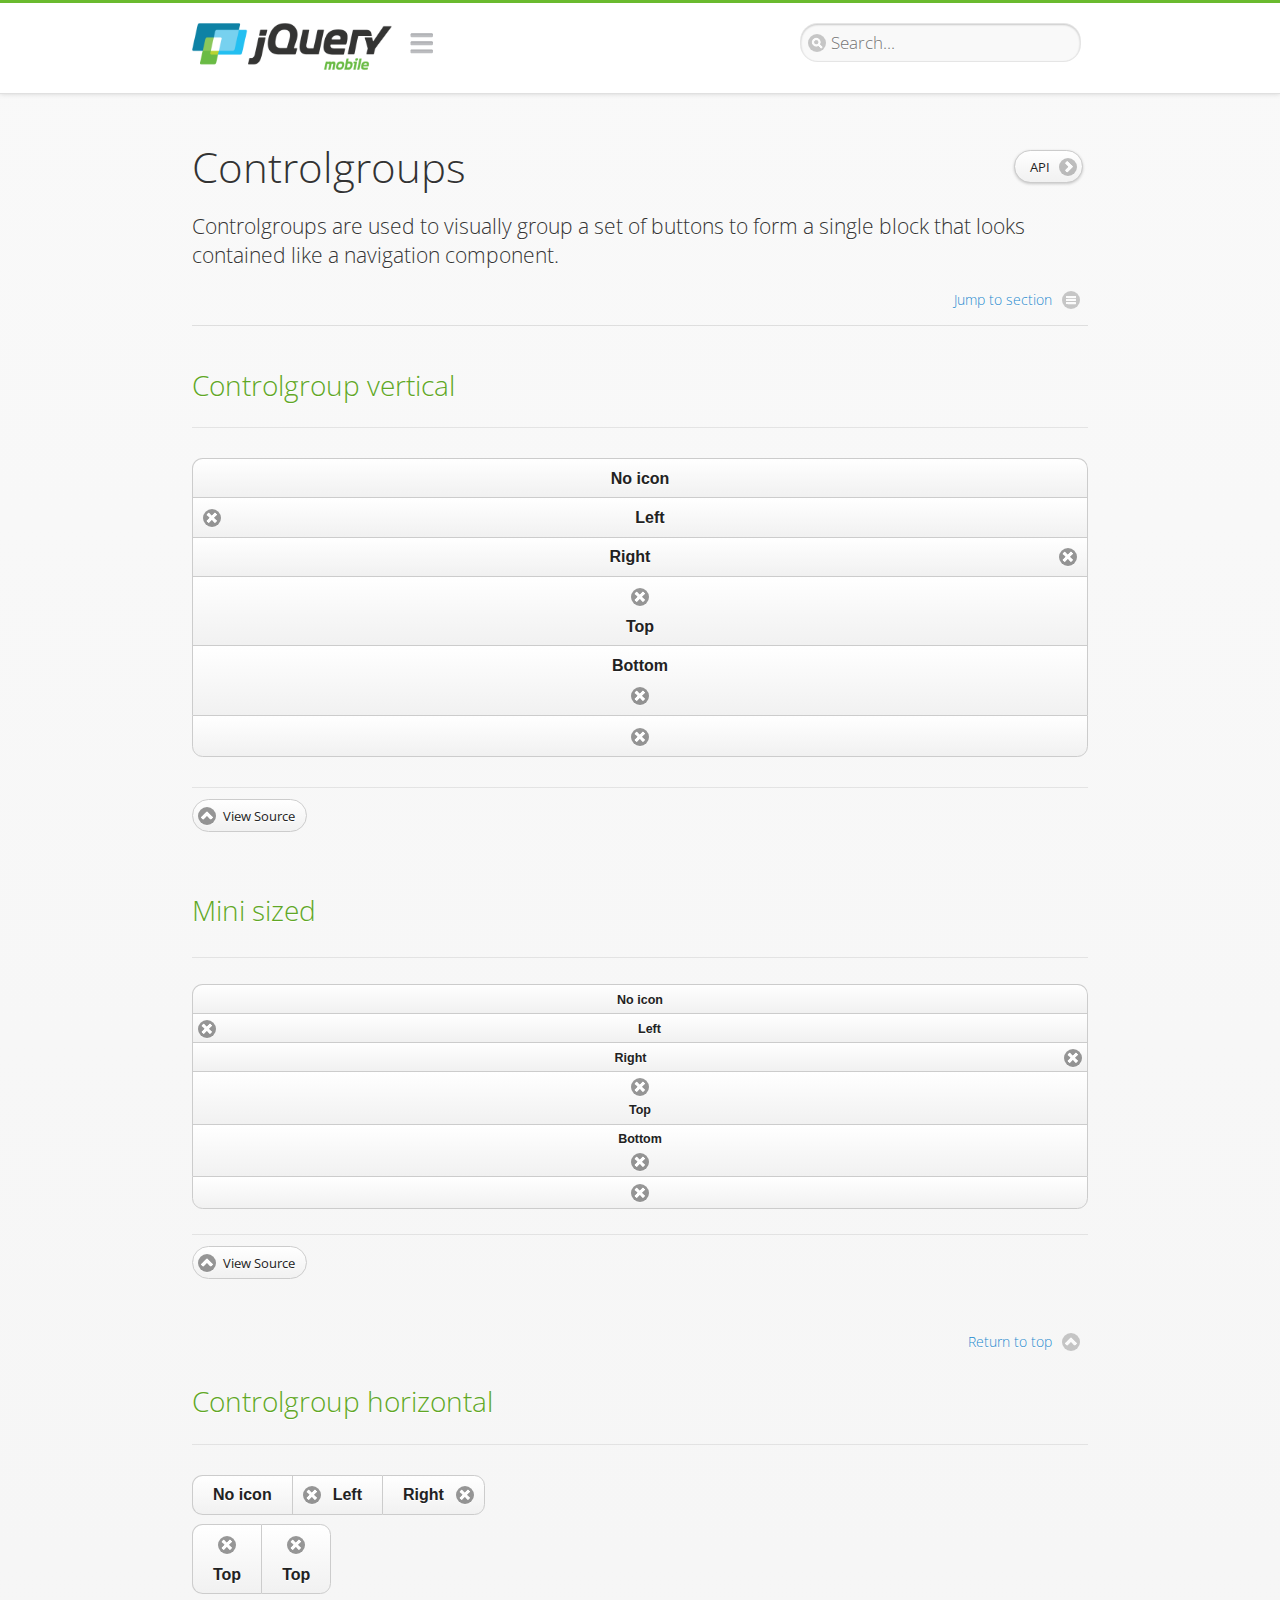
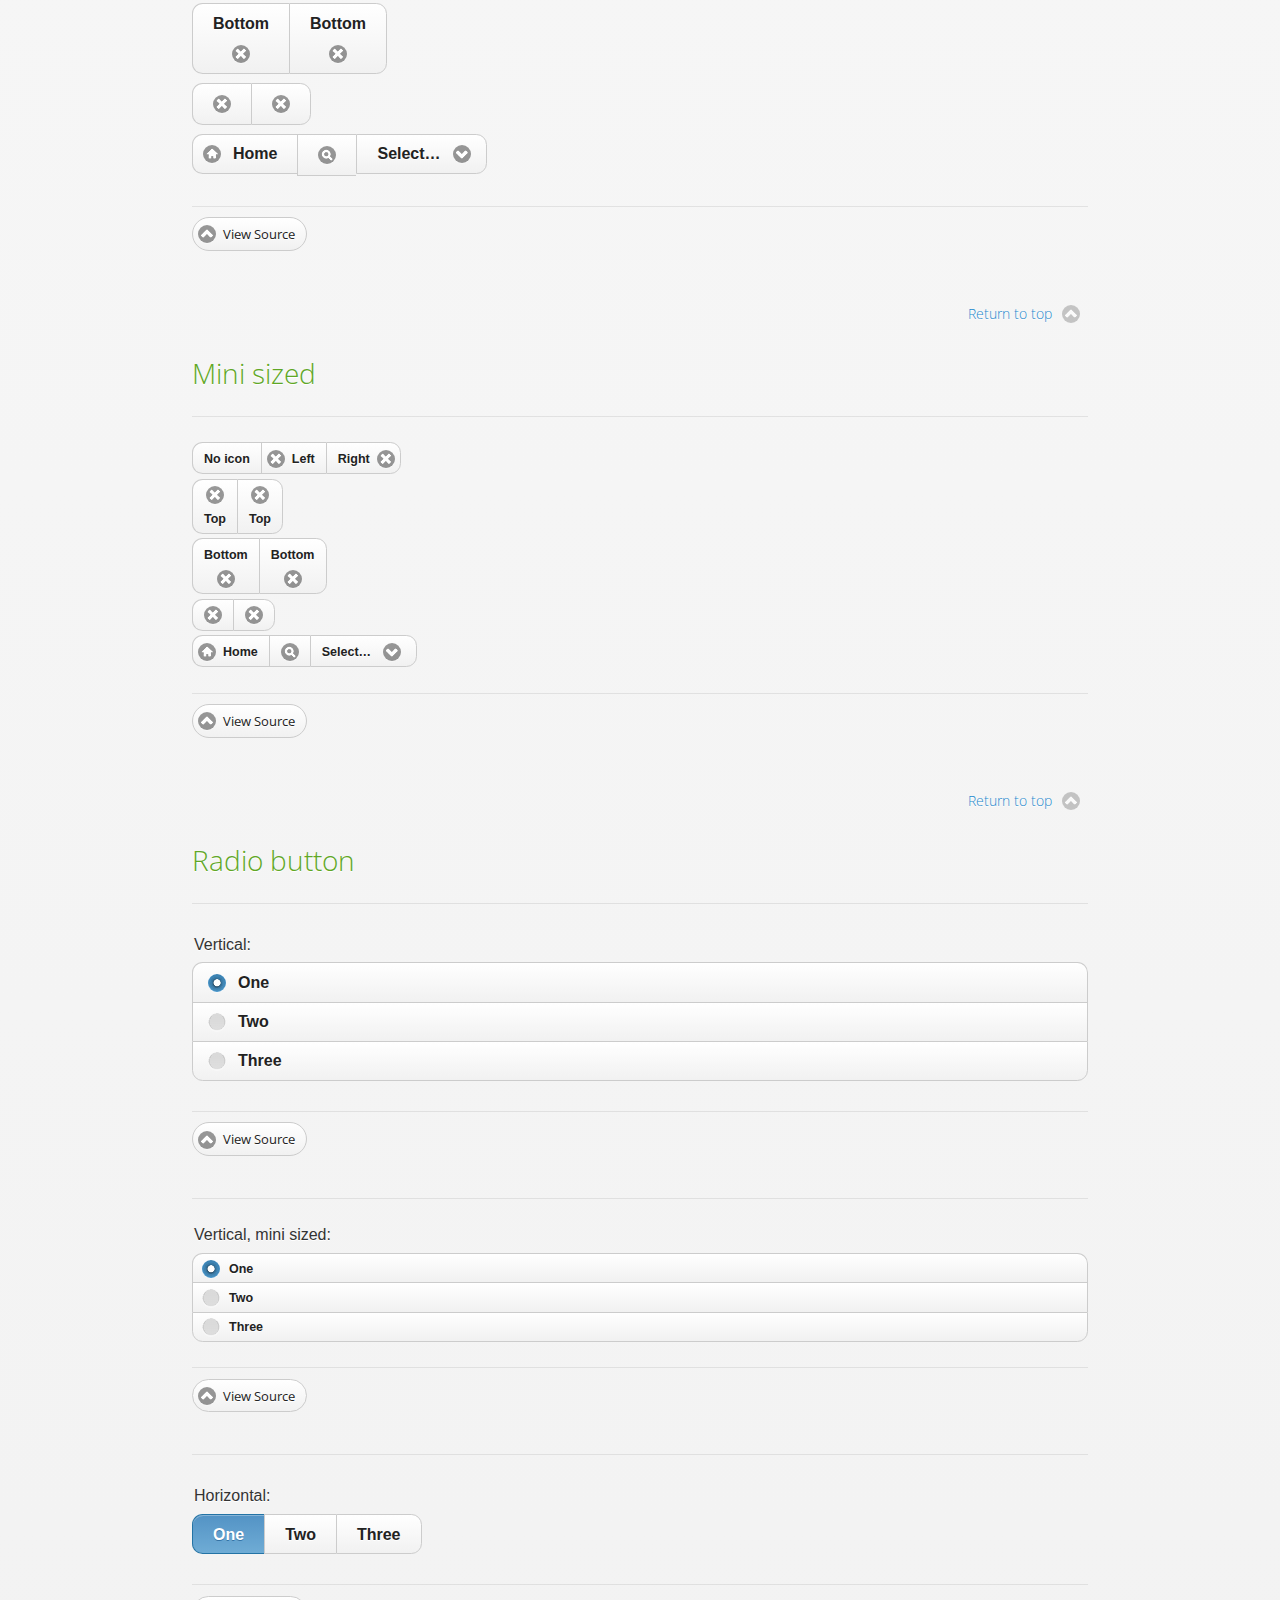
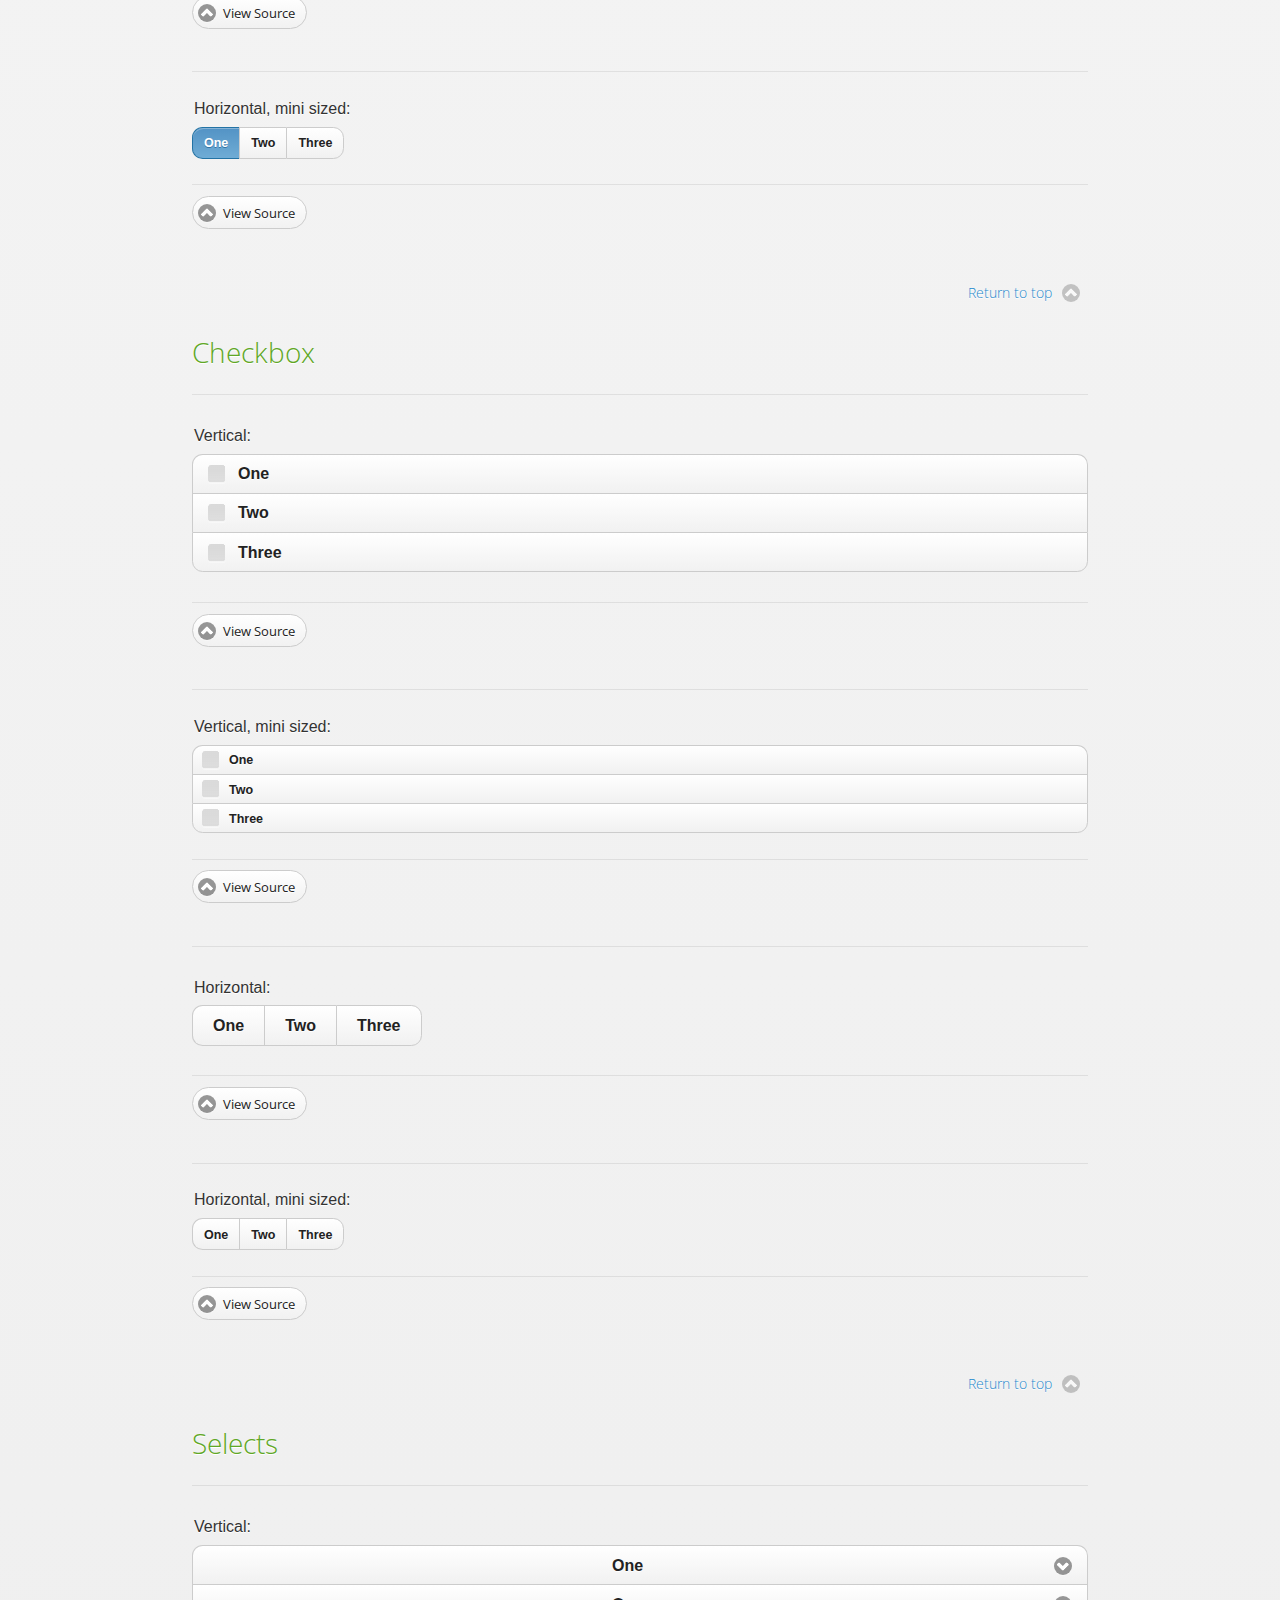
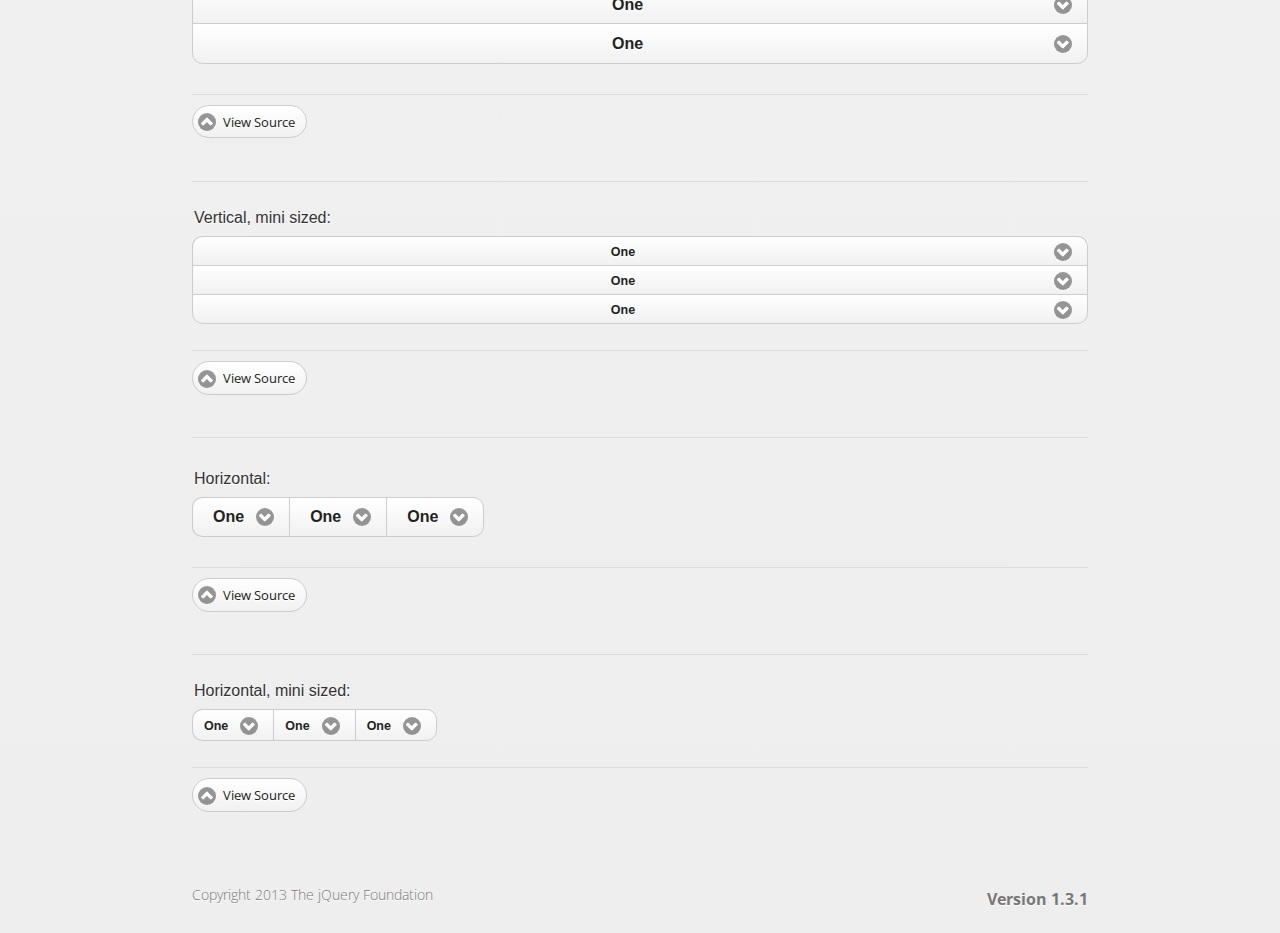
<file: assets/www/jquery/demos/widgets/controlgroups/index.html>
<!DOCTYPE html>
<html>
<head>
	<meta charset="utf-8">
	<meta name="viewport" content="width=device-width, initial-scale=1">
	<title>Controlgroups - jQuery Mobile Demos</title>
	    <link rel="stylesheet"  href="../../css/themes/default/jquery.mobile-1.3.1.min.css">
	    <link rel="stylesheet" href="../../_assets/css/jqm-demos.css">
	    <link rel="shortcut icon" href="../../favicon.ico">
	    <link rel="stylesheet" href="http://fonts.googleapis.com/css?family=Open+Sans:300,400,700">
	    <script src="../../js/jquery.js"></script>
	    <script src="../../_assets/js/index.js"></script>
	    <script src="../../js/jquery.mobile-1.3.1.min.js"></script>
	    <style>
	        #demo-borders .ui-collapsible .ui-collapsible-heading .ui-btn { border-top-width: 1px !important; }
	    </style>
	</head>
	<body>
	<div data-role="page" class="jqm-demos" data-quicklinks="true">

	    <div data-role="header" class="jqm-header">
			<h1 class="jqm-logo"><a href="../../"><img src="../../_assets/img/jquery-logo.png" alt="jQuery Mobile Framework"></a></h1>
	        <a href="#" class="jqm-navmenu-link" data-icon="bars" data-iconpos="notext">Navigation</a>
	        <a href="#" class="jqm-search-link" data-icon="search" data-iconpos="notext">Search</a>
<div class="jqm-search">
    <ul class="jqm-list">
<li data-section="Widgets" data-filtertext="accordions collapsible sets content formatting grouped inset mini"><a href="widgets/accordions/">Accordion</a></li>

<li data-section="Widgets" data-filtertext="ajax navigation navigate event method"><a href="widgets/navigation/" data-ajax="false">AJAX Navigation</a></li>

<li data-section="Widgets" data-filtertext="autocomplete filter reveal listviews remote listviewbeforefilter placeholder"><a href="widgets/autocomplete/" data-ajax="false">Autocomplete</a></li>

<li data-section="Widgets" data-filtertext="buttons inputs forms inline theme grouped icons mini disabled"><a href="widgets/buttons/" data-ajax="false">Buttons</a></li>

<li data-section="Widgets" data-filtertext="checkboxes checkboxradio inputs forms mini disabled"><a href="widgets/checkbox/">Checkboxes</a></li>

<li data-section="Widgets" data-filtertext="collapsibles content formatting"><a href="widgets/collapsibles/" data-ajax="false">Collapsibles</a></li>

<li data-section="Widgets" data-filtertext="controlgroups selects checkboxradio buttons horizontal vertical"><a href="widgets/controlgroups/">Controlgroup</a></li>

<li data-section="Widgets" data-filtertext="dialogs modal popups"><a href="widgets/dialog/">Dialogs</a></li>

<li data-section="Widgets" data-filtertext="fixed toolbars headers footers sections fullscreen"><a href="widgets/fixed-toolbars/">Fixed toolbars</a></li>

<li data-section="Widgets" data-filtertext="flip toggle switch binary slider selects forms disabled"><a href="widgets/sliders/switch.html" data-ajax="false">Flip switch toggle</a></li>

<li data-section="Widgets" data-filtertext="footer toolbars footers sections"><a href="widgets/footers/">Footer toolbar</a></li>

<li data-section="Widgets" data-filtertext="forms inputs slider button range toggle switch label disabled accessible fieldcontains elements"><a href="widgets/forms/">Form elements</a></li>

<li data-section="Widgets" data-filtertext="grids columns blocks content formatting rwd responsive"><a href="widgets/grids/">Grids</a></li>

<li data-section="Widgets" data-filtertext="header toolbars fixed fullscreen sections"><a href="widgets/headers/">Header toolbar</a></li>

<li data-section="Widgets" data-filtertext="icons buttons disc position"><a href="widgets/icons/">Icons</a></li>

<li data-section="Widgets" data-filtertext="links navigation ajax prefetch cache"><a href="widgets/links/">Links</a></li>

<li data-section="Widgets" data-filtertext="listviews thumbnails icons nested split button collapsible ul ol"><a href="widgets/listviews/" data-ajax="false">Listviews</a></li>

<li data-section="Widgets" data-filtertext="ajax loader overlay spinner pages"><a href="widgets/loader/" data-ajax="false">Loader overlay</a></li>

<li data-section="Widgets" data-filtertext="navbars navmenu toolbars links icons footer header"><a href="widgets/navbar/" data-ajax="false">Navbar</a></li>

<li data-section="Widgets" data-filtertext="navbars persistent header footer links navmenu"><a href="widgets/fixed-toolbars/footer-persist-a.html">Navbar, persistent</a></li>

<li data-section="Widgets" data-filtertext="pages single multipage templates ajax nav"><a href="widgets/pages/">Pages</a></li>

<li data-section="Widgets" data-filtertext="panels sliding nav modal transition display reveal overlay push rwd responsive"><a href="widgets/panels/">Panels <span class="ui-li-count">New</span></a></li>

<li data-section="Widgets" data-filtertext="popup dialog modal transition tooltip lightbox form overlay screen flip pop fade transition"><a href="widgets/popup/">Popup</a></li>

<li data-section="Widgets" data-filtertext="radiobuttons checkboxradio inputs forms disabled grouped"><a href="widgets/radiobuttons/">Radio buttons</a></li>

<li data-section="Widgets" data-filtertext="selectmenus custom native multiple optgroup disabled forms"><a href="widgets/selects/">Select</a></li>

<li data-section="Widgets" data-filtertext="slider, single sliders range inputs forms disabled"><a href="widgets/sliders/" data-ajax="false">Slider, single</a></li>

<li data-section="Widgets" data-filtertext="slider, dual range sliders rangesliders inputs forms disabled"><a href="widgets/sliders/rangeslider.html" data-ajax="false">Slider, dual range <span class="ui-li-count">New</span></a></li>

<li data-section="Widgets" data-filtertext="tables column th td toggle responsive tables rwd hide show tabular"><a href="widgets/table-column-toggle/">Table, column toggle <span class="ui-li-count">New</span></a></li>

<li data-section="Widgets" data-filtertext="tables reflow th td responsive rwd columns tabular"><a href="widgets/table-reflow/">Table, reflow <span class="ui-li-count">New</span></a></li>

<li data-section="Widgets" data-filtertext="text inputs textarea numeric email tel file date time month clear pattern placeholder forms"><a href="widgets/textinputs/">Text inputs & textarea</a></li>

<li data-section="Widgets" data-filtertext="page transitions animated pages ajax navigation flip slide fade pop" data-ajax="false"><a href="widgets/transitions/" data-ajax="false">Transitions</a></li>

<li data-role="list-divider">Collapsibles</li>

<li data-section="Demo Showcase" data-filtertext="dynamic collapsible set accordion append expand"><a href="examples/collapsibles/dynamic-collapsible.html" data-ajax="false">Dynamic collapsible</a></li>

<li data-role="list-divider">Controlgroups</li>

<li data-section="Demo Showcase" data-filtertext="dynamic controlgroup buttons selects checkboxes forms"><a href="examples/controlgroups/dynamic-controlgroup.html" data-ajax="false">Dynamic controlgroup</a></li>

<li data-role="list-divider">Listviews</li>

<li data-section="Demo Showcase" data-filtertext="grid listview responsive grids responsive listviews lists ul"><a href="examples/listviews/grid-listview.html" data-ajax="false">Grid Listview</a></li>

<li data-section="Demo Showcase" data-filtertext="autodividers anchor jump scroll linkbars listviews lists ul"><a href="examples/listviews/autodividers-linkbar.html" data-ajax="false">Autodividers Linkbar</a></li>

<li data-section="Demo Showcase" data-filtertext="listviews autodividers selector autodividersselector lists ul ol"><a href="examples/listviews/autodividers-selector.html" data-ajax="false">Autodividers Selector</a></li>

<li data-role="list-divider">Navigation</li>

<li data-section="Demo Showcase" data-filtertext="backbone and require.js example navigation router"><a href="examples/backbone-require/index.html" data-ajax="false">Backbone and Require.js example</a></li>

<li data-section="Demo Showcase" data-filtertext="server redirection with server-side support php"><a href="examples/redirect/" data-ajax="false">Redirection with server-side support</a></li>

<li data-role="list-divider">Panels</li>

<li data-section="Demo Showcase" data-filtertext="panel styling slide panels sliding panels shadow rwd responsive breakpoint"><a href="examples/panels/panel-styling.html" data-ajax="false">Panel styling</a></li>

<li data-section="Demo Showcase" data-filtertext="open panel on swipe panels left right"><a href="examples/panels/panel-swipe-open.html" data-ajax="false">Open panel on swipe</a></li>

<li data-role="list-divider">Popups</li>

<li data-section="Demo Showcase" data-filtertext="dynamic popups popup images lightbox"><a href="examples/popups/dynamic-popup.html" data-ajax="false">Dynamic popup</a></li>

<li data-section="Demo Showcase" data-filtertext="arrow popups popover"><a href="examples/popups/arrow.html" data-ajax="false">Popup with arrow</a></li>

<li data-role="list-divider">Responsive Tables</li>

<li data-section="Demo Showcase" data-filtertext="responsive tables reflow stack custom styles"><a href="examples/tables/movie-list.html" data-ajax="false">Reflow: Custom styles</a></li>

<li data-section="Demo Showcase" data-filtertext="responsive tables reflow heading groups rwd breakpoint"><a href="examples/tables/financial-grouped-reflow.html" data-ajax="false">Reflow: Heading groups</a></li>

<li data-section="Demo Showcase" data-filtertext="responsive tables reflow refresh method dynamically inject data"><a href="examples/tables/reflow-refresh.html" data-ajax="false">Reflow: Refresh method</a></li>

<li data-section="Demo Showcase" data-filtertext="responsive tables column toggle hide rwd breakpoint customization options"><a href="examples/tables/movie-list-toggle-options.html" data-ajax="false">Column toggle: Customization options</a></li>

<li data-section="Demo Showcase" data-filtertext="responsive tables column toggle heading groups rwd breakpoint"><a href="examples/tables/financial-grouped-columns.html" data-ajax="false">Column toggle: Heading groups</a></li>

<li data-section="Demo Showcase" data-filtertext="responsive tables column toggle refresh method dynamically inject data"><a href="examples/tables/columntoggle-refresh.html" data-ajax="false">Column toggle: Refresh method</a></li>

<li data-section="Demo Showcase" data-filtertext="responsive tables table column toggle phone comparison rwd breakpoint"><a href="examples/tables/phone-compare.html" data-ajax="false">Column toggle demo: Phone comparison</a></li>

<li data-role="list-divider">Sliders</li>

<li data-section="Demo Showcase" data-filtertext="slider tooltip handle value extension input range sliders forms"><a href="examples/slider/tooltip.html" data-ajax="false">Tooltip extension</a></li>

<li data-role="list-divider">Swipe</li>

<li data-section="Demo Showcase" data-filtertext="swipe to navigate page transitions navigation"><a href="examples/swipe/swipe-page.html" data-ajax="false">Swipe to navigate</a></li>

<li data-section="Demo Showcase" data-filtertext="swipe to delete list item listviews lists ul ol"><a href="examples/swipe/swipe-list.html" data-ajax="false">Swipe to delete list item</a></li>

<li data-role="list-divider">Forms</li>

<li data-section="Questions & Answers" data-filtertext="CSS styles apply widget scope wrap selector customize"><a href="faq/question-template.html">Why won't my CSS styles apply correctly to a widget?</a></li>

<li data-section="Questions & Answers" data-filtertext="form update value enhance pageinit refresh"><a href="faq/updating-the-value-of-enhanced-form-elements-does-not-work.html">Updating the value of enhanced form elements does not work.</a></li>

<li data-section="Questions & Answers" data-filtertext="HTML 5 inputs appearance keyboard picker calendar date time slider file color"><a href="faq/my-html-5-inputs-look-different-in-browsers.html">My HTML 5 inputs look different across devices and browsers.</a></li>

<li data-section="Questions & Answers" data-filtertext="range search inputs slider number text degrade"><a href="faq/my-range-search-input-type-is-being-changed.html">My range or search inputs are being change to number/text.</a></li>

<li data-section="Questions & Answers" data-filtertext="custom select popup dialog logic"><a href="faq/sometimes-custom-select-shows-as-dialog-popup.html">Sometimes my custom select shows as a popup other times its a dialog.</a></li>

<li data-section="Questions & Answers" data-filtertext="disable button issue class method"><a href="faq/disabling-a-button-does-not-work.html">Disabling a button does not work.</a></li>

<li data-section="Questions & Answers" data-filtertext="fixed toolbar header footer fullscreen select input bug issue"><a href="faq/controls-in-header-footer.html">Controls in my fixed header or footer are not responding or behave erratically.</a></li>

<li data-role="list-divider">Pages</li>

<li data-section="Questions & Answers" data-filtertext="head load scripts styles pageinit onload pagebeforecreate ajax nav pages"><a href="faq/scripts-and-styles-not-loading.html">Why aren't my scripts and styles loading?</a></li>

<li data-section="Questions & Answers" data-filtertext="document.ready onload paginit DOM ready on ready scripts "><a href="faq/dom-ready-not-working.html">Why isn't DOM ready working for my scripts?</a></li>

<li data-section="Questions & Answers" data-filtertext="ajax nav load page mobile.loadpage"><a href="faq/how-do-i-load-a-page.html">How do I load a page?</a></li>

<li data-section="Questions & Answers" data-filtertext="ajax nav multi page document load"><a href="faq/why-is-only-the-first-page-loaded.html">Why is only the first page of my multi page document loaded?</a></li>

<li data-section="Questions & Answers" data-filtertext="pass url query params ajax nav"><a href="faq/pass-query-params-to-page.html">I'm trying to pass query params to a page but it's not working?</a></li>

<li data-section="Questions & Answers" data-filtertext="hash pass parameters information ajax nav"><a href="faq/pass-via-the-hash-to-page.html">I'm trying to pass information via the hash but it's not working?</a></li>

<li data-section="Questions & Answers" data-filtertext="application cache status error isLocal ajax nav"><a href="faq/the-application-cache-is-not-working.html">I'm trying to use the application cache but it's not working.</a></li>

<li data-section="Questions & Answers" data-filtertext=">create refresh event trigger pageInit refresh method content injected page not enhanced."><a href="faq/injected-content-is-not-enhanced.html">Content injected into a page is not enhanced.</a></li>

<li data-section="Questions & Answers" data-filtertext=">create trigger event pageInit injected HTML"><a href="faq/triggering-create-on-injected-content-does-not-work.html">Triggering create on injected HTML does not work.</a></li>

<li data-section="Questions & Answers" data-filtertext="auto-enhance element stop preventnative role none"><a href="faq/how-can-i-stop-auto-enhancement-of-elements.html">How can I stop JQM from auto-enhancing an element?</a></li>

<li data-section="Questions & Answers" data-filtertext="auto-enhance block container parent stop preventnative role none"><a href="faq/how-can-i-stop-auto-enhancement-of-a-block-of-elements.html">How can I stop JQM from enhancing a block of elements?</a></li>

<li data-section="Questions & Answers" data-filtertext="page title ajax nav head"><a href="faq/how-do-i-control-page-titles.html">How do I control page titles?</a></li>

<li data-section="Questions & Answers" data-filtertext="ajax nav load page loadPage"><a href="faq/how-do-i-load-a-page.html">How do I load a page?</a></li>

<li data-role="list-divider">Events</li>

<li data-section="Questions & Answers" data-filtertext="touch mouse events vmouseover, vmousedown, vmousemove, vmouseup, vclick, vmousecancel"><a href="faq/how-do-i-use-touch-mouse-events.html">How do I use touch and mouse events?</a></li>

<li data-role="list-divider">Theme and styling</li>

<li data-section="Questions & Answers" data-filtertext="theme swatch css themeroller customize icons colors fonts style"><a href="faq/how-does-theming-work.html">How does theming work?</a></li>

<li data-role="list-divider">Apps</li>

<li data-section="Questions & Answers" data-filtertext="How do I need to configure PhoneGap Cordova?"><a href="faq/how-configure-phonegap-cordova.html">How do I need to configure PhoneGap/Cordova?</a></li>
<!--
<li data-role="list-divider">Navigation</li>

<li data-section="Questions & Answers" data-filtertext=""><a href="faq/nav-is-acting-erraticly.html">The nav is acting erratically!</a></li>

<li data-section="Questions & Answers" data-filtertext=""><a href="faq/deep-links-dont-work.html">Following a deep link ( a link to scroll to and id ) does not work.</a></li>

<li data-section="Questions & Answers" data-filtertext=""><a href="faq/scripts-css-only-works-on-first-page-or-refresh.html">My script / css only works on first page or on refresh.</a></li>
<li data-role="list-divider">Widgets</li>

<li data-section="Questions & Answers" data-filtertext=""><a href="faq/cloned-content-double-enhanced.html">Cloning a widget or enhanced for element and enhancing causes "double" enhancement</a></li>

<li data-section="Questions & Answers" data-filtertext=""><a href="faq/cloned-content-does-not-update.html">Cloned widget or enhanced element does not update</a></li>

<li data-section="Questions & Answers" data-filtertext=""><a href="faq/data-enhance-false-does-not-work.html">Setting data-enhance="false" does not work.</a></li>

<li data-role="list-divider">General</li>

<li data-section="Questions & Answers" data-filtertext=""><a href="faq/selecting-element-by-id-not-working.html">Selecting elements by id only works sometimes or on first page!</a></li>

<li data-section="Questions & Answers" data-filtertext=""><a href="faq/global-config-settings-ignored.html">The global configuration settings i set are being ignored.</a></li>

<li data-section="Questions & Answers" data-filtertext=""><a href="faq/custom-css-is-ignored.html">My custom css is ignored.</a></li>

<li data-role="list-divider">Events</li>

<li data-section="Questions & Answers" data-filtertext=""><a href="faq/swipe-triggered-when-scrolling.html">Swipe triggered when scrolling.</a></li>

<li data-section="Questions & Answers" data-filtertext=""><a href="faq/document-ready-not-working.html">Document ready ignored after first page.</a></li>

<li data-role="list-divider">Theming &amp; custom styles</li>

<li data-section="Questions & Answers" data-filtertext=""><a href="faq/#">How do I add custom icons?</a></li>

<li data-section="Questions & Answers" data-filtertext=""><a href="faq/#">How do I add remove the circle behind the icons?</a></li>
-->

    </ul>
</div>

	    </div><!-- /header -->

	    <div data-role="content" class="jqm-content">

        <h1>Controlgroups <a href="http://api.jquerymobile.com/controlgroup/" data-ajax="false" data-role="button" data-inline="true" data-mini="true" data-icon="arrow-r" data-iconpos="right" class="jqm-api-link">API</a></h1>

        <p class="jqm-intro">Controlgroups are used to visually group a set of buttons to form a single block that looks contained like a navigation component.
        </p>

		<h2>Controlgroup vertical</h2>

			<div data-demo-html="true">
				<div data-role="controlgroup">
					<a href="#" data-role="button">No icon</a>
					<a href="#" data-role="button" data-icon="delete" data-iconpos="left">Left</a>
					<a href="#" data-role="button" data-icon="delete" data-iconpos="right">Right</a>
					<a href="#" data-role="button" data-icon="delete" data-iconpos="top">Top</a>
					<a href="#" data-role="button" data-icon="delete" data-iconpos="bottom">Bottom</a>
					<a href="#" data-role="button" data-icon="delete" data-iconpos="notext">Icon only</a>
				</div>
			</div><!--/demo-html -->

			<h3>Mini sized</h3>

			<div data-demo-html="true">
				<div data-role="controlgroup" data-mini="true">
					<a href="#" data-role="button" data-mini="true">No icon</a>
					<a href="#" data-role="button" data-icon="delete" data-mini="true" data-iconpos="left">Left</a>
					<a href="#" data-role="button" data-icon="delete" data-mini="true" data-iconpos="right">Right</a>
					<a href="#" data-role="button" data-icon="delete" data-mini="true" data-iconpos="top">Top</a>
					<a href="#" data-role="button" data-icon="delete" data-mini="true" data-iconpos="bottom">Bottom</a>
					<a href="#" data-role="button" data-icon="delete" data-mini="true" data-iconpos="notext">Icon only</a>
				</div>
			</div><!--/demo-html -->

			<h2>Controlgroup horizontal</h2>

			<div data-demo-html="true">
				<div data-role="controlgroup" data-type="horizontal">
					<a href="#" data-role="button">No icon</a>
					<a href="#" data-role="button" data-icon="delete" data-iconpos="left">Left</a>
					<a href="#" data-role="button" data-icon="delete" data-iconpos="right">Right</a>
				</div>
				<div data-role="controlgroup" data-type="horizontal">
					<a href="#" data-role="button" data-icon="delete" data-iconpos="top">Top</a>
					<a href="#" data-role="button" data-icon="delete" data-iconpos="top">Top</a>
				</div>
				<div data-role="controlgroup" data-type="horizontal">
					<a href="#" data-role="button" data-icon="delete" data-iconpos="bottom">Bottom</a>
					<a href="#" data-role="button" data-icon="delete" data-iconpos="bottom">Bottom</a>
				</div>
				<div data-role="controlgroup" data-type="horizontal">
					<a href="#" data-role="button" data-icon="delete" data-iconpos="notext">Icon only</a>
					<a href="#" data-role="button" data-icon="delete" data-iconpos="notext">Icon only</a>
				</div>
				<form>
					<fieldset data-role="controlgroup" data-type="horizontal">
						<button data-icon="home">Home</button>
						<button data-icon="search" data-iconpos="notext">Search</button>
						<label for="select-more-1a" class="ui-hidden-accessible">More</label>
						<select name="select-more-1a" id="select-more-1a">
							<option value="">Select&hellip;</option>
							<option value="#">One</option>
							<option value="#">Two</option>
							<option value="#">Three</option>
						</select>
					</fieldset>
				</form>
			</div><!--/demo-html -->

			<h2>Mini sized</h2>

			<div data-demo-html="true">
				<div data-role="controlgroup" data-type="horizontal" data-mini="true">
					<a href="#" data-role="button">No icon</a>
					<a href="#" data-role="button" data-icon="delete" data-iconpos="left">Left</a>
					<a href="#" data-role="button" data-icon="delete" data-iconpos="right">Right</a>
				</div>
				<div data-role="controlgroup" data-type="horizontal" data-mini="true">
					<a href="#" data-role="button" data-icon="delete" data-iconpos="top">Top</a>
					<a href="#" data-role="button" data-icon="delete" data-iconpos="top">Top</a>
				</div>
				<div data-role="controlgroup" data-type="horizontal" data-mini="true">
					<a href="#" data-role="button" data-icon="delete" data-iconpos="bottom">Bottom</a>
					<a href="#" data-role="button" data-icon="delete" data-iconpos="bottom">Bottom</a>
				</div>
				<div data-role="controlgroup" data-type="horizontal" data-mini="true">
					<a href="#" data-role="button" data-icon="delete" data-iconpos="notext">Icon only</a>
					<a href="#" data-role="button" data-icon="delete" data-iconpos="notext">Icon only</a>
				</div>
				<form>
					<fieldset data-role="controlgroup" data-type="horizontal" data-mini="true">
						<button data-icon="home">Home</button>
						<button data-icon="search" data-iconpos="notext">Search</button>
						<label for="select-more-2a" class="ui-hidden-accessible">More</label>
						<select name="select-more-2a" id="select-more-2a">
							<option value="">Select&hellip;</option>
							<option value="#">One</option>
							<option value="#">Two</option>
							<option value="#">Three</option>
						</select>
					</fieldset>
				</form>
			</div><!--/demo-html -->

				<h2>Radio button</h2>

				<div data-demo-html="true">
					<form>
					<fieldset data-role="controlgroup">
						<legend>Vertical:</legend>
						<input type="radio" name="radio-choice-v-2" id="radio-choice-v-2a" value="on" checked="checked">
						<label for="radio-choice-v-2a">One</label>
						<input type="radio" name="radio-choice-v-2" id="radio-choice-v-2b" value="off">
						<label for="radio-choice-v-2b">Two</label>
						<input type="radio" name="radio-choice-v-2" id="radio-choice-v-2c" value="other">
						<label for="radio-choice-v-2c">Three</label>
					</fieldset>
					</form>
				</div><!--/demo-html -->

				<div data-demo-html="true">
					<form>
					<fieldset data-role="controlgroup" data-mini="true">
						<legend>Vertical, mini sized:</legend>
						<input type="radio" name="radio-choice-v-6" id="radio-choice-v-6a" value="on" checked="checked">
						<label for="radio-choice-v-6a">One</label>
						<input type="radio" name="radio-choice-v-6" id="radio-choice-v-6b" value="off">
						<label for="radio-choice-v-6b">Two</label>
						<input type="radio" name="radio-choice-v-6" id="radio-choice-v-6c" value="other">
						<label for="radio-choice-v-6c">Three</label>
					</fieldset>
					</form>
				</div><!--/demo-html -->

				<div data-demo-html="true">
					<form>
					<fieldset data-role="controlgroup" data-type="horizontal">
						<legend>Horizontal:</legend>
						<input type="radio" name="radio-choice-h-2" id="radio-choice-h-2a" value="on" checked="checked">
						<label for="radio-choice-h-2a">One</label>
						<input type="radio" name="radio-choice-h-2" id="radio-choice-h-2b" value="off">
						<label for="radio-choice-h-2b">Two</label>
						<input type="radio" name="radio-choice-h-2" id="radio-choice-h-2c" value="other">
						<label for="radio-choice-h-2c">Three</label>
					</fieldset>
					</form>
				</div><!--/demo-html -->

				<div data-demo-html="true">
					<form>
					<fieldset data-role="controlgroup" data-type="horizontal" data-mini="true">
						<legend>Horizontal, mini sized:</legend>
						<input type="radio" name="radio-choice-h-6" id="radio-choice-h-6a" value="on" checked="checked">
						<label for="radio-choice-h-6a">One</label>
						<input type="radio" name="radio-choice-h-6" id="radio-choice-h-6b" value="off">
						<label for="radio-choice-h-6b">Two</label>
						<input type="radio" name="radio-choice-h-6" id="radio-choice-h-6c" value="other">
						<label for="radio-choice-h-6c">Three</label>
					</fieldset>
					</form>
				</div><!--/demo-html -->

				<h2>Checkbox</h2>

				<div data-demo-html="true">
					<form>
					<fieldset data-role="controlgroup">
						<legend>Vertical:</legend>
						<input type="checkbox" name="checkbox-v-2a" id="checkbox-v-2a">
						<label for="checkbox-v-2a">One</label>
						<input type="checkbox" name="checkbox-v-2b" id="checkbox-v-2b">
						<label for="checkbox-v-2b">Two</label>
						<input type="checkbox" name="checkbox-v-2c" id="checkbox-v-2c">
						<label for="checkbox-v-2c">Three</label>
					</fieldset>
					</form>
				</div><!--/demo-html -->

				<div data-demo-html="true">
					<form>
					<fieldset data-role="controlgroup" data-mini="true">
						<legend>Vertical, mini sized:</legend>
						<input type="checkbox" name="checkbox-v-6a" id="checkbox-v-6a">
						<label for="checkbox-v-6a">One</label>
						<input type="checkbox" name="checkbox-v-6b" id="checkbox-v-6b">
						<label for="checkbox-v-6b">Two</label>
						<input type="checkbox" name="checkbox-v-6c" id="checkbox-v-6c">
						<label for="checkbox-v-6c">Three</label>
					</fieldset>
					</form>
				</div><!--/demo-html -->

				<div data-demo-html="true">
					<form>
					<fieldset data-role="controlgroup" data-type="horizontal">
						<legend>Horizontal:</legend>
						<input type="checkbox" name="checkbox-h-2a" id="checkbox-h-2a">
						<label for="checkbox-h-2a">One</label>
						<input type="checkbox" name="checkbox-h-2b" id="checkbox-h-2b">
						<label for="checkbox-h-2b">Two</label>
						<input type="checkbox" name="checkbox-h-2c" id="checkbox-h-2c">
						<label for="checkbox-h-2c">Three</label>
					</fieldset>
					</form>
				</div><!--/demo-html -->

				<div data-demo-html="true">
					<form>
					<fieldset data-role="controlgroup" data-type="horizontal" data-mini="true">
						<legend>Horizontal, mini sized:</legend>
						<input type="checkbox" name="checkbox-h-6a" id="checkbox-h-6a">
						<label for="checkbox-h-6a">One</label>
						<input type="checkbox" name="checkbox-h-6b" id="checkbox-h-6b">
						<label for="checkbox-h-6b">Two</label>
						<input type="checkbox" name="checkbox-h-6c" id="checkbox-h-6c">
						<label for="checkbox-h-6c">Three</label>
					</fieldset>
					</form>
				</div><!--/demo-html -->

				<h2>Selects</h2>

				<div data-demo-html="true">
					<form>
					<fieldset data-role="controlgroup">
						<legend>Vertical:</legend>
						<label for="select-v-2a">Select A</label>
						<select name="select-v-2a" id="select-v-2a">
							<option value="#">One</option>
							<option value="#">Two</option>
							<option value="#">Three</option>
						</select>
						<label for="select-v-2b">Select B</label>
						<select name="select-v-2b" id="select-v-2b">
							<option value="#">One</option>
							<option value="#">Two</option>
							<option value="#">Three</option>
						</select>
						<label for="select-v-2c">Select C</label>
						<select name="select-v-2c" id="select-v-2c">
							<option value="#">One</option>
							<option value="#">Two</option>
							<option value="#">Three</option>
						</select>
					</fieldset>
					</form>
				</div><!--/demo-html -->

				<div data-demo-html="true">
					<form>
					<fieldset data-role="controlgroup" data-mini="true">
						<legend>Vertical, mini sized:</legend>
						<label for="select-v-6a">Select A</label>
						<select name="select-v-6a" id="select-v-6a">
							<option value="#">One</option>
							<option value="#">Two</option>
							<option value="#">Three</option>
						</select>
						<label for="select-v-6b">Select B</label>
						<select name="select-v-6b" id="select-v-6b">
							<option value="#">One</option>
							<option value="#">Two</option>
							<option value="#">Three</option>
						</select>
						<label for="select-v-6c">Select C</label>
						<select name="select-v-6c" id="select-v-6c">
							<option value="#">One</option>
							<option value="#">Two</option>
							<option value="#">Three</option>
						</select>
					</fieldset>
					</form>
				</div><!--/demo-html -->

				<div data-demo-html="true">
					<form>
					<fieldset data-role="controlgroup" data-type="horizontal">
						<legend>Horizontal:</legend>
						<label for="select-h-2a">Select A</label>
						<select name="select-h-2a" id="select-h-2a">
							<option value="#">One</option>
							<option value="#">Two</option>
							<option value="#">Three</option>
						</select>
						<label for="select-h-2b">Select B</label>
						<select name="select-h-2b" id="select-h-2b">
							<option value="#">One</option>
							<option value="#">Two</option>
							<option value="#">Three</option>
						</select>
						<label for="select-h-2c">Select C</label>
						<select name="select-h-2c" id="select-h-2c">
							<option value="#">One</option>
							<option value="#">Two</option>
							<option value="#">Three</option>
						</select>
					</fieldset>
					</form>
				</div><!--/demo-html -->

				<div data-demo-html="true">
					<form>
					<fieldset data-role="controlgroup" data-type="horizontal" data-mini="true">
						<legend>Horizontal, mini sized:</legend>
						<label for="select-h-6a">Select A</label>
						<select name="select-h-6a" id="select-h-6a">
							<option value="#">One</option>
							<option value="#">Two</option>
							<option value="#">Three</option>
						</select>
						<label for="select-h-6b">Select B</label>
						<select name="select-h-6b" id="select-h-6b">
							<option value="#">One</option>
							<option value="#">Two</option>
							<option value="#">Three</option>
						</select>
						<label for="select-h-6c">Select C</label>
						<select name="select-h-6c" id="select-h-6c">
							<option value="#">One</option>
							<option value="#">Two</option>
							<option value="#">Three</option>
						</select>
					</fieldset>
					</form>
				</div><!--/demo-html -->

	</div><!-- /content -->

    <div data-role="footer" class="jqm-footer">
        <p class="jqm-version"></p>
        <p>Copyright 2013 The jQuery Foundation</p>
    </div><!-- /footer -->
    <div data-role="panel" class="jqm-nav-panel jqm-navmenu-panel" data-position="left" data-display="reveal" data-theme="c">
        <ul data-role="listview" data-theme="d" data-divider-theme="d" data-icon="false" data-global-nav="demos" class="jqm-list">
            <li data-role="list-divider">jQuery Mobile Demos</li>
			<li><a href="./">Home</a></li>
            <li><a href="intro/">Introduction</a></li>
            <li><a href="examples/">Demo Showcase</a></li>
            <li><a href="faq/">Questions & Answers</a></li>
			<li><a href="intro/rwd.html">Going Responsive</a></li>
            <li data-role="list-divider">Widget reference</li>
<li data-section="Widgets" data-filtertext="accordions collapsible sets content formatting grouped inset mini"><a href="widgets/accordions/">Accordion</a></li>

<li data-section="Widgets" data-filtertext="ajax navigation navigate event method"><a href="widgets/navigation/" data-ajax="false">AJAX Navigation</a></li>

<li data-section="Widgets" data-filtertext="autocomplete filter reveal listviews remote listviewbeforefilter placeholder"><a href="widgets/autocomplete/" data-ajax="false">Autocomplete</a></li>

<li data-section="Widgets" data-filtertext="buttons inputs forms inline theme grouped icons mini disabled"><a href="widgets/buttons/" data-ajax="false">Buttons</a></li>

<li data-section="Widgets" data-filtertext="checkboxes checkboxradio inputs forms mini disabled"><a href="widgets/checkbox/">Checkboxes</a></li>

<li data-section="Widgets" data-filtertext="collapsibles content formatting"><a href="widgets/collapsibles/" data-ajax="false">Collapsibles</a></li>

<li data-section="Widgets" data-filtertext="controlgroups selects checkboxradio buttons horizontal vertical"><a href="widgets/controlgroups/">Controlgroup</a></li>

<li data-section="Widgets" data-filtertext="dialogs modal popups"><a href="widgets/dialog/">Dialogs</a></li>

<li data-section="Widgets" data-filtertext="fixed toolbars headers footers sections fullscreen"><a href="widgets/fixed-toolbars/">Fixed toolbars</a></li>

<li data-section="Widgets" data-filtertext="flip toggle switch binary slider selects forms disabled"><a href="widgets/sliders/switch.html" data-ajax="false">Flip switch toggle</a></li>

<li data-section="Widgets" data-filtertext="footer toolbars footers sections"><a href="widgets/footers/">Footer toolbar</a></li>

<li data-section="Widgets" data-filtertext="forms inputs slider button range toggle switch label disabled accessible fieldcontains elements"><a href="widgets/forms/">Form elements</a></li>

<li data-section="Widgets" data-filtertext="grids columns blocks content formatting rwd responsive"><a href="widgets/grids/">Grids</a></li>

<li data-section="Widgets" data-filtertext="header toolbars fixed fullscreen sections"><a href="widgets/headers/">Header toolbar</a></li>

<li data-section="Widgets" data-filtertext="icons buttons disc position"><a href="widgets/icons/">Icons</a></li>

<li data-section="Widgets" data-filtertext="links navigation ajax prefetch cache"><a href="widgets/links/">Links</a></li>

<li data-section="Widgets" data-filtertext="listviews thumbnails icons nested split button collapsible ul ol"><a href="widgets/listviews/" data-ajax="false">Listviews</a></li>

<li data-section="Widgets" data-filtertext="ajax loader overlay spinner pages"><a href="widgets/loader/" data-ajax="false">Loader overlay</a></li>

<li data-section="Widgets" data-filtertext="navbars navmenu toolbars links icons footer header"><a href="widgets/navbar/" data-ajax="false">Navbar</a></li>

<li data-section="Widgets" data-filtertext="navbars persistent header footer links navmenu"><a href="widgets/fixed-toolbars/footer-persist-a.html">Navbar, persistent</a></li>

<li data-section="Widgets" data-filtertext="pages single multipage templates ajax nav"><a href="widgets/pages/">Pages</a></li>

<li data-section="Widgets" data-filtertext="panels sliding nav modal transition display reveal overlay push rwd responsive"><a href="widgets/panels/">Panels <span class="ui-li-count">New</span></a></li>

<li data-section="Widgets" data-filtertext="popup dialog modal transition tooltip lightbox form overlay screen flip pop fade transition"><a href="widgets/popup/">Popup</a></li>

<li data-section="Widgets" data-filtertext="radiobuttons checkboxradio inputs forms disabled grouped"><a href="widgets/radiobuttons/">Radio buttons</a></li>

<li data-section="Widgets" data-filtertext="selectmenus custom native multiple optgroup disabled forms"><a href="widgets/selects/">Select</a></li>

<li data-section="Widgets" data-filtertext="slider, single sliders range inputs forms disabled"><a href="widgets/sliders/" data-ajax="false">Slider, single</a></li>

<li data-section="Widgets" data-filtertext="slider, dual range sliders rangesliders inputs forms disabled"><a href="widgets/sliders/rangeslider.html" data-ajax="false">Slider, dual range <span class="ui-li-count">New</span></a></li>

<li data-section="Widgets" data-filtertext="tables column th td toggle responsive tables rwd hide show tabular"><a href="widgets/table-column-toggle/">Table, column toggle <span class="ui-li-count">New</span></a></li>

<li data-section="Widgets" data-filtertext="tables reflow th td responsive rwd columns tabular"><a href="widgets/table-reflow/">Table, reflow <span class="ui-li-count">New</span></a></li>

<li data-section="Widgets" data-filtertext="text inputs textarea numeric email tel file date time month clear pattern placeholder forms"><a href="widgets/textinputs/">Text inputs & textarea</a></li>

<li data-section="Widgets" data-filtertext="page transitions animated pages ajax navigation flip slide fade pop" data-ajax="false"><a href="widgets/transitions/" data-ajax="false">Transitions</a></li>

        </ul>
	</div><!-- /panel -->


</div><!-- /page -->
</body>
</html>
</file>
<file: LibraryProject/assets/html/style.css>
body {
  background-color: white;
  color: black;
  font-family: Arial sans-serif;
  font-size: 12pt;
}
ul.touchable li {
  padding-top:8px;
  padding-bottom:8px;
}
</file>
<file: assets/www/jquery/demos/_assets/css/jqm-demos.css>
/* JQM Demos CSS */
.jqm-demos strong { font-weight: bold; }
.jqm-demos img { max-width: 100%; }

/* Page */
body, .jqm-demos  {
	background-color: #fefefe;
	font-size: 1.05em;
}

/* Header */
.jqm-header {
	background: #fff;
	border-top: 3px solid #6ABA2F;
	border-bottom: 1px solid #e0e0e0;
	color: #777;
	text-shadow: 0 1px 0 #fff;
	-webkit-box-shadow: 0 0 5px rgba(0,0,0,.15);
	-moz-box-shadow: 0 0 5px rgba(0,0,0,.15);
	box-shadow: 0 0 5px rgba(0,0,0,.15);
}
.jqm-header.ui-header-fixed:not(.ui-fixed-hidden) {
	border-top-width: 4px;
	padding-top: 0;
}

/* Header logo */
.jqm-header h1.jqm-logo {
	font-size: 1em;
	margin: .6em 3.375em;
}
.jqm-header .jqm-logo a {
	display: inline-block;
	text-decoration: none;
	min-height: 40px;
}
.jqm-header .jqm-logo img {
	display: block;
	width: 140px;
	height: auto;
}
.jqm-demos-home .jqm-header .jqm-logo img {
	display: inline-block;
}

/* Header buttons */
.jqm-header > .ui-btn {
	width: 31px;
	height: 31px;
	-webkit-border-radius: 0;
	border-radius: 0;
}
.jqm-header > .ui-btn,
.jqm-header.ui-header-fixed.ui-fixed-hidden > .ui-btn-icon-notext {
	top: 1.1em;
}
.jqm-header .jqm-navmenu-link {
	left: 15px;
}
.jqm-header .jqm-search-link {
	right: 15px;
}
.jqm-header > .ui-btn,
.jqm-header > .ui-btn .ui-btn-inner {
	border: none;
	background: none;
}
.jqm-header > .ui-btn,
.jqm-header > .ui-btn .ui-icon {
	-webkit-box-shadow: none;
	-moz-box-shadow: none;
	box-shadow: none;
}
/* Custom icons */
.jqm-header > .ui-btn .ui-icon {
	background-image: url(jqm_demo-icons-sd.png);
	background-color: transparent;
	width: 31px;
	height: 31px;
	margin: 0;
}
.jqm-header .jqm-navmenu-link .ui-icon {
	background-position: -3px 50%;
}
.jqm-header .jqm-search-link .ui-icon {
	background-position: -100px -2px;
}
/* Toggle search / close icon */
.jqm-search-toggle .jqm-search-link .ui-icon {
	background-position: -51px -2px;
}
/* Toggle menu bars / close icon on small screens */
@media (max-width:45.9375em) {
	.ui-panel-content-wrap-position-left.ui-panel-content-wrap-open .jqm-header .jqm-navmenu-link .ui-icon {
		background-position: -51px 50%;
	}
}
/* HD/Retina icon sprite */
@media only screen and (-webkit-min-device-pixel-ratio: 1.3),
       only screen and (min--moz-device-pixel-ratio: 1.3),
       only screen and (min-resolution: 200dpi) {
	.jqm-header > .ui-btn .ui-icon {
		background-image: url(jqm_demo-icons-hd.png);
		-webkit-background-size: 131px 31px;
		-moz-background-size: 131px 31px;
		-o-background-size: 131px 31px;
		background-size: 131px 31px;
	}
}

/* Global search */
.jqm-search {
	display: none;
	background: #eee;
	border-top: 1px solid transparent;
	padding: 0 .7em;
}
.jqm-search-toggle .jqm-search {
	display: block;
	border-top: 1px solid #e0e0e0;
}
.jqm-search	> .ui-listview-filter {
	margin: 0 -.3125em;
	padding: 1px 0; /* to resolve Chrome rendering issue (border-bottom not visible */
}
.jqm-demos .jqm-search > .ui-listview-filter .ui-input-search {
	margin: 4px .3125em;
}
.jqm-search > .jqm-list {
	position: absolute;
	right: .7em;
	left: .7em;
	margin-top: 5px;
	z-index: 999;
	-webkit-box-shadow: 0 0 5px rgba(0,0,0,.3);
	-moz-box-shadow: 0 0 5px rgba(0,0,0,.3);
	box-shadow: 0 0 5px rgba(0,0,0,.3);
}
.ui-panel-animate.ui-panel-content-wrap:not(.ui-panel-content-wrap-closed) .jqm-search > .jqm-list {
	display: none;
}


/* Footer */
.jqm-footer {
	background: none;
	border: none;
	color: #777;
	text-shadow: 0 1px 0 #fff;
}
.jqm-footer p {
	font-size: .8em;
	font-weight: normal;
	margin: .7em 15px;	
	font-family: 'Open Sans', sans-serif;
	font-weight: 300;
}
.jqm-footer .jqm-version {
	font-family: 'Open Sans', sans-serif;
	font-weight: 700;
	font-size:.9em;
	margin-left:1.1em;
}

/* Content */

/* Headings */
.jqm-content > h1 {
	font-family: 'Open Sans', sans-serif;
	font-weight: 300;
	font-size: 2.4em;
	color: #333;
	clear:both;
}
.jqm-faq .jqm-content > h1 {
	margin-top: -.4em;
	font-size: 1.8em;
}
.jqm-content > h2,
.jqm-content > h3,
.jqm-content > h4,
.jqm-home-welcome h2 {
	font-family: 'Open Sans', sans-serif;
	font-weight: 300;
	font-size: 1.6em;
	color: #60a725;
	padding-top: .6em;
	clear:both;
}
.jqm-home-welcome h2 {
	font-size:1.5em;
	margin-left:.5em;
	margin-top:-.2em;
}
.jqm-home-welcome .jqm-button {
	margin-left:.8em;
	margin-top:-.4em;
}
.jqm-home-welcome .jqm-button .ui-btn-text {
	font-size:1.1em;
	font-weight:300;
}
h2.jqm-home-widget {
	font-size:1.5em;
	margin-left:.6em;
}
.home-pop p {
	font-family: 'Open Sans', sans-serif;
	font-weight: 300;
	padding:.5em .5em;
	width:16em;
}
.home-pop .ui-btn-text {
	font-family: 'Open Sans', sans-serif;
	font-weight: 400;
}
.jqm-content > h4 {
	font-size: 1.2em;
}

/* Paragraphs */
.jqm-content > p {
	font-family: 'Open Sans', sans-serif;
	font-weight: 400; 
	font-size: 0.95em;
}
.jqm-content .jqm-intro {
	font-size: 120%;
	font-family: 'Open Sans', sans-serif;
	font-weight: 300;
	line-height: 135%;
	margin-top: -.5em;
	margin-bottom: .5em;
	padding-bottom: 2.6em;
	color: #333;
	border-bottom-width: 1px;
	border-bottom-style: solid;
	border-bottom-color: #e5e5e5;
	border-bottom-color: rgba(0,0,0,.1);
}
.jqm-demos-home .jqm-content .jqm-intro {
	font-family: 'Open Sans', sans-serif;
	font-weight: 300;
	font-size:.9em;
	line-height: 1.4;
	margin: -.8em .8em .5em .8em;
	padding-bottom: .6em;
	border: none;
	color: #555;
}
.jqm-demos-index .jqm-content p.jqm-intro {
	border: none;
}
.jqm-content > ul:not(.ui-listview),
.jqm-content > ul:not(.ui-listview) li {
	font-family: 'Open Sans', sans-serif;
	font-weight: 400; 
	font-size: 0.95em;
	line-height: 1.7;
}
.jqm-content > ul:not(.ui-listview) {
	margin: 1em 0;
	padding-left: 1.3em;
}

/* Code */
.jqm-content pre,
.jqm-content code {
	font-family: "Consolas", "Bitstream Vera Sans Mono", "Courier New", Courier, monospace;
	background: #e5e5e5;
	background: rgba(0,0,0,.05);
	padding: 0 .125em;
}
.jqm-content pre {
	padding: 0 1em 1.2em;
	white-space: pre-wrap;	
}
.jqm-content pre > code {
	padding: 0;	
	background: none;
	font-size:.8em;
}

/* Links */
.jqm-content > p a.ui-link,
.jqm-content p.jqm-intro a.ui-link {
	font-weight: 400; 
	text-decoration: none;
}
.jqm-content > p a.ui-link:hover,
.jqm-content p.jqm-intro a.ui-link:hover {
	text-decoration: underline;
}

/* Buttons */
.jqm-content .jqm-api-link,
.jqm-content .jqm-button,
.jqm-view-source-link .ui-btn {
	font-family: 'Open Sans', sans-serif;
	font-weight: 400; 
}
.jqm-home-welcome .jqm-button .ui-icon {
	opacity: .6;
}

/* API link */
.jqm-content .jqm-api-link {
	float: right;
	margin-top: .3em;
}
.jqm-content .jqm-api-link .ui-btn-text {
	padding-left: .3em;
	padding-right: .2em;
}
.jqm-content .jqm-api-link .ui-icon {
	opacity: .6;
}

/* Deeplinks */
.jqm-content a.jqm-deeplink {
	font-family: 'Open Sans', sans-serif;
	font-weight: 300;
	display: block;
	text-align: right;
	font-size: 0.8em;
	margin-top: .8em;
	margin-bottom: 1em;
	margin-right:.6em;
	text-decoration: none;
	float:right;
}
.jqm-content p.jqm-intro + a.jqm-deeplink {
	text-align: left;
}
.jqm-content a.jqm-deeplink span {
	width: 18px;
	display: inline-block;
	margin-top: 1px;
	margin-left: 10px;
	float: right;
	opacity: .5;
}
.jqm-content p.jqm-intro + a.jqm-deeplink span {
	float: right;
	margin-left: 10px;
}
.jqm-content a.jqm-open-quicklink-panel {
	margin-top: -3.3em;
}

/* Lists */
.jqm-search .jqm-list {
	font-weight: 400; 
	font-size: 0.88em;
}
.jqm-list .ui-li-heading  {
	font-weight: 700; 
	font-size: .9em;
	color: #07ade0;
	margin-top: .1em;
}
.jqm-list .ui-li-desc  {
	font-weight: 300; 
	font-size: .8em;
	color: #777;
	margin-bottom: .1em;
}
/* List dividers */
.jqm-list .ui-bar-d {
	font-family: 'Open Sans', sans-serif;
	font-weight: 700;
	font-size: .9em;
	padding: .7em 15px;
	background-image: none;
	background-color: #f8f8f8;
	border-color: #e8e8e8;
	color: #60a725;
	text-shadow: none;
}
/* List buttons */
.jqm-list .ui-btn-inner {
	font-family: 'Open Sans', sans-serif;
	font-weight: 300; 
	font-size: 0.95em;
	border-top: none;
}
.jqm-list .ui-btn-up-d, 
.jqm-list .ui-btn-hover-d, 
.jqm-list .ui-btn-down-d {
	font-family: 'Open Sans', sans-serif;
	font-weight: 300; 
	border-color: #eee;
}
.jqm-list .ui-btn-up-d {
	background-color: #fff;
	background-image: none;
}
.jqm-list .ui-btn-hover-d {
	background-color: #f8f8f8;
	background-image: none;
}
.jqm-list .ui-btn-up-d.ui-btn-active, 
.jqm-list .ui-btn-hover-d.ui-btn-active, 
.jqm-list .ui-btn-down-d.ui-btn-active,
.jqm-list .ui-btn-up-d.ui-focus, 
.jqm-list .ui-btn-hover-d.ui-focus, 
.jqm-list .ui-btn-down-d.ui-focus {
	border-color: #34bae8;
	background-color: #34bae8;
	background-image: none;
	color: #fff;
	text-shadow: 0 1px 0 #369;	
}
.jqm-list .ui-btn-up-d.ui-focus, 
.jqm-list .ui-btn-hover-d.ui-focus, 
.jqm-list .ui-btn-down-d.ui-focus {
	-webkit-box-shadow: none;
	-moz-box-shadow: none;
	box-shadow: none;
}
.jqm-list .ui-btn-active a.ui-link-inherit,
.jqm-list .ui-btn-active .ui-li-heading,
.jqm-list .ui-btn-active .ui-li-desc,
.jqm-list .ui-focus a.ui-link-inherit,
.jqm-list .ui-focus .ui-li-heading,
.jqm-list .ui-focus .ui-li-desc {
	color: #fff;
}
.jqm-demos .jqm-list .ui-li .ui-btn-text a.ui-link-inherit,
.jqm-demos .jqm-list .ui-li .ui-li-desc {
	text-overflow: clip;
	overflow: visible;
	white-space: normal;
}
/* ### TEMPORARY ### */
/* padding count bubble position when icon is false needs to be fixed in the framework CSS (some classes shouldn't be added) */
.jqm-list .ui-li-count {
	right: 10px !important;
}
.jqm-demos .jqm-list .ui-btn-icon-right .ui-btn-inner {
	padding-right: 0;
}
.jqm-demos .jqm-list .ui-li-has-arrow .ui-btn-inner a.ui-link-inherit {
	padding-right: 15px;
}
/* ### END ### */

/* List filter */
.jqm-demos-home .jqm-content > .ui-listview-filter,
.jqm-demos-index .jqm-content > .ui-listview-filter {
	margin-top: 0;
	margin-bottom: -.5em;
}
.jqm-demos-home .jqm-content > .ui-listview-filter .ui-input-search,
.jqm-demos-index .jqm-content > .ui-listview-filter .ui-input-search,
.jqm-demos-index .jqm-search-results-wrap > .ui-listview-filter .ui-input-search {
	background-color: #f9f9f9;
	border-color: #e5e5e5;
	border-color: rgba(0,0,0,.1);
}
.jqm-demos .jqm-search .ui-listview-filter .ui-input-search {
	background-color: #f9f9f9;
	border-color: #e5e5e5;
	border-color: rgba(0,0,0,.1);
	-webkit-box-shadow: inset 0 1px 2px rgba(0,0,0,.2);
	-moz-box-shadow: inset 0 1px 2px rgba(0,0,0,.2);
	box-shadow: inset 0 1px 2px rgba(0,0,0,.2);
}
.jqm-demos-home .jqm-content > .ui-listview-filter .ui-input-search.ui-focus,
.jqm-demos-index .jqm-content > .ui-listview-filter .ui-input-search.ui-focus,
.jqm-demos-index .jqm-search-results-wrap > .ui-listview-filter .ui-input-search.ui-focus {
	background-color: #fff;
	border-color: #34bae8;
	border-color: rgba(52,186,232,.2);
	-webkit-box-shadow: inset 0 1px 2px rgba(0,0,0,.1), 0 0 9px rgba(52,186,232,.3);
	-moz-box-shadow: inset 0 1px 2px rgba(0,0,0,.1), 0 0 9px rgba(52,186,232,.2);
	box-shadow: inset 0 1px 2px rgba(0,0,0,.1), 0 0 9px rgba(52,186,232,.2);
}
.jqm-demos .jqm-search .ui-listview-filter .ui-input-search.ui-focus {
	background-color: #fff;
	border-color: #e5e5e5;
	border-color: rgba(0,0,0,.1);
	-webkit-box-shadow: inset 0 1px 2px rgba(0,0,0,.1);
	-moz-box-shadow: inset 0 1px 2px rgba(0,0,0,.1);
	box-shadow: inset 0 1px 2px rgba(0,0,0,.1);
}
.jqm-demos .jqm-search > .ui-listview-filter .ui-input-text,
.jqm-demos-home .jqm-content > .ui-listview-filter .ui-input-text,
.jqm-demos-index .jqm-content > .ui-listview-filter .ui-input-text,
.jqm-demos-index .jqm-search-results-wrap > .ui-listview-filter .ui-input-text {
	font-family: 'Open Sans', sans-serif;
	font-weight: 300;
	font-size: .95em;
}

/* Search results */
.jqm-search .jqm-list {
	background: #fff;
}
.jqm-search-results-highlight {
	color: #07ade0;
	font-weight: 400;
	text-shadow: none;
}
.ui-btn-active .jqm-search-results-highlight,
.ui-focus .jqm-search-results-highlight {
	color: #fff;
	text-shadow: 0 1px 0 #369;	
}
.jqm-search .jqm-list .ui-li .ui-btn-text a.ui-link-inherit,
.jqm-search-results-wrap .jqm-list .ui-li .ui-btn-text a.ui-link-inherit {
	padding: .5626em 15px;
	font-weight: 400;
}
.jqm-list .jqm-search-results-keywords {
	padding: 6px 0 0;
	font-size: .8em;
	font-weight: 300;
	color: #999;
}
.jqm-search-results-keywords .jqm-keyword-hash {
	margin-right: .2em;
	margin-left: .2em;
	font-weight: 400;
	color: #aaa;
	font-size: .75em;
	text-transform: uppercase;
}
.ui-btn-active .jqm-search-results-keywords,
.ui-focus .jqm-search-results-keywords,
.ui-btn-active .jqm-search-results-keywords .jqm-keyword-hash,
.ui-focus .jqm-search-results-keywords .jqm-keyword-hash {
	color: #fff;
	text-shadow: 0 1px 0 #369;
	font-weight: 400;
}

.jqm-search .jqm-list .ui-li-count,
.jqm-search-results-wrap .jqm-list .ui-li-count {
	display: none;
}

/* Nav panels */
/* Reveal menu shadow on top of the list items */
.ui-panel-display-reveal {
	-webkit-box-shadow: none;
	-moz-box-shadow: none;
	box-shadow: none;
}
.ui-panel-content-fixed-toolbar-position-left.ui-panel-content-fixed-toolbar-open,
.ui-panel-content-wrap-position-left.ui-panel-content-wrap-open {
	-webkit-box-shadow: -5px 0 5px rgba(0,0,0,.10);
	-moz-box-shadow: -5px 0 5px rgba(0,0,0,.10);
	box-shadow: -5px 0 5px rgba(0,0,0,.10);
}

/* Responsive */
@media (min-width:46em) {
	/* Header logo */
	.jqm-header h1.jqm-logo {
		text-align: left;
		margin: .8em 0 .8em 5%;
	}
	.jqm-header .jqm-logo a {
		min-height: 57px;
	}
	.jqm-header .jqm-logo img {
		display: block;
		width: 200px;
		height: auto;
	}
	.jqm-demos-home .jqm-header .jqm-logo img {
		display: block;
		width: 240px;
		height: auto;
		padding-left:.7em;
		margin-top:.5em;
		margin-bottom:.6em;
	}
	
	.jqm-demos-home .jqm-content .jqm-intro {
		line-height: 1.45;
		margin: -.2em .8em .4em .8em;

	}
	
	/* Header buttons */
	.jqm-header > .ui-btn,
	.jqm-header.ui-header-fixed.ui-fixed-hidden > .ui-btn-icon-notext {
		top: 1.4em;
	}
	.jqm-header .jqm-navmenu-link {
		left: 5%;
		margin-left: 215px;
	}
	.jqm-header .jqm-search-link {
		display: none;
	}
	/* Global nav panel close button (instead of toggle menu bars / close icon on small screens) */
	.ui-panel-content-fixed-toolbar-position-left.ui-panel-content-fixed-toolbar-open.jqm-header::after,
	.ui-panel-content-wrap-position-left.ui-panel-content-wrap-open .jqm-header::after {
		content: "";
		display: block;
		position: absolute;
		top: 8px;
		left: 8px;
		width: 20px;
		height: 20px;
		cursor: pointer;
		background-image: url(jqm_demo-icons-sd.png);
		background-position: -33px 50%;
		-webkit-background-size: 85px 20px;
		-moz-background-size: 85px 20px;
		-o-background-size: 85px 20px;
		background-size: 85px 20px;
	}
	
	/* Global search */
	.ui-panel-animate.ui-panel-content-wrap > .ui-header.jqm-header {
		position: relative;
	}
	.jqm-search,
	.jqm-search-toggle .jqm-search {
		display: block;
		position: absolute;
		top: 1.0875em;
		right: 5%;
		background: none;
		border: none;
	}
	.jqm-demos .jqm-search > .ui-listview-filter .ui-input-search {
		margin: 0;	
	}
	.jqm-search > .jqm-list {
		right: .3875em;
		left: auto;
		width: 28em;
	}
	
	/* Footer */
	.jqm-footer {
		overflow: hidden;
		position: absolute;
		bottom: 0;
		width: 100%;		
	}
	.jqm-footer p {
		margin: 1.5em 0 1.5em 15%;
		float: left;		
	}
	.jqm-footer .jqm-version {
		margin: 1.5em 5% 1.5em 0;
		float: right;
		font-weight: 700;
	}
	.jqm-demos-home .jqm-footer p.jqm-version {
		display: none;
	}
	
	/* Content */
	.jqm-demos .jqm-content {
		padding: 15px 5% 4.5em; /* padding bottom is because of footer position absolute */
	}
	.jqm-demos .jqm-content.jqm-fullwidth {
		padding: 15px;
	}

	.jqm-content > p {
		line-height: 1.5;
	}
	.jqm-demos-home .jqm-content p.jqm-intro {
		font-size: 1.1em;
	}
	
	/* Homepage */	
	.jqm-demos-home .jqm-home-welcome {
		float: left;
		width: 48%;
		padding-right:6%;
		margin-top:.4em;
	}
	.jqm-demos-home .jqm-home-list {
		float: left;
		width: 45%;
	}
	.jqm-demos-home h2.jqm-home-widget {
		clear:left;
		padding-top:2em;
	}
}

@media (min-width:60em) {
	/* Header */
	.jqm-header h1.jqm-logo {
		margin-left: 15%;
	}
	.jqm-header .jqm-navmenu-link {
		left: 15%;
	}
	.jqm-search,
	.jqm-search-toggle .jqm-search {
		right: 15%;
	}
	/* Footer */
	.jqm-footer .jqm-version {
		margin-right: 15%;
		margin-left: 15%;
	}
	/* Content */
	.jqm-demos .jqm-content {
		padding-right: 15%;
		padding-left: 15%;
	}
}

/* Global nav panel close button HD/Retina icon */
@media only screen and (min-width:46em) and (-webkit-min-device-pixel-ratio: 1.3),
       only screen and (min-width:46em) and (min--moz-device-pixel-ratio: 1.3),
       only screen and (min-width:46em) and (min-resolution: 200dpi) {
	/* global nav panel close button */
	.ui-panel-content-fixed-toolbar-position-left.ui-panel-content-fixed-toolbar-open.jqm-header::after,
	.ui-panel-content-wrap-position-left.ui-panel-content-wrap-open .jqm-header::after {
		background-image: url(jqm_demo-icons-hd.png);
	}
}


/* View source */
.jqm-content div[data-demo-html="true"] {
	border-top: 1px solid rgba(0,0,0,.08);
	margin: 0;
	padding: 1.2em 0;
}
.jqm-content div.jqm-view-source-link {
	border-top: 1px solid rgba(0,0,0,.08);
	padding: .6em 0 0;
	margin: 2.4em 0;
}
.jqm-content div[data-demo-html="true"] + div.jqm-view-source-link {
	margin: 0 0 2.4em;
}
.jqm-content .jqm-view-source-link .ui-btn.ui-mini {
	margin: 0;
}

/* View source popup */
#jqm-view-source-popup.ui-popup-container {
	width: 90%;
	max-width: 1500px;
}
.jqm-view-source .ui-collapsible-set {
	margin: 0;
}
.jqm-view-source .ui-collapsible-heading .ui-btn {
	font-family: 'Open Sans', sans-serif;
	font-weight: 400;
}
.jqm-view-source .ui-collapsible-heading .ui-btn-inner {
	padding: .4em;
}
.jqm-view-source .ui-collapsible-content {
	padding: 0;
	overflow: auto;
}
.jqm-view-source .ui-collapsible-content .phpStatus {
	padding: 1em;
}
.jqm-view-source .ui-collapsible-content > div,
.jqm-view-source .ui-collapsible-content .syntaxhighlighter {
	border-bottom-right-radius: inherit;
	border-bottom-left-radius: inherit;
}
.jqm-view-source .ui-collapsible-content::-webkit-scrollbar {
    width: 5px;
}
.jqm-view-source .ui-collapsible-content::-webkit-scrollbar-track {
    background: transparent;
}
.jqm-view-source .ui-collapsible-content::-webkit-scrollbar-thumb {
	background: #435A5F;
	border: solid #222;
	border-width: 12px 2px 12px 0;
	border-bottom-right-radius: 5px;
}
.jqm-view-source .ui-collapsible-content td.code .container > textarea {
	resize: none;
}

/* Swatch F */
.ui-bar-f {
	border: 1px solid #86D641;
	background: #6ABA2F;
	color: #fff;
	text-shadow: 0 1px 1px #335413;	
	font-weight: bold;
}
.ui-bar-f,
.ui-bar-f .ui-link-inherit,
.ui-bar-f .ui-link {
	color: #fff;
}
.ui-btn-up-f {
	border: 1px solid #3B6F07;
	background: #56A00E;
	font-weight: bold;
	color: #fff;
	text-shadow: 0 1px 1px #234403;
	background-image: -webkit-gradient(linear, left top, left bottom, from(#74b042), to(#56A00E)); /* Saf4+, Chrome */
	background-image: -webkit-linear-gradient(#74b042, #56A00E); /* Chrome 10+, Saf5.1+ */
	background-image: -moz-linear-gradient(#74b042, #56A00E); /* FF3.6 */
	background-image: -ms-linear-gradient(#74b042, #56A00E); /* IE10 */
	background-image: -o-linear-gradient(#74b042, #56A00E); /* Opera 11.10+ */
	background-image: linear-gradient(#74b042, #56A00E);
}
.ui-btn-up-f a.ui-link-inherit {
	color: #fff;
}
.ui-btn-hover-f {
	border: 1px solid #3B6F07;
	background: #6EBC1F;
	font-weight: bold;
	color: #fff;
	text-shadow: 0 1px 1px #234403;
	background-image: -webkit-gradient(linear, left top, left bottom, from(#8FC963), to(#6EBC1F)); /* Saf4+, Chrome */
	background-image: -webkit-linear-gradient(#8FC963, #6EBC1F); /* Chrome 10+, Saf5.1+ */
	background-image: -moz-linear-gradient(#8FC963, #6EBC1F); /* FF3.6 */
	background-image: -ms-linear-gradient(#8FC963, #6EBC1F); /* IE10 */
	background-image: -o-linear-gradient(#8FC963, #6EBC1F); /* Opera 11.10+ */
	background-image: linear-gradient(#8FC963, #6EBC1F);
}
.ui-btn-hover-f a.ui-link-inherit {
	color: #fff;
}
.ui-btn-down-f {
	border: 1px solid #3B6F07;
	background: #3d3d3d;
	font-weight: bold;
	color: #fff;
	text-shadow: 0 1px 1px #234403;
	background-image: -webkit-gradient(linear, left top, left bottom, from(#56A00E), to(#64A234)); /* Saf4+, Chrome */
	background-image: -webkit-linear-gradient(#56A00E, #64A234); /* Chrome 10+, Saf5.1+ */
	background-image: -moz-linear-gradient(#56A00E, #64A234); /* FF3.6 */
	background-image: -ms-linear-gradient(#56A00E, #64A234); /* IE10 */
	background-image: -o-linear-gradient(#56A00E, #64A234); /* Opera 11.10+ */
	background-image: linear-gradient(#56A00E, #64A234);
}
.ui-btn-down-f a.ui-link-inherit {
	color: #fff;
}
.ui-btn-up-f,
.ui-btn-hover-f,
.ui-btn-down-f {
	font-weight: bold;
	text-decoration: none;
}

/**
 * SyntaxHighlighter
 * http://alexgorbatchev.com/SyntaxHighlighter
 *
 * SyntaxHighlighter is donationware. If you are using it, please donate.
 * http://alexgorbatchev.com/SyntaxHighlighter/donate.html
 *
 * @version
 * 3.0.83 (July 02 2010)
 * 
 * @copyright
 * Copyright (C) 2004-2010 Alex Gorbatchev.
 *
 * @license
 * Dual licensed under the MIT and GPL licenses.
 */
.syntaxhighlighter a,
.syntaxhighlighter div,
.syntaxhighlighter code,
.syntaxhighlighter table,
.syntaxhighlighter table td,
.syntaxhighlighter table tr,
.syntaxhighlighter table tbody,
.syntaxhighlighter table thead,
.syntaxhighlighter table caption,
.syntaxhighlighter textarea {
	background: none;
	border: 0;
	bottom: auto;
	float: none;
	left: auto;
	height: auto;
	line-height: 18px;
	margin: 0;
	outline: 0;
	overflow: visible;
	padding: 0;
	position: static;
	right: auto;
	text-align: left;
	top: auto;
	vertical-align: baseline;
	width: auto;
	box-sizing: content-box;
	font-family: "Consolas", "Bitstream Vera Sans Mono", "Courier New", Courier, monospace;
	font-weight: normal;
	font-style: normal;
	font-size: 14px;
	min-height: inherit;
	min-height: auto;
}
.syntaxhighlighter {
	width: auto;
	margin: 0;
	padding: 1em 0;
	position: relative;
	overflow: auto;
	font-size: 13px;
}
.syntaxhighlighter.source {
	overflow: hidden;
}
.syntaxhighlighter .bold {
	font-weight: bold;
}
.syntaxhighlighter .italic {
	font-style: italic;
}
.syntaxhighlighter .line {
	white-space: pre;
	white-space: pre-wrap;
}
.syntaxhighlighter table {
	width: 100%;
}
.syntaxhighlighter table caption {
	text-align: left;
	padding: .5em 0 0.5em 1em;
}
.syntaxhighlighter table td.code {
	width: 100%;
}
.syntaxhighlighter table td.code .container {
	position: relative;
}
.syntaxhighlighter table td.code .container textarea {
	box-sizing: border-box;
	position: absolute;
	left: 0;
	top: 0;
	width: 100%;
	height: 100%;
	border: none;
	background: white;
	padding-left: 1em;
	overflow: hidden;
	white-space: pre;
}
.syntaxhighlighter table td.gutter .line {
	text-align: right;
	padding: 0 0.5em 0 1em;
}
.syntaxhighlighter table td.code .line {
	padding: 0 1em;
}
.syntaxhighlighter.show {
	display: block;
}
.syntaxhighlighter.collapsed table {
	display: none;
}
.syntaxhighlighter .line.alt1 {
	background-color: transparent;
}
.syntaxhighlighter .line.alt2 {
	background-color: transparent;
}
.syntaxhighlighter .line.highlighted.alt1, .syntaxhighlighter .line.highlighted.alt2 {
	background-color: #253e5a;
}
.syntaxhighlighter .line.highlighted.number {
	color: #38566f;
}
.syntaxhighlighter table caption {
	color: #d1edff;
}
.syntaxhighlighter .gutter {
	color: #afafaf;
}
.syntaxhighlighter .gutter .line {
	border-right: 3px solid #435a5f;
}
.syntaxhighlighter .gutter .line.highlighted {
	background-color: #435a5f;
	color: #0f192a;
}
.syntaxhighlighter.collapsed {
	overflow: visible;
}
.syntaxhighlighter .plain, .syntaxhighlighter .plain a {
	color: #eee;
}
.syntaxhighlighter .comments, .syntaxhighlighter .comments a {
	color: #5ba1cf;
}
.syntaxhighlighter .string {
	color: #98da31;
}
.syntaxhighlighter .string a {
	color: #1dc116;
}
.syntaxhighlighter .keyword {
	color: #ffae00;
}
.syntaxhighlighter .preprocessor {
	color: #8aa6c1;
}
.syntaxhighlighter .variable {
	color: #ffaa3e;
}
.syntaxhighlighter .value {
	color: #f7e741;
}
.syntaxhighlighter .functions {
	color: #ffaa3e;
}
.syntaxhighlighter .constants {
	color: #e0e8ff;
}
.syntaxhighlighter .script {
	font-weight: bold;
	color: #b43d3d;
	background-color: none;
}
.syntaxhighlighter .color1 {
	color: #8df;
}
.syntaxhighlighter .color1 a {
	color: #f8bb00;
}
.syntaxhighlighter .color2, .syntaxhighlighter .color2 a {
	color: white;
}
.syntaxhighlighter .color3, .syntaxhighlighter .color3 a {
	color: #ffaa3e;
}
.syntaxhighlighter table td.code {
	cursor: text;
}
.syntaxhighlighter table td.code .container textarea {
	background: #eee;
	white-space: pre;
	white-space: pre-wrap;
}
.syntaxhighlighter ::-moz-selection {
	background-color: #3399ff;
	color: #fff;
	text-shadow: none;
}
.syntaxhighlighter ::-webkit-selection {
	background-color: #3399ff;
	color: #fff;
	text-shadow: none;
}
.syntaxhighlighter ::selection {
	background-color: #3399ff;
	color: #fff;
	text-shadow: none;
}
</file>
